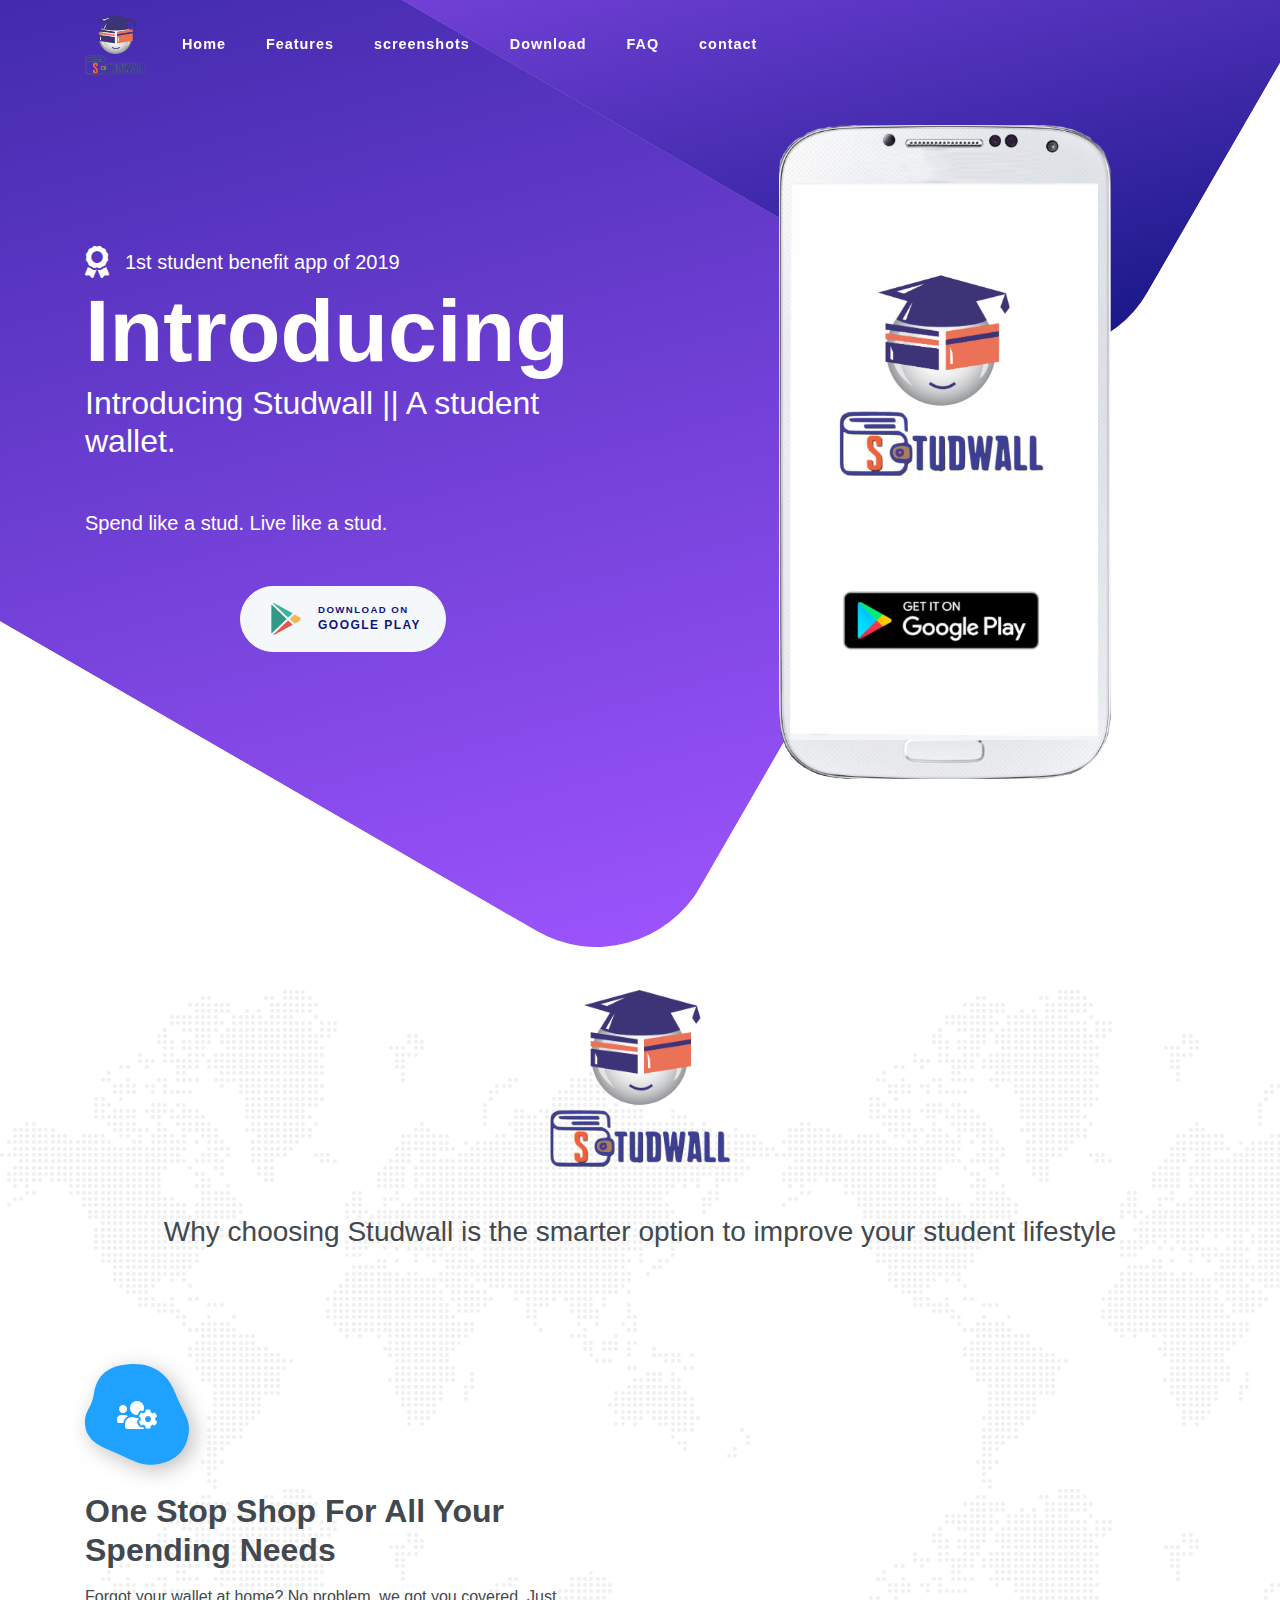
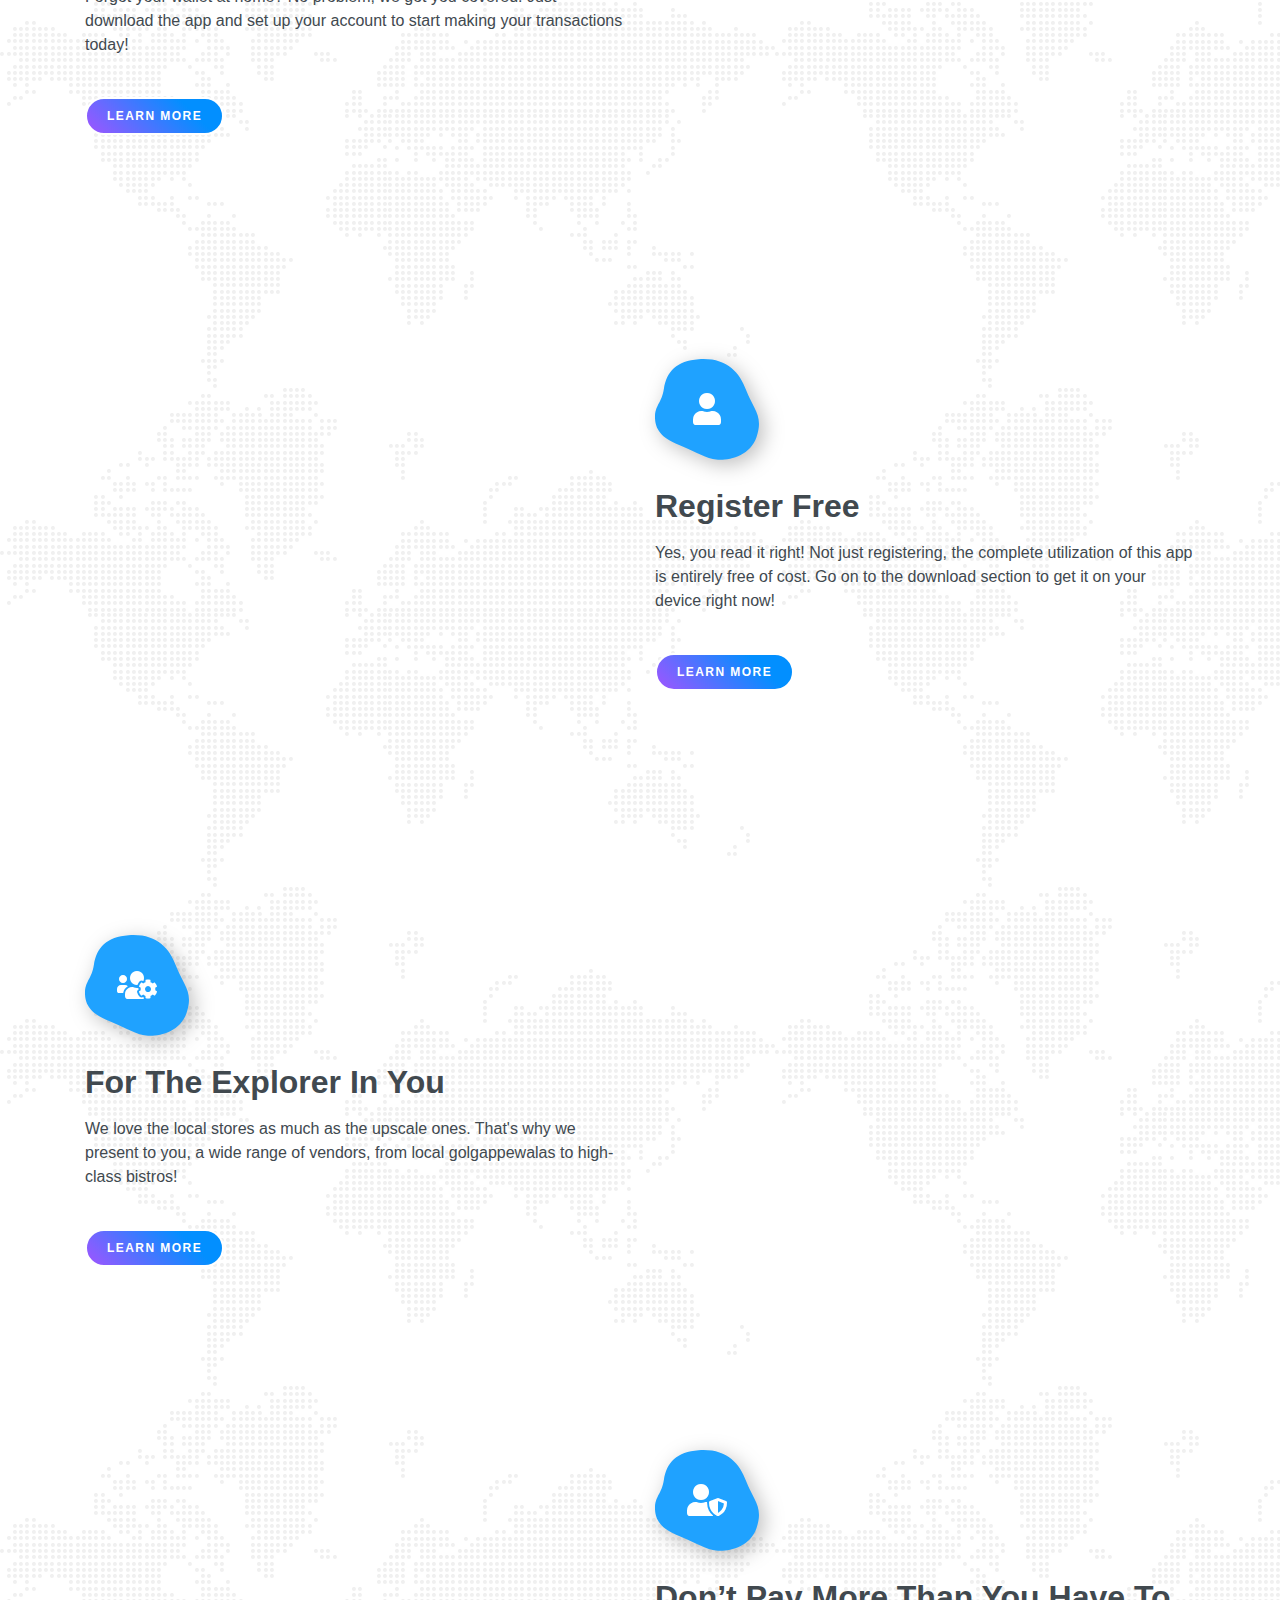
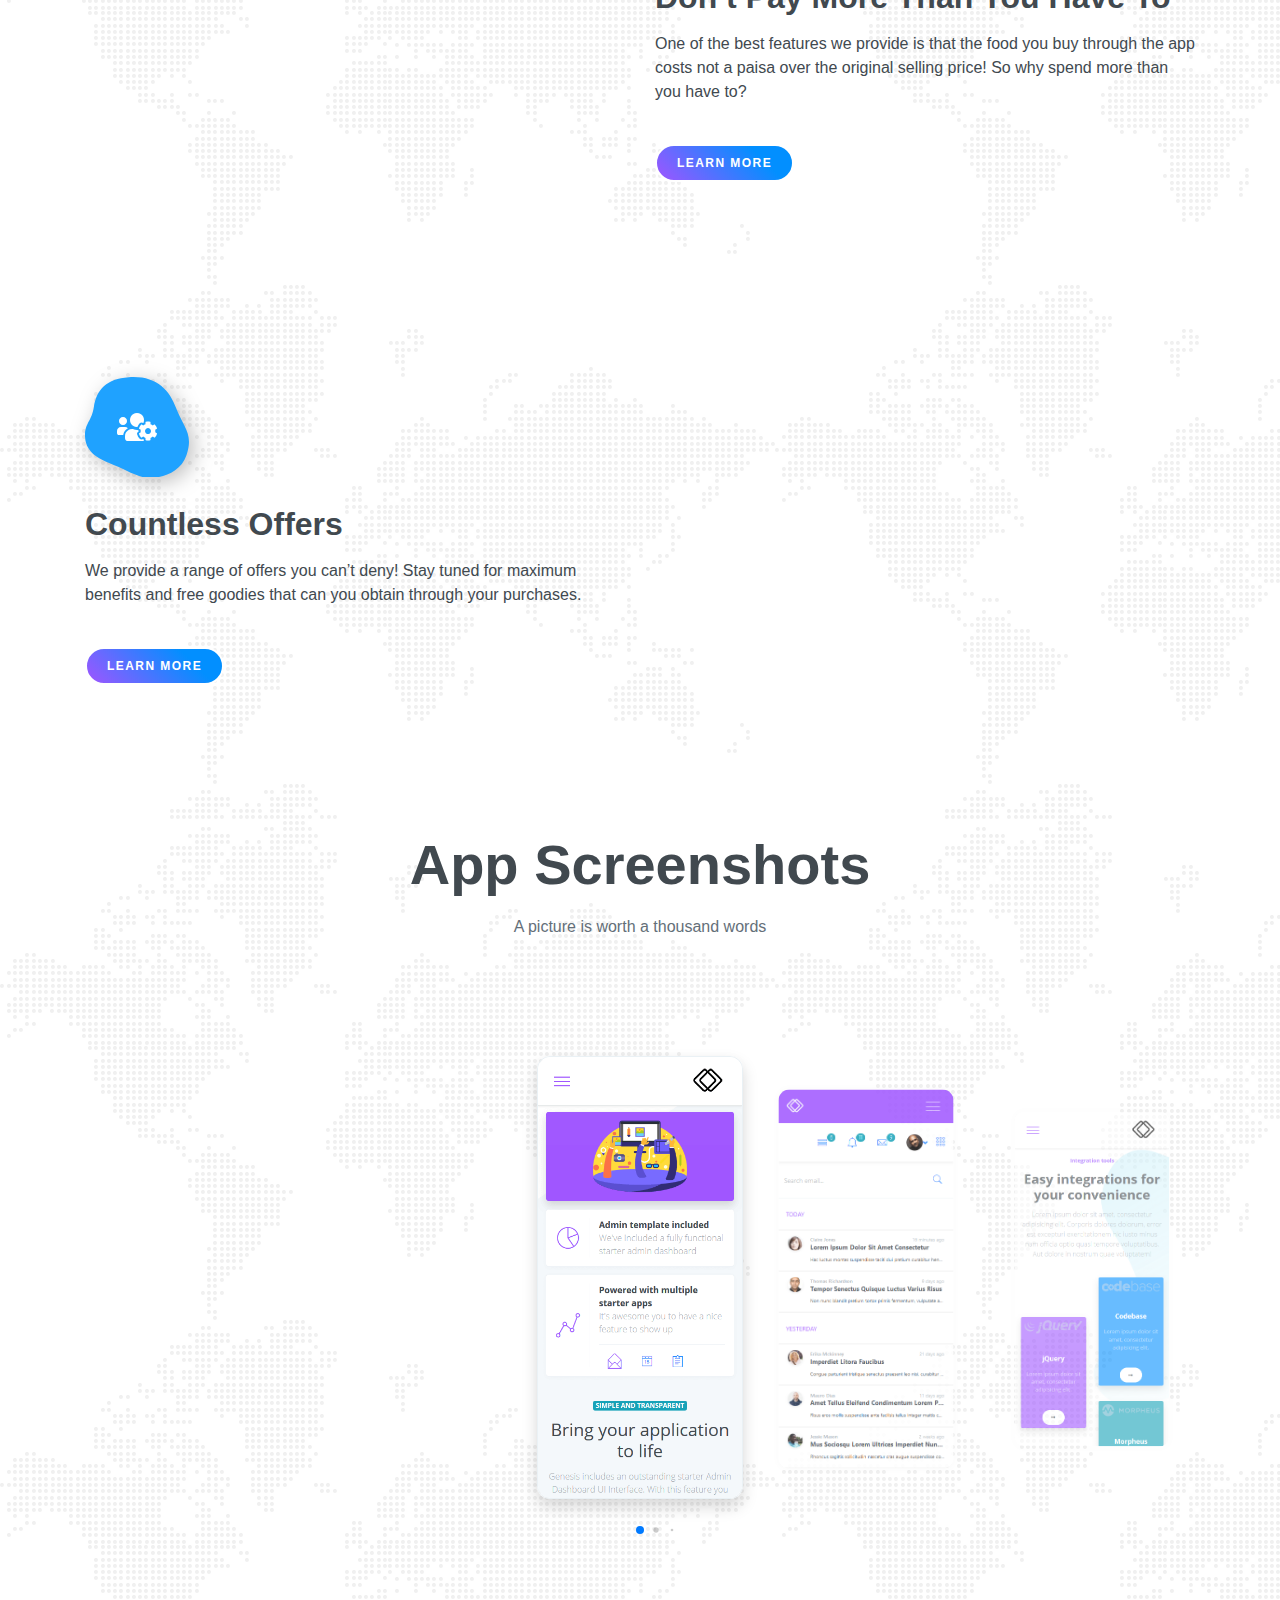
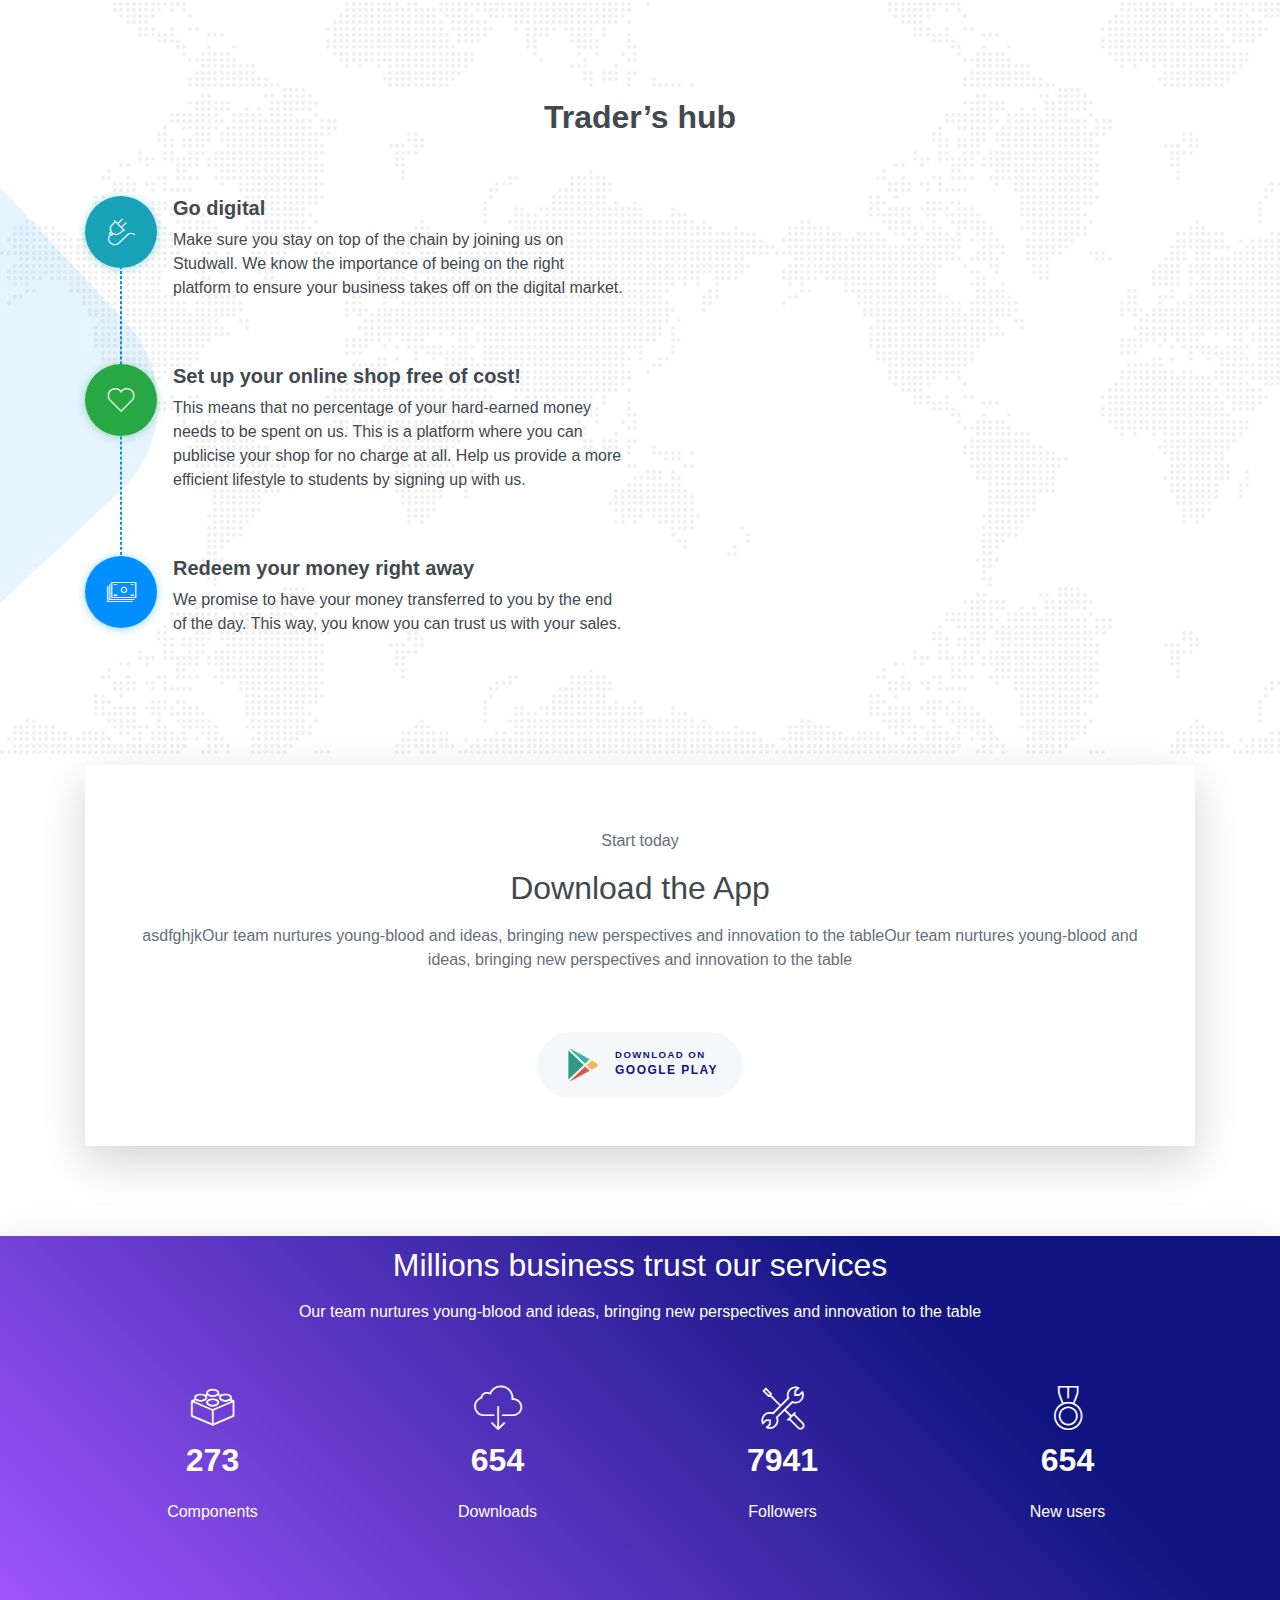
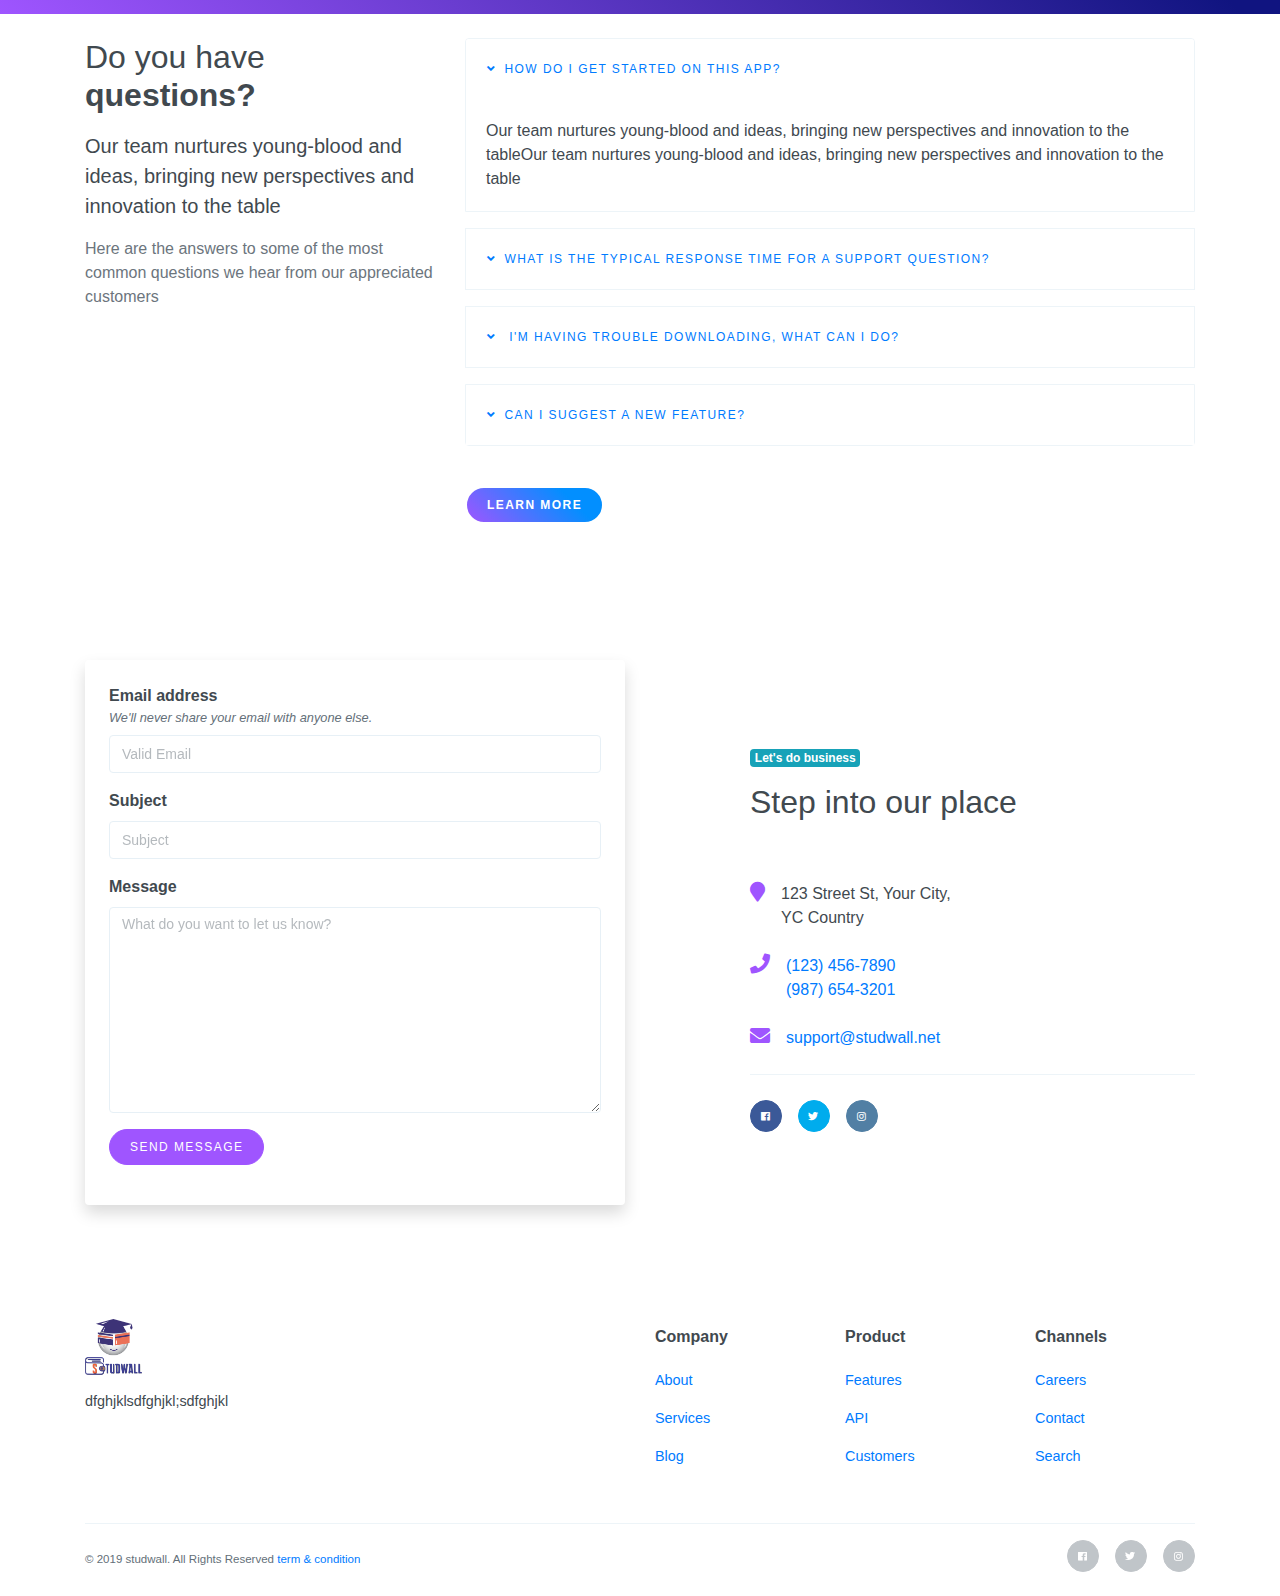
<file: app-landing.html>
<!DOCTYPE html>
<html lang="en">

<head>
    <!-- Global site tag (gtag.js) - Google Analytics -->
    <script async src="https://www.googletagmanager.com/gtag/js?id=UA-141657772-1"></script>
    <script>
        window.dataLayer = window.dataLayer || [];

        function gtag() {
            dataLayer.push(arguments);
        }
        gtag('js', new Date());

        gtag('config', 'UA-141657772-1');
    </script>

    <meta charset="utf-8">
    <title>Studwall||official Website</title>
    <meta name="description" content="">
    <meta name="viewport" content="width=device-width,initial-scale=1">
    <link rel="apple-touch-icon" href="apple.png">
    <link rel="icon" href="img/logo.png">

    <link rel="stylesheet" href="css/vendor.min.css">
    <link rel="stylesheet" href="css/dashcore.min.css">
    <link rel="stylesheet" href="assets/css/pe-icon-7-stroke.css">
    <script src="https://ajax.googleapis.com/ajax/libs/jquery/1.11.3/jquery.min.js"></script>
    <script>
        jQuery(window).load(function() {
            jQuery(".hameid-loader-overlay").fadeOut(500);
        });
    </script>
    <style type="text/css">
        .hameid-loader-overlay {
            width: 100%;
            height: 100%;
            background: url('img/loading.gif') center no-repeat #FFF;
            z-index: 99999;
            position: fixed;
        }
    </style>


</head>

<body>
    <div class="hameid-loader-overlay"></div>
    <nav class="navbar navbar-expand-md main-nav navigation fixed-top sidebar-left">
        <div class="container">
            <button class="navbar-toggler" type="button"><span class="icon-bar"></span>
                <span class="icon-bar"></span> <span class="icon-bar"></span></button>
            <a href="app-landing.html#main" class="navbar-brand">
                <img src="img/logo.png" alt="Studwall" class="logo logo-sticky d-block d-md-none">
                <img src="img/logo.png" alt="Studwall" class="logo d-none d-md-block"></a>
            <div class="collapse navbar-collapse ml-auto" id="main-navbar">
                <div class="sidebar-brand"><a href="app-landing.html">
                        <img src="img/logo.png" alt="Studwall" class="logo"></a></div>
                <ul class="nav navbar-nav mr-auto">
                    <li class="nav-item"><a class="nav-link" href="app-landing.html">Home</a></li>
                    <li class="nav-item"><a class="nav-link" href="#feature">Features</a></li>
                    <li class="nav-item"><a class="nav-link" href="#screen">screenshots</a></li>
                    <li class="nav-item"><a class="nav-link" href="#download">Download</a></li>
                    <li class="nav-item"><a class="nav-link" href="#faq">FAQ</a></li>
                    <li class="nav-item"><a class="nav-link" href="#contact">contact</a></li>
                </ul>

            </div>
        </div>
    </nav>
    <main>

 <!-- 1. /App Landing - page header -->
        <header class="section header color-1 app-landing-header">
            <div class="shape-wrapper">
                <div class="shape shape-background shape-main gradient gradient-53"></div>
                <div class="shape shape-background shape-top gradient gradient-35"></div>
            </div>
            <div class="container overflow-hidden">
                <div class="row gap-y align-items-center">
                    <div class="col-md-6 col-lg-6">
                        <p class="lead d-flex align-items-center my-0"><i class="fas fa-award font-md mr-3"></i>1st student benefit app of 2019</p>
                        <h1 class="bold display-lg-2 font-lg mb-5">Introducing <span class="d-block light font-md">Introducing Studwall || A student wallet. </span></h1>
                        <p class="lead">Spend like a stud. Live like a stud.</p>

                        <nav class="nav flex-column flex-md-row justify-content-center align-items-center mt-5">
                            <a href="app-landing.html#" class="nav-link py-3 px-4 btn btn-rounded btn-download btn-6 color-5 alpha-3 mr-0 mr-md-4 mb-4 mb-md-0">
                                <img src="img/svg/google-play.svg" class="icon icon-md" alt="...">

                                <p class="ml-2"><span class="small bold">Download on</span> <span class="d-block bold color-5">Google Play</span></p>

                            </a>

                        </nav>
                    </div>
                    <div class="col-md-6 col-lg-5 ml-lg-auto">
                        <div data-aos="fade-left">
                            <img class="headerimg" src="img/header-mobile.png">
                            <style type="text/css">
                                .headerimg {
                                    width: 45vh;
                                    height: auto;
                                }
                            </style>

                        </div>
                    </div>
                </div>
            </div>
        </header>


        <!-- ./2.  Features  -->

        <section class="section" style="background-image: url(img/shps/map-dots.svg);opacity: 1;">
            <div class="section-heading text-center" style=" margin: 0rem !important">
                <img src="img/logo.png" alt="Studwall" class="logo">
                <br><br><br>
                <h3>Why choosing Studwall is the smarter option to improve your student lifestyle</h3>
            </div>

            <div class="container pb-4">
                <div class="row gap-y align-items-center py-5">
                    <div class="col-md-6 order-md-2">
                        <figure data-aos="fade-left" class="aos-init aos-animate"><img src="img/shps/payments/configure.svg" class="img-responsive" alt=""></figure>
                    </div>
                    <div class="col-md-6">
                        <div class="icon-xxl mb-4">
                            <div class="icon-shape"><svg xmlns="http://www.w3.org/2000/svg" viewBox="0 0 219.98 213.35" class="shape shape-xxl drop-shadow">
                                    <defs>
                                        <style>
                                            .cls-shape {
                                                fill: #1fa2ff;
                                            }
                                        </style>
                                    </defs>
                                    <title>shape-4</title>
                                    <g id="layer_1" data-name="layer_1">
                                        <g id="OBJECTS">
                                            <path class="cls-shape" d="M92.2.36c58.51-4,85.65,25.71,100.68,65.52s37.29,53.51,21.92,99.33-70.9,51.88-92.59,46.52S78,192.49,51,182.07C10.79,166.56.86,146.16.06,126.06-1.07,97.63,13.92,94.45,18.73,63.28,24.51,25.93,46.43,3.47,92.2.36Z"></path>
                                        </g>
                                    </g>
                                </svg> <i class="icon fas fa-2x fa-users-cog center-xy color-1"></i></div>
                        </div>
                        <h2 class="bold text-capitalize"> One stop shop for all your spending needs</h2>
                        <p class="regular">Forgot your wallet at home? No problem, we got you covered. Just download the app and set up your account to start making your transactions today!</p><a href="javascript:;" class="btn gradient gradient-43 color-1 btn-rounded btn-outline-1 bw-2 bold mt-4">Learn More</a>
                    </div>
                </div>
                <div class="row gap-y align-items-center py-5">
                    <div class="col-md-6">
                        <figure data-aos="fade-right" class="aos-init aos-animate"><img src="img/shps/payments/register.svg" class="img-responsive w-50" alt=""> <img src="img/shps/payments/register-click.svg" class="img-responsive absolute w-50 aos-init aos-animate" alt="" style="bottom: 10%; left: 125px;" data-aos="fade-up"></figure>
                    </div>
                    <div class="col-md-6">
                        <div class="icon-xxl mb-4">
                            <div class="icon-shape"><svg xmlns="http://www.w3.org/2000/svg" viewBox="0 0 219.98 213.35" class="shape shape-xxl drop-shadow">
                                    <defs>
                                        <style>
                                            .cls-shape {
                                                fill: #1fa2ff;
                                            }
                                        </style>
                                    </defs>
                                    <title>shape-4</title>
                                    <g id="layer_1" data-name="layer_1">
                                        <g id="OBJECTS">
                                            <path class="cls-shape" d="M92.2.36c58.51-4,85.65,25.71,100.68,65.52s37.29,53.51,21.92,99.33-70.9,51.88-92.59,46.52S78,192.49,51,182.07C10.79,166.56.86,146.16.06,126.06-1.07,97.63,13.92,94.45,18.73,63.28,24.51,25.93,46.43,3.47,92.2.36Z"></path>
                                        </g>
                                    </g>
                                </svg> <i class="icon fas fa-2x fa-user center-xy color-1"></i></div>
                        </div>
                        <h2 class="bold text-capitalize">Register free </h2>
                        <p class="regular">Yes, you read it right! Not just registering, the complete utilization of this app is entirely free of cost. Go on to the download section to get it on your device right now!</p><a href="javascript:;" class="btn gradient gradient-43 color-1 btn-rounded btn-outline-1 bw-2 bold mt-4">Learn More</a>
                    </div>
                </div>
                <div class="row gap-y align-items-center py-5">
                    <div class="col-md-6 order-md-2">
                        <figure data-aos="fade-left" class="aos-init aos-animate"><img src="img/shps/payments/configure.svg" class="img-responsive" alt=""></figure>
                    </div>
                    <div class="col-md-6">
                        <div class="icon-xxl mb-4">
                            <div class="icon-shape"><svg xmlns="http://www.w3.org/2000/svg" viewBox="0 0 219.98 213.35" class="shape shape-xxl drop-shadow">
                                    <defs>
                                        <style>
                                            .cls-shape {
                                                fill: #1fa2ff;
                                            }
                                        </style>
                                    </defs>
                                    <title>shape-4</title>
                                    <g id="layer_1" data-name="layer_1">
                                        <g id="OBJECTS">
                                            <path class="cls-shape" d="M92.2.36c58.51-4,85.65,25.71,100.68,65.52s37.29,53.51,21.92,99.33-70.9,51.88-92.59,46.52S78,192.49,51,182.07C10.79,166.56.86,146.16.06,126.06-1.07,97.63,13.92,94.45,18.73,63.28,24.51,25.93,46.43,3.47,92.2.36Z"></path>
                                        </g>
                                    </g>
                                </svg> <i class="icon fas fa-2x fa-users-cog center-xy color-1"></i></div>
                        </div>
                        <h2 class="bold text-capitalize">For the explorer in you </h2>
                        <p class="regular">We love the local stores as much as the upscale ones. That's why we present to you, a wide range of vendors, from local golgappewalas to high-class bistros!</p><a href="javascript:;" class="btn gradient gradient-43 color-1 btn-rounded btn-outline-1 bw-2 bold mt-4">Learn More</a>
                    </div>
                </div>
                <div class="row gap-y align-items-center py-5">
                    <div class="col-md-6">
                        <figure data-aos="fade-right" class="aos-init aos-animate"><img src="img/shps/payments/receive.svg" class="img-responsive" alt=""></figure>
                    </div>
                    <div class="col-md-6">
                        <div class="icon-xxl mb-4">
                            <div class="icon-shape"><svg xmlns="http://www.w3.org/2000/svg" viewBox="0 0 219.98 213.35" class="shape shape-xxl drop-shadow">
                                    <defs>
                                        <style>
                                            .cls-shape {
                                                fill: #1fa2ff;
                                            }
                                        </style>
                                    </defs>
                                    <title>Studwall</title>
                                    <g id="layer_1" data-name="layer_1">
                                        <g id="OBJECTS">
                                            <path class="cls-shape" d="M92.2.36c58.51-4,85.65,25.71,100.68,65.52s37.29,53.51,21.92,99.33-70.9,51.88-92.59,46.52S78,192.49,51,182.07C10.79,166.56.86,146.16.06,126.06-1.07,97.63,13.92,94.45,18.73,63.28,24.51,25.93,46.43,3.47,92.2.36Z"></path>
                                        </g>
                                    </g>
                                </svg> <i class="icon fas fa-2x fa-user-shield center-xy color-1"></i></div>
                        </div>
                        <h2 class="bold text-capitalize">Don’t pay more than you have to </h2>
                        <p class="regular">One of the best features we provide is that the food you buy through the app costs not a paisa over the original selling price! So why spend more than you have to?</p>
                        <a href="javascript:;" class="btn gradient gradient-43 color-1 btn-rounded btn-outline-1 bw-2 bold mt-4">Learn More</a>
                    </div>
                </div>
                <div class="row gap-y align-items-center py-5">
                    <div class="col-md-6 order-md-2">
                        <figure data-aos="fade-left" class="aos-init aos-animate"><img src="img/shps/payments/configure.svg" class="img-responsive" alt=""></figure>
                    </div>
                    <div class="col-md-6">
                        <div class="icon-xxl mb-4">
                            <div class="icon-shape"><svg xmlns="http://www.w3.org/2000/svg" viewBox="0 0 219.98 213.35" class="shape shape-xxl drop-shadow">
                                    <defs>
                                        <style>
                                            .cls-shape {
                                                fill: #1fa2ff;
                                            }
                                        </style>
                                    </defs>
                                    <title>shape-4</title>
                                    <g id="layer_1" data-name="layer_1">
                                        <g id="OBJECTS">
                                            <path class="cls-shape" d="M92.2.36c58.51-4,85.65,25.71,100.68,65.52s37.29,53.51,21.92,99.33-70.9,51.88-92.59,46.52S78,192.49,51,182.07C10.79,166.56.86,146.16.06,126.06-1.07,97.63,13.92,94.45,18.73,63.28,24.51,25.93,46.43,3.47,92.2.36Z"></path>
                                        </g>
                                    </g>
                                </svg> <i class="icon fas fa-2x fa-users-cog center-xy color-1"></i></div>
                        </div>
                        <h2 class="bold text-capitalize">Countless offers </h2>
                        <p class="regular">We provide a range of offers you can’t deny! Stay tuned for maximum benefits and free goodies that can you obtain through your purchases.</p><a href="javascript:;" class="btn gradient gradient-43 color-1 btn-rounded btn-outline-1 bw-2 bold mt-4">Learn More</a>
                    </div>
                </div>
            </div>
        </section>
        <!--3.appscreen shots-->
        <section class="screenshots coverflow" id="screen" style="background-image: url(img/shps/map-dots.svg);">
            <div class="container">
                <div class="section-heading text-center">

                    <h2 class="bold display-4">App Screenshots</h2>
                    <p class="color-2 alpha-5">A picture is worth a thousand words</p>
                </div>
                <div class="swiper-container" data-sw-show-items="5" data-sw-space-between="20" data-sw-centered-slides="true" data-sw-autoplay="2500" data-sw-breakpoints='{"1200": {"slidesPerView": 5,"spaceBetween": 0},"992": {"slidesPerView": 3, "spaceBetween": 0},"576": {"slidesPerView": 2,"spaceBetween": 0}}'>
                    <div class="swiper-wrapper">
                        <div class="swiper-slide"><img class="img-responsive" src="img/screens/app/1.png" alt="..."></div>
                        <div class="swiper-slide"><img class="img-responsive" src="img/screens/app/2.png" alt="..."></div>
                        <div class="swiper-slide"><img class="img-responsive" src="img/screens/app/3.png" alt="..."></div>
                        <div class="swiper-slide"><img class="img-responsive" src="img/screens/app/4.png" alt="..."></div>
                        <div class="swiper-slide"><img class="img-responsive" src="img/screens/app/5.png" alt="..."></div>
                        <div class="swiper-slide"><img class="img-responsive" src="img/screens/app/6.png" alt="..."></div>
                    </div>
                    <div class="swiper-pagination"></div>
                </div>
            </div>
        </section>

        <!--4. ./Trader's hub -->


        <section class="section why-us" style="background-image: url(img/shps/map-dots.svg);">
            <div class="shape-wrapper">

                <div class="shape shape-background top shape-left bg-4 op-1"></div>
            </div>
            <div class="container">
                <div class="section-heading text-center">
                    <h2 class="bold">Trader’s hub </h2>

                </div>
                <div class="row gap-y">
                    <div class="col-md-6">
                        <ul class="list-unstyled why-icon-list">
                            <li class="list-item">
                                <div class="media">
                                    <div class="rounded-circle bg-info shadow-info color-1 p-3 icon-xl d-flex align-items-center justify-content-center mr-3"><i class="pe pe-7s-plug pe-2x"></i></div>
                                    <div class="media-body">
                                        <h5 class="bold">Go digital </h5>
                                        <p class="my-0">Make sure you stay on top of the chain by joining us on Studwall. We know the importance of being on the right platform to ensure your business takes off on the digital market.</p>
                                    </div>
                                </div>
                            </li>
                            <li class="list-item">
                                <div class="media">
                                    <div class="rounded-circle bg-success shadow-success color-1 p-3 icon-xl d-flex align-items-center justify-content-center mr-3"><i class="pe pe-7s-like pe-2x"></i></div>
                                    <div class="media-body">
                                        <h5 class="bold">Set up your online shop free of cost! </h5>
                                        <p class="my-0"> This means that no percentage of your hard-earned money needs to be spent on us. This is a platform where you can publicise your shop for no charge at all. Help us provide a more efficient lifestyle to students by signing up with us.</p>
                                    </div>
                                </div>
                            </li>
                            <li class="list-item">
                                <div class="media">
                                    <div class="rounded-circle bg-4 shadow-4 color-1 p-3 icon-xl d-flex align-items-center justify-content-center mr-3"><i class="pe pe-7s-cash pe-2x"></i></div>
                                    <div class="media-body">
                                        <h5 class="bold"> Redeem your money right away </h5>
                                        <p class="my-0">We promise to have your money transferred to you by the end of the day. This way, you know you can trust us with your sales.</p>
                                    </div>
                                </div>
                            </li>

                        </ul>
                    </div>
                    <div class="col-md-6">
                        <figure data-aos="fade-left" class="aos-init aos-animate"><img src="img/v8/configure.svg" class="img-responsive" alt=""><!-- <img src="img/v8/register-click.svg" class="img-responsive absolute w-50 aos-init aos-animate" alt="" style="bottom: 10%; left: 125px;" data-aos="fade-up"> -->
                        </figure>
                    </div>
                </div>

            </div>
        </section>

        <!--download-->

        <section class="section app-download" id="download">
            <div class="container bring-to-front">
                <div class="shadow-lg bg-1 p-5 rounded">
                    <div class="section-heading text-center">
                        <p class="color-2 regular">Start today</p>
                        <h2>Download the App</h2>
                        <p class="color-2">asdfghjkOur team nurtures young-blood and ideas, bringing new perspectives and innovation to the tableOur team nurtures young-blood and ideas, bringing new perspectives and innovation to the table</p>

                    </div>

                    <nav class="nav flex-column flex-md-row justify-content-center align-items-center mt-5">

                        <a href="app-landing.html#" class="nav-link py-3 px-4 btn btn-rounded btn-download btn-6 color-5 alpha-3"><img src="img/svg/google-play.svg" class="icon icon-md" alt="...">
                            <p class="ml-2"><span class="small bold">Download on</span> <span class="d-block bold color-5">Google Play</span></p>
                        </a>
                    </nav>
                </div>
            </div>
        </section>



        <section class="section counters gradient gradient-53  shadow-lg" style="color: #fff;">
            <div class="container">
                <div class="section-heading text-center">
                    <h2>Millions business trust our services</h2>
                    <p>Our team nurtures young-blood and ideas, bringing new perspectives and innovation to the table</p>
                </div>
                <div class="row">
                    <div class="col-xs-4 col-md-3 text-center"><i class="pe pe-7s-plugin pe-3x"></i>
                        <p class="counter bold font-md mt-0">273</p>
                        <p class="m-0">Components</p>
                    </div>
                    <div class="col-xs-4 col-md-3 text-center"><i class="pe pe-7s-cloud-download pe-3x"></i>
                        <p class="counter bold font-md mt-0">654</p>
                        <p class="m-0">Downloads</p>
                    </div>
                    <div class="col-xs-4 col-md-3 text-center"><i class="pe pe-7s-tools pe-3x"></i>
                        <p class="counter bold font-md mt-0">7941</p>
                        <p class="m-0">Followers</p>
                    </div>
                    <div class="col-xs-4 col-md-3 text-center"><i class="pe pe-7s-medal pe-3x"></i>
                        <p class="counter bold font-md mt-0">654</p>
                        <p class="m-0">New users</p>
                    </div>
                </div>
            </div>
        </section>

        <section class="section block bg-1" id="faq">
            <div class="container py-4">
                <div class="row">
                    <div class="col-md-4">
                        <h2>Do you have <span class="bold">questions?</span></h2>
                        <p class="lead">Our team nurtures young-blood and ideas, bringing new perspectives and innovation to the table</p>
                        <p class="text-muted">Here are the answers to some of the most common questions we hear from our appreciated customers</p>
                    </div>
                    <div class="col-md-8">
                        <div class="accordion accordion-clean" id="faqs-accordion">
                            <div class="card mb-3">
                                <div class="card-header"><a href="faqs.html#" class="card-title btn" data-toggle="collapse" data-target="#v1-q1">How do I get started on this app? </a></div>
                                <div id="v1-q1" class="collapse show" data-parent="#faqs-accordion">
                                    <div class="card-body">Our team nurtures young-blood and ideas, bringing new perspectives and innovation to the tableOur team nurtures young-blood and ideas, bringing new perspectives and innovation to the table</div>
                                </div>
                            </div>
                            <div class="card mb-3">
                                <div class="card-header"><a href="faqs.html#" class="card-title btn" data-toggle="collapse" data-target="#v1-q2">What is the typical response time for a support question? </a></div>
                                <div id="v1-q2" class="collapse" data-parent="#faqs-accordion">
                                    <div class="card-body">Our team nurtures young-blood and ideas, bringing new perspectives and innovation to the tableOur team nurtures young-blood and ideas, bringing new perspectives and innovation to the table</div>
                                </div>
                            </div>
                            <div class="card mb-3">
                                <div class="card-header"><a href="faqs.html#" class="card-title btn" data-toggle="collapse" data-target="#v1-q3"> I'm having trouble downloading, what can I do? </a></div>
                                <div id="v1-q3" class="collapse" data-parent="#faqs-accordion">
                                    <div class="card-body">Our team nurtures young-blood and ideas, bringing new perspectives and innovation to the tableOur team nurtures young-blood and ideas, bringing new perspectives and innovation to the table</div>
                                </div>
                            </div>
                            <div class="card mb-3">
                                <div class="card-header"><a href="faqs.html#" class="card-title btn" data-toggle="collapse" data-target="#v1-q4">Can I suggest a new feature?</a></div>
                                <div id="v1-q4" class="collapse" data-parent="#faqs-accordion">
                                    <div class="card-body">Definitely <span class="bold">Yes</span>,Our team nurtures young-blood and ideas, bringing new perspectives and innovation to the tableOur team nurtures young-blood and ideas, bringing new perspectives and innovation to the table</div>
                                </div>
                            </div>
                            <a href="faqs.html" class="btn gradient gradient-43 color-1 btn-rounded btn-outline-1 bw-2 bold mt-4">Learn More</a>
                            <!--
                            <div class="card mb-3">
                                <div class="card-header"><a href="faqs.html#" class="card-title btn" data-toggle="collapse" data-target="#v1-q4"> Can I make transactions through the website or is it restricted to the app? </a></div>
                                <div id="v1-q4" class="collapse" data-parent="#faqs-accordion">
                                    <div class="card-body">Definitely <span class="bold">Yes</span>,Our team nurtures young-blood and ideas, bringing new perspectives and innovation to the tableOur team nurtures young-blood and ideas, bringing new perspectives and innovation to the table</div>
                                </div>
                            </div>
                            <div class="card mb-3">
                                <div class="card-header"><a href="faqs.html#" class="card-title btn" data-toggle="collapse" data-target="#v1-q4"> Where do I access my profile information? </a></div>
                                <div id="v1-q4" class="collapse" data-parent="#faqs-accordion">
                                    <div class="card-body">Definitely <span class="bold">Yes</span>,Our team nurtures young-blood and ideas, bringing new perspectives and innovation to the tableOur team nurtures young-blood and ideas, bringing new perspectives and innovation to the table</div>
                                </div>
                            </div>
                            <div class="card mb-3">
                                <div class="card-header"><a href="faqs.html#" class="card-title btn" data-toggle="collapse" data-target="#v1-q4"> How does the gift offer work? </a></div>
                                <div id="v1-q4" class="collapse" data-parent="#faqg.    How does the gift offer work? s-accordion">
                                    <div class="card-body">Definitely <span class="bold">Yes</span>,Our team nurtures young-blood and ideas, bringing new perspectives and innovation to the tableOur team nurtures young-blood and ideas, bringing new perspectives and innovation to the table</div>
                                </div>
                            </div>
                            <div class="card mb-3">
                                <div class="card-header"><a href="faqs.html#" class="card-title btn" data-toggle="collapse" data-target="#v1-q4"> Is the information I submit here safe?</a></div>
                                <div id="v1-q4" class="collapse" data-parent="#faqs-accordion">
                                    <div class="card-body">Definitely <span class="bold">Yes</span>,Our team nurtures young-blood and ideas, bringing new perspectives and innovation to the tableOur team nurtures young-blood and ideas, bringing new perspectives and innovation to the table</div>
                                </div>
                            </div>
                            <div class="card mb-3">
                                <div class="card-header"><a href="faqs.html#" class="card-title btn" data-toggle="collapse" data-target="#v1-q4"> What are the advantages of using this app over other similar platforms? </a></div>
                                <div id="v1-q4" class="collapse" data-parent="#faqs-accordion">
                                    <div class="card-body">Definitely <span class="bold">Yes</span>,Our team nurtures young-blood and ideas, bringing new perspectives and innovation to the tableOur team nurtures young-blood and ideas, bringing new perspectives and innovation to the table</div>
                                </div>
                            </div>
                            <div class="card mb-3">
                                <div class="card-header"><a href="faqs.html#" class="card-title btn" data-toggle="collapse" data-target="#v1-q4"> Do I need KYC authentication to use this app? </a></div>
                                <div id="v1-q4" class="collapse" data-parent="#faqs-accordion">
                                    <div class="card-body">Definitely <span class="bold">Yes</span>,Our team nurtures young-blood and ideas, bringing new perspectives and innovation to the tableOur team nurtures young-blood and ideas, bringing new perspectives and innovation to the table</div>
                                </div>
                            </div>
                            <div class="card mb-3">
                                <div class="card-header"><a href="faqs.html#" class="card-title btn" data-toggle="collapse" data-target="#v1-q4"> Is it a necessity to connect my bank account to use these services? </a></div>
                                <div id="v1-q4" class="collapse" data-parent="#faqs-accordion">
                                    <div class="card-body">Definitely <span class="bold">Yes</span>,Our team nurtures young-blood and ideas, bringing new perspectives and innovation to the tableOur team nurtures young-blood and ideas, bringing new perspectives and innovation to the table</div>
                                </div>
                            </div>
                            <div class="card mb-3">
                                <div class="card-header"><a href="faqs.html#" class="card-title btn" data-toggle="collapse" data-target="#v1-q4"> How do I update my personal info? </a></div>
                                <div id="v1-q4" class="collapse" data-parent="#faqs-accordion">
                                    <div class="card-body">Definitely <span class="bold">Yes</span>,Our team nurtures young-blood and ideas, bringing new perspectives and innovation to the tableOur team nurtures young-blood and ideas, bringing new perspectives and innovation to the table</div>
                                </div>
                            </div>
                            <div class="card mb-3">
                                <div class="card-header"><a href="faqs.html#" class="card-title btn" data-toggle="collapse" data-target="#v1-q4"> s My e-mail ID/phone number changed, can I change it here as well? </a></div>
                                <div id="v1-q4" class="collapse" data-parent="#faqs-accordion">
                                    <div class="card-body">Definitely <span class="bold">Yes</span>,Our team nurtures young-blood and ideas, bringing new perspectives and innovation to the tableOur team nurtures young-blood and ideas, bringing new perspectives and innovation to the table</div>
                                </div>
                            </div>-->
                        </div>
                    </div>
                </div>
            </div>
        </section>

    </main>
    <section class="section mt-7">
        <div class="container bring-to-front pt-0">
            <div class="row align-items-center gap-y">
                <div class="col-md-6">
                    <div class="shadow bg-1 p-4 rounded">
                        <form action="https://5studios.net/themes/dashcore/srv/contact.php" method="post" class="form form-contact" name="form-contact" data-response-message-animation="slide-in-up" novalidate="novalidate">
                            <div class="form-group"><label for="contact_email" class="bold mb-0">Email address</label> <small id="emailHelp" class="form-text color-2 mt-0 mb-2 italic">We'll never share your email with anyone else.</small> <input type="email" name="Contact[email]" id="contact_email" class="form-control bg-1" placeholder="Valid Email" required=""></div>
                            <div class="form-group"><label for="contact_email" class="bold">Subject</label> <input type="text" name="Contact[subject]" id="contact_subject" class="form-control bg-1" placeholder="Subject" required=""></div>
                            <div class="form-group"><label for="contact_email" class="bold">Message</label> <textarea name="Contact[message]" id="contact_message" class="form-control bg-1" placeholder="What do you want to let us know?" rows="8" required=""></textarea></div>
                            <div class="form-group"><button id="contact-submit" data-loading-text="Sending..." name="submit" type="submit" class="btn btn-accent btn-rounded">Send Message</button></div>
                        </form>
                        <div class="response-message">
                            <div class="section-heading"><i class="fas fa-check font-lg"></i>
                                <p class="font-md m-0">Thank you!</p>
                                <p class="response">Your message has been send, we will contact you as soon as possible.</p>
                            </div>
                        </div>
                    </div>
                </div>
                <div class="col-md-5 ml-md-auto">
                    <div class="section-heading">
                        <p class="small bold badge badge-info">Let's do business</p>
                        <h2>Step into our place</h2>
                    </div>
                    <div class="media"><i class="fas fa-map-marker font-l color-3 mr-3"></i>
                        <div class="media-body">123 Street St, Your City,<span class="d-block">YC Country</span></div>
                    </div>
                    <div class="media my-4"><i class="fas fa-phone font-l color-3 mr-3"></i>
                        <div class="media-body"><span class="d-block"><a href="tel:+1-123-456-7890">(123) 456-7890</a></span> <span class="d-block"><a href="tel:+1-987-654-3201">(987) 654-3201</a></span></div>
                    </div>
                    <div class="media"><i class="fas fa-envelope font-l color-3 mr-3"></i>
                        <div class="media-body"><a href="mailto:support@5studios.net">support@studwall.net</a></div>
                    </div>
                    <hr class="my-4">
                    <nav class="nav justify-content-center justify-content-md-start"><a href="contact.html#" class="btn btn-circle btn-sm brand-facebook mr-3"><i class="fab fa-facebook"></i></a> <a href="contact.html#" class="btn btn-circle btn-sm brand-twitter mr-3"><i class="fab fa-twitter"></i></a> <a href="contact.html#" class="btn btn-circle btn-sm brand-instagram"><i class="fab fa-instagram"></i></a></nav>
                </div>
            </div>
        </div>
    </section>
    <footer class="site-footer section block bg-1">
        <div class="container py-4">
            <div class="row gap-y text-center text-md-left">
                <div class="col-md-4 mr-auto"><img src="img/logo.png" alt="" class="logo">
                     
                    <p>dfghjklsdfghjkl;sdfghjkl</p>
                </div>
                <div class="col-md-2">
                    <h6 class="py-2 bold">Company</h6>
                    <nav class="nav flex-column"><a class="nav-item py-2" href="../about.html">About</a> <a class="nav-item py-2" href="footer.html#">Services</a> <a class="nav-item py-2" href="../blog/blog-grid.html">Blog</a></nav>
                </div>
                <div class="col-md-2">
                    <h6 class="py-2 bold">Product</h6>
                    <nav class="nav flex-column"><a class="nav-item py-2" href="footer.html#">Features</a> <a class="nav-item py-2" href="footer.html#">API</a> <a class="nav-item py-2" href="footer.html#">Customers</a></nav>
                </div>
                <div class="col-md-2">
                    <h6 class="py-2 bold">Channels</h6>
                    <nav class="nav flex-column"><a class="nav-item py-2" href="footer.html#">Careers</a> <a class="nav-item py-2" href="footer.html#">Contact</a> <a class="nav-item py-2" href="footer.html#">Search</a></nav>
                </div>
            </div>
            <hr class="mt-5">
            <div class="row small align-items-center">
                <div class="col-md-4">
                    <p class="mt-2 mb-md-0 color-2 text-center text-md-left">© 2019 studwall. All Rights Reserved <a href="terms.html">term & condition</a></p>
                </div>
                <div class="col-md-8">
                    <nav class="nav justify-content-center justify-content-md-end"><a href="footer.html#" class="btn btn-circle btn-sm btn-2 mr-3 op-4"><i class="fab fa-facebook"></i></a> <a href="footer.html#" class="btn btn-circle btn-sm btn-2 mr-3 op-4"><i class="fab fa-twitter"></i></a> <a href="footer.html#" class="btn btn-circle btn-sm btn-2 op-4"><i class="fab fa-instagram"></i></a></nav>
                </div>
            </div>
        </div>
    </footer>
    <script src="js/lib.min.js"></script>
    <script src="js/dashcore.min.js"></script><!-- endinject -->
</body>

</html>
</file>
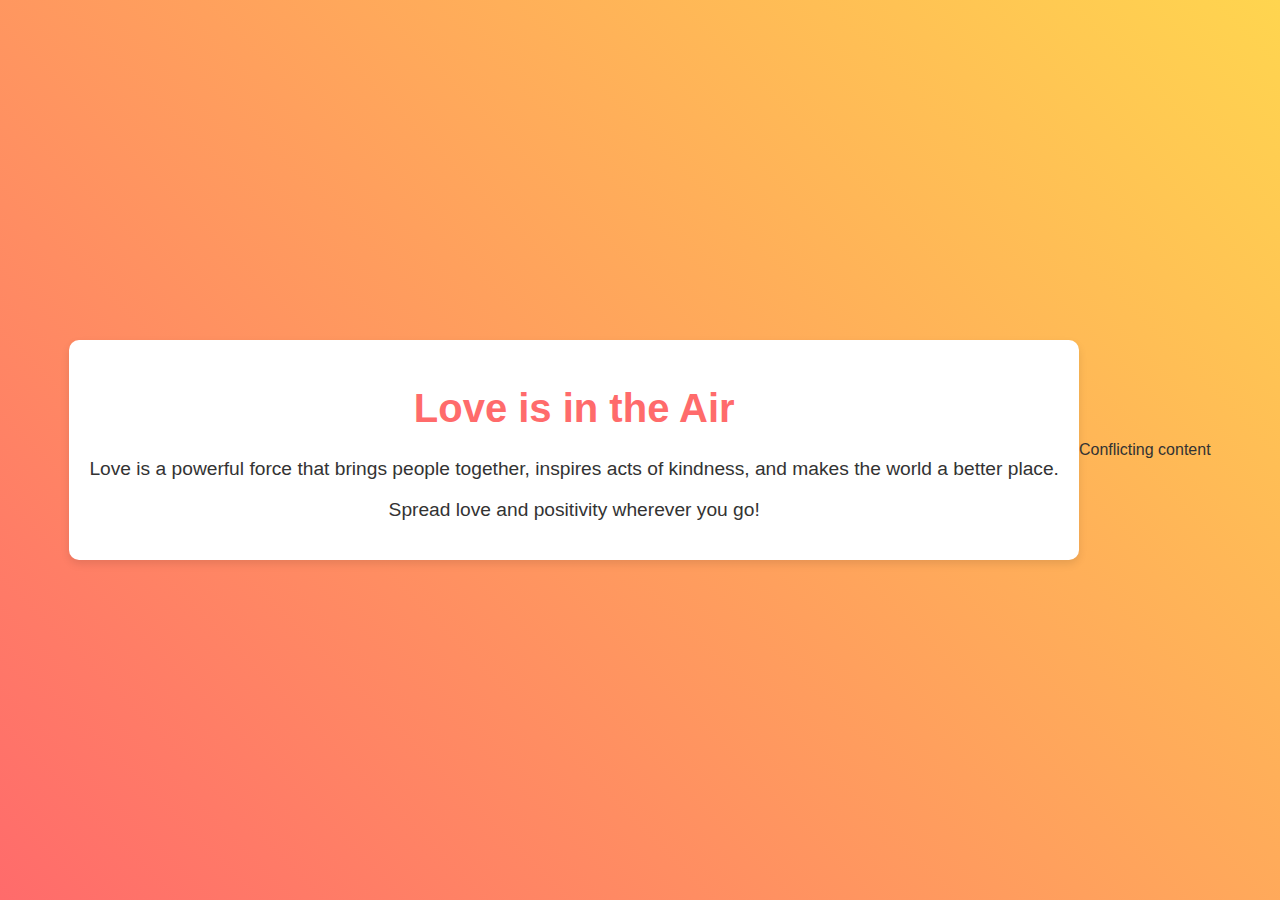
<file: love.html>
<!DOCTYPE html>
<html lang="en">
<head>
    <meta charset="UTF-8">
    <meta name="viewport" content="width=device-width, initial-scale=1.0">
    <title>Love Page</title>
    <style>
        body {
            font-family: Arial, sans-serif;
            background-color: #f9f9f9;
            color: #333;
            margin: 0;
            padding: 0;
            display: flex;
            justify-content: center;
            align-items: center;
            height: 100vh;
            background: linear-gradient(45deg, #ff6b6b, #ffd54f);
        }
        .container {
            text-align: center;
            background: white;
            padding: 20px;
            border-radius: 10px;
            box-shadow: 0 4px 8px rgba(0, 0, 0, 0.1);
        }
        h1 {
            font-size: 2.5em;
            color: #ff6b6b;
        }
        p {
            font-size: 1.2em;
        }
    </style>
</head>
<body>
    <div class="container">
        <h1>Love is in the Air</h1>
        <p>Love is a powerful force that brings people together, inspires acts of kindness, and makes the world a better place.</p>
        <p>Spread love and positivity wherever you go!</p>
    </div>
</body>
</html>
C o n f l i c t i n g   c o n t e n t  
 
</file>
<file: assets/css/pe-icon-7-stroke.css>
@font-face {
	font-family: 'Pe-icon-7-stroke';
	src:url('../fonts/Pe-icon-7-stroke.eot?d7yf1v');
	src:url('../fonts/Pe-icon-7-stroke.eot?#iefixd7yf1v') format('embedded-opentype'),
		url('../fonts/Pe-icon-7-stroke.woff?d7yf1v') format('woff'),
		url('../fonts/Pe-icon-7-stroke.ttf?d7yf1v') format('truetype'),
		url('../fonts/Pe-icon-7-stroke.svg?d7yf1v#Pe-icon-7-stroke') format('svg');
	font-weight: normal;
	font-style: normal;
}

[class^="pe-7s-"], [class*=" pe-7s-"] {
	display: inline-block;
	font-family: 'Pe-icon-7-stroke';
	speak: none;
	font-style: normal;
	font-weight: normal;
	font-variant: normal;
	text-transform: none;
	line-height: 1;

	/* Better Font Rendering =========== */
	-webkit-font-smoothing: antialiased;
	-moz-osx-font-smoothing: grayscale;
}

.pe-7s-album:before {
	content: "\e6aa";
}
.pe-7s-arc:before {
	content: "\e6ab";
}
.pe-7s-back-2:before {
	content: "\e6ac";
}
.pe-7s-bandaid:before {
	content: "\e6ad";
}
.pe-7s-car:before {
	content: "\e6ae";
}
.pe-7s-diamond:before {
	content: "\e6af";
}
.pe-7s-door-lock:before {
	content: "\e6b0";
}
.pe-7s-eyedropper:before {
	content: "\e6b1";
}
.pe-7s-female:before {
	content: "\e6b2";
}
.pe-7s-gym:before {
	content: "\e6b3";
}
.pe-7s-hammer:before {
	content: "\e6b4";
}
.pe-7s-headphones:before {
	content: "\e6b5";
}
.pe-7s-helm:before {
	content: "\e6b6";
}
.pe-7s-hourglass:before {
	content: "\e6b7";
}
.pe-7s-leaf:before {
	content: "\e6b8";
}
.pe-7s-magic-wand:before {
	content: "\e6b9";
}
.pe-7s-male:before {
	content: "\e6ba";
}
.pe-7s-map-2:before {
	content: "\e6bb";
}
.pe-7s-next-2:before {
	content: "\e6bc";
}
.pe-7s-paint-bucket:before {
	content: "\e6bd";
}
.pe-7s-pendrive:before {
	content: "\e6be";
}
.pe-7s-photo:before {
	content: "\e6bf";
}
.pe-7s-piggy:before {
	content: "\e6c0";
}
.pe-7s-plugin:before {
	content: "\e6c1";
}
.pe-7s-refresh-2:before {
	content: "\e6c2";
}
.pe-7s-rocket:before {
	content: "\e6c3";
}
.pe-7s-settings:before {
	content: "\e6c4";
}
.pe-7s-shield:before {
	content: "\e6c5";
}
.pe-7s-smile:before {
	content: "\e6c6";
}
.pe-7s-usb:before {
	content: "\e6c7";
}
.pe-7s-vector:before {
	content: "\e6c8";
}
.pe-7s-wine:before {
	content: "\e6c9";
}
.pe-7s-cloud-upload:before {
	content: "\e68a";
}
.pe-7s-cash:before {
	content: "\e68c";
}
.pe-7s-close:before {
	content: "\e680";
}
.pe-7s-bluetooth:before {
	content: "\e68d";
}
.pe-7s-cloud-download:before {
	content: "\e68b";
}
.pe-7s-way:before {
	content: "\e68e";
}
.pe-7s-close-circle:before {
	content: "\e681";
}
.pe-7s-id:before {
	content: "\e68f";
}
.pe-7s-angle-up:before {
	content: "\e682";
}
.pe-7s-wristwatch:before {
	content: "\e690";
}
.pe-7s-angle-up-circle:before {
	content: "\e683";
}
.pe-7s-world:before {
	content: "\e691";
}
.pe-7s-angle-right:before {
	content: "\e684";
}
.pe-7s-volume:before {
	content: "\e692";
}
.pe-7s-angle-right-circle:before {
	content: "\e685";
}
.pe-7s-users:before {
	content: "\e693";
}
.pe-7s-angle-left:before {
	content: "\e686";
}
.pe-7s-user-female:before {
	content: "\e694";
}
.pe-7s-angle-left-circle:before {
	content: "\e687";
}
.pe-7s-up-arrow:before {
	content: "\e695";
}
.pe-7s-angle-down:before {
	content: "\e688";
}
.pe-7s-switch:before {
	content: "\e696";
}
.pe-7s-angle-down-circle:before {
	content: "\e689";
}
.pe-7s-scissors:before {
	content: "\e697";
}
.pe-7s-wallet:before {
	content: "\e600";
}
.pe-7s-safe:before {
	content: "\e698";
}
.pe-7s-volume2:before {
	content: "\e601";
}
.pe-7s-volume1:before {
	content: "\e602";
}
.pe-7s-voicemail:before {
	content: "\e603";
}
.pe-7s-video:before {
	content: "\e604";
}
.pe-7s-user:before {
	content: "\e605";
}
.pe-7s-upload:before {
	content: "\e606";
}
.pe-7s-unlock:before {
	content: "\e607";
}
.pe-7s-umbrella:before {
	content: "\e608";
}
.pe-7s-trash:before {
	content: "\e609";
}
.pe-7s-tools:before {
	content: "\e60a";
}
.pe-7s-timer:before {
	content: "\e60b";
}
.pe-7s-ticket:before {
	content: "\e60c";
}
.pe-7s-target:before {
	content: "\e60d";
}
.pe-7s-sun:before {
	content: "\e60e";
}
.pe-7s-study:before {
	content: "\e60f";
}
.pe-7s-stopwatch:before {
	content: "\e610";
}
.pe-7s-star:before {
	content: "\e611";
}
.pe-7s-speaker:before {
	content: "\e612";
}
.pe-7s-signal:before {
	content: "\e613";
}
.pe-7s-shuffle:before {
	content: "\e614";
}
.pe-7s-shopbag:before {
	content: "\e615";
}
.pe-7s-share:before {
	content: "\e616";
}
.pe-7s-server:before {
	content: "\e617";
}
.pe-7s-search:before {
	content: "\e618";
}
.pe-7s-film:before {
	content: "\e6a5";
}
.pe-7s-science:before {
	content: "\e619";
}
.pe-7s-disk:before {
	content: "\e6a6";
}
.pe-7s-ribbon:before {
	content: "\e61a";
}
.pe-7s-repeat:before {
	content: "\e61b";
}
.pe-7s-refresh:before {
	content: "\e61c";
}
.pe-7s-add-user:before {
	content: "\e6a9";
}
.pe-7s-refresh-cloud:before {
	content: "\e61d";
}
.pe-7s-paperclip:before {
	content: "\e69c";
}
.pe-7s-radio:before {
	content: "\e61e";
}
.pe-7s-note2:before {
	content: "\e69d";
}
.pe-7s-print:before {
	content: "\e61f";
}
.pe-7s-network:before {
	content: "\e69e";
}
.pe-7s-prev:before {
	content: "\e620";
}
.pe-7s-mute:before {
	content: "\e69f";
}
.pe-7s-power:before {
	content: "\e621";
}
.pe-7s-medal:before {
	content: "\e6a0";
}
.pe-7s-portfolio:before {
	content: "\e622";
}
.pe-7s-like2:before {
	content: "\e6a1";
}
.pe-7s-plus:before {
	content: "\e623";
}
.pe-7s-left-arrow:before {
	content: "\e6a2";
}
.pe-7s-play:before {
	content: "\e624";
}
.pe-7s-key:before {
	content: "\e6a3";
}
.pe-7s-plane:before {
	content: "\e625";
}
.pe-7s-joy:before {
	content: "\e6a4";
}
.pe-7s-photo-gallery:before {
	content: "\e626";
}
.pe-7s-pin:before {
	content: "\e69b";
}
.pe-7s-phone:before {
	content: "\e627";
}
.pe-7s-plug:before {
	content: "\e69a";
}
.pe-7s-pen:before {
	content: "\e628";
}
.pe-7s-right-arrow:before {
	content: "\e699";
}
.pe-7s-paper-plane:before {
	content: "\e629";
}
.pe-7s-delete-user:before {
	content: "\e6a7";
}
.pe-7s-paint:before {
	content: "\e62a";
}
.pe-7s-bottom-arrow:before {
	content: "\e6a8";
}
.pe-7s-notebook:before {
	content: "\e62b";
}
.pe-7s-note:before {
	content: "\e62c";
}
.pe-7s-next:before {
	content: "\e62d";
}
.pe-7s-news-paper:before {
	content: "\e62e";
}
.pe-7s-musiclist:before {
	content: "\e62f";
}
.pe-7s-music:before {
	content: "\e630";
}
.pe-7s-mouse:before {
	content: "\e631";
}
.pe-7s-more:before {
	content: "\e632";
}
.pe-7s-moon:before {
	content: "\e633";
}
.pe-7s-monitor:before {
	content: "\e634";
}
.pe-7s-micro:before {
	content: "\e635";
}
.pe-7s-menu:before {
	content: "\e636";
}
.pe-7s-map:before {
	content: "\e637";
}
.pe-7s-map-marker:before {
	content: "\e638";
}
.pe-7s-mail:before {
	content: "\e639";
}
.pe-7s-mail-open:before {
	content: "\e63a";
}
.pe-7s-mail-open-file:before {
	content: "\e63b";
}
.pe-7s-magnet:before {
	content: "\e63c";
}
.pe-7s-loop:before {
	content: "\e63d";
}
.pe-7s-look:before {
	content: "\e63e";
}
.pe-7s-lock:before {
	content: "\e63f";
}
.pe-7s-lintern:before {
	content: "\e640";
}
.pe-7s-link:before {
	content: "\e641";
}
.pe-7s-like:before {
	content: "\e642";
}
.pe-7s-light:before {
	content: "\e643";
}
.pe-7s-less:before {
	content: "\e644";
}
.pe-7s-keypad:before {
	content: "\e645";
}
.pe-7s-junk:before {
	content: "\e646";
}
.pe-7s-info:before {
	content: "\e647";
}
.pe-7s-home:before {
	content: "\e648";
}
.pe-7s-help2:before {
	content: "\e649";
}
.pe-7s-help1:before {
	content: "\e64a";
}
.pe-7s-graph3:before {
	content: "\e64b";
}
.pe-7s-graph2:before {
	content: "\e64c";
}
.pe-7s-graph1:before {
	content: "\e64d";
}
.pe-7s-graph:before {
	content: "\e64e";
}
.pe-7s-global:before {
	content: "\e64f";
}
.pe-7s-gleam:before {
	content: "\e650";
}
.pe-7s-glasses:before {
	content: "\e651";
}
.pe-7s-gift:before {
	content: "\e652";
}
.pe-7s-folder:before {
	content: "\e653";
}
.pe-7s-flag:before {
	content: "\e654";
}
.pe-7s-filter:before {
	content: "\e655";
}
.pe-7s-file:before {
	content: "\e656";
}
.pe-7s-expand1:before {
	content: "\e657";
}
.pe-7s-exapnd2:before {
	content: "\e658";
}
.pe-7s-edit:before {
	content: "\e659";
}
.pe-7s-drop:before {
	content: "\e65a";
}
.pe-7s-drawer:before {
	content: "\e65b";
}
.pe-7s-download:before {
	content: "\e65c";
}
.pe-7s-display2:before {
	content: "\e65d";
}
.pe-7s-display1:before {
	content: "\e65e";
}
.pe-7s-diskette:before {
	content: "\e65f";
}
.pe-7s-date:before {
	content: "\e660";
}
.pe-7s-cup:before {
	content: "\e661";
}
.pe-7s-culture:before {
	content: "\e662";
}
.pe-7s-crop:before {
	content: "\e663";
}
.pe-7s-credit:before {
	content: "\e664";
}
.pe-7s-copy-file:before {
	content: "\e665";
}
.pe-7s-config:before {
	content: "\e666";
}
.pe-7s-compass:before {
	content: "\e667";
}
.pe-7s-comment:before {
	content: "\e668";
}
.pe-7s-coffee:before {
	content: "\e669";
}
.pe-7s-cloud:before {
	content: "\e66a";
}
.pe-7s-clock:before {
	content: "\e66b";
}
.pe-7s-check:before {
	content: "\e66c";
}
.pe-7s-chat:before {
	content: "\e66d";
}
.pe-7s-cart:before {
	content: "\e66e";
}
.pe-7s-camera:before {
	content: "\e66f";
}
.pe-7s-call:before {
	content: "\e670";
}
.pe-7s-calculator:before {
	content: "\e671";
}
.pe-7s-browser:before {
	content: "\e672";
}
.pe-7s-box2:before {
	content: "\e673";
}
.pe-7s-box1:before {
	content: "\e674";
}
.pe-7s-bookmarks:before {
	content: "\e675";
}
.pe-7s-bicycle:before {
	content: "\e676";
}
.pe-7s-bell:before {
	content: "\e677";
}
.pe-7s-battery:before {
	content: "\e678";
}
.pe-7s-ball:before {
	content: "\e679";
}
.pe-7s-back:before {
	content: "\e67a";
}
.pe-7s-attention:before {
	content: "\e67b";
}
.pe-7s-anchor:before {
	content: "\e67c";
}
.pe-7s-albums:before {
	content: "\e67d";
}
.pe-7s-alarm:before {
	content: "\e67e";
}
.pe-7s-airplay:before {
	content: "\e67f";
}
</file>
<file: css/dashcore.min.css>
[data-aos][data-aos][data-aos-duration="50"],
body[data-aos-duration="50"] [data-aos] {
    transition-duration: 50ms
}

[data-aos][data-aos][data-aos-delay="50"],
body[data-aos-delay="50"] [data-aos] {
    transition-delay: 0
}

[data-aos][data-aos][data-aos-delay="50"].aos-animate,
body[data-aos-delay="50"] [data-aos].aos-animate {
    transition-delay: 50ms
}

[data-aos][data-aos][data-aos-duration="100"],
body[data-aos-duration="100"] [data-aos] {
    transition-duration: .1s
}

[data-aos][data-aos][data-aos-delay="100"],
body[data-aos-delay="100"] [data-aos] {
    transition-delay: 0
}

[data-aos][data-aos][data-aos-delay="100"].aos-animate,
body[data-aos-delay="100"] [data-aos].aos-animate {
    transition-delay: .1s
}

[data-aos][data-aos][data-aos-duration="150"],
body[data-aos-duration="150"] [data-aos] {
    transition-duration: .15s
}

[data-aos][data-aos][data-aos-delay="150"],
body[data-aos-delay="150"] [data-aos] {
    transition-delay: 0
}

[data-aos][data-aos][data-aos-delay="150"].aos-animate,
body[data-aos-delay="150"] [data-aos].aos-animate {
    transition-delay: .15s
}

[data-aos][data-aos][data-aos-duration="200"],
body[data-aos-duration="200"] [data-aos] {
    transition-duration: .2s
}

[data-aos][data-aos][data-aos-delay="200"],
body[data-aos-delay="200"] [data-aos] {
    transition-delay: 0
}

[data-aos][data-aos][data-aos-delay="200"].aos-animate,
body[data-aos-delay="200"] [data-aos].aos-animate {
    transition-delay: .2s
}

[data-aos][data-aos][data-aos-duration="250"],
body[data-aos-duration="250"] [data-aos] {
    transition-duration: .25s
}

[data-aos][data-aos][data-aos-delay="250"],
body[data-aos-delay="250"] [data-aos] {
    transition-delay: 0
}

[data-aos][data-aos][data-aos-delay="250"].aos-animate,
body[data-aos-delay="250"] [data-aos].aos-animate {
    transition-delay: .25s
}

[data-aos][data-aos][data-aos-duration="300"],
body[data-aos-duration="300"] [data-aos] {
    transition-duration: .3s
}

[data-aos][data-aos][data-aos-delay="300"],
body[data-aos-delay="300"] [data-aos] {
    transition-delay: 0
}

[data-aos][data-aos][data-aos-delay="300"].aos-animate,
body[data-aos-delay="300"] [data-aos].aos-animate {
    transition-delay: .3s
}

[data-aos][data-aos][data-aos-duration="350"],
body[data-aos-duration="350"] [data-aos] {
    transition-duration: .35s
}

[data-aos][data-aos][data-aos-delay="350"],
body[data-aos-delay="350"] [data-aos] {
    transition-delay: 0
}

[data-aos][data-aos][data-aos-delay="350"].aos-animate,
body[data-aos-delay="350"] [data-aos].aos-animate {
    transition-delay: .35s
}

[data-aos][data-aos][data-aos-duration="400"],
body[data-aos-duration="400"] [data-aos] {
    transition-duration: .4s
}

[data-aos][data-aos][data-aos-delay="400"],
body[data-aos-delay="400"] [data-aos] {
    transition-delay: 0
}

[data-aos][data-aos][data-aos-delay="400"].aos-animate,
body[data-aos-delay="400"] [data-aos].aos-animate {
    transition-delay: .4s
}

[data-aos][data-aos][data-aos-duration="450"],
body[data-aos-duration="450"] [data-aos] {
    transition-duration: .45s
}

[data-aos][data-aos][data-aos-delay="450"],
body[data-aos-delay="450"] [data-aos] {
    transition-delay: 0
}

[data-aos][data-aos][data-aos-delay="450"].aos-animate,
body[data-aos-delay="450"] [data-aos].aos-animate {
    transition-delay: .45s
}

[data-aos][data-aos][data-aos-duration="500"],
body[data-aos-duration="500"] [data-aos] {
    transition-duration: .5s
}

[data-aos][data-aos][data-aos-delay="500"],
body[data-aos-delay="500"] [data-aos] {
    transition-delay: 0
}

[data-aos][data-aos][data-aos-delay="500"].aos-animate,
body[data-aos-delay="500"] [data-aos].aos-animate {
    transition-delay: .5s
}

[data-aos][data-aos][data-aos-duration="550"],
body[data-aos-duration="550"] [data-aos] {
    transition-duration: .55s
}

[data-aos][data-aos][data-aos-delay="550"],
body[data-aos-delay="550"] [data-aos] {
    transition-delay: 0
}

[data-aos][data-aos][data-aos-delay="550"].aos-animate,
body[data-aos-delay="550"] [data-aos].aos-animate {
    transition-delay: .55s
}

[data-aos][data-aos][data-aos-duration="600"],
body[data-aos-duration="600"] [data-aos] {
    transition-duration: .6s
}

[data-aos][data-aos][data-aos-delay="600"],
body[data-aos-delay="600"] [data-aos] {
    transition-delay: 0
}

[data-aos][data-aos][data-aos-delay="600"].aos-animate,
body[data-aos-delay="600"] [data-aos].aos-animate {
    transition-delay: .6s
}

[data-aos][data-aos][data-aos-duration="650"],
body[data-aos-duration="650"] [data-aos] {
    transition-duration: .65s
}

[data-aos][data-aos][data-aos-delay="650"],
body[data-aos-delay="650"] [data-aos] {
    transition-delay: 0
}

[data-aos][data-aos][data-aos-delay="650"].aos-animate,
body[data-aos-delay="650"] [data-aos].aos-animate {
    transition-delay: .65s
}

[data-aos][data-aos][data-aos-duration="700"],
body[data-aos-duration="700"] [data-aos] {
    transition-duration: .7s
}

[data-aos][data-aos][data-aos-delay="700"],
body[data-aos-delay="700"] [data-aos] {
    transition-delay: 0
}

[data-aos][data-aos][data-aos-delay="700"].aos-animate,
body[data-aos-delay="700"] [data-aos].aos-animate {
    transition-delay: .7s
}

[data-aos][data-aos][data-aos-duration="750"],
body[data-aos-duration="750"] [data-aos] {
    transition-duration: .75s
}

[data-aos][data-aos][data-aos-delay="750"],
body[data-aos-delay="750"] [data-aos] {
    transition-delay: 0
}

[data-aos][data-aos][data-aos-delay="750"].aos-animate,
body[data-aos-delay="750"] [data-aos].aos-animate {
    transition-delay: .75s
}

[data-aos][data-aos][data-aos-duration="800"],
body[data-aos-duration="800"] [data-aos] {
    transition-duration: .8s
}

[data-aos][data-aos][data-aos-delay="800"],
body[data-aos-delay="800"] [data-aos] {
    transition-delay: 0
}

[data-aos][data-aos][data-aos-delay="800"].aos-animate,
body[data-aos-delay="800"] [data-aos].aos-animate {
    transition-delay: .8s
}

[data-aos][data-aos][data-aos-duration="850"],
body[data-aos-duration="850"] [data-aos] {
    transition-duration: .85s
}

[data-aos][data-aos][data-aos-delay="850"],
body[data-aos-delay="850"] [data-aos] {
    transition-delay: 0
}

[data-aos][data-aos][data-aos-delay="850"].aos-animate,
body[data-aos-delay="850"] [data-aos].aos-animate {
    transition-delay: .85s
}

[data-aos][data-aos][data-aos-duration="900"],
body[data-aos-duration="900"] [data-aos] {
    transition-duration: .9s
}

[data-aos][data-aos][data-aos-delay="900"],
body[data-aos-delay="900"] [data-aos] {
    transition-delay: 0
}

[data-aos][data-aos][data-aos-delay="900"].aos-animate,
body[data-aos-delay="900"] [data-aos].aos-animate {
    transition-delay: .9s
}

[data-aos][data-aos][data-aos-duration="950"],
body[data-aos-duration="950"] [data-aos] {
    transition-duration: .95s
}

[data-aos][data-aos][data-aos-delay="950"],
body[data-aos-delay="950"] [data-aos] {
    transition-delay: 0
}

[data-aos][data-aos][data-aos-delay="950"].aos-animate,
body[data-aos-delay="950"] [data-aos].aos-animate {
    transition-delay: .95s
}

[data-aos][data-aos][data-aos-duration="1000"],
body[data-aos-duration="1000"] [data-aos] {
    transition-duration: 1s
}

[data-aos][data-aos][data-aos-delay="1000"],
body[data-aos-delay="1000"] [data-aos] {
    transition-delay: 0
}

[data-aos][data-aos][data-aos-delay="1000"].aos-animate,
body[data-aos-delay="1000"] [data-aos].aos-animate {
    transition-delay: 1s
}

[data-aos][data-aos][data-aos-duration="1050"],
body[data-aos-duration="1050"] [data-aos] {
    transition-duration: 1.05s
}

[data-aos][data-aos][data-aos-delay="1050"],
body[data-aos-delay="1050"] [data-aos] {
    transition-delay: 0
}

[data-aos][data-aos][data-aos-delay="1050"].aos-animate,
body[data-aos-delay="1050"] [data-aos].aos-animate {
    transition-delay: 1.05s
}

[data-aos][data-aos][data-aos-duration="1100"],
body[data-aos-duration="1100"] [data-aos] {
    transition-duration: 1.1s
}

[data-aos][data-aos][data-aos-delay="1100"],
body[data-aos-delay="1100"] [data-aos] {
    transition-delay: 0
}

[data-aos][data-aos][data-aos-delay="1100"].aos-animate,
body[data-aos-delay="1100"] [data-aos].aos-animate {
    transition-delay: 1.1s
}

[data-aos][data-aos][data-aos-duration="1150"],
body[data-aos-duration="1150"] [data-aos] {
    transition-duration: 1.15s
}

[data-aos][data-aos][data-aos-delay="1150"],
body[data-aos-delay="1150"] [data-aos] {
    transition-delay: 0
}

[data-aos][data-aos][data-aos-delay="1150"].aos-animate,
body[data-aos-delay="1150"] [data-aos].aos-animate {
    transition-delay: 1.15s
}

[data-aos][data-aos][data-aos-duration="1200"],
body[data-aos-duration="1200"] [data-aos] {
    transition-duration: 1.2s
}

[data-aos][data-aos][data-aos-delay="1200"],
body[data-aos-delay="1200"] [data-aos] {
    transition-delay: 0
}

[data-aos][data-aos][data-aos-delay="1200"].aos-animate,
body[data-aos-delay="1200"] [data-aos].aos-animate {
    transition-delay: 1.2s
}

[data-aos][data-aos][data-aos-duration="1250"],
body[data-aos-duration="1250"] [data-aos] {
    transition-duration: 1.25s
}

[data-aos][data-aos][data-aos-delay="1250"],
body[data-aos-delay="1250"] [data-aos] {
    transition-delay: 0
}

[data-aos][data-aos][data-aos-delay="1250"].aos-animate,
body[data-aos-delay="1250"] [data-aos].aos-animate {
    transition-delay: 1.25s
}

[data-aos][data-aos][data-aos-duration="1300"],
body[data-aos-duration="1300"] [data-aos] {
    transition-duration: 1.3s
}

[data-aos][data-aos][data-aos-delay="1300"],
body[data-aos-delay="1300"] [data-aos] {
    transition-delay: 0
}

[data-aos][data-aos][data-aos-delay="1300"].aos-animate,
body[data-aos-delay="1300"] [data-aos].aos-animate {
    transition-delay: 1.3s
}

[data-aos][data-aos][data-aos-duration="1350"],
body[data-aos-duration="1350"] [data-aos] {
    transition-duration: 1.35s
}

[data-aos][data-aos][data-aos-delay="1350"],
body[data-aos-delay="1350"] [data-aos] {
    transition-delay: 0
}

[data-aos][data-aos][data-aos-delay="1350"].aos-animate,
body[data-aos-delay="1350"] [data-aos].aos-animate {
    transition-delay: 1.35s
}

[data-aos][data-aos][data-aos-duration="1400"],
body[data-aos-duration="1400"] [data-aos] {
    transition-duration: 1.4s
}

[data-aos][data-aos][data-aos-delay="1400"],
body[data-aos-delay="1400"] [data-aos] {
    transition-delay: 0
}

[data-aos][data-aos][data-aos-delay="1400"].aos-animate,
body[data-aos-delay="1400"] [data-aos].aos-animate {
    transition-delay: 1.4s
}

[data-aos][data-aos][data-aos-duration="1450"],
body[data-aos-duration="1450"] [data-aos] {
    transition-duration: 1.45s
}

[data-aos][data-aos][data-aos-delay="1450"],
body[data-aos-delay="1450"] [data-aos] {
    transition-delay: 0
}

[data-aos][data-aos][data-aos-delay="1450"].aos-animate,
body[data-aos-delay="1450"] [data-aos].aos-animate {
    transition-delay: 1.45s
}

[data-aos][data-aos][data-aos-duration="1500"],
body[data-aos-duration="1500"] [data-aos] {
    transition-duration: 1.5s
}

[data-aos][data-aos][data-aos-delay="1500"],
body[data-aos-delay="1500"] [data-aos] {
    transition-delay: 0
}

[data-aos][data-aos][data-aos-delay="1500"].aos-animate,
body[data-aos-delay="1500"] [data-aos].aos-animate {
    transition-delay: 1.5s
}

[data-aos][data-aos][data-aos-duration="1550"],
body[data-aos-duration="1550"] [data-aos] {
    transition-duration: 1.55s
}

[data-aos][data-aos][data-aos-delay="1550"],
body[data-aos-delay="1550"] [data-aos] {
    transition-delay: 0
}

[data-aos][data-aos][data-aos-delay="1550"].aos-animate,
body[data-aos-delay="1550"] [data-aos].aos-animate {
    transition-delay: 1.55s
}

[data-aos][data-aos][data-aos-duration="1600"],
body[data-aos-duration="1600"] [data-aos] {
    transition-duration: 1.6s
}

[data-aos][data-aos][data-aos-delay="1600"],
body[data-aos-delay="1600"] [data-aos] {
    transition-delay: 0
}

[data-aos][data-aos][data-aos-delay="1600"].aos-animate,
body[data-aos-delay="1600"] [data-aos].aos-animate {
    transition-delay: 1.6s
}

[data-aos][data-aos][data-aos-duration="1650"],
body[data-aos-duration="1650"] [data-aos] {
    transition-duration: 1.65s
}

[data-aos][data-aos][data-aos-delay="1650"],
body[data-aos-delay="1650"] [data-aos] {
    transition-delay: 0
}

[data-aos][data-aos][data-aos-delay="1650"].aos-animate,
body[data-aos-delay="1650"] [data-aos].aos-animate {
    transition-delay: 1.65s
}

[data-aos][data-aos][data-aos-duration="1700"],
body[data-aos-duration="1700"] [data-aos] {
    transition-duration: 1.7s
}

[data-aos][data-aos][data-aos-delay="1700"],
body[data-aos-delay="1700"] [data-aos] {
    transition-delay: 0
}

[data-aos][data-aos][data-aos-delay="1700"].aos-animate,
body[data-aos-delay="1700"] [data-aos].aos-animate {
    transition-delay: 1.7s
}

[data-aos][data-aos][data-aos-duration="1750"],
body[data-aos-duration="1750"] [data-aos] {
    transition-duration: 1.75s
}

[data-aos][data-aos][data-aos-delay="1750"],
body[data-aos-delay="1750"] [data-aos] {
    transition-delay: 0
}

[data-aos][data-aos][data-aos-delay="1750"].aos-animate,
body[data-aos-delay="1750"] [data-aos].aos-animate {
    transition-delay: 1.75s
}

[data-aos][data-aos][data-aos-duration="1800"],
body[data-aos-duration="1800"] [data-aos] {
    transition-duration: 1.8s
}

[data-aos][data-aos][data-aos-delay="1800"],
body[data-aos-delay="1800"] [data-aos] {
    transition-delay: 0
}

[data-aos][data-aos][data-aos-delay="1800"].aos-animate,
body[data-aos-delay="1800"] [data-aos].aos-animate {
    transition-delay: 1.8s
}

[data-aos][data-aos][data-aos-duration="1850"],
body[data-aos-duration="1850"] [data-aos] {
    transition-duration: 1.85s
}

[data-aos][data-aos][data-aos-delay="1850"],
body[data-aos-delay="1850"] [data-aos] {
    transition-delay: 0
}

[data-aos][data-aos][data-aos-delay="1850"].aos-animate,
body[data-aos-delay="1850"] [data-aos].aos-animate {
    transition-delay: 1.85s
}

[data-aos][data-aos][data-aos-duration="1900"],
body[data-aos-duration="1900"] [data-aos] {
    transition-duration: 1.9s
}

[data-aos][data-aos][data-aos-delay="1900"],
body[data-aos-delay="1900"] [data-aos] {
    transition-delay: 0
}

[data-aos][data-aos][data-aos-delay="1900"].aos-animate,
body[data-aos-delay="1900"] [data-aos].aos-animate {
    transition-delay: 1.9s
}

[data-aos][data-aos][data-aos-duration="1950"],
body[data-aos-duration="1950"] [data-aos] {
    transition-duration: 1.95s
}

[data-aos][data-aos][data-aos-delay="1950"],
body[data-aos-delay="1950"] [data-aos] {
    transition-delay: 0
}

[data-aos][data-aos][data-aos-delay="1950"].aos-animate,
body[data-aos-delay="1950"] [data-aos].aos-animate {
    transition-delay: 1.95s
}

[data-aos][data-aos][data-aos-duration="2000"],
body[data-aos-duration="2000"] [data-aos] {
    transition-duration: 2s
}

[data-aos][data-aos][data-aos-delay="2000"],
body[data-aos-delay="2000"] [data-aos] {
    transition-delay: 0
}

[data-aos][data-aos][data-aos-delay="2000"].aos-animate,
body[data-aos-delay="2000"] [data-aos].aos-animate {
    transition-delay: 2s
}

[data-aos][data-aos][data-aos-duration="2050"],
body[data-aos-duration="2050"] [data-aos] {
    transition-duration: 2.05s
}

[data-aos][data-aos][data-aos-delay="2050"],
body[data-aos-delay="2050"] [data-aos] {
    transition-delay: 0
}

[data-aos][data-aos][data-aos-delay="2050"].aos-animate,
body[data-aos-delay="2050"] [data-aos].aos-animate {
    transition-delay: 2.05s
}

[data-aos][data-aos][data-aos-duration="2100"],
body[data-aos-duration="2100"] [data-aos] {
    transition-duration: 2.1s
}

[data-aos][data-aos][data-aos-delay="2100"],
body[data-aos-delay="2100"] [data-aos] {
    transition-delay: 0
}

[data-aos][data-aos][data-aos-delay="2100"].aos-animate,
body[data-aos-delay="2100"] [data-aos].aos-animate {
    transition-delay: 2.1s
}

[data-aos][data-aos][data-aos-duration="2150"],
body[data-aos-duration="2150"] [data-aos] {
    transition-duration: 2.15s
}

[data-aos][data-aos][data-aos-delay="2150"],
body[data-aos-delay="2150"] [data-aos] {
    transition-delay: 0
}

[data-aos][data-aos][data-aos-delay="2150"].aos-animate,
body[data-aos-delay="2150"] [data-aos].aos-animate {
    transition-delay: 2.15s
}

[data-aos][data-aos][data-aos-duration="2200"],
body[data-aos-duration="2200"] [data-aos] {
    transition-duration: 2.2s
}

[data-aos][data-aos][data-aos-delay="2200"],
body[data-aos-delay="2200"] [data-aos] {
    transition-delay: 0
}

[data-aos][data-aos][data-aos-delay="2200"].aos-animate,
body[data-aos-delay="2200"] [data-aos].aos-animate {
    transition-delay: 2.2s
}

[data-aos][data-aos][data-aos-duration="2250"],
body[data-aos-duration="2250"] [data-aos] {
    transition-duration: 2.25s
}

[data-aos][data-aos][data-aos-delay="2250"],
body[data-aos-delay="2250"] [data-aos] {
    transition-delay: 0
}

[data-aos][data-aos][data-aos-delay="2250"].aos-animate,
body[data-aos-delay="2250"] [data-aos].aos-animate {
    transition-delay: 2.25s
}

[data-aos][data-aos][data-aos-duration="2300"],
body[data-aos-duration="2300"] [data-aos] {
    transition-duration: 2.3s
}

[data-aos][data-aos][data-aos-delay="2300"],
body[data-aos-delay="2300"] [data-aos] {
    transition-delay: 0
}

[data-aos][data-aos][data-aos-delay="2300"].aos-animate,
body[data-aos-delay="2300"] [data-aos].aos-animate {
    transition-delay: 2.3s
}

[data-aos][data-aos][data-aos-duration="2350"],
body[data-aos-duration="2350"] [data-aos] {
    transition-duration: 2.35s
}

[data-aos][data-aos][data-aos-delay="2350"],
body[data-aos-delay="2350"] [data-aos] {
    transition-delay: 0
}

[data-aos][data-aos][data-aos-delay="2350"].aos-animate,
body[data-aos-delay="2350"] [data-aos].aos-animate {
    transition-delay: 2.35s
}

[data-aos][data-aos][data-aos-duration="2400"],
body[data-aos-duration="2400"] [data-aos] {
    transition-duration: 2.4s
}

[data-aos][data-aos][data-aos-delay="2400"],
body[data-aos-delay="2400"] [data-aos] {
    transition-delay: 0
}

[data-aos][data-aos][data-aos-delay="2400"].aos-animate,
body[data-aos-delay="2400"] [data-aos].aos-animate {
    transition-delay: 2.4s
}

[data-aos][data-aos][data-aos-duration="2450"],
body[data-aos-duration="2450"] [data-aos] {
    transition-duration: 2.45s
}

[data-aos][data-aos][data-aos-delay="2450"],
body[data-aos-delay="2450"] [data-aos] {
    transition-delay: 0
}

[data-aos][data-aos][data-aos-delay="2450"].aos-animate,
body[data-aos-delay="2450"] [data-aos].aos-animate {
    transition-delay: 2.45s
}

[data-aos][data-aos][data-aos-duration="2500"],
body[data-aos-duration="2500"] [data-aos] {
    transition-duration: 2.5s
}

[data-aos][data-aos][data-aos-delay="2500"],
body[data-aos-delay="2500"] [data-aos] {
    transition-delay: 0
}

[data-aos][data-aos][data-aos-delay="2500"].aos-animate,
body[data-aos-delay="2500"] [data-aos].aos-animate {
    transition-delay: 2.5s
}

[data-aos][data-aos][data-aos-duration="2550"],
body[data-aos-duration="2550"] [data-aos] {
    transition-duration: 2.55s
}

[data-aos][data-aos][data-aos-delay="2550"],
body[data-aos-delay="2550"] [data-aos] {
    transition-delay: 0
}

[data-aos][data-aos][data-aos-delay="2550"].aos-animate,
body[data-aos-delay="2550"] [data-aos].aos-animate {
    transition-delay: 2.55s
}

[data-aos][data-aos][data-aos-duration="2600"],
body[data-aos-duration="2600"] [data-aos] {
    transition-duration: 2.6s
}

[data-aos][data-aos][data-aos-delay="2600"],
body[data-aos-delay="2600"] [data-aos] {
    transition-delay: 0
}

[data-aos][data-aos][data-aos-delay="2600"].aos-animate,
body[data-aos-delay="2600"] [data-aos].aos-animate {
    transition-delay: 2.6s
}

[data-aos][data-aos][data-aos-duration="2650"],
body[data-aos-duration="2650"] [data-aos] {
    transition-duration: 2.65s
}

[data-aos][data-aos][data-aos-delay="2650"],
body[data-aos-delay="2650"] [data-aos] {
    transition-delay: 0
}

[data-aos][data-aos][data-aos-delay="2650"].aos-animate,
body[data-aos-delay="2650"] [data-aos].aos-animate {
    transition-delay: 2.65s
}

[data-aos][data-aos][data-aos-duration="2700"],
body[data-aos-duration="2700"] [data-aos] {
    transition-duration: 2.7s
}

[data-aos][data-aos][data-aos-delay="2700"],
body[data-aos-delay="2700"] [data-aos] {
    transition-delay: 0
}

[data-aos][data-aos][data-aos-delay="2700"].aos-animate,
body[data-aos-delay="2700"] [data-aos].aos-animate {
    transition-delay: 2.7s
}

[data-aos][data-aos][data-aos-duration="2750"],
body[data-aos-duration="2750"] [data-aos] {
    transition-duration: 2.75s
}

[data-aos][data-aos][data-aos-delay="2750"],
body[data-aos-delay="2750"] [data-aos] {
    transition-delay: 0
}

[data-aos][data-aos][data-aos-delay="2750"].aos-animate,
body[data-aos-delay="2750"] [data-aos].aos-animate {
    transition-delay: 2.75s
}

[data-aos][data-aos][data-aos-duration="2800"],
body[data-aos-duration="2800"] [data-aos] {
    transition-duration: 2.8s
}

[data-aos][data-aos][data-aos-delay="2800"],
body[data-aos-delay="2800"] [data-aos] {
    transition-delay: 0
}

[data-aos][data-aos][data-aos-delay="2800"].aos-animate,
body[data-aos-delay="2800"] [data-aos].aos-animate {
    transition-delay: 2.8s
}

[data-aos][data-aos][data-aos-duration="2850"],
body[data-aos-duration="2850"] [data-aos] {
    transition-duration: 2.85s
}

[data-aos][data-aos][data-aos-delay="2850"],
body[data-aos-delay="2850"] [data-aos] {
    transition-delay: 0
}

[data-aos][data-aos][data-aos-delay="2850"].aos-animate,
body[data-aos-delay="2850"] [data-aos].aos-animate {
    transition-delay: 2.85s
}

[data-aos][data-aos][data-aos-duration="2900"],
body[data-aos-duration="2900"] [data-aos] {
    transition-duration: 2.9s
}

[data-aos][data-aos][data-aos-delay="2900"],
body[data-aos-delay="2900"] [data-aos] {
    transition-delay: 0
}

[data-aos][data-aos][data-aos-delay="2900"].aos-animate,
body[data-aos-delay="2900"] [data-aos].aos-animate {
    transition-delay: 2.9s
}

[data-aos][data-aos][data-aos-duration="2950"],
body[data-aos-duration="2950"] [data-aos] {
    transition-duration: 2.95s
}

[data-aos][data-aos][data-aos-delay="2950"],
body[data-aos-delay="2950"] [data-aos] {
    transition-delay: 0
}

[data-aos][data-aos][data-aos-delay="2950"].aos-animate,
body[data-aos-delay="2950"] [data-aos].aos-animate {
    transition-delay: 2.95s
}

[data-aos][data-aos][data-aos-duration="3000"],
body[data-aos-duration="3000"] [data-aos] {
    transition-duration: 3s
}

[data-aos][data-aos][data-aos-delay="3000"],
body[data-aos-delay="3000"] [data-aos] {
    transition-delay: 0
}

[data-aos][data-aos][data-aos-delay="3000"].aos-animate,
body[data-aos-delay="3000"] [data-aos].aos-animate {
    transition-delay: 3s
}

[data-aos][data-aos][data-aos-easing=linear],
body[data-aos-easing=linear] [data-aos] {
    transition-timing-function: cubic-bezier(.25, .25, .75, .75)
}

[data-aos][data-aos][data-aos-easing=ease],
body[data-aos-easing=ease] [data-aos] {
    transition-timing-function: ease
}

[data-aos][data-aos][data-aos-easing=ease-in],
body[data-aos-easing=ease-in] [data-aos] {
    transition-timing-function: ease-in
}

[data-aos][data-aos][data-aos-easing=ease-out],
body[data-aos-easing=ease-out] [data-aos] {
    transition-timing-function: ease-out
}

[data-aos][data-aos][data-aos-easing=ease-in-out],
body[data-aos-easing=ease-in-out] [data-aos] {
    transition-timing-function: ease-in-out
}

[data-aos][data-aos][data-aos-easing=ease-in-back],
body[data-aos-easing=ease-in-back] [data-aos] {
    transition-timing-function: cubic-bezier(.6, -.28, .735, .045)
}

[data-aos][data-aos][data-aos-easing=ease-out-back],
body[data-aos-easing=ease-out-back] [data-aos] {
    transition-timing-function: cubic-bezier(.175, .885, .32, 1.275)
}

[data-aos][data-aos][data-aos-easing=ease-in-out-back],
body[data-aos-easing=ease-in-out-back] [data-aos] {
    transition-timing-function: cubic-bezier(.68, -.55, .265, 1.55)
}

[data-aos][data-aos][data-aos-easing=ease-in-sine],
body[data-aos-easing=ease-in-sine] [data-aos] {
    transition-timing-function: cubic-bezier(.47, 0, .745, .715)
}

[data-aos][data-aos][data-aos-easing=ease-out-sine],
body[data-aos-easing=ease-out-sine] [data-aos] {
    transition-timing-function: cubic-bezier(.39, .575, .565, 1)
}

[data-aos][data-aos][data-aos-easing=ease-in-out-sine],
body[data-aos-easing=ease-in-out-sine] [data-aos] {
    transition-timing-function: cubic-bezier(.445, .05, .55, .95)
}

[data-aos][data-aos][data-aos-easing=ease-in-quad],
body[data-aos-easing=ease-in-quad] [data-aos] {
    transition-timing-function: cubic-bezier(.55, .085, .68, .53)
}

[data-aos][data-aos][data-aos-easing=ease-out-quad],
body[data-aos-easing=ease-out-quad] [data-aos] {
    transition-timing-function: cubic-bezier(.25, .46, .45, .94)
}

[data-aos][data-aos][data-aos-easing=ease-in-out-quad],
body[data-aos-easing=ease-in-out-quad] [data-aos] {
    transition-timing-function: cubic-bezier(.455, .03, .515, .955)
}

[data-aos][data-aos][data-aos-easing=ease-in-cubic],
body[data-aos-easing=ease-in-cubic] [data-aos] {
    transition-timing-function: cubic-bezier(.55, .085, .68, .53)
}

[data-aos][data-aos][data-aos-easing=ease-out-cubic],
body[data-aos-easing=ease-out-cubic] [data-aos] {
    transition-timing-function: cubic-bezier(.25, .46, .45, .94)
}

[data-aos][data-aos][data-aos-easing=ease-in-out-cubic],
body[data-aos-easing=ease-in-out-cubic] [data-aos] {
    transition-timing-function: cubic-bezier(.455, .03, .515, .955)
}

[data-aos][data-aos][data-aos-easing=ease-in-quart],
body[data-aos-easing=ease-in-quart] [data-aos] {
    transition-timing-function: cubic-bezier(.55, .085, .68, .53)
}

[data-aos][data-aos][data-aos-easing=ease-out-quart],
body[data-aos-easing=ease-out-quart] [data-aos] {
    transition-timing-function: cubic-bezier(.25, .46, .45, .94)
}

[data-aos][data-aos][data-aos-easing=ease-in-out-quart],
body[data-aos-easing=ease-in-out-quart] [data-aos] {
    transition-timing-function: cubic-bezier(.455, .03, .515, .955)
}

[data-aos^=fade][data-aos^=fade] {
    opacity: 0;
    transition-property: opacity, transform
}

[data-aos^=fade][data-aos^=fade].aos-animate {
    opacity: 1;
    transform: translateZ(0)
}

[data-aos=fade-up] {
    transform: translate3d(0, 100px, 0)
}

[data-aos=fade-down] {
    transform: translate3d(0, -100px, 0)
}

[data-aos=fade-right] {
    transform: translate3d(-100px, 0, 0)
}

[data-aos=fade-left] {
    transform: translate3d(100px, 0, 0)
}

[data-aos=fade-up-right] {
    transform: translate3d(-100px, 100px, 0)
}

[data-aos=fade-up-left] {
    transform: translate3d(100px, 100px, 0)
}

[data-aos=fade-down-right] {
    transform: translate3d(-100px, -100px, 0)
}

[data-aos=fade-down-left] {
    transform: translate3d(100px, -100px, 0)
}

[data-aos^=zoom][data-aos^=zoom] {
    opacity: 0;
    transition-property: opacity, transform
}

[data-aos^=zoom][data-aos^=zoom].aos-animate {
    opacity: 1;
    transform: translateZ(0) scale(1)
}

[data-aos=zoom-in] {
    transform: scale(.6)
}

[data-aos=zoom-in-up] {
    transform: translate3d(0, 100px, 0) scale(.6)
}

[data-aos=zoom-in-down] {
    transform: translate3d(0, -100px, 0) scale(.6)
}

[data-aos=zoom-in-right] {
    transform: translate3d(-100px, 0, 0) scale(.6)
}

[data-aos=zoom-in-left] {
    transform: translate3d(100px, 0, 0) scale(.6)
}

[data-aos=zoom-out] {
    transform: scale(1.2)
}

[data-aos=zoom-out-up] {
    transform: translate3d(0, 100px, 0) scale(1.2)
}

[data-aos=zoom-out-down] {
    transform: translate3d(0, -100px, 0) scale(1.2)
}

[data-aos=zoom-out-right] {
    transform: translate3d(-100px, 0, 0) scale(1.2)
}

[data-aos=zoom-out-left] {
    transform: translate3d(100px, 0, 0) scale(1.2)
}

[data-aos^=slide][data-aos^=slide] {
    transition-property: transform
}

[data-aos^=slide][data-aos^=slide].aos-animate {
    transform: translateZ(0)
}

[data-aos=slide-up] {
    transform: translate3d(0, 100%, 0)
}

[data-aos=slide-down] {
    transform: translate3d(0, -100%, 0)
}

[data-aos=slide-right] {
    transform: translate3d(-100%, 0, 0)
}

[data-aos=slide-left] {
    transform: translate3d(100%, 0, 0)
}

[data-aos^=flip][data-aos^=flip] {
    backface-visibility: hidden;
    transition-property: transform
}

[data-aos=flip-left] {
    transform: perspective(2500px) rotateY(-100deg)
}

[data-aos=flip-left].aos-animate {
    transform: perspective(2500px) rotateY(0)
}

[data-aos=flip-right] {
    transform: perspective(2500px) rotateY(100deg)
}

[data-aos=flip-right].aos-animate {
    transform: perspective(2500px) rotateY(0)
}

[data-aos=flip-up] {
    transform: perspective(2500px) rotateX(-100deg)
}

[data-aos=flip-up].aos-animate {
    transform: perspective(2500px) rotateX(0)
}

[data-aos=flip-down] {
    transform: perspective(2500px) rotateX(100deg)
}

[data-aos=flip-down].aos-animate {
    transform: perspective(2500px) rotateX(0)
}

.pln {
    color: #000
}

@media screen {
    .str {
        color: #080
    }

    .kwd {
        color: #008
    }

    .com {
        color: #800
    }

    .typ {
        color: #606
    }

    .lit {
        color: #066
    }

    .clo,
    .opn,
    .pun {
        color: #660
    }

    .tag {
        color: #008
    }

    .atn {
        color: #606
    }

    .atv {
        color: #080
    }

    .dec,
    .var {
        color: #606
    }

    .fun {
        color: red
    }
}

@media print,
projection {
    .str {
        color: #060
    }

    .kwd {
        color: #006;
        font-weight: 700
    }

    .com {
        color: #600;
        font-style: italic
    }

    .typ {
        color: #404;
        font-weight: 700
    }

    .lit {
        color: #044
    }

    .clo,
    .opn,
    .pun {
        color: #440
    }

    .tag {
        color: #006;
        font-weight: 700
    }

    .atn {
        color: #404
    }

    .atv {
        color: #060
    }
}

pre.prettyprint {
    padding: 2px;
    border: 1px solid #888
}

ol.linenums {
    margin-top: 0;
    margin-bottom: 0
}

li.L0,
li.L1,
li.L2,
li.L3,
li.L5,
li.L6,
li.L7,
li.L8 {
    list-style-type: none
}

li.L1,
li.L3,
li.L5,
li.L7,
li.L9 {
    background: #eee
}

.mfp-bg {
    top: 0;
    left: 0;
    width: 100%;
    height: 100%;
    z-index: 1042;
    overflow: hidden;
    position: fixed;
    background: #0b0b0b;
    opacity: .8
}

.mfp-wrap {
    top: 0;
    left: 0;
    width: 100%;
    height: 100%;
    z-index: 1043;
    position: fixed;
    outline: 0 !important;
    -webkit-backface-visibility: hidden
}

.mfp-container {
    text-align: center;
    position: absolute;
    width: 100%;
    height: 100%;
    left: 0;
    top: 0;
    padding: 0 8px;
    box-sizing: border-box
}

.mfp-container:before {
    content: '';
    display: inline-block;
    height: 100%;
    vertical-align: middle
}

.mfp-align-top .mfp-container:before {
    display: none
}

.mfp-content {
    position: relative;
    display: inline-block;
    vertical-align: middle;
    margin: 0 auto;
    text-align: left;
    z-index: 1045
}

.mfp-ajax-holder .mfp-content,
.mfp-inline-holder .mfp-content {
    width: 100%;
    cursor: auto
}

.mfp-ajax-cur {
    cursor: progress
}

.mfp-zoom-out-cur,
.mfp-zoom-out-cur .mfp-image-holder .mfp-close {
    cursor: -moz-zoom-out;
    cursor: -webkit-zoom-out;
    cursor: zoom-out
}

.mfp-zoom {
    cursor: pointer;
    cursor: -webkit-zoom-in;
    cursor: -moz-zoom-in;
    cursor: zoom-in
}

.mfp-auto-cursor .mfp-content {
    cursor: auto
}

.mfp-arrow,
.mfp-close,
.mfp-counter,
.mfp-preloader {
    -webkit-user-select: none;
    -moz-user-select: none;
    user-select: none
}

.mfp-loading.mfp-figure {
    display: none
}

.mfp-hide {
    display: none !important
}

.mfp-preloader {
    color: #ccc;
    position: absolute;
    top: 50%;
    width: auto;
    text-align: center;
    margin-top: -.8em;
    left: 8px;
    right: 8px;
    z-index: 1044
}

.mfp-preloader a {
    color: #ccc
}

.mfp-preloader a:hover {
    color: #fff
}

.mfp-s-ready .mfp-preloader {
    display: none
}

.mfp-s-error .mfp-content {
    display: none
}

button.mfp-arrow,
button.mfp-close {
    overflow: visible;
    cursor: pointer;
    background: 0 0;
    border: 0;
    -webkit-appearance: none;
    display: block;
    outline: 0;
    padding: 0;
    z-index: 1046;
    box-shadow: none;
    touch-action: manipulation
}

button::-moz-focus-inner {
    padding: 0;
    border: 0
}

.mfp-close {
    width: 44px;
    height: 44px;
    line-height: 44px;
    position: absolute;
    right: 0;
    top: 0;
    text-decoration: none;
    text-align: center;
    opacity: .65;
    padding: 0 0 18px 10px;
    color: #fff;
    font-style: normal;
    font-size: 28px;
    font-family: Arial, Baskerville, monospace
}

.mfp-close:focus,
.mfp-close:hover {
    opacity: 1
}

.mfp-close:active {
    top: 1px
}

.mfp-close-btn-in .mfp-close {
    color: #333
}

.mfp-iframe-holder .mfp-close,
.mfp-image-holder .mfp-close {
    color: #fff;
    right: -6px;
    text-align: right;
    padding-right: 6px;
    width: 100%
}

.mfp-counter {
    position: absolute;
    top: 0;
    right: 0;
    color: #ccc;
    font-size: 12px;
    line-height: 18px;
    white-space: nowrap
}

.mfp-arrow {
    position: absolute;
    opacity: .65;
    margin: 0;
    top: 50%;
    margin-top: -55px;
    padding: 0;
    width: 90px;
    height: 110px;
    -webkit-tap-highlight-color: transparent
}

.mfp-arrow:active {
    margin-top: -54px
}

.mfp-arrow:focus,
.mfp-arrow:hover {
    opacity: 1
}

.mfp-arrow:after,
.mfp-arrow:before {
    content: '';
    display: block;
    width: 0;
    height: 0;
    position: absolute;
    left: 0;
    top: 0;
    margin-top: 35px;
    margin-left: 35px;
    border: medium inset transparent
}

.mfp-arrow:after {
    border-top-width: 13px;
    border-bottom-width: 13px;
    top: 8px
}

.mfp-arrow:before {
    border-top-width: 21px;
    border-bottom-width: 21px;
    opacity: .7
}

.mfp-arrow-left {
    left: 0
}

.mfp-arrow-left:after {
    border-right: 17px solid #fff;
    margin-left: 31px
}

.mfp-arrow-left:before {
    margin-left: 25px;
    border-right: 27px solid #3f3f3f
}

.mfp-arrow-right {
    right: 0
}

.mfp-arrow-right:after {
    border-left: 17px solid #fff;
    margin-left: 39px
}

.mfp-arrow-right:before {
    border-left: 27px solid #3f3f3f
}

.mfp-iframe-holder {
    padding-top: 40px;
    padding-bottom: 40px
}

.mfp-iframe-holder .mfp-content {
    line-height: 0;
    width: 100%;
    max-width: 900px
}

.mfp-iframe-holder .mfp-close {
    top: -40px
}

.mfp-iframe-scaler {
    width: 100%;
    height: 0;
    overflow: hidden;
    padding-top: 56.25%
}

.mfp-iframe-scaler iframe {
    position: absolute;
    display: block;
    top: 0;
    left: 0;
    width: 100%;
    height: 100%;
    box-shadow: 0 0 8px rgba(0, 0, 0, .6);
    background: #000
}

img.mfp-img {
    width: auto;
    max-width: 100%;
    height: auto;
    display: block;
    line-height: 0;
    box-sizing: border-box;
    padding: 40px 0 40px;
    margin: 0 auto
}

.mfp-figure {
    line-height: 0
}

.mfp-figure:after {
    content: '';
    position: absolute;
    left: 0;
    top: 40px;
    bottom: 40px;
    display: block;
    right: 0;
    width: auto;
    height: auto;
    z-index: -1;
    box-shadow: 0 0 8px rgba(0, 0, 0, .6);
    background: #444
}

.mfp-figure small {
    color: #bdbdbd;
    display: block;
    font-size: 12px;
    line-height: 14px
}

.mfp-figure figure {
    margin: 0
}

.mfp-bottom-bar {
    margin-top: -36px;
    position: absolute;
    top: 100%;
    left: 0;
    width: 100%;
    cursor: auto
}

.mfp-title {
    text-align: left;
    line-height: 18px;
    color: #f3f3f3;
    word-wrap: break-word;
    padding-right: 36px
}

.mfp-image-holder .mfp-content {
    max-width: 100%
}

.mfp-gallery .mfp-image-holder .mfp-figure {
    cursor: pointer
}

@media screen and (max-width:800px) and (orientation:landscape),
screen and (max-height:300px) {
    .mfp-img-mobile .mfp-image-holder {
        padding-left: 0;
        padding-right: 0
    }

    .mfp-img-mobile img.mfp-img {
        padding: 0
    }

    .mfp-img-mobile .mfp-figure:after {
        top: 0;
        bottom: 0
    }

    .mfp-img-mobile .mfp-figure small {
        display: inline;
        margin-left: 5px
    }

    .mfp-img-mobile .mfp-bottom-bar {
        background: rgba(0, 0, 0, .6);
        bottom: 0;
        margin: 0;
        top: auto;
        padding: 3px 5px;
        position: fixed;
        box-sizing: border-box
    }

    .mfp-img-mobile .mfp-bottom-bar:empty {
        padding: 0
    }

    .mfp-img-mobile .mfp-counter {
        right: 5px;
        top: 3px
    }

    .mfp-img-mobile .mfp-close {
        top: 0;
        right: 0;
        width: 35px;
        height: 35px;
        line-height: 35px;
        background: rgba(0, 0, 0, .6);
        position: fixed;
        text-align: center;
        padding: 0
    }
}

@media all and (max-width:900px) {
    .mfp-arrow {
        -webkit-transform: scale(.75);
        transform: scale(.75)
    }

    .mfp-arrow-left {
        -webkit-transform-origin: 0;
        transform-origin: 0
    }

    .mfp-arrow-right {
        -webkit-transform-origin: 100%;
        transform-origin: 100%
    }

    .mfp-container {
        padding-left: 6px;
        padding-right: 6px
    }
}

.odometer.odometer-auto-theme,
.odometer.odometer-theme-minimal {
    display: inline-block;
    vertical-align: middle;
    position: relative
}

.odometer.odometer-auto-theme .odometer-digit,
.odometer.odometer-theme-minimal .odometer-digit {
    display: inline-block;
    vertical-align: middle;
    position: relative
}

.odometer.odometer-auto-theme .odometer-digit .odometer-digit-spacer,
.odometer.odometer-theme-minimal .odometer-digit .odometer-digit-spacer {
    display: inline-block;
    vertical-align: middle;
    visibility: hidden
}

.odometer.odometer-auto-theme .odometer-digit .odometer-digit-inner,
.odometer.odometer-theme-minimal .odometer-digit .odometer-digit-inner {
    text-align: left;
    display: block;
    position: absolute;
    top: 0;
    left: 0;
    right: 0;
    bottom: 0;
    overflow: hidden
}

.odometer.odometer-auto-theme .odometer-digit .odometer-ribbon,
.odometer.odometer-theme-minimal .odometer-digit .odometer-ribbon {
    display: block
}

.odometer.odometer-auto-theme .odometer-digit .odometer-ribbon-inner,
.odometer.odometer-theme-minimal .odometer-digit .odometer-ribbon-inner {
    display: block;
    -webkit-backface-visibility: hidden
}

.odometer.odometer-auto-theme .odometer-digit .odometer-value,
.odometer.odometer-theme-minimal .odometer-digit .odometer-value {
    display: block;
    -webkit-transform: translateZ(0)
}

.odometer.odometer-auto-theme .odometer-digit .odometer-value.odometer-last-value,
.odometer.odometer-theme-minimal .odometer-digit .odometer-value.odometer-last-value {
    position: absolute
}

.odometer.odometer-auto-theme.odometer-animating-up .odometer-ribbon-inner,
.odometer.odometer-theme-minimal.odometer-animating-up .odometer-ribbon-inner {
    -webkit-transition: -webkit-transform 2s;
    -moz-transition: -moz-transform 2s;
    -ms-transition: -ms-transform 2s;
    -o-transition: -o-transform 2s;
    transition: transform 2s
}

.odometer.odometer-auto-theme.odometer-animating-up.odometer-animating .odometer-ribbon-inner,
.odometer.odometer-theme-minimal.odometer-animating-up.odometer-animating .odometer-ribbon-inner {
    -webkit-transform: translateY(-100%);
    -moz-transform: translateY(-100%);
    -ms-transform: translateY(-100%);
    -o-transform: translateY(-100%);
    transform: translateY(-100%)
}

.odometer.odometer-auto-theme.odometer-animating-down .odometer-ribbon-inner,
.odometer.odometer-theme-minimal.odometer-animating-down .odometer-ribbon-inner {
    -webkit-transform: translateY(-100%);
    -moz-transform: translateY(-100%);
    -ms-transform: translateY(-100%);
    -o-transform: translateY(-100%);
    transform: translateY(-100%)
}

.odometer.odometer-auto-theme.odometer-animating-down.odometer-animating .odometer-ribbon-inner,
.odometer.odometer-theme-minimal.odometer-animating-down.odometer-animating .odometer-ribbon-inner {
    -webkit-transition: -webkit-transform 2s;
    -moz-transition: -moz-transform 2s;
    -ms-transition: -ms-transform 2s;
    -o-transition: -o-transform 2s;
    transition: transform 2s;
    -webkit-transform: translateY(0);
    -moz-transform: translateY(0);
    -ms-transform: translateY(0);
    -o-transform: translateY(0);
    transform: translateY(0)
}

.cc-window {
    opacity: 1;
    transition: opacity 1s ease
}

.cc-window.cc-invisible {
    opacity: 0
}

.cc-animate.cc-revoke {
    transition: transform 1s ease
}

.cc-animate.cc-revoke.cc-top {
    transform: translateY(-2em)
}

.cc-animate.cc-revoke.cc-bottom {
    transform: translateY(2em)
}

.cc-animate.cc-revoke.cc-active.cc-bottom,
.cc-animate.cc-revoke.cc-active.cc-top,
.cc-revoke:hover {
    transform: translateY(0)
}

.cc-grower {
    max-height: 0;
    overflow: hidden;
    transition: max-height 1s
}

.cc-link,
.cc-revoke:hover {
    text-decoration: underline
}

.cc-revoke,
.cc-window {
    position: fixed;
    overflow: hidden;
    box-sizing: border-box;
    font-family: Helvetica, Calibri, Arial, sans-serif;
    font-size: 16px;
    line-height: 1.5em;
    display: -ms-flexbox;
    display: flex;
    -ms-flex-wrap: nowrap;
    flex-wrap: nowrap;
    z-index: 9999
}

.cc-window.cc-static {
    position: static
}

.cc-window.cc-floating {
    padding: 2em;
    max-width: 24em;
    -ms-flex-direction: column;
    flex-direction: column
}

.cc-window.cc-banner {
    padding: 1em 1.8em;
    width: 100%;
    -ms-flex-direction: row;
    flex-direction: row
}

.cc-revoke {
    padding: .5em
}

.cc-header {
    font-size: 18px;
    font-weight: 700
}

.cc-btn,
.cc-close,
.cc-link,
.cc-revoke {
    cursor: pointer
}

.cc-link {
    opacity: .8;
    display: inline-block;
    padding: .2em
}

.cc-link:hover {
    opacity: 1
}

.cc-link:active,
.cc-link:visited {
    color: initial
}

.cc-btn {
    display: block;
    padding: .4em .8em;
    font-size: .9em;
    font-weight: 700;
    border-width: 2px;
    border-style: solid;
    text-align: center;
    white-space: nowrap
}

.cc-highlight .cc-btn:first-child {
    background-color: transparent;
    border-color: transparent
}

.cc-highlight .cc-btn:first-child:focus,
.cc-highlight .cc-btn:first-child:hover {
    background-color: transparent;
    text-decoration: underline
}

.cc-close {
    display: block;
    position: absolute;
    top: .5em;
    right: .5em;
    font-size: 1.6em;
    opacity: .9;
    line-height: .75
}

.cc-close:focus,
.cc-close:hover {
    opacity: 1
}

.cc-revoke.cc-top {
    top: 0;
    left: 3em;
    border-bottom-left-radius: .5em;
    border-bottom-right-radius: .5em
}

.cc-revoke.cc-bottom {
    bottom: 0;
    left: 3em;
    border-top-left-radius: .5em;
    border-top-right-radius: .5em
}

.cc-revoke.cc-left {
    left: 3em;
    right: unset
}

.cc-revoke.cc-right {
    right: 3em;
    left: unset
}

.cc-top {
    top: 1em
}

.cc-left {
    left: 1em
}

.cc-right {
    right: 1em
}

.cc-bottom {
    bottom: 1em
}

.cc-floating>.cc-link {
    margin-bottom: 1em
}

.cc-floating .cc-message {
    display: block;
    margin-bottom: 1em
}

.cc-window.cc-floating .cc-compliance {
    -ms-flex: 1 0 auto;
    flex: 1 0 auto
}

.cc-window.cc-banner {
    -ms-flex-align: center;
    align-items: center
}

.cc-banner.cc-top {
    left: 0;
    right: 0;
    top: 0
}

.cc-banner.cc-bottom {
    left: 0;
    right: 0;
    bottom: 0
}

.cc-banner .cc-message {
    display: block;
    -ms-flex: 1 1 auto;
    flex: 1 1 auto;
    max-width: 100%;
    margin-right: 1em
}

.cc-compliance {
    display: -ms-flexbox;
    display: flex;
    -ms-flex-align: center;
    align-items: center;
    -ms-flex-line-pack: justify;
    align-content: space-between
}

.cc-floating .cc-compliance>.cc-btn {
    -ms-flex: 1;
    flex: 1
}

.cc-btn+.cc-btn {
    margin-left: .5em
}

@media print {

    .cc-revoke,
    .cc-window {
        display: none
    }
}

@media screen and (max-width:900px) {
    .cc-btn {
        white-space: normal
    }
}

@media screen and (max-width:414px) and (orientation:portrait),
screen and (max-width:736px) and (orientation:landscape) {
    .cc-window.cc-top {
        top: 0
    }

    .cc-window.cc-bottom {
        bottom: 0
    }

    .cc-window.cc-banner,
    .cc-window.cc-floating,
    .cc-window.cc-left,
    .cc-window.cc-right {
        left: 0;
        right: 0
    }

    .cc-window.cc-banner {
        -ms-flex-direction: column;
        flex-direction: column
    }

    .cc-window.cc-banner .cc-compliance {
        -ms-flex: 1 1 auto;
        flex: 1 1 auto
    }

    .cc-window.cc-floating {
        max-width: none
    }

    .cc-window .cc-message {
        margin-bottom: 1em
    }

    .cc-window.cc-banner {
        -ms-flex-align: unset;
        align-items: unset
    }

    .cc-window.cc-banner .cc-message {
        margin-right: 0
    }
}

.cc-floating.cc-theme-classic {
    padding: 1.2em;
    border-radius: 5px
}

.cc-floating.cc-type-info.cc-theme-classic .cc-compliance {
    text-align: center;
    display: inline;
    -ms-flex: none;
    flex: none
}

.cc-theme-classic .cc-btn {
    border-radius: 5px
}

.cc-theme-classic .cc-btn:last-child {
    min-width: 140px
}

.cc-floating.cc-type-info.cc-theme-classic .cc-btn {
    display: inline-block
}

.cc-theme-edgeless.cc-window {
    padding: 0
}

.cc-floating.cc-theme-edgeless .cc-message {
    margin: 2em 2em 1.5em
}

.cc-banner.cc-theme-edgeless .cc-btn {
    margin: 0;
    padding: .8em 1.8em;
    height: 100%
}

.cc-banner.cc-theme-edgeless .cc-message {
    margin-left: 1em
}

.cc-floating.cc-theme-edgeless .cc-btn+.cc-btn {
    margin-left: 0
}

html {
    font-size: 1rem
}

body {
    font-family: Poppins, sans-serif;
    font-weight: 300;
    color: #41494f;
    background-color: #fff;
    overflow-x: hidden;
    text-rendering: optimizeLegibility !important;
    -webkit-font-smoothing: antialiased !important
}

a {
    -webkit-transition: all .3s ease-in;
    transition: all .3s ease-in
}

a,
a:active,
a:focus,
a:hover {
    outline: 0 !important;
    text-decoration: none
}

hr {
    display: block;
    height: 1px;
    border: 0;
    border-top: 1px solid #edf4f8;
    margin: 1em 0;
    padding: 0
}

audio,
canvas,
iframe,
img,
svg,
video {
    vertical-align: middle
}

fieldset {
    min-width: 0;
    border: 0;
    margin: 0;
    padding: 0
}

textarea {
    resize: vertical
}

.browserupgrade {
    margin: .2em 0;
    background: #ccc;
    color: #000;
    padding: .2em 0
}

*,
::after,
::before {
    -webkit-box-sizing: border-box;
    box-sizing: border-box
}

.prettyprint .linenums {
    padding-left: 0;
    list-style-type: none !important;
    color: #ccc
}

.prettyprint .linenums>li {
    counter-increment: step-counter
}

.prettyprint .linenums>li:before {
    content: counter(step-counter);
    color: #d5b5ff;
    background-color: #9f55ff;
    min-width: 3rem;
    display: inline-block;
    padding: 0 10px;
    text-align: right;
    margin-right: 10px
}

.prettyprint .linenums>li:first-child:before {
    border-radius: 5px 0 0
}

.prettyprint .linenums>li:last-child:before {
    border-radius: 0 0 0 5px
}

.prettyprint .linenums>li.L4,
.prettyprint .linenums>li.L9 {
    color: #000
}

pre.prettyprint {
    border: none;
    -webkit-box-shadow: 0 0 1px 1px #e1ecf4, 0 0 5px 2px rgba(225, 236, 244, .5);
    box-shadow: 0 0 1px 1px #e1ecf4, 0 0 5px 2px rgba(225, 236, 244, .5);
    background-color: #fff;
    margin: 0 5px;
    border-radius: 5px
}

li.L1,
li.L3,
li.L5,
li.L7,
li.L9 {
    background: #f5f5f5
}

.icon {
    margin-left: 5px;
    margin-right: 15px;
    padding: 0;
    display: inline-block;
    text-align: center;
    -webkit-transition: all .3s ease-in-out;
    transition: all .3s ease-in-out
}

.icon.logo {
    max-width: 80px
}

.icon i {
    margin: 0
}

img.icon {
    max-width: 54px
}

.icon-sm {
    width: .85rem;
    height: .85rem
}

.icon-md {
    width: 2rem;
    height: 2rem
}

.icon-lg {
    width: 3.25rem;
    height: 3.25rem
}

.icon-xl {
    width: 4.5rem;
    height: 4.5rem
}

.icon-xxl {
    width: 6.5rem;
    height: 6.5rem
}

.icon-l {
    width: 1.25rem;
    height: 1.25rem
}

.icon-2l {
    width: 2.5rem;
    height: 2.5rem
}

.icon-2xl {
    width: 9rem;
    height: 9rem
}

.icon-2xxl {
    width: 13rem;
    height: 13rem
}

.icon-1 {
    color: #41494f;
    background-color: #fff;
    border-color: #f2f2f2
}

.icon-1:hover {
    color: #41494f;
    background-color: #e6e6e6;
    border-color: #d4d4d4
}

.icon-2 {
    color: #fff;
    background-color: #646f79;
    border-color: #58626b
}

.icon-2:hover {
    color: #fff;
    background-color: #4d555d;
    border-color: #3d434a
}

.icon-3,
.icon-accent {
    color: #fff;
    background-color: #9f55ff;
    border-color: #913cff
}

.icon-3:hover,
.icon-accent:hover {
    color: #fff;
    background-color: #8222ff;
    border-color: #6e00fd
}

.icon-4 {
    color: #fff;
    background-color: #028fff;
    border-color: #0081e8
}

.icon-4:hover {
    color: #fff;
    background-color: #0073ce;
    border-color: #005faa
}

.icon-5 {
    color: #fff;
    background-color: #101480;
    border-color: #0d1069
}

.icon-5:hover {
    color: #fff;
    background-color: #0a0d53;
    border-color: #060833
}

.anim {
    position: absolute
}

.floating {
    -webkit-animation: floating 4s ease-in-out infinite;
    animation: floating 4s ease-in-out infinite;
    -webkit-filter: none;
    filter: none
}

@-webkit-keyframes floating {
    from {
        -webkit-transform: translate(0, 0);
        transform: translate(0, 0)
    }

    65% {
        -webkit-transform: translate(0, 10px);
        transform: translate(0, 10px)
    }

    to {
        -webkit-transform: translate(0, 0);
        transform: translate(0, 0)
    }
}

@keyframes floating {
    from {
        -webkit-transform: translate(0, 0);
        transform: translate(0, 0)
    }

    65% {
        -webkit-transform: translate(0, 10px);
        transform: translate(0, 10px)
    }

    to {
        -webkit-transform: translate(0, 0);
        transform: translate(0, 0)
    }
}

.mfp-zoom-in .mfp-with-anim {
    opacity: 0;
    -webkit-transition: all .2s ease-in-out;
    transition: all .2s ease-in-out;
    -webkit-transform: scale(.8);
    transform: scale(.8)
}

.mfp-zoom-in.mfp-bg {
    opacity: 0;
    -webkit-transition: all .3s ease-out;
    transition: all .3s ease-out
}

.mfp-zoom-in.mfp-ready .mfp-with-anim {
    opacity: 1;
    -webkit-transform: scale(1);
    transform: scale(1)
}

.mfp-zoom-in.mfp-ready.mfp-bg {
    opacity: .8
}

.mfp-zoom-in.mfp-removing .mfp-with-anim {
    -webkit-transform: scale(.8);
    transform: scale(.8);
    opacity: 0
}

.mfp-zoom-in.mfp-removing.mfp-bg {
    opacity: 0
}

.mfp-newspaper .mfp-with-anim {
    opacity: 0;
    -webkit-transition: all .2s ease-in-out;
    -webkit-transition: all .5s;
    transition: all .5s;
    -webkit-transform: scale(0) rotate(500deg);
    transform: scale(0) rotate(500deg)
}

.mfp-newspaper.mfp-bg {
    opacity: 0;
    -webkit-transition: all .5s;
    transition: all .5s
}

.mfp-newspaper.mfp-ready .mfp-with-anim {
    opacity: 1;
    -webkit-transform: scale(1) rotate(0);
    transform: scale(1) rotate(0)
}

.mfp-newspaper.mfp-ready.mfp-bg {
    opacity: .8
}

.mfp-newspaper.mfp-removing .mfp-with-anim {
    -webkit-transform: scale(0) rotate(500deg);
    transform: scale(0) rotate(500deg);
    opacity: 0
}

.mfp-newspaper.mfp-removing.mfp-bg {
    opacity: 0
}

.mfp-move-horizontal .mfp-with-anim {
    opacity: 0;
    -webkit-transition: all .3s;
    transition: all .3s;
    -webkit-transform: translateX(-50px);
    transform: translateX(-50px)
}

.mfp-move-horizontal.mfp-bg {
    opacity: 0;
    -webkit-transition: all .3s;
    transition: all .3s
}

.mfp-move-horizontal.mfp-ready .mfp-with-anim {
    opacity: 1;
    -webkit-transform: translateX(0);
    transform: translateX(0)
}

.mfp-move-horizontal.mfp-ready.mfp-bg {
    opacity: .8
}

.mfp-move-horizontal.mfp-removing .mfp-with-anim {
    -webkit-transform: translateX(50px);
    transform: translateX(50px);
    opacity: 0
}

.mfp-move-horizontal.mfp-removing.mfp-bg {
    opacity: 0
}

.mfp-move-from-top .mfp-content {
    vertical-align: top
}

.mfp-move-from-top .mfp-with-anim {
    opacity: 0;
    -webkit-transition: all .2s;
    transition: all .2s;
    -webkit-transform: translateY(-100px);
    transform: translateY(-100px)
}

.mfp-move-from-top.mfp-bg {
    opacity: 0;
    -webkit-transition: all .2s;
    transition: all .2s
}

.mfp-move-from-top.mfp-ready .mfp-with-anim {
    opacity: 1;
    -webkit-transform: translateY(0);
    transform: translateY(0)
}

.mfp-move-from-top.mfp-ready.mfp-bg {
    opacity: .8
}

.mfp-move-from-top.mfp-removing .mfp-with-anim {
    -webkit-transform: translateY(-50px);
    transform: translateY(-50px);
    opacity: 0
}

.mfp-move-from-top.mfp-removing.mfp-bg {
    opacity: 0
}

.mfp-3d-unfold .mfp-content {
    -webkit-perspective: 2000px;
    perspective: 2000px
}

.mfp-3d-unfold .mfp-with-anim {
    opacity: 0;
    -webkit-transition: all .3s ease-in-out;
    transition: all .3s ease-in-out;
    -webkit-transform-style: preserve-3d;
    transform-style: preserve-3d;
    -webkit-transform: rotateY(-60deg);
    transform: rotateY(-60deg)
}

.mfp-3d-unfold.mfp-bg {
    opacity: 0;
    -webkit-transition: all .5s;
    transition: all .5s
}

.mfp-3d-unfold.mfp-ready .mfp-with-anim {
    opacity: 1;
    -webkit-transform: rotateY(0);
    transform: rotateY(0)
}

.mfp-3d-unfold.mfp-ready.mfp-bg {
    opacity: .8
}

.mfp-3d-unfold.mfp-removing .mfp-with-anim {
    -webkit-transform: rotateY(60deg);
    transform: rotateY(60deg);
    opacity: 0
}

.mfp-3d-unfold.mfp-removing.mfp-bg {
    opacity: 0
}

.mfp-zoom-out .mfp-with-anim {
    opacity: 0;
    -webkit-transition: all .3s ease-in-out;
    transition: all .3s ease-in-out;
    -webkit-transform: scale(1.3);
    transform: scale(1.3)
}

.mfp-zoom-out.mfp-bg {
    opacity: 0;
    -webkit-transition: all .3s ease-out;
    transition: all .3s ease-out
}

.mfp-zoom-out.mfp-ready .mfp-with-anim {
    opacity: 1;
    -webkit-transform: scale(1);
    transform: scale(1)
}

.mfp-zoom-out.mfp-ready.mfp-bg {
    opacity: .8
}

.mfp-zoom-out.mfp-removing .mfp-with-anim {
    -webkit-transform: scale(1.3);
    transform: scale(1.3);
    opacity: 0
}

.mfp-zoom-out.mfp-removing.mfp-bg {
    opacity: 0
}

.mfp-with-zoom .mfp-container,
.mfp-with-zoom.mfp-bg {
    opacity: 0;
    -webkit-transition: all .3s ease-out;
    transition: all .3s ease-out
}

.mfp-with-zoom.mfp-ready .mfp-container {
    opacity: 1
}

.mfp-with-zoom.mfp-ready.mfp-bg {
    opacity: .8
}

.mfp-with-zoom.mfp-removing .mfp-container,
.mfp-with-zoom.mfp-removing.mfp-bg {
    opacity: 0
}

.mfp-no-margins img.mfp-img {
    padding: 0
}

.mfp-no-margins .mfp-figure:after {
    top: 0;
    bottom: 0
}

.mfp-no-margins .mfp-container {
    padding: 0
}

.form[data-response-message-animation],
.form[data-response-message-animation]+.response-message,
form[data-response-message-animation],
form[data-response-message-animation]+.response-message {
    -webkit-transition: opacity .3s ease-out, -webkit-transform .3s ease-in;
    transition: opacity .3s ease-out, -webkit-transform .3s ease-in;
    transition: transform .3s ease-in, opacity .3s ease-out;
    transition: transform .3s ease-in, opacity .3s ease-out, -webkit-transform .3s ease-in
}

.form[data-response-message-animation].submitted+.response-message,
form[data-response-message-animation].submitted+.response-message {
    z-index: 1;
    opacity: 1;
    position: relative
}

.form[data-response-message-animation]+.response-message,
.form[data-response-message-animation].submitted,
form[data-response-message-animation]+.response-message,
form[data-response-message-animation].submitted {
    opacity: 0;
    position: absolute;
    top: 0
}

.form[data-response-message-animation]+.response-message,
form[data-response-message-animation]+.response-message {
    z-index: -1
}

.form[data-response-message-animation=slide-in-up].submitted+.response-message,
form[data-response-message-animation=slide-in-up].submitted+.response-message {
    -webkit-transform: translateY(0);
    transform: translateY(0)
}

.form[data-response-message-animation=slide-in-up]+.response-message,
.form[data-response-message-animation=slide-in-up].submitted,
form[data-response-message-animation=slide-in-up]+.response-message,
form[data-response-message-animation=slide-in-up].submitted {
    -webkit-transform: translateY(100%);
    transform: translateY(100%)
}

.form[data-response-message-animation=slide-in-left].submitted+.response-message,
form[data-response-message-animation=slide-in-left].submitted+.response-message {
    -webkit-transform: translateX(0);
    transform: translateX(0)
}

.form[data-response-message-animation=slide-in-left]+.response-message,
.form[data-response-message-animation=slide-in-left].submitted,
form[data-response-message-animation=slide-in-left]+.response-message,
form[data-response-message-animation=slide-in-left].submitted {
    -webkit-transform: translateX(100%);
    transform: translateX(100%)
}

.form.cozy .form-group,
form.cozy .form-group {
    margin-bottom: 30px
}

.form .form-group label.error,
form .form-group label.error {
    color: #dc3545;
    font-size: .85rem
}

.form .form-group.has-icon,
form .form-group.has-icon {
    display: -webkit-box;
    display: -ms-flexbox;
    display: flex;
    -webkit-box-align: center;
    -ms-flex-align: center;
    align-items: center;
    position: relative
}

.form .form-group.has-icon .form-control,
form .form-group.has-icon .form-control {
    -webkit-box-ordinal-group: 2;
    -ms-flex-order: 1;
    order: 1;
    padding-right: 2.5rem;
    -webkit-box-flex: 0;
    -ms-flex: 0 0 100%;
    flex: 0 0 100%
}

.form .form-group.has-icon .form-control.is-valid+.icon,
form .form-group.has-icon .form-control.is-valid+.icon {
    color: #28a745
}

.form .form-group.has-icon .form-control.is-invalid+.icon,
form .form-group.has-icon .form-control.is-invalid+.icon {
    color: #dc3545
}

.form .form-group.has-icon .icon,
form .form-group.has-icon .icon {
    -webkit-box-ordinal-group: 3;
    -ms-flex-order: 2;
    order: 2;
    margin-right: 15px;
    margin-left: 12px;
    position: absolute;
    right: 0
}

.form .form-group.has-icon.icon-left .form-control,
form .form-group.has-icon.icon-left .form-control {
    -webkit-box-ordinal-group: 3;
    -ms-flex-order: 2;
    order: 2;
    padding-left: 2.5rem;
    padding-right: 0
}

.form .form-group.has-icon.icon-left .icon,
form .form-group.has-icon.icon-left .icon {
    -webkit-box-ordinal-group: 2;
    -ms-flex-order: 1;
    order: 1;
    left: 5px;
    right: auto
}

.form .error,
form .error {
    font-size: .85rem;
    color: #dc3545
}

button:focus {
    outline: 0
}

.btn {
    -webkit-transition: all .3s ease;
    transition: all .3s ease;
    text-decoration: none;
    letter-spacing: 1.45px;
    font-family: Poppins, sans-serif;
    font-weight: 400;
    text-transform: uppercase;
    padding: .5rem 1.25rem;
    font-size: .75rem;
    line-height: 1.5;
    border-radius: .25rem;
    white-space: normal;
    text-align: left
}

.btn .icon {
    margin-right: 8px
}

.btn-link {
    -webkit-box-shadow: none;
    box-shadow: none;
    cursor: pointer
}

.btn-xs {
    padding: .125rem .25rem;
    font-size: .25rem;
    line-height: 1.5;
    border-radius: .25rem
}

.btn-sm {
    padding: .25rem .5rem;
    font-size: .5rem;
    line-height: 1.5;
    border-radius: .25rem
}

.btn-md {
    padding: .375rem .75rem;
    font-size: .75rem;
    line-height: 1.5;
    border-radius: .25rem
}

.btn-lg {
    padding: .5rem 1rem;
    font-size: 1rem;
    line-height: 1.5;
    border-radius: .25rem
}

.btn-xl {
    padding: .625rem 1.25rem;
    font-size: 1.25rem;
    line-height: 1.5;
    border-radius: .25rem
}

.btn-rounded {
    border-radius: 10rem
}

.btn-circle {
    width: 3rem;
    height: 3rem;
    padding: 0;
    border-radius: 50%;
    display: -webkit-inline-box;
    display: -ms-inline-flexbox;
    display: inline-flex;
    -webkit-box-align: center;
    -ms-flex-align: center;
    align-items: center;
    -webkit-box-pack: center;
    -ms-flex-pack: center;
    justify-content: center;
    font-size: 1rem
}

.btn-circle.btn-xs {
    width: 1rem;
    height: 1rem;
    font-size: .25rem
}

.btn-circle.btn-sm {
    width: 2rem;
    height: 2rem;
    font-size: .625rem
}

.btn-circle.btn-md {
    width: 3rem;
    height: 3rem;
    font-size: 1rem
}

.btn-circle.btn-lg {
    width: 4rem;
    height: 4rem;
    font-size: 1.375rem
}

.btn-circle.btn-xl {
    width: 5rem;
    height: 5rem;
    font-size: 1.75rem
}

.btn-download {
    min-width: 200px;
    text-align: left;
    display: -webkit-box !important;
    display: -ms-flexbox !important;
    display: flex !important;
    -webkit-box-align: center;
    -ms-flex-align: center;
    align-items: center
}

.btn-download p {
    margin-top: 0;
    margin-bottom: 0;
    line-height: 1.45
}

.btn-download .small {
    margin-top: -2px;
    display: block
}

.input-group .btn:not(:first-child) {
    margin-left: -1px;
    border-top-left-radius: 0;
    border-bottom-left-radius: 0
}

.btn-primary:hover {
    -webkit-box-shadow: 0 1px 10px rgba(0, 123, 255, .4) !important;
    box-shadow: 0 1px 10px rgba(0, 123, 255, .4) !important
}

.btn-secondary:hover {
    -webkit-box-shadow: 0 1px 10px rgba(108, 117, 125, .4) !important;
    box-shadow: 0 1px 10px rgba(108, 117, 125, .4) !important
}

.btn-success:hover {
    -webkit-box-shadow: 0 1px 10px rgba(40, 167, 69, .4) !important;
    box-shadow: 0 1px 10px rgba(40, 167, 69, .4) !important
}

.btn-info:hover {
    -webkit-box-shadow: 0 1px 10px rgba(23, 162, 184, .4) !important;
    box-shadow: 0 1px 10px rgba(23, 162, 184, .4) !important
}

.btn-warning:hover {
    -webkit-box-shadow: 0 1px 10px rgba(255, 193, 7, .4) !important;
    box-shadow: 0 1px 10px rgba(255, 193, 7, .4) !important
}

.btn-danger:hover {
    -webkit-box-shadow: 0 1px 10px rgba(220, 53, 69, .4) !important;
    box-shadow: 0 1px 10px rgba(220, 53, 69, .4) !important
}

.btn-light:hover {
    -webkit-box-shadow: 0 1px 10px rgba(248, 249, 250, .4) !important;
    box-shadow: 0 1px 10px rgba(248, 249, 250, .4) !important
}

.btn-dark:hover {
    -webkit-box-shadow: 0 1px 10px rgba(52, 58, 64, .4) !important;
    box-shadow: 0 1px 10px rgba(52, 58, 64, .4) !important
}

.btn-1 {
    color: #212529;
    background-color: #fff;
    border-color: #fff
}

.btn-1:hover {
    color: #212529;
    background-color: #ececec;
    border-color: #e6e6e6
}

.btn-1.focus,
.btn-1:focus {
    -webkit-box-shadow: 0 0 0 .2rem rgba(255, 255, 255, .5);
    box-shadow: 0 0 0 .2rem rgba(255, 255, 255, .5)
}

.btn-1.disabled,
.btn-1:disabled {
    color: #212529;
    background-color: #fff;
    border-color: #fff
}

.btn-1:not(:disabled):not(.disabled).active,
.btn-1:not(:disabled):not(.disabled):active,
.show>.btn-1.dropdown-toggle {
    color: #212529;
    background-color: #e6e6e6;
    border-color: #dfdfdf
}

.btn-1:not(:disabled):not(.disabled).active:focus,
.btn-1:not(:disabled):not(.disabled):active:focus,
.show>.btn-1.dropdown-toggle:focus {
    -webkit-box-shadow: 0 0 0 .2rem rgba(255, 255, 255, .5);
    box-shadow: 0 0 0 .2rem rgba(255, 255, 255, .5)
}

.btn-1:hover {
    -webkit-box-shadow: 0 1px 10px rgba(255, 255, 255, .4) !important;
    box-shadow: 0 1px 10px rgba(255, 255, 255, .4) !important
}

.btn-outline-1 {
    color: #fff;
    background-color: transparent;
    background-image: none;
    border-color: #fff
}

.btn-outline-1:hover {
    color: #212529;
    background-color: #fff;
    border-color: #fff
}

.btn-outline-1.focus,
.btn-outline-1:focus {
    -webkit-box-shadow: 0 0 0 .2rem rgba(255, 255, 255, .5);
    box-shadow: 0 0 0 .2rem rgba(255, 255, 255, .5)
}

.btn-outline-1.disabled,
.btn-outline-1:disabled {
    color: #fff;
    background-color: transparent
}

.btn-outline-1:not(:disabled):not(.disabled).active,
.btn-outline-1:not(:disabled):not(.disabled):active,
.show>.btn-outline-1.dropdown-toggle {
    color: #212529;
    background-color: #fff;
    border-color: #fff
}

.btn-outline-1:not(:disabled):not(.disabled).active:focus,
.btn-outline-1:not(:disabled):not(.disabled):active:focus,
.show>.btn-outline-1.dropdown-toggle:focus {
    -webkit-box-shadow: 0 0 0 .2rem rgba(255, 255, 255, .5);
    box-shadow: 0 0 0 .2rem rgba(255, 255, 255, .5)
}

.btn-outline-1:hover {
    -webkit-box-shadow: 0 1px 10px rgba(255, 255, 255, .4) !important;
    box-shadow: 0 1px 10px rgba(255, 255, 255, .4) !important
}

.btn-2 {
    color: #fff;
    background-color: #646f79;
    border-color: #646f79
}

.btn-2:hover {
    color: #fff;
    background-color: #535c64;
    border-color: #4d555d
}

.btn-2.focus,
.btn-2:focus {
    -webkit-box-shadow: 0 0 0 .2rem rgba(100, 111, 121, .5);
    box-shadow: 0 0 0 .2rem rgba(100, 111, 121, .5)
}

.btn-2.disabled,
.btn-2:disabled {
    color: #fff;
    background-color: #646f79;
    border-color: #646f79
}

.btn-2:not(:disabled):not(.disabled).active,
.btn-2:not(:disabled):not(.disabled):active,
.show>.btn-2.dropdown-toggle {
    color: #fff;
    background-color: #4d555d;
    border-color: #474f56
}

.btn-2:not(:disabled):not(.disabled).active:focus,
.btn-2:not(:disabled):not(.disabled):active:focus,
.show>.btn-2.dropdown-toggle:focus {
    -webkit-box-shadow: 0 0 0 .2rem rgba(100, 111, 121, .5);
    box-shadow: 0 0 0 .2rem rgba(100, 111, 121, .5)
}

.btn-2:hover {
    -webkit-box-shadow: 0 1px 10px rgba(100, 111, 121, .4) !important;
    box-shadow: 0 1px 10px rgba(100, 111, 121, .4) !important
}

.btn-outline-2 {
    color: #646f79;
    background-color: transparent;
    background-image: none;
    border-color: #646f79
}

.btn-outline-2:hover {
    color: #fff;
    background-color: #646f79;
    border-color: #646f79
}

.btn-outline-2.focus,
.btn-outline-2:focus {
    -webkit-box-shadow: 0 0 0 .2rem rgba(100, 111, 121, .5);
    box-shadow: 0 0 0 .2rem rgba(100, 111, 121, .5)
}

.btn-outline-2.disabled,
.btn-outline-2:disabled {
    color: #646f79;
    background-color: transparent
}

.btn-outline-2:not(:disabled):not(.disabled).active,
.btn-outline-2:not(:disabled):not(.disabled):active,
.show>.btn-outline-2.dropdown-toggle {
    color: #fff;
    background-color: #646f79;
    border-color: #646f79
}

.btn-outline-2:not(:disabled):not(.disabled).active:focus,
.btn-outline-2:not(:disabled):not(.disabled):active:focus,
.show>.btn-outline-2.dropdown-toggle:focus {
    -webkit-box-shadow: 0 0 0 .2rem rgba(100, 111, 121, .5);
    box-shadow: 0 0 0 .2rem rgba(100, 111, 121, .5)
}

.btn-outline-2:hover {
    -webkit-box-shadow: 0 1px 10px rgba(100, 111, 121, .4) !important;
    box-shadow: 0 1px 10px rgba(100, 111, 121, .4) !important
}

.btn-3 {
    color: #fff;
    background-color: #9f55ff;
    border-color: #9f55ff
}

.btn-3:hover {
    color: #fff;
    background-color: #892fff;
    border-color: #8222ff
}

.btn-3.focus,
.btn-3:focus {
    -webkit-box-shadow: 0 0 0 .2rem rgba(159, 85, 255, .5);
    box-shadow: 0 0 0 .2rem rgba(159, 85, 255, .5)
}

.btn-3.disabled,
.btn-3:disabled {
    color: #fff;
    background-color: #9f55ff;
    border-color: #9f55ff
}

.btn-3:not(:disabled):not(.disabled).active,
.btn-3:not(:disabled):not(.disabled):active,
.show>.btn-3.dropdown-toggle {
    color: #fff;
    background-color: #8222ff;
    border-color: #7b15ff
}

.btn-3:not(:disabled):not(.disabled).active:focus,
.btn-3:not(:disabled):not(.disabled):active:focus,
.show>.btn-3.dropdown-toggle:focus {
    -webkit-box-shadow: 0 0 0 .2rem rgba(159, 85, 255, .5);
    box-shadow: 0 0 0 .2rem rgba(159, 85, 255, .5)
}

.btn-3:hover {
    -webkit-box-shadow: 0 1px 10px rgba(159, 85, 255, .4) !important;
    box-shadow: 0 1px 10px rgba(159, 85, 255, .4) !important
}

.btn-outline-3 {
    color: #9f55ff;
    background-color: transparent;
    background-image: none;
    border-color: #9f55ff
}

.btn-outline-3:hover {
    color: #fff;
    background-color: #9f55ff;
    border-color: #9f55ff
}

.btn-outline-3.focus,
.btn-outline-3:focus {
    -webkit-box-shadow: 0 0 0 .2rem rgba(159, 85, 255, .5);
    box-shadow: 0 0 0 .2rem rgba(159, 85, 255, .5)
}

.btn-outline-3.disabled,
.btn-outline-3:disabled {
    color: #9f55ff;
    background-color: transparent
}

.btn-outline-3:not(:disabled):not(.disabled).active,
.btn-outline-3:not(:disabled):not(.disabled):active,
.show>.btn-outline-3.dropdown-toggle {
    color: #fff;
    background-color: #9f55ff;
    border-color: #9f55ff
}

.btn-outline-3:not(:disabled):not(.disabled).active:focus,
.btn-outline-3:not(:disabled):not(.disabled):active:focus,
.show>.btn-outline-3.dropdown-toggle:focus {
    -webkit-box-shadow: 0 0 0 .2rem rgba(159, 85, 255, .5);
    box-shadow: 0 0 0 .2rem rgba(159, 85, 255, .5)
}

.btn-outline-3:hover {
    -webkit-box-shadow: 0 1px 10px rgba(159, 85, 255, .4) !important;
    box-shadow: 0 1px 10px rgba(159, 85, 255, .4) !important
}

.btn-4 {
    color: #fff;
    background-color: #028fff;
    border-color: #028fff
}

.btn-4:hover {
    color: #fff;
    background-color: #007adb;
    border-color: #0073ce
}

.btn-4.focus,
.btn-4:focus {
    -webkit-box-shadow: 0 0 0 .2rem rgba(2, 143, 255, .5);
    box-shadow: 0 0 0 .2rem rgba(2, 143, 255, .5)
}

.btn-4.disabled,
.btn-4:disabled {
    color: #fff;
    background-color: #028fff;
    border-color: #028fff
}

.btn-4:not(:disabled):not(.disabled).active,
.btn-4:not(:disabled):not(.disabled):active,
.show>.btn-4.dropdown-toggle {
    color: #fff;
    background-color: #0073ce;
    border-color: #006cc1
}

.btn-4:not(:disabled):not(.disabled).active:focus,
.btn-4:not(:disabled):not(.disabled):active:focus,
.show>.btn-4.dropdown-toggle:focus {
    -webkit-box-shadow: 0 0 0 .2rem rgba(2, 143, 255, .5);
    box-shadow: 0 0 0 .2rem rgba(2, 143, 255, .5)
}

.btn-4:hover {
    -webkit-box-shadow: 0 1px 10px rgba(2, 143, 255, .4) !important;
    box-shadow: 0 1px 10px rgba(2, 143, 255, .4) !important
}

.btn-outline-4 {
    color: #028fff;
    background-color: transparent;
    background-image: none;
    border-color: #028fff
}

.btn-outline-4:hover {
    color: #fff;
    background-color: #028fff;
    border-color: #028fff
}

.btn-outline-4.focus,
.btn-outline-4:focus {
    -webkit-box-shadow: 0 0 0 .2rem rgba(2, 143, 255, .5);
    box-shadow: 0 0 0 .2rem rgba(2, 143, 255, .5)
}

.btn-outline-4.disabled,
.btn-outline-4:disabled {
    color: #028fff;
    background-color: transparent
}

.btn-outline-4:not(:disabled):not(.disabled).active,
.btn-outline-4:not(:disabled):not(.disabled):active,
.show>.btn-outline-4.dropdown-toggle {
    color: #fff;
    background-color: #028fff;
    border-color: #028fff
}

.btn-outline-4:not(:disabled):not(.disabled).active:focus,
.btn-outline-4:not(:disabled):not(.disabled):active:focus,
.show>.btn-outline-4.dropdown-toggle:focus {
    -webkit-box-shadow: 0 0 0 .2rem rgba(2, 143, 255, .5);
    box-shadow: 0 0 0 .2rem rgba(2, 143, 255, .5)
}

.btn-outline-4:hover {
    -webkit-box-shadow: 0 1px 10px rgba(2, 143, 255, .4) !important;
    box-shadow: 0 1px 10px rgba(2, 143, 255, .4) !important
}

.btn-5 {
    color: #fff;
    background-color: #101480;
    border-color: #101480
}

.btn-5:hover {
    color: #fff;
    background-color: #0c0f5e;
    border-color: #0a0d53
}

.btn-5.focus,
.btn-5:focus {
    -webkit-box-shadow: 0 0 0 .2rem rgba(16, 20, 128, .5);
    box-shadow: 0 0 0 .2rem rgba(16, 20, 128, .5)
}

.btn-5.disabled,
.btn-5:disabled {
    color: #fff;
    background-color: #101480;
    border-color: #101480
}

.btn-5:not(:disabled):not(.disabled).active,
.btn-5:not(:disabled):not(.disabled):active,
.show>.btn-5.dropdown-toggle {
    color: #fff;
    background-color: #0a0d53;
    border-color: #090b47
}

.btn-5:not(:disabled):not(.disabled).active:focus,
.btn-5:not(:disabled):not(.disabled):active:focus,
.show>.btn-5.dropdown-toggle:focus {
    -webkit-box-shadow: 0 0 0 .2rem rgba(16, 20, 128, .5);
    box-shadow: 0 0 0 .2rem rgba(16, 20, 128, .5)
}

.btn-5:hover {
    -webkit-box-shadow: 0 1px 10px rgba(16, 20, 128, .4) !important;
    box-shadow: 0 1px 10px rgba(16, 20, 128, .4) !important
}

.btn-outline-5 {
    color: #101480;
    background-color: transparent;
    background-image: none;
    border-color: #101480
}

.btn-outline-5:hover {
    color: #fff;
    background-color: #101480;
    border-color: #101480
}

.btn-outline-5.focus,
.btn-outline-5:focus {
    -webkit-box-shadow: 0 0 0 .2rem rgba(16, 20, 128, .5);
    box-shadow: 0 0 0 .2rem rgba(16, 20, 128, .5)
}

.btn-outline-5.disabled,
.btn-outline-5:disabled {
    color: #101480;
    background-color: transparent
}

.btn-outline-5:not(:disabled):not(.disabled).active,
.btn-outline-5:not(:disabled):not(.disabled):active,
.show>.btn-outline-5.dropdown-toggle {
    color: #fff;
    background-color: #101480;
    border-color: #101480
}

.btn-outline-5:not(:disabled):not(.disabled).active:focus,
.btn-outline-5:not(:disabled):not(.disabled):active:focus,
.show>.btn-outline-5.dropdown-toggle:focus {
    -webkit-box-shadow: 0 0 0 .2rem rgba(16, 20, 128, .5);
    box-shadow: 0 0 0 .2rem rgba(16, 20, 128, .5)
}

.btn-outline-5:hover {
    -webkit-box-shadow: 0 1px 10px rgba(16, 20, 128, .4) !important;
    box-shadow: 0 1px 10px rgba(16, 20, 128, .4) !important
}

.btn-6 {
    color: #212529;
    background-color: #f4f8fb;
    border-color: #f4f8fb
}

.btn-6:hover {
    color: #212529;
    background-color: #d8e6f1;
    border-color: #cfe0ed
}

.btn-6.focus,
.btn-6:focus {
    -webkit-box-shadow: 0 0 0 .2rem rgba(244, 248, 251, .5);
    box-shadow: 0 0 0 .2rem rgba(244, 248, 251, .5)
}

.btn-6.disabled,
.btn-6:disabled {
    color: #212529;
    background-color: #f4f8fb;
    border-color: #f4f8fb
}

.btn-6:not(:disabled):not(.disabled).active,
.btn-6:not(:disabled):not(.disabled):active,
.show>.btn-6.dropdown-toggle {
    color: #212529;
    background-color: #cfe0ed;
    border-color: #c5daea
}

.btn-6:not(:disabled):not(.disabled).active:focus,
.btn-6:not(:disabled):not(.disabled):active:focus,
.show>.btn-6.dropdown-toggle:focus {
    -webkit-box-shadow: 0 0 0 .2rem rgba(244, 248, 251, .5);
    box-shadow: 0 0 0 .2rem rgba(244, 248, 251, .5)
}

.btn-6:hover {
    -webkit-box-shadow: 0 1px 10px rgba(244, 248, 251, .4) !important;
    box-shadow: 0 1px 10px rgba(244, 248, 251, .4) !important
}

.btn-outline-6 {
    color: #f4f8fb;
    background-color: transparent;
    background-image: none;
    border-color: #f4f8fb
}

.btn-outline-6:hover {
    color: #212529;
    background-color: #f4f8fb;
    border-color: #f4f8fb
}

.btn-outline-6.focus,
.btn-outline-6:focus {
    -webkit-box-shadow: 0 0 0 .2rem rgba(244, 248, 251, .5);
    box-shadow: 0 0 0 .2rem rgba(244, 248, 251, .5)
}

.btn-outline-6.disabled,
.btn-outline-6:disabled {
    color: #f4f8fb;
    background-color: transparent
}

.btn-outline-6:not(:disabled):not(.disabled).active,
.btn-outline-6:not(:disabled):not(.disabled):active,
.show>.btn-outline-6.dropdown-toggle {
    color: #212529;
    background-color: #f4f8fb;
    border-color: #f4f8fb
}

.btn-outline-6:not(:disabled):not(.disabled).active:focus,
.btn-outline-6:not(:disabled):not(.disabled):active:focus,
.show>.btn-outline-6.dropdown-toggle:focus {
    -webkit-box-shadow: 0 0 0 .2rem rgba(244, 248, 251, .5);
    box-shadow: 0 0 0 .2rem rgba(244, 248, 251, .5)
}

.btn-outline-6:hover {
    -webkit-box-shadow: 0 1px 10px rgba(244, 248, 251, .4) !important;
    box-shadow: 0 1px 10px rgba(244, 248, 251, .4) !important
}

.btn-accent {
    color: #fff;
    background-color: #9f55ff;
    border-color: #9f55ff
}

.btn-accent:hover {
    color: #fff;
    background-color: #892fff;
    border-color: #8222ff
}

.btn-accent.focus,
.btn-accent:focus {
    -webkit-box-shadow: 0 0 0 .2rem rgba(159, 85, 255, .5);
    box-shadow: 0 0 0 .2rem rgba(159, 85, 255, .5)
}

.btn-accent.disabled,
.btn-accent:disabled {
    color: #fff;
    background-color: #9f55ff;
    border-color: #9f55ff
}

.btn-accent:not(:disabled):not(.disabled).active,
.btn-accent:not(:disabled):not(.disabled):active,
.show>.btn-accent.dropdown-toggle {
    color: #fff;
    background-color: #8222ff;
    border-color: #7b15ff
}

.btn-accent:not(:disabled):not(.disabled).active:focus,
.btn-accent:not(:disabled):not(.disabled):active:focus,
.show>.btn-accent.dropdown-toggle:focus {
    -webkit-box-shadow: 0 0 0 .2rem rgba(159, 85, 255, .5);
    box-shadow: 0 0 0 .2rem rgba(159, 85, 255, .5)
}

.btn-accent:hover {
    -webkit-box-shadow: 0 1px 10px rgba(159, 85, 255, .4) !important;
    box-shadow: 0 1px 10px rgba(159, 85, 255, .4) !important
}

.btn-outline-accent {
    color: #9f55ff;
    background-color: transparent;
    background-image: none;
    border-color: #9f55ff
}

.btn-outline-accent:hover {
    color: #fff;
    background-color: #9f55ff;
    border-color: #9f55ff
}

.btn-outline-accent.focus,
.btn-outline-accent:focus {
    -webkit-box-shadow: 0 0 0 .2rem rgba(159, 85, 255, .5);
    box-shadow: 0 0 0 .2rem rgba(159, 85, 255, .5)
}

.btn-outline-accent.disabled,
.btn-outline-accent:disabled {
    color: #9f55ff;
    background-color: transparent
}

.btn-outline-accent:not(:disabled):not(.disabled).active,
.btn-outline-accent:not(:disabled):not(.disabled):active,
.show>.btn-outline-accent.dropdown-toggle {
    color: #fff;
    background-color: #9f55ff;
    border-color: #9f55ff
}

.btn-outline-accent:not(:disabled):not(.disabled).active:focus,
.btn-outline-accent:not(:disabled):not(.disabled):active:focus,
.show>.btn-outline-accent.dropdown-toggle:focus {
    -webkit-box-shadow: 0 0 0 .2rem rgba(159, 85, 255, .5);
    box-shadow: 0 0 0 .2rem rgba(159, 85, 255, .5)
}

.btn-outline-accent:hover {
    -webkit-box-shadow: 0 1px 10px rgba(159, 85, 255, .4) !important;
    box-shadow: 0 1px 10px rgba(159, 85, 255, .4) !important
}

.btn-outline-1,
.btn-outline-1:hover {
    color: #101480
}

.ajax-button {
    position: relative;
    text-align: center;
    display: -webkit-box;
    display: -ms-flexbox;
    display: flex;
    -webkit-box-align: center;
    -ms-flex-align: center;
    align-items: center;
    -webkit-box-pack: center;
    -ms-flex-pack: center;
    justify-content: center
}

.ajax-button .btn-status {
    -webkit-transition: -webkit-transform .3s ease;
    transition: -webkit-transform .3s ease;
    transition: transform .3s ease;
    transition: transform .3s ease, -webkit-transform .3s ease;
    position: absolute;
    -webkit-transform: scaleX(0);
    transform: scaleX(0)
}

.ajax-button .loading {
    font-size: 0;
    width: 30px;
    height: 30px;
    border-radius: 15px;
    padding: 0;
    border-bottom-color: transparent;
    border-left-color: transparent;
    background-color: transparent !important;
    -webkit-animation: fa-spin 2s infinite linear;
    animation: fa-spin 2s infinite linear;
    -webkit-box-shadow: none;
    box-shadow: none;
    outline: 0
}

.ajax-button .loading.btn-1 {
    border-top: 1px solid #fff;
    border-right: 1px solid #fff
}

.ajax-button .loading.btn-2 {
    border-top: 1px solid #646f79;
    border-right: 1px solid #646f79
}

.ajax-button .loading.btn-3 {
    border-top: 1px solid #9f55ff;
    border-right: 1px solid #9f55ff
}

.ajax-button .loading.btn-4 {
    border-top: 1px solid #028fff;
    border-right: 1px solid #028fff
}

.ajax-button .loading.btn-5 {
    border-top: 1px solid #101480;
    border-right: 1px solid #101480
}

.ajax-button .loading.btn-6 {
    border-top: 1px solid #f4f8fb;
    border-right: 1px solid #f4f8fb
}

.ajax-button .loading.loading-end {
    opacity: 0;
    -webkit-transform: rotate(0) scale(0) !important;
    transform: rotate(0) scale(0) !important
}

.ajax-button .done {
    -webkit-transform: scaleX(1);
    transform: scaleX(1)
}

.form-control {
    color: #41494f;
    border-color: #e7f0f6
}

.form-control.form-control-rounded {
    border-radius: 10rem
}

.form-control::-webkit-input-placeholder {
    opacity: .5;
    font-size: .875rem
}

.form-control:-ms-input-placeholder {
    opacity: .5;
    font-size: .875rem
}

.form-control::-ms-input-placeholder {
    opacity: .5;
    font-size: .875rem
}

.form-control::placeholder {
    opacity: .5;
    font-size: .875rem
}

select[multiple].form-control.form-control-rounded,
textarea.form-control.form-control-rounded {
    padding-left: 1rem;
    border-radius: 1rem
}

.control-label {
    color: #6c757d
}

.control {
    position: relative;
    z-index: 1;
    vertical-align: top
}

.control .form-control {
    position: relative;
    display: block
}

.control .form-control:focus {
    outline: 0
}

.control .control-label {
    display: inline-block;
    -webkit-user-select: none;
    -moz-user-select: none;
    -ms-user-select: none;
    user-select: none;
    -webkit-transition: all .3s ease-in-out;
    transition: all .3s ease-in-out;
    font-weight: 400
}

.control select {
    -webkit-appearance: none;
    -moz-appearance: none;
    appearance: none
}

.control .toggler {
    position: absolute;
    top: 50%;
    margin-top: -4px;
    right: 10px;
    line-height: 1;
    z-index: 1
}

.label-content {
    position: relative;
    display: block;
    padding: 1.6em 0;
    width: 100%
}

.checkbox label,
.radio label {
    cursor: pointer;
    padding-left: 0;
    position: relative;
    margin-bottom: 0;
    display: -webkit-box;
    display: -ms-flexbox;
    display: flex;
    -webkit-box-align: center;
    -ms-flex-align: center;
    align-items: center
}

.checkbox label:after,
.checkbox label:before,
.radio label:after,
.radio label:before {
    content: ''
}

.checkbox label:before,
.radio label:before {
    padding: .5rem;
    -webkit-transition: all .3s ease-in-out;
    transition: all .3s ease-in-out;
    vertical-align: middle;
    height: 18px;
    width: 18px;
    margin: 0 .5em 0 0;
    border: 1px solid #e7f0f6;
    display: inline-block
}

.checkbox label:after,
.radio label:after {
    font-size: .7rem;
    position: absolute;
    top: 50%;
    -webkit-transform: translateY(-50%);
    transform: translateY(-50%);
    font-family: "Font Awesome 5 Free";
    -moz-osx-font-smoothing: grayscale;
    -webkit-font-smoothing: antialiased;
    display: inline-block;
    font-style: normal;
    font-variant: normal;
    text-rendering: auto;
    line-height: 1;
    font-weight: 900;
    left: 3.75px
}

.checkbox.bw-2 label:before,
.radio.bw-2 label:before {
    border-width: 2px
}

.checkbox input,
.radio input {
    display: none
}

.checkbox input:checked+label,
.radio input:checked+label {
    font-weight: 400
}

.checkbox input:checked+label:before,
.radio input:checked+label:before {
    text-align: center;
    border-color: #9f55ff
}

.checkbox-inline+.checkbox-inline,
.radio-inline+.radio-inline {
    margin-left: 0
}

.radio label:before {
    border-radius: 50%
}

.radio label:after {
    font-size: .5rem;
    left: 5.15px
}

.radio.bw-2 label:after {
    left: 6.2px
}

.radio input:checked+label:after {
    content: "\f111";
    color: #9f55ff
}

.radio.radio-1 input:checked+label:before {
    border-color: #fff
}

.radio.radio-1 input:checked+label:after {
    color: #fff
}

.radio.radio-1.radio-outlined label:before {
    border-color: #fff
}

.radio.radio-2 input:checked+label:before {
    border-color: #646f79
}

.radio.radio-2 input:checked+label:after {
    color: #646f79
}

.radio.radio-2.radio-outlined label:before {
    border-color: #646f79
}

.radio.radio-3 input:checked+label:before {
    border-color: #9f55ff
}

.radio.radio-3 input:checked+label:after {
    color: #9f55ff
}

.radio.radio-3.radio-outlined label:before {
    border-color: #9f55ff
}

.radio.radio-4 input:checked+label:before {
    border-color: #028fff
}

.radio.radio-4 input:checked+label:after {
    color: #028fff
}

.radio.radio-4.radio-outlined label:before {
    border-color: #028fff
}

.radio.radio-5 input:checked+label:before {
    border-color: #101480
}

.radio.radio-5 input:checked+label:after {
    color: #101480
}

.radio.radio-5.radio-outlined label:before {
    border-color: #101480
}

.radio.radio-6 input:checked+label:before {
    border-color: #f4f8fb
}

.radio.radio-6 input:checked+label:after {
    color: #f4f8fb
}

.radio.radio-6.radio-outlined label:before {
    border-color: #f4f8fb
}

.radio.radio-primary input:checked+label:before {
    border-color: #007bff
}

.radio.radio-primary input:checked+label:after {
    color: #007bff
}

.radio.radio-primary.radio-outlined label:before {
    border-color: #007bff
}

.radio.radio-secondary input:checked+label:before {
    border-color: #6c757d
}

.radio.radio-secondary input:checked+label:after {
    color: #6c757d
}

.radio.radio-secondary.radio-outlined label:before {
    border-color: #6c757d
}

.radio.radio-success input:checked+label:before {
    border-color: #28a745
}

.radio.radio-success input:checked+label:after {
    color: #28a745
}

.radio.radio-success.radio-outlined label:before {
    border-color: #28a745
}

.radio.radio-info input:checked+label:before {
    border-color: #17a2b8
}

.radio.radio-info input:checked+label:after {
    color: #17a2b8
}

.radio.radio-info.radio-outlined label:before {
    border-color: #17a2b8
}

.radio.radio-warning input:checked+label:before {
    border-color: #ffc107
}

.radio.radio-warning input:checked+label:after {
    color: #ffc107
}

.radio.radio-warning.radio-outlined label:before {
    border-color: #ffc107
}

.radio.radio-danger input:checked+label:before {
    border-color: #dc3545
}

.radio.radio-danger input:checked+label:after {
    color: #dc3545
}

.radio.radio-danger.radio-outlined label:before {
    border-color: #dc3545
}

.radio.radio-light input:checked+label:before {
    border-color: #f8f9fa
}

.radio.radio-light input:checked+label:after {
    color: #f8f9fa
}

.radio.radio-light.radio-outlined label:before {
    border-color: #f8f9fa
}

.radio.radio-dark input:checked+label:before {
    border-color: #343a40
}

.radio.radio-dark input:checked+label:after {
    color: #343a40
}

.radio.radio-dark.radio-outlined label:before {
    border-color: #343a40
}

.checkbox label:before {
    border-radius: .15rem
}

.checkbox input:checked+label:before {
    background: #9f55ff
}

.checkbox input:checked+label:after {
    content: "\f00c";
    color: #fff
}

.checkbox.inverted input:checked+label:before {
    background: #fff !important
}

.checkbox.inverted input:checked+label:after {
    color: #9f55ff
}

.checkbox.circle label:before {
    border-radius: 50%
}

.checkbox.checkbox-1 input:checked+label:before {
    border-color: #fff;
    background: #fff
}

.checkbox.checkbox-1.checkbox-outlined label:before {
    border-color: #fff
}

.checkbox.checkbox-1.checkbox-solid label:before {
    border-color: #fff;
    background: #fff
}

.checkbox.checkbox-1.inverted input:checked+label:after {
    color: #fff
}

.checkbox.checkbox-2 input:checked+label:before {
    border-color: #646f79;
    background: #646f79
}

.checkbox.checkbox-2.checkbox-outlined label:before {
    border-color: #646f79
}

.checkbox.checkbox-2.checkbox-solid label:before {
    border-color: #646f79;
    background: #646f79
}

.checkbox.checkbox-2.inverted input:checked+label:after {
    color: #646f79
}

.checkbox.checkbox-3 input:checked+label:before {
    border-color: #9f55ff;
    background: #9f55ff
}

.checkbox.checkbox-3.checkbox-outlined label:before {
    border-color: #9f55ff
}

.checkbox.checkbox-3.checkbox-solid label:before {
    border-color: #9f55ff;
    background: #9f55ff
}

.checkbox.checkbox-3.inverted input:checked+label:after {
    color: #9f55ff
}

.checkbox.checkbox-4 input:checked+label:before {
    border-color: #028fff;
    background: #028fff
}

.checkbox.checkbox-4.checkbox-outlined label:before {
    border-color: #028fff
}

.checkbox.checkbox-4.checkbox-solid label:before {
    border-color: #028fff;
    background: #028fff
}

.checkbox.checkbox-4.inverted input:checked+label:after {
    color: #028fff
}

.checkbox.checkbox-5 input:checked+label:before {
    border-color: #101480;
    background: #101480
}

.checkbox.checkbox-5.checkbox-outlined label:before {
    border-color: #101480
}

.checkbox.checkbox-5.checkbox-solid label:before {
    border-color: #101480;
    background: #101480
}

.checkbox.checkbox-5.inverted input:checked+label:after {
    color: #101480
}

.checkbox.checkbox-6 input:checked+label:before {
    border-color: #f4f8fb;
    background: #f4f8fb
}

.checkbox.checkbox-6.checkbox-outlined label:before {
    border-color: #f4f8fb
}

.checkbox.checkbox-6.checkbox-solid label:before {
    border-color: #f4f8fb;
    background: #f4f8fb
}

.checkbox.checkbox-6.inverted input:checked+label:after {
    color: #f4f8fb
}

.checkbox.checkbox-primary input:checked+label:before {
    border-color: #007bff;
    background: #007bff
}

.checkbox.checkbox-primary.checkbox-outlined label:before {
    border-color: #007bff
}

.checkbox.checkbox-primary.checkbox-solid label:before {
    border-color: #007bff;
    background: #007bff
}

.checkbox.checkbox-primary.inverted input:checked+label:after {
    color: #007bff
}

.checkbox.checkbox-secondary input:checked+label:before {
    border-color: #6c757d;
    background: #6c757d
}

.checkbox.checkbox-secondary.checkbox-outlined label:before {
    border-color: #6c757d
}

.checkbox.checkbox-secondary.checkbox-solid label:before {
    border-color: #6c757d;
    background: #6c757d
}

.checkbox.checkbox-secondary.inverted input:checked+label:after {
    color: #6c757d
}

.checkbox.checkbox-success input:checked+label:before {
    border-color: #28a745;
    background: #28a745
}

.checkbox.checkbox-success.checkbox-outlined label:before {
    border-color: #28a745
}

.checkbox.checkbox-success.checkbox-solid label:before {
    border-color: #28a745;
    background: #28a745
}

.checkbox.checkbox-success.inverted input:checked+label:after {
    color: #28a745
}

.checkbox.checkbox-info input:checked+label:before {
    border-color: #17a2b8;
    background: #17a2b8
}

.checkbox.checkbox-info.checkbox-outlined label:before {
    border-color: #17a2b8
}

.checkbox.checkbox-info.checkbox-solid label:before {
    border-color: #17a2b8;
    background: #17a2b8
}

.checkbox.checkbox-info.inverted input:checked+label:after {
    color: #17a2b8
}

.checkbox.checkbox-warning input:checked+label:before {
    border-color: #ffc107;
    background: #ffc107
}

.checkbox.checkbox-warning.checkbox-outlined label:before {
    border-color: #ffc107
}

.checkbox.checkbox-warning.checkbox-solid label:before {
    border-color: #ffc107;
    background: #ffc107
}

.checkbox.checkbox-warning.inverted input:checked+label:after {
    color: #ffc107
}

.checkbox.checkbox-danger input:checked+label:before {
    border-color: #dc3545;
    background: #dc3545
}

.checkbox.checkbox-danger.checkbox-outlined label:before {
    border-color: #dc3545
}

.checkbox.checkbox-danger.checkbox-solid label:before {
    border-color: #dc3545;
    background: #dc3545
}

.checkbox.checkbox-danger.inverted input:checked+label:after {
    color: #dc3545
}

.checkbox.checkbox-light input:checked+label:before {
    border-color: #f8f9fa;
    background: #f8f9fa
}

.checkbox.checkbox-light.checkbox-outlined label:before {
    border-color: #f8f9fa
}

.checkbox.checkbox-light.checkbox-solid label:before {
    border-color: #f8f9fa;
    background: #f8f9fa
}

.checkbox.checkbox-light.inverted input:checked+label:after {
    color: #f8f9fa
}

.checkbox.checkbox-dark input:checked+label:before {
    border-color: #343a40;
    background: #343a40
}

.checkbox.checkbox-dark.checkbox-outlined label:before {
    border-color: #343a40
}

.checkbox.checkbox-dark.checkbox-solid label:before {
    border-color: #343a40;
    background: #343a40
}

.checkbox.checkbox-dark.inverted input:checked+label:after {
    color: #343a40
}

.checkbox-inline,
.radio-inline {
    padding-left: 0
}

.input-group .checkbox label:before,
.input-group .radio label:before {
    margin-right: 0
}

.input-group+.input-group {
    margin-top: 10px
}

.image-background {
    position: relative;
    background-attachment: scroll;
    background-position: center center;
    background-repeat: no-repeat
}

.image-background.cover {
    background-size: cover
}

.image-background.contain {
    background-size: contain
}

.image-background.left-bottom {
    background-position: 0 bottom
}

.image-background.center-top {
    background-position: center top
}

.image-background.center-bottom {
    background-position: center bottom
}

.image-background.p100-top {
    background-position: 100% top
}

.image-background.p100-bottom {
    background-position: 100% bottom
}

.parallax {
    position: static
}

.parallax,
.parallax.blurred:before {
    background-attachment: fixed
}

.parallax.blurred:before {
    position: absolute
}

.bg-1 {
    background-color: #fff !important
}

.bg-1.edge.bottom-right {
    position: relative
}

.bg-1.edge.bottom-right::after {
    background-image: url("data:image/svg+xml,%3Csvg xmlns='http://www.w3.org/2000/svg' preserveAspectRatio='none' viewBox='0 0 100 250' fill='rgb(255,255,255)' fill-opacity='1'%3E%3Cpolygon points='0,0 100,0 0,250'%3E%3C/polygon%3E%3C/svg%3E");
    background-position: center center;
    background-repeat: no-repeat;
    background-size: 100% 100%;
    content: '';
    height: 250px;
    left: 0;
    position: absolute;
    right: 0;
    width: 100%;
    z-index: 1;
    bottom: -250px
}

.bg-1.edge.top-left {
    position: relative
}

.bg-1.edge.top-left::before {
    background-image: url("data:image/svg+xml,%3Csvg xmlns='http://www.w3.org/2000/svg' preserveAspectRatio='none' viewBox='0 0 100 250' fill='rgb(255,255,255)' fill-opacity='1'%3E%3Cpolygon points='0,250 100,250 100,0'%3E%3C/polygon%3E%3C/svg%3E");
    background-position: center center;
    background-repeat: no-repeat;
    background-size: 100% 100%;
    content: '';
    height: 250px;
    left: 0;
    position: absolute;
    right: 0;
    width: 100%;
    z-index: 1;
    top: -250px
}

.bg-1.arrow:after {
    background-color: #fff
}

.bg-1.alpha-1 {
    background-color: rgba(255, 255, 255, .1) !important
}

.bg-1.alpha-2 {
    background-color: rgba(255, 255, 255, .2) !important
}

.bg-1.alpha-3 {
    background-color: rgba(255, 255, 255, .3) !important
}

.bg-1.alpha-4 {
    background-color: rgba(255, 255, 255, .4) !important
}

.bg-1.alpha-5 {
    background-color: rgba(255, 255, 255, .5) !important
}

.bg-1.alpha-6 {
    background-color: rgba(255, 255, 255, .6) !important
}

.bg-1.alpha-7 {
    background-color: rgba(255, 255, 255, .7) !important
}

.bg-1.alpha-8 {
    background-color: rgba(255, 255, 255, .8) !important
}

.bg-1.alpha-9 {
    background-color: rgba(255, 255, 255, .9) !important
}

.bg-1-gradient {
    background: -webkit-gradient(linear, left top, left bottom, from(white), to(#fff));
    background: linear-gradient(white, #fff)
}

.bg-1-gradient-start {
    background: #fff
}

.bg-2 {
    background-color: #646f79 !important
}

.bg-2.edge.bottom-right {
    position: relative
}

.bg-2.edge.bottom-right::after {
    background-image: url("data:image/svg+xml,%3Csvg xmlns='http://www.w3.org/2000/svg' preserveAspectRatio='none' viewBox='0 0 100 250' fill='rgb(100,111,121)' fill-opacity='1'%3E%3Cpolygon points='0,0 100,0 0,250'%3E%3C/polygon%3E%3C/svg%3E");
    background-position: center center;
    background-repeat: no-repeat;
    background-size: 100% 100%;
    content: '';
    height: 250px;
    left: 0;
    position: absolute;
    right: 0;
    width: 100%;
    z-index: 1;
    bottom: -250px
}

.bg-2.edge.top-left {
    position: relative
}

.bg-2.edge.top-left::before {
    background-image: url("data:image/svg+xml,%3Csvg xmlns='http://www.w3.org/2000/svg' preserveAspectRatio='none' viewBox='0 0 100 250' fill='rgb(100,111,121)' fill-opacity='1'%3E%3Cpolygon points='0,250 100,250 100,0'%3E%3C/polygon%3E%3C/svg%3E");
    background-position: center center;
    background-repeat: no-repeat;
    background-size: 100% 100%;
    content: '';
    height: 250px;
    left: 0;
    position: absolute;
    right: 0;
    width: 100%;
    z-index: 1;
    top: -250px
}

.bg-2.arrow:after {
    background-color: #646f79
}

.bg-2.alpha-1 {
    background-color: rgba(100, 111, 121, .1) !important
}

.bg-2.alpha-2 {
    background-color: rgba(100, 111, 121, .2) !important
}

.bg-2.alpha-3 {
    background-color: rgba(100, 111, 121, .3) !important
}

.bg-2.alpha-4 {
    background-color: rgba(100, 111, 121, .4) !important
}

.bg-2.alpha-5 {
    background-color: rgba(100, 111, 121, .5) !important
}

.bg-2.alpha-6 {
    background-color: rgba(100, 111, 121, .6) !important
}

.bg-2.alpha-7 {
    background-color: rgba(100, 111, 121, .7) !important
}

.bg-2.alpha-8 {
    background-color: rgba(100, 111, 121, .8) !important
}

.bg-2.alpha-9 {
    background-color: rgba(100, 111, 121, .9) !important
}

.bg-2-gradient {
    background: -webkit-gradient(linear, left top, left bottom, from(#66717b), to(#646f79));
    background: linear-gradient(#66717b, #646f79)
}

.bg-2-gradient-start {
    background: #66717b
}

.bg-3 {
    background-color: #9f55ff !important
}

.bg-3.edge.bottom-right {
    position: relative
}

.bg-3.edge.bottom-right::after {
    background-image: url("data:image/svg+xml,%3Csvg xmlns='http://www.w3.org/2000/svg' preserveAspectRatio='none' viewBox='0 0 100 250' fill='rgb(159,85,255)' fill-opacity='1'%3E%3Cpolygon points='0,0 100,0 0,250'%3E%3C/polygon%3E%3C/svg%3E");
    background-position: center center;
    background-repeat: no-repeat;
    background-size: 100% 100%;
    content: '';
    height: 250px;
    left: 0;
    position: absolute;
    right: 0;
    width: 100%;
    z-index: 1;
    bottom: -250px
}

.bg-3.edge.top-left {
    position: relative
}

.bg-3.edge.top-left::before {
    background-image: url("data:image/svg+xml,%3Csvg xmlns='http://www.w3.org/2000/svg' preserveAspectRatio='none' viewBox='0 0 100 250' fill='rgb(159,85,255)' fill-opacity='1'%3E%3Cpolygon points='0,250 100,250 100,0'%3E%3C/polygon%3E%3C/svg%3E");
    background-position: center center;
    background-repeat: no-repeat;
    background-size: 100% 100%;
    content: '';
    height: 250px;
    left: 0;
    position: absolute;
    right: 0;
    width: 100%;
    z-index: 1;
    top: -250px
}

.bg-3.arrow:after {
    background-color: #9f55ff
}

.bg-3.alpha-1 {
    background-color: rgba(159, 85, 255, .1) !important
}

.bg-3.alpha-2 {
    background-color: rgba(159, 85, 255, .2) !important
}

.bg-3.alpha-3 {
    background-color: rgba(159, 85, 255, .3) !important
}

.bg-3.alpha-4 {
    background-color: rgba(159, 85, 255, .4) !important
}

.bg-3.alpha-5 {
    background-color: rgba(159, 85, 255, .5) !important
}

.bg-3.alpha-6 {
    background-color: rgba(159, 85, 255, .6) !important
}

.bg-3.alpha-7 {
    background-color: rgba(159, 85, 255, .7) !important
}

.bg-3.alpha-8 {
    background-color: rgba(159, 85, 255, .8) !important
}

.bg-3.alpha-9 {
    background-color: rgba(159, 85, 255, .9) !important
}

.bg-3-gradient {
    background: -webkit-gradient(linear, left top, left bottom, from(#a159ff), to(#9f55ff));
    background: linear-gradient(#a159ff, #9f55ff)
}

.bg-3-gradient-start {
    background: #a159ff
}

.bg-4 {
    background-color: #028fff !important
}

.bg-4.edge.bottom-right {
    position: relative
}

.bg-4.edge.bottom-right::after {
    background-image: url("data:image/svg+xml,%3Csvg xmlns='http://www.w3.org/2000/svg' preserveAspectRatio='none' viewBox='0 0 100 250' fill='rgb(2,143,255)' fill-opacity='1'%3E%3Cpolygon points='0,0 100,0 0,250'%3E%3C/polygon%3E%3C/svg%3E");
    background-position: center center;
    background-repeat: no-repeat;
    background-size: 100% 100%;
    content: '';
    height: 250px;
    left: 0;
    position: absolute;
    right: 0;
    width: 100%;
    z-index: 1;
    bottom: -250px
}

.bg-4.edge.top-left {
    position: relative
}

.bg-4.edge.top-left::before {
    background-image: url("data:image/svg+xml,%3Csvg xmlns='http://www.w3.org/2000/svg' preserveAspectRatio='none' viewBox='0 0 100 250' fill='rgb(2,143,255)' fill-opacity='1'%3E%3Cpolygon points='0,250 100,250 100,0'%3E%3C/polygon%3E%3C/svg%3E");
    background-position: center center;
    background-repeat: no-repeat;
    background-size: 100% 100%;
    content: '';
    height: 250px;
    left: 0;
    position: absolute;
    right: 0;
    width: 100%;
    z-index: 1;
    top: -250px
}

.bg-4.arrow:after {
    background-color: #028fff
}

.bg-4.alpha-1 {
    background-color: rgba(2, 143, 255, .1) !important
}

.bg-4.alpha-2 {
    background-color: rgba(2, 143, 255, .2) !important
}

.bg-4.alpha-3 {
    background-color: rgba(2, 143, 255, .3) !important
}

.bg-4.alpha-4 {
    background-color: rgba(2, 143, 255, .4) !important
}

.bg-4.alpha-5 {
    background-color: rgba(2, 143, 255, .5) !important
}

.bg-4.alpha-6 {
    background-color: rgba(2, 143, 255, .6) !important
}

.bg-4.alpha-7 {
    background-color: rgba(2, 143, 255, .7) !important
}

.bg-4.alpha-8 {
    background-color: rgba(2, 143, 255, .8) !important
}

.bg-4.alpha-9 {
    background-color: rgba(2, 143, 255, .9) !important
}

.bg-4-gradient {
    background: -webkit-gradient(linear, left top, left bottom, from(#0691ff), to(#028fff));
    background: linear-gradient(#0691ff, #028fff)
}

.bg-4-gradient-start {
    background: #0691ff
}

.bg-5 {
    background-color: #101480 !important
}

.bg-5.edge.bottom-right {
    position: relative
}

.bg-5.edge.bottom-right::after {
    background-image: url("data:image/svg+xml,%3Csvg xmlns='http://www.w3.org/2000/svg' preserveAspectRatio='none' viewBox='0 0 100 250' fill='rgb(16,20,128)' fill-opacity='1'%3E%3Cpolygon points='0,0 100,0 0,250'%3E%3C/polygon%3E%3C/svg%3E");
    background-position: center center;
    background-repeat: no-repeat;
    background-size: 100% 100%;
    content: '';
    height: 250px;
    left: 0;
    position: absolute;
    right: 0;
    width: 100%;
    z-index: 1;
    bottom: -250px
}

.bg-5.edge.top-left {
    position: relative
}

.bg-5.edge.top-left::before {
    background-image: url("data:image/svg+xml,%3Csvg xmlns='http://www.w3.org/2000/svg' preserveAspectRatio='none' viewBox='0 0 100 250' fill='rgb(16,20,128)' fill-opacity='1'%3E%3Cpolygon points='0,250 100,250 100,0'%3E%3C/polygon%3E%3C/svg%3E");
    background-position: center center;
    background-repeat: no-repeat;
    background-size: 100% 100%;
    content: '';
    height: 250px;
    left: 0;
    position: absolute;
    right: 0;
    width: 100%;
    z-index: 1;
    top: -250px
}

.bg-5.arrow:after {
    background-color: #101480
}

.bg-5.alpha-1 {
    background-color: rgba(16, 20, 128, .1) !important
}

.bg-5.alpha-2 {
    background-color: rgba(16, 20, 128, .2) !important
}

.bg-5.alpha-3 {
    background-color: rgba(16, 20, 128, .3) !important
}

.bg-5.alpha-4 {
    background-color: rgba(16, 20, 128, .4) !important
}

.bg-5.alpha-5 {
    background-color: rgba(16, 20, 128, .5) !important
}

.bg-5.alpha-6 {
    background-color: rgba(16, 20, 128, .6) !important
}

.bg-5.alpha-7 {
    background-color: rgba(16, 20, 128, .7) !important
}

.bg-5.alpha-8 {
    background-color: rgba(16, 20, 128, .8) !important
}

.bg-5.alpha-9 {
    background-color: rgba(16, 20, 128, .9) !important
}

.bg-5-gradient {
    background: -webkit-gradient(linear, left top, left bottom, from(#101583), to(#101480));
    background: linear-gradient(#101583, #101480)
}

.bg-5-gradient-start {
    background: #101583
}

.bg-6 {
    background-color: #f4f8fb !important
}

.bg-6.edge.bottom-right {
    position: relative
}

.bg-6.edge.bottom-right::after {
    background-image: url("data:image/svg+xml,%3Csvg xmlns='http://www.w3.org/2000/svg' preserveAspectRatio='none' viewBox='0 0 100 250' fill='rgb(244,248,251)' fill-opacity='1'%3E%3Cpolygon points='0,0 100,0 0,250'%3E%3C/polygon%3E%3C/svg%3E");
    background-position: center center;
    background-repeat: no-repeat;
    background-size: 100% 100%;
    content: '';
    height: 250px;
    left: 0;
    position: absolute;
    right: 0;
    width: 100%;
    z-index: 1;
    bottom: -250px
}

.bg-6.edge.top-left {
    position: relative
}

.bg-6.edge.top-left::before {
    background-image: url("data:image/svg+xml,%3Csvg xmlns='http://www.w3.org/2000/svg' preserveAspectRatio='none' viewBox='0 0 100 250' fill='rgb(244,248,251)' fill-opacity='1'%3E%3Cpolygon points='0,250 100,250 100,0'%3E%3C/polygon%3E%3C/svg%3E");
    background-position: center center;
    background-repeat: no-repeat;
    background-size: 100% 100%;
    content: '';
    height: 250px;
    left: 0;
    position: absolute;
    right: 0;
    width: 100%;
    z-index: 1;
    top: -250px
}

.bg-6.arrow:after {
    background-color: #f4f8fb
}

.bg-6.alpha-1 {
    background-color: rgba(244, 248, 251, .1) !important
}

.bg-6.alpha-2 {
    background-color: rgba(244, 248, 251, .2) !important
}

.bg-6.alpha-3 {
    background-color: rgba(244, 248, 251, .3) !important
}

.bg-6.alpha-4 {
    background-color: rgba(244, 248, 251, .4) !important
}

.bg-6.alpha-5 {
    background-color: rgba(244, 248, 251, .5) !important
}

.bg-6.alpha-6 {
    background-color: rgba(244, 248, 251, .6) !important
}

.bg-6.alpha-7 {
    background-color: rgba(244, 248, 251, .7) !important
}

.bg-6.alpha-8 {
    background-color: rgba(244, 248, 251, .8) !important
}

.bg-6.alpha-9 {
    background-color: rgba(244, 248, 251, .9) !important
}

.bg-6-gradient {
    background: -webkit-gradient(linear, left top, left bottom, from(#f7fafc), to(#f4f8fb));
    background: linear-gradient(#f7fafc, #f4f8fb)
}

.bg-6-gradient-start {
    background: #f7fafc
}

.arrow {
    position: relative
}

.arrow:after {
    pointer-events: none;
    position: absolute;
    content: "";
    height: 30px;
    width: 30px;
    -webkit-transform: rotate(45deg);
    transform: rotate(45deg)
}

.arrow.bottom:after,
.arrow.top:after {
    margin-left: -15px;
    left: 50%;
    border-radius: 10px 5px
}

.arrow.left:after,
.arrow.right:after {
    top: 50%;
    margin-top: -15px;
    border-radius: 5px 10px
}

.arrow.top:after {
    top: -13px
}

.arrow.right:after {
    right: -13px
}

.arrow.bottom:after {
    bottom: -13px
}

.arrow.left:after {
    left: -13px
}

.b-t {
    border-top: 1px solid #edf4f8
}

.b-r {
    border-right: 1px solid #edf4f8
}

.b-b {
    border-bottom: 1px solid #edf4f8
}

.b-l {
    border-left: 1px solid #edf4f8
}

@media (min-width:576px) {
    .b-sm-t {
        border-top: 1px solid #edf4f8
    }

    .b-sm-r {
        border-right: 1px solid #edf4f8
    }

    .b-sm-b {
        border-bottom: 1px solid #edf4f8
    }

    .b-sm-l {
        border-left: 1px solid #edf4f8
    }
}

@media (min-width:768px) {
    .b-md-t {
        border-top: 1px solid #edf4f8
    }

    .b-md-r {
        border-right: 1px solid #edf4f8
    }

    .b-md-b {
        border-bottom: 1px solid #edf4f8
    }

    .b-md-l {
        border-left: 1px solid #edf4f8
    }
}

@media (min-width:992px) {
    .b-lg-t {
        border-top: 1px solid #edf4f8
    }

    .b-lg-r {
        border-right: 1px solid #edf4f8
    }

    .b-lg-b {
        border-bottom: 1px solid #edf4f8
    }

    .b-lg-l {
        border-left: 1px solid #edf4f8
    }
}

@media (min-width:1200px) {
    .b-xl-t {
        border-top: 1px solid #edf4f8
    }

    .b-xl-r {
        border-right: 1px solid #edf4f8
    }

    .b-xl-b {
        border-bottom: 1px solid #edf4f8
    }

    .b-xl-l {
        border-left: 1px solid #edf4f8
    }
}

.b-1 {
    border-color: #fff !important
}

.shadow-1 {
    -webkit-box-shadow: 0 1px 10px rgba(255, 255, 255, .4) !important;
    box-shadow: 0 1px 10px rgba(255, 255, 255, .4) !important
}

.b-2 {
    border-color: #646f79 !important
}

.shadow-2 {
    -webkit-box-shadow: 0 1px 10px rgba(100, 111, 121, .4) !important;
    box-shadow: 0 1px 10px rgba(100, 111, 121, .4) !important
}

.b-3 {
    border-color: #9f55ff !important
}

.shadow-3 {
    -webkit-box-shadow: 0 1px 10px rgba(159, 85, 255, .4) !important;
    box-shadow: 0 1px 10px rgba(159, 85, 255, .4) !important
}

.b-4 {
    border-color: #028fff !important
}

.shadow-4 {
    -webkit-box-shadow: 0 1px 10px rgba(2, 143, 255, .4) !important;
    box-shadow: 0 1px 10px rgba(2, 143, 255, .4) !important
}

.b-5 {
    border-color: #101480 !important
}

.shadow-5 {
    -webkit-box-shadow: 0 1px 10px rgba(16, 20, 128, .4) !important;
    box-shadow: 0 1px 10px rgba(16, 20, 128, .4) !important
}

.b-6 {
    border-color: #f4f8fb !important
}

.shadow-6 {
    -webkit-box-shadow: 0 1px 10px rgba(244, 248, 251, .4) !important;
    box-shadow: 0 1px 10px rgba(244, 248, 251, .4) !important
}

.b-primary {
    border-color: #007bff !important
}

.shadow-primary {
    -webkit-box-shadow: 0 1px 10px rgba(0, 123, 255, .4) !important;
    box-shadow: 0 1px 10px rgba(0, 123, 255, .4) !important
}

.b-secondary {
    border-color: #6c757d !important
}

.shadow-secondary {
    -webkit-box-shadow: 0 1px 10px rgba(108, 117, 125, .4) !important;
    box-shadow: 0 1px 10px rgba(108, 117, 125, .4) !important
}

.b-success {
    border-color: #28a745 !important
}

.shadow-success {
    -webkit-box-shadow: 0 1px 10px rgba(40, 167, 69, .4) !important;
    box-shadow: 0 1px 10px rgba(40, 167, 69, .4) !important
}

.b-info {
    border-color: #17a2b8 !important
}

.shadow-info {
    -webkit-box-shadow: 0 1px 10px rgba(23, 162, 184, .4) !important;
    box-shadow: 0 1px 10px rgba(23, 162, 184, .4) !important
}

.b-warning {
    border-color: #ffc107 !important
}

.shadow-warning {
    -webkit-box-shadow: 0 1px 10px rgba(255, 193, 7, .4) !important;
    box-shadow: 0 1px 10px rgba(255, 193, 7, .4) !important
}

.b-danger {
    border-color: #dc3545 !important
}

.shadow-danger {
    -webkit-box-shadow: 0 1px 10px rgba(220, 53, 69, .4) !important;
    box-shadow: 0 1px 10px rgba(220, 53, 69, .4) !important
}

.b-light {
    border-color: #f8f9fa !important
}

.shadow-light {
    -webkit-box-shadow: 0 1px 10px rgba(248, 249, 250, .4) !important;
    box-shadow: 0 1px 10px rgba(248, 249, 250, .4) !important
}

.b-dark {
    border-color: #343a40 !important
}

.shadow-dark {
    -webkit-box-shadow: 0 1px 10px rgba(52, 58, 64, .4) !important;
    box-shadow: 0 1px 10px rgba(52, 58, 64, .4) !important
}

.shadow {
    -webkit-box-shadow: 0 1px 9px 1px rgba(0, 0, 0, .15);
    box-shadow: 0 1px 9px 1px rgba(0, 0, 0, .15)
}

.drop-shadow {
    -webkit-filter: drop-shadow(5px 5px 10px rgba(0, 0, 0, .25));
    filter: drop-shadow(5px 5px 10px rgba(0, 0, 0, .25))
}

.shadow-box {
    -webkit-box-shadow: 0 0 1px rgba(0, 0, 0, .1), 0 2px 6px rgba(0, 0, 0, .03);
    box-shadow: 0 0 1px rgba(0, 0, 0, .1), 0 2px 6px rgba(0, 0, 0, .03)
}

.shadow-hover {
    -webkit-transition: -webkit-box-shadow .3s ease;
    transition: -webkit-box-shadow .3s ease;
    transition: box-shadow .3s ease;
    transition: box-shadow .3s ease, -webkit-box-shadow .3s ease
}

.shadow-hover:hover {
    -webkit-box-shadow: 0 1px 15px rgba(0, 0, 0, .15) !important;
    box-shadow: 0 1px 15px rgba(0, 0, 0, .15) !important
}

.rounded-circle-left {
    border-top-left-radius: 5rem;
    border-bottom-left-radius: 5rem
}

.rounded-circle-right {
    border-top-right-radius: 5rem;
    border-bottom-right-radius: 5rem
}

.border-input {
    border: 1px solid #e7f0f6
}

.bw-2 {
    border-width: 2px
}

.brand-facebook {
    color: #fff;
    background-color: #3b5998;
    border-color: #3b5998
}

.brand-facebook:hover {
    color: #fff;
    background-color: #30497c;
    border-color: #2d4373
}

.brand-facebook.focus,
.brand-facebook:focus {
    -webkit-box-shadow: 0 0 0 .2rem rgba(59, 89, 152, .5);
    box-shadow: 0 0 0 .2rem rgba(59, 89, 152, .5)
}

.brand-facebook.disabled,
.brand-facebook:disabled {
    color: #fff;
    background-color: #3b5998;
    border-color: #3b5998
}

.brand-facebook:not(:disabled):not(.disabled).active,
.brand-facebook:not(:disabled):not(.disabled):active,
.show>.brand-facebook.dropdown-toggle {
    color: #fff;
    background-color: #2d4373;
    border-color: #293e6a
}

.brand-facebook:not(:disabled):not(.disabled).active:focus,
.brand-facebook:not(:disabled):not(.disabled):active:focus,
.show>.brand-facebook.dropdown-toggle:focus {
    -webkit-box-shadow: 0 0 0 .2rem rgba(59, 89, 152, .5);
    box-shadow: 0 0 0 .2rem rgba(59, 89, 152, .5)
}

.brand-facebook:hover {
    -webkit-box-shadow: 0 1px 10px rgba(59, 89, 152, .4) !important;
    box-shadow: 0 1px 10px rgba(59, 89, 152, .4) !important
}

.brand-google {
    color: #fff;
    background-color: #dd4b39;
    border-color: #dd4b39
}

.brand-google:hover {
    color: #fff;
    background-color: #cd3623;
    border-color: #c23321
}

.brand-google.focus,
.brand-google:focus {
    -webkit-box-shadow: 0 0 0 .2rem rgba(221, 75, 57, .5);
    box-shadow: 0 0 0 .2rem rgba(221, 75, 57, .5)
}

.brand-google.disabled,
.brand-google:disabled {
    color: #fff;
    background-color: #dd4b39;
    border-color: #dd4b39
}

.brand-google:not(:disabled):not(.disabled).active,
.brand-google:not(:disabled):not(.disabled):active,
.show>.brand-google.dropdown-toggle {
    color: #fff;
    background-color: #c23321;
    border-color: #b7301f
}

.brand-google:not(:disabled):not(.disabled).active:focus,
.brand-google:not(:disabled):not(.disabled):active:focus,
.show>.brand-google.dropdown-toggle:focus {
    -webkit-box-shadow: 0 0 0 .2rem rgba(221, 75, 57, .5);
    box-shadow: 0 0 0 .2rem rgba(221, 75, 57, .5)
}

.brand-google:hover {
    -webkit-box-shadow: 0 1px 10px rgba(221, 75, 57, .4) !important;
    box-shadow: 0 1px 10px rgba(221, 75, 57, .4) !important
}

.brand-gplus {
    color: #fff;
    background-color: #dd4b39;
    border-color: #dd4b39
}

.brand-gplus:hover {
    color: #fff;
    background-color: #cd3623;
    border-color: #c23321
}

.brand-gplus.focus,
.brand-gplus:focus {
    -webkit-box-shadow: 0 0 0 .2rem rgba(221, 75, 57, .5);
    box-shadow: 0 0 0 .2rem rgba(221, 75, 57, .5)
}

.brand-gplus.disabled,
.brand-gplus:disabled {
    color: #fff;
    background-color: #dd4b39;
    border-color: #dd4b39
}

.brand-gplus:not(:disabled):not(.disabled).active,
.brand-gplus:not(:disabled):not(.disabled):active,
.show>.brand-gplus.dropdown-toggle {
    color: #fff;
    background-color: #c23321;
    border-color: #b7301f
}

.brand-gplus:not(:disabled):not(.disabled).active:focus,
.brand-gplus:not(:disabled):not(.disabled):active:focus,
.show>.brand-gplus.dropdown-toggle:focus {
    -webkit-box-shadow: 0 0 0 .2rem rgba(221, 75, 57, .5);
    box-shadow: 0 0 0 .2rem rgba(221, 75, 57, .5)
}

.brand-gplus:hover {
    -webkit-box-shadow: 0 1px 10px rgba(221, 75, 57, .4) !important;
    box-shadow: 0 1px 10px rgba(221, 75, 57, .4) !important
}

.brand-twitter {
    color: #fff;
    background-color: #00aced;
    border-color: #00aced
}

.brand-twitter:hover {
    color: #fff;
    background-color: #0090c7;
    border-color: #0087ba
}

.brand-twitter.focus,
.brand-twitter:focus {
    -webkit-box-shadow: 0 0 0 .2rem rgba(0, 172, 237, .5);
    box-shadow: 0 0 0 .2rem rgba(0, 172, 237, .5)
}

.brand-twitter.disabled,
.brand-twitter:disabled {
    color: #fff;
    background-color: #00aced;
    border-color: #00aced
}

.brand-twitter:not(:disabled):not(.disabled).active,
.brand-twitter:not(:disabled):not(.disabled):active,
.show>.brand-twitter.dropdown-toggle {
    color: #fff;
    background-color: #0087ba;
    border-color: #007ead
}

.brand-twitter:not(:disabled):not(.disabled).active:focus,
.brand-twitter:not(:disabled):not(.disabled):active:focus,
.show>.brand-twitter.dropdown-toggle:focus {
    -webkit-box-shadow: 0 0 0 .2rem rgba(0, 172, 237, .5);
    box-shadow: 0 0 0 .2rem rgba(0, 172, 237, .5)
}

.brand-twitter:hover {
    -webkit-box-shadow: 0 1px 10px rgba(0, 172, 237, .4) !important;
    box-shadow: 0 1px 10px rgba(0, 172, 237, .4) !important
}

.brand-linkedin {
    color: #fff;
    background-color: #007bb6;
    border-color: #007bb6
}

.brand-linkedin:hover {
    color: #fff;
    background-color: #006190;
    border-color: #005983
}

.brand-linkedin.focus,
.brand-linkedin:focus {
    -webkit-box-shadow: 0 0 0 .2rem rgba(0, 123, 182, .5);
    box-shadow: 0 0 0 .2rem rgba(0, 123, 182, .5)
}

.brand-linkedin.disabled,
.brand-linkedin:disabled {
    color: #fff;
    background-color: #007bb6;
    border-color: #007bb6
}

.brand-linkedin:not(:disabled):not(.disabled).active,
.brand-linkedin:not(:disabled):not(.disabled):active,
.show>.brand-linkedin.dropdown-toggle {
    color: #fff;
    background-color: #005983;
    border-color: #005076
}

.brand-linkedin:not(:disabled):not(.disabled).active:focus,
.brand-linkedin:not(:disabled):not(.disabled):active:focus,
.show>.brand-linkedin.dropdown-toggle:focus {
    -webkit-box-shadow: 0 0 0 .2rem rgba(0, 123, 182, .5);
    box-shadow: 0 0 0 .2rem rgba(0, 123, 182, .5)
}

.brand-linkedin:hover {
    -webkit-box-shadow: 0 1px 10px rgba(0, 123, 182, .4) !important;
    box-shadow: 0 1px 10px rgba(0, 123, 182, .4) !important
}

.brand-pinterest {
    color: #fff;
    background-color: #cb2027;
    border-color: #cb2027
}

.brand-pinterest:hover {
    color: #fff;
    background-color: #aa1b21;
    border-color: #9f191f
}

.brand-pinterest.focus,
.brand-pinterest:focus {
    -webkit-box-shadow: 0 0 0 .2rem rgba(203, 32, 39, .5);
    box-shadow: 0 0 0 .2rem rgba(203, 32, 39, .5)
}

.brand-pinterest.disabled,
.brand-pinterest:disabled {
    color: #fff;
    background-color: #cb2027;
    border-color: #cb2027
}

.brand-pinterest:not(:disabled):not(.disabled).active,
.brand-pinterest:not(:disabled):not(.disabled):active,
.show>.brand-pinterest.dropdown-toggle {
    color: #fff;
    background-color: #9f191f;
    border-color: #94171c
}

.brand-pinterest:not(:disabled):not(.disabled).active:focus,
.brand-pinterest:not(:disabled):not(.disabled):active:focus,
.show>.brand-pinterest.dropdown-toggle:focus {
    -webkit-box-shadow: 0 0 0 .2rem rgba(203, 32, 39, .5);
    box-shadow: 0 0 0 .2rem rgba(203, 32, 39, .5)
}

.brand-pinterest:hover {
    -webkit-box-shadow: 0 1px 10px rgba(203, 32, 39, .4) !important;
    box-shadow: 0 1px 10px rgba(203, 32, 39, .4) !important
}

.brand-git {
    color: #fff;
    background-color: #666;
    border-color: #666
}

.brand-git:hover {
    color: #fff;
    background-color: #535353;
    border-color: #4d4d4d
}

.brand-git.focus,
.brand-git:focus {
    -webkit-box-shadow: 0 0 0 .2rem rgba(102, 102, 102, .5);
    box-shadow: 0 0 0 .2rem rgba(102, 102, 102, .5)
}

.brand-git.disabled,
.brand-git:disabled {
    color: #fff;
    background-color: #666;
    border-color: #666
}

.brand-git:not(:disabled):not(.disabled).active,
.brand-git:not(:disabled):not(.disabled):active,
.show>.brand-git.dropdown-toggle {
    color: #fff;
    background-color: #4d4d4d;
    border-color: #464646
}

.brand-git:not(:disabled):not(.disabled).active:focus,
.brand-git:not(:disabled):not(.disabled):active:focus,
.show>.brand-git.dropdown-toggle:focus {
    -webkit-box-shadow: 0 0 0 .2rem rgba(102, 102, 102, .5);
    box-shadow: 0 0 0 .2rem rgba(102, 102, 102, .5)
}

.brand-git:hover {
    -webkit-box-shadow: 0 1px 10px rgba(102, 102, 102, .4) !important;
    box-shadow: 0 1px 10px rgba(102, 102, 102, .4) !important
}

.brand-tumblr {
    color: #fff;
    background-color: #32506d;
    border-color: #32506d
}

.brand-tumblr:hover {
    color: #fff;
    background-color: #263d53;
    border-color: #22364a
}

.brand-tumblr.focus,
.brand-tumblr:focus {
    -webkit-box-shadow: 0 0 0 .2rem rgba(50, 80, 109, .5);
    box-shadow: 0 0 0 .2rem rgba(50, 80, 109, .5)
}

.brand-tumblr.disabled,
.brand-tumblr:disabled {
    color: #fff;
    background-color: #32506d;
    border-color: #32506d
}

.brand-tumblr:not(:disabled):not(.disabled).active,
.brand-tumblr:not(:disabled):not(.disabled):active,
.show>.brand-tumblr.dropdown-toggle {
    color: #fff;
    background-color: #22364a;
    border-color: #1e3041
}

.brand-tumblr:not(:disabled):not(.disabled).active:focus,
.brand-tumblr:not(:disabled):not(.disabled):active:focus,
.show>.brand-tumblr.dropdown-toggle:focus {
    -webkit-box-shadow: 0 0 0 .2rem rgba(50, 80, 109, .5);
    box-shadow: 0 0 0 .2rem rgba(50, 80, 109, .5)
}

.brand-tumblr:hover {
    -webkit-box-shadow: 0 1px 10px rgba(50, 80, 109, .4) !important;
    box-shadow: 0 1px 10px rgba(50, 80, 109, .4) !important
}

.brand-vimeo {
    color: #212529;
    background-color: #aad450;
    border-color: #aad450
}

.brand-vimeo:hover {
    color: #212529;
    background-color: #9bcc32;
    border-color: #93c130
}

.brand-vimeo.focus,
.brand-vimeo:focus {
    -webkit-box-shadow: 0 0 0 .2rem rgba(170, 212, 80, .5);
    box-shadow: 0 0 0 .2rem rgba(170, 212, 80, .5)
}

.brand-vimeo.disabled,
.brand-vimeo:disabled {
    color: #212529;
    background-color: #aad450;
    border-color: #aad450
}

.brand-vimeo:not(:disabled):not(.disabled).active,
.brand-vimeo:not(:disabled):not(.disabled):active,
.show>.brand-vimeo.dropdown-toggle {
    color: #212529;
    background-color: #93c130;
    border-color: #8bb72d
}

.brand-vimeo:not(:disabled):not(.disabled).active:focus,
.brand-vimeo:not(:disabled):not(.disabled):active:focus,
.show>.brand-vimeo.dropdown-toggle:focus {
    -webkit-box-shadow: 0 0 0 .2rem rgba(170, 212, 80, .5);
    box-shadow: 0 0 0 .2rem rgba(170, 212, 80, .5)
}

.brand-vimeo:hover {
    -webkit-box-shadow: 0 1px 10px rgba(170, 212, 80, .4) !important;
    box-shadow: 0 1px 10px rgba(170, 212, 80, .4) !important
}

.brand-youtube {
    color: #fff;
    background-color: #b00;
    border-color: #b00
}

.brand-youtube:hover {
    color: #fff;
    background-color: #950000;
    border-color: #800
}

.brand-youtube.focus,
.brand-youtube:focus {
    -webkit-box-shadow: 0 0 0 .2rem rgba(187, 0, 0, .5);
    box-shadow: 0 0 0 .2rem rgba(187, 0, 0, .5)
}

.brand-youtube.disabled,
.brand-youtube:disabled {
    color: #fff;
    background-color: #b00;
    border-color: #b00
}

.brand-youtube:not(:disabled):not(.disabled).active,
.brand-youtube:not(:disabled):not(.disabled):active,
.show>.brand-youtube.dropdown-toggle {
    color: #fff;
    background-color: #800;
    border-color: #7b0000
}

.brand-youtube:not(:disabled):not(.disabled).active:focus,
.brand-youtube:not(:disabled):not(.disabled):active:focus,
.show>.brand-youtube.dropdown-toggle:focus {
    -webkit-box-shadow: 0 0 0 .2rem rgba(187, 0, 0, .5);
    box-shadow: 0 0 0 .2rem rgba(187, 0, 0, .5)
}

.brand-youtube:hover {
    -webkit-box-shadow: 0 1px 10px rgba(187, 0, 0, .4) !important;
    box-shadow: 0 1px 10px rgba(187, 0, 0, .4) !important
}

.brand-flickr {
    color: #fff;
    background-color: #ff0084;
    border-color: #ff0084
}

.brand-flickr:hover {
    color: #fff;
    background-color: #d90070;
    border-color: #cc006a
}

.brand-flickr.focus,
.brand-flickr:focus {
    -webkit-box-shadow: 0 0 0 .2rem rgba(255, 0, 132, .5);
    box-shadow: 0 0 0 .2rem rgba(255, 0, 132, .5)
}

.brand-flickr.disabled,
.brand-flickr:disabled {
    color: #fff;
    background-color: #ff0084;
    border-color: #ff0084
}

.brand-flickr:not(:disabled):not(.disabled).active,
.brand-flickr:not(:disabled):not(.disabled):active,
.show>.brand-flickr.dropdown-toggle {
    color: #fff;
    background-color: #cc006a;
    border-color: #bf0063
}

.brand-flickr:not(:disabled):not(.disabled).active:focus,
.brand-flickr:not(:disabled):not(.disabled):active:focus,
.show>.brand-flickr.dropdown-toggle:focus {
    -webkit-box-shadow: 0 0 0 .2rem rgba(255, 0, 132, .5);
    box-shadow: 0 0 0 .2rem rgba(255, 0, 132, .5)
}

.brand-flickr:hover {
    -webkit-box-shadow: 0 1px 10px rgba(255, 0, 132, .4) !important;
    box-shadow: 0 1px 10px rgba(255, 0, 132, .4) !important
}

.brand-reddit {
    color: #fff;
    background-color: #ff4500;
    border-color: #ff4500
}

.brand-reddit:hover {
    color: #fff;
    background-color: #d93b00;
    border-color: #cc3700
}

.brand-reddit.focus,
.brand-reddit:focus {
    -webkit-box-shadow: 0 0 0 .2rem rgba(255, 69, 0, .5);
    box-shadow: 0 0 0 .2rem rgba(255, 69, 0, .5)
}

.brand-reddit.disabled,
.brand-reddit:disabled {
    color: #fff;
    background-color: #ff4500;
    border-color: #ff4500
}

.brand-reddit:not(:disabled):not(.disabled).active,
.brand-reddit:not(:disabled):not(.disabled):active,
.show>.brand-reddit.dropdown-toggle {
    color: #fff;
    background-color: #cc3700;
    border-color: #bf3400
}

.brand-reddit:not(:disabled):not(.disabled).active:focus,
.brand-reddit:not(:disabled):not(.disabled):active:focus,
.show>.brand-reddit.dropdown-toggle:focus {
    -webkit-box-shadow: 0 0 0 .2rem rgba(255, 69, 0, .5);
    box-shadow: 0 0 0 .2rem rgba(255, 69, 0, .5)
}

.brand-reddit:hover {
    -webkit-box-shadow: 0 1px 10px rgba(255, 69, 0, .4) !important;
    box-shadow: 0 1px 10px rgba(255, 69, 0, .4) !important
}

.brand-dribbble {
    color: #fff;
    background-color: #ea4c89;
    border-color: #ea4c89
}

.brand-dribbble:hover {
    color: #fff;
    background-color: #e62a72;
    border-color: #e51e6b
}

.brand-dribbble.focus,
.brand-dribbble:focus {
    -webkit-box-shadow: 0 0 0 .2rem rgba(234, 76, 137, .5);
    box-shadow: 0 0 0 .2rem rgba(234, 76, 137, .5)
}

.brand-dribbble.disabled,
.brand-dribbble:disabled {
    color: #fff;
    background-color: #ea4c89;
    border-color: #ea4c89
}

.brand-dribbble:not(:disabled):not(.disabled).active,
.brand-dribbble:not(:disabled):not(.disabled):active,
.show>.brand-dribbble.dropdown-toggle {
    color: #fff;
    background-color: #e51e6b;
    border-color: #dc1a65
}

.brand-dribbble:not(:disabled):not(.disabled).active:focus,
.brand-dribbble:not(:disabled):not(.disabled):active:focus,
.show>.brand-dribbble.dropdown-toggle:focus {
    -webkit-box-shadow: 0 0 0 .2rem rgba(234, 76, 137, .5);
    box-shadow: 0 0 0 .2rem rgba(234, 76, 137, .5)
}

.brand-dribbble:hover {
    -webkit-box-shadow: 0 1px 10px rgba(234, 76, 137, .4) !important;
    box-shadow: 0 1px 10px rgba(234, 76, 137, .4) !important
}

.brand-skype {
    color: #fff;
    background-color: #00aff0;
    border-color: #00aff0
}

.brand-skype:hover {
    color: #fff;
    background-color: #0093ca;
    border-color: #008abd
}

.brand-skype.focus,
.brand-skype:focus {
    -webkit-box-shadow: 0 0 0 .2rem rgba(0, 175, 240, .5);
    box-shadow: 0 0 0 .2rem rgba(0, 175, 240, .5)
}

.brand-skype.disabled,
.brand-skype:disabled {
    color: #fff;
    background-color: #00aff0;
    border-color: #00aff0
}

.brand-skype:not(:disabled):not(.disabled).active,
.brand-skype:not(:disabled):not(.disabled):active,
.show>.brand-skype.dropdown-toggle {
    color: #fff;
    background-color: #008abd;
    border-color: #0081b0
}

.brand-skype:not(:disabled):not(.disabled).active:focus,
.brand-skype:not(:disabled):not(.disabled):active:focus,
.show>.brand-skype.dropdown-toggle:focus {
    -webkit-box-shadow: 0 0 0 .2rem rgba(0, 175, 240, .5);
    box-shadow: 0 0 0 .2rem rgba(0, 175, 240, .5)
}

.brand-skype:hover {
    -webkit-box-shadow: 0 1px 10px rgba(0, 175, 240, .4) !important;
    box-shadow: 0 1px 10px rgba(0, 175, 240, .4) !important
}

.brand-instagram {
    color: #fff;
    background-color: #517fa4;
    border-color: #517fa4
}

.brand-instagram:hover {
    color: #fff;
    background-color: #446b8a;
    border-color: #406582
}

.brand-instagram.focus,
.brand-instagram:focus {
    -webkit-box-shadow: 0 0 0 .2rem rgba(81, 127, 164, .5);
    box-shadow: 0 0 0 .2rem rgba(81, 127, 164, .5)
}

.brand-instagram.disabled,
.brand-instagram:disabled {
    color: #fff;
    background-color: #517fa4;
    border-color: #517fa4
}

.brand-instagram:not(:disabled):not(.disabled).active,
.brand-instagram:not(:disabled):not(.disabled):active,
.show>.brand-instagram.dropdown-toggle {
    color: #fff;
    background-color: #406582;
    border-color: #3c5e79
}

.brand-instagram:not(:disabled):not(.disabled).active:focus,
.brand-instagram:not(:disabled):not(.disabled):active:focus,
.show>.brand-instagram.dropdown-toggle:focus {
    -webkit-box-shadow: 0 0 0 .2rem rgba(81, 127, 164, .5);
    box-shadow: 0 0 0 .2rem rgba(81, 127, 164, .5)
}

.brand-instagram:hover {
    -webkit-box-shadow: 0 1px 10px rgba(81, 127, 164, .4) !important;
    box-shadow: 0 1px 10px rgba(81, 127, 164, .4) !important
}

.brand-lastfm {
    color: #fff;
    background-color: #c3000d;
    border-color: #c3000d
}

.brand-lastfm:hover {
    color: #fff;
    background-color: #9d000a;
    border-color: #90000a
}

.brand-lastfm.focus,
.brand-lastfm:focus {
    -webkit-box-shadow: 0 0 0 .2rem rgba(195, 0, 13, .5);
    box-shadow: 0 0 0 .2rem rgba(195, 0, 13, .5)
}

.brand-lastfm.disabled,
.brand-lastfm:disabled {
    color: #fff;
    background-color: #c3000d;
    border-color: #c3000d
}

.brand-lastfm:not(:disabled):not(.disabled).active,
.brand-lastfm:not(:disabled):not(.disabled):active,
.show>.brand-lastfm.dropdown-toggle {
    color: #fff;
    background-color: #90000a;
    border-color: #830009
}

.brand-lastfm:not(:disabled):not(.disabled).active:focus,
.brand-lastfm:not(:disabled):not(.disabled):active:focus,
.show>.brand-lastfm.dropdown-toggle:focus {
    -webkit-box-shadow: 0 0 0 .2rem rgba(195, 0, 13, .5);
    box-shadow: 0 0 0 .2rem rgba(195, 0, 13, .5)
}

.brand-lastfm:hover {
    -webkit-box-shadow: 0 1px 10px rgba(195, 0, 13, .4) !important;
    box-shadow: 0 1px 10px rgba(195, 0, 13, .4) !important
}

.brand-soundcloud {
    color: #212529;
    background-color: #f80;
    border-color: #f80
}

.brand-soundcloud:hover {
    color: #fff;
    background-color: #d97400;
    border-color: #cc6d00
}

.brand-soundcloud.focus,
.brand-soundcloud:focus {
    -webkit-box-shadow: 0 0 0 .2rem rgba(255, 136, 0, .5);
    box-shadow: 0 0 0 .2rem rgba(255, 136, 0, .5)
}

.brand-soundcloud.disabled,
.brand-soundcloud:disabled {
    color: #212529;
    background-color: #f80;
    border-color: #f80
}

.brand-soundcloud:not(:disabled):not(.disabled).active,
.brand-soundcloud:not(:disabled):not(.disabled):active,
.show>.brand-soundcloud.dropdown-toggle {
    color: #fff;
    background-color: #cc6d00;
    border-color: #bf6600
}

.brand-soundcloud:not(:disabled):not(.disabled).active:focus,
.brand-soundcloud:not(:disabled):not(.disabled):active:focus,
.show>.brand-soundcloud.dropdown-toggle:focus {
    -webkit-box-shadow: 0 0 0 .2rem rgba(255, 136, 0, .5);
    box-shadow: 0 0 0 .2rem rgba(255, 136, 0, .5)
}

.brand-soundcloud:hover {
    -webkit-box-shadow: 0 1px 10px rgba(255, 136, 0, .4) !important;
    box-shadow: 0 1px 10px rgba(255, 136, 0, .4) !important
}

.brand-behance {
    color: #fff;
    background-color: #1769ff;
    border-color: #1769ff
}

.brand-behance:hover {
    color: #fff;
    background-color: #0055f0;
    border-color: #0050e3
}

.brand-behance.focus,
.brand-behance:focus {
    -webkit-box-shadow: 0 0 0 .2rem rgba(23, 105, 255, .5);
    box-shadow: 0 0 0 .2rem rgba(23, 105, 255, .5)
}

.brand-behance.disabled,
.brand-behance:disabled {
    color: #fff;
    background-color: #1769ff;
    border-color: #1769ff
}

.brand-behance:not(:disabled):not(.disabled).active,
.brand-behance:not(:disabled):not(.disabled):active,
.show>.brand-behance.dropdown-toggle {
    color: #fff;
    background-color: #0050e3;
    border-color: #004cd6
}

.brand-behance:not(:disabled):not(.disabled).active:focus,
.brand-behance:not(:disabled):not(.disabled):active:focus,
.show>.brand-behance.dropdown-toggle:focus {
    -webkit-box-shadow: 0 0 0 .2rem rgba(23, 105, 255, .5);
    box-shadow: 0 0 0 .2rem rgba(23, 105, 255, .5)
}

.brand-behance:hover {
    -webkit-box-shadow: 0 1px 10px rgba(23, 105, 255, .4) !important;
    box-shadow: 0 1px 10px rgba(23, 105, 255, .4) !important
}

.brand-envato {
    color: #212529;
    background-color: #82b541;
    border-color: #82b541
}

.brand-envato:hover {
    color: #fff;
    background-color: #6e9937;
    border-color: #678f34
}

.brand-envato.focus,
.brand-envato:focus {
    -webkit-box-shadow: 0 0 0 .2rem rgba(130, 181, 65, .5);
    box-shadow: 0 0 0 .2rem rgba(130, 181, 65, .5)
}

.brand-envato.disabled,
.brand-envato:disabled {
    color: #212529;
    background-color: #82b541;
    border-color: #82b541
}

.brand-envato:not(:disabled):not(.disabled).active,
.brand-envato:not(:disabled):not(.disabled):active,
.show>.brand-envato.dropdown-toggle {
    color: #fff;
    background-color: #678f34;
    border-color: #608630
}

.brand-envato:not(:disabled):not(.disabled).active:focus,
.brand-envato:not(:disabled):not(.disabled):active:focus,
.show>.brand-envato.dropdown-toggle:focus {
    -webkit-box-shadow: 0 0 0 .2rem rgba(130, 181, 65, .5);
    box-shadow: 0 0 0 .2rem rgba(130, 181, 65, .5)
}

.brand-envato:hover {
    -webkit-box-shadow: 0 1px 10px rgba(130, 181, 65, .4) !important;
    box-shadow: 0 1px 10px rgba(130, 181, 65, .4) !important
}

.brand-medium {
    color: #fff;
    background-color: #00ab6c;
    border-color: #00ab6c
}

.brand-medium:hover {
    color: #fff;
    background-color: #008554;
    border-color: #00784c
}

.brand-medium.focus,
.brand-medium:focus {
    -webkit-box-shadow: 0 0 0 .2rem rgba(0, 171, 108, .5);
    box-shadow: 0 0 0 .2rem rgba(0, 171, 108, .5)
}

.brand-medium.disabled,
.brand-medium:disabled {
    color: #fff;
    background-color: #00ab6c;
    border-color: #00ab6c
}

.brand-medium:not(:disabled):not(.disabled).active,
.brand-medium:not(:disabled):not(.disabled):active,
.show>.brand-medium.dropdown-toggle {
    color: #fff;
    background-color: #00784c;
    border-color: #006b44
}

.brand-medium:not(:disabled):not(.disabled).active:focus,
.brand-medium:not(:disabled):not(.disabled):active:focus,
.show>.brand-medium.dropdown-toggle:focus {
    -webkit-box-shadow: 0 0 0 .2rem rgba(0, 171, 108, .5);
    box-shadow: 0 0 0 .2rem rgba(0, 171, 108, .5)
}

.brand-medium:hover {
    -webkit-box-shadow: 0 1px 10px rgba(0, 171, 108, .4) !important;
    box-shadow: 0 1px 10px rgba(0, 171, 108, .4) !important
}

.brand-spotify {
    color: #fff;
    background-color: #1db954;
    border-color: #1db954
}

.brand-spotify:hover {
    color: #fff;
    background-color: #189845;
    border-color: #168d40
}

.brand-spotify.focus,
.brand-spotify:focus {
    -webkit-box-shadow: 0 0 0 .2rem rgba(29, 185, 84, .5);
    box-shadow: 0 0 0 .2rem rgba(29, 185, 84, .5)
}

.brand-spotify.disabled,
.brand-spotify:disabled {
    color: #fff;
    background-color: #1db954;
    border-color: #1db954
}

.brand-spotify:not(:disabled):not(.disabled).active,
.brand-spotify:not(:disabled):not(.disabled):active,
.show>.brand-spotify.dropdown-toggle {
    color: #fff;
    background-color: #168d40;
    border-color: #14823b
}

.brand-spotify:not(:disabled):not(.disabled).active:focus,
.brand-spotify:not(:disabled):not(.disabled):active:focus,
.show>.brand-spotify.dropdown-toggle:focus {
    -webkit-box-shadow: 0 0 0 .2rem rgba(29, 185, 84, .5);
    box-shadow: 0 0 0 .2rem rgba(29, 185, 84, .5)
}

.brand-spotify:hover {
    -webkit-box-shadow: 0 1px 10px rgba(29, 185, 84, .4) !important;
    box-shadow: 0 1px 10px rgba(29, 185, 84, .4) !important
}

.brand-quora {
    color: #fff;
    background-color: #a82400;
    border-color: #a82400
}

.brand-quora:hover {
    color: #fff;
    background-color: #821c00;
    border-color: #751900
}

.brand-quora.focus,
.brand-quora:focus {
    -webkit-box-shadow: 0 0 0 .2rem rgba(168, 36, 0, .5);
    box-shadow: 0 0 0 .2rem rgba(168, 36, 0, .5)
}

.brand-quora.disabled,
.brand-quora:disabled {
    color: #fff;
    background-color: #a82400;
    border-color: #a82400
}

.brand-quora:not(:disabled):not(.disabled).active,
.brand-quora:not(:disabled):not(.disabled):active,
.show>.brand-quora.dropdown-toggle {
    color: #fff;
    background-color: #751900;
    border-color: #681600
}

.brand-quora:not(:disabled):not(.disabled).active:focus,
.brand-quora:not(:disabled):not(.disabled):active:focus,
.show>.brand-quora.dropdown-toggle:focus {
    -webkit-box-shadow: 0 0 0 .2rem rgba(168, 36, 0, .5);
    box-shadow: 0 0 0 .2rem rgba(168, 36, 0, .5)
}

.brand-quora:hover {
    -webkit-box-shadow: 0 1px 10px rgba(168, 36, 0, .4) !important;
    box-shadow: 0 1px 10px rgba(168, 36, 0, .4) !important
}

.brand-xing {
    color: #fff;
    background-color: #026466;
    border-color: #026466
}

.brand-xing:hover {
    color: #fff;
    background-color: #013f40;
    border-color: #013334
}

.brand-xing.focus,
.brand-xing:focus {
    -webkit-box-shadow: 0 0 0 .2rem rgba(2, 100, 102, .5);
    box-shadow: 0 0 0 .2rem rgba(2, 100, 102, .5)
}

.brand-xing.disabled,
.brand-xing:disabled {
    color: #fff;
    background-color: #026466;
    border-color: #026466
}

.brand-xing:not(:disabled):not(.disabled).active,
.brand-xing:not(:disabled):not(.disabled):active,
.show>.brand-xing.dropdown-toggle {
    color: #fff;
    background-color: #013334;
    border-color: #012727
}

.brand-xing:not(:disabled):not(.disabled).active:focus,
.brand-xing:not(:disabled):not(.disabled):active:focus,
.show>.brand-xing.dropdown-toggle:focus {
    -webkit-box-shadow: 0 0 0 .2rem rgba(2, 100, 102, .5);
    box-shadow: 0 0 0 .2rem rgba(2, 100, 102, .5)
}

.brand-xing:hover {
    -webkit-box-shadow: 0 1px 10px rgba(2, 100, 102, .4) !important;
    box-shadow: 0 1px 10px rgba(2, 100, 102, .4) !important
}

.brand-snapchat {
    color: #212529;
    background-color: #fffc00;
    border-color: #fffc00
}

.brand-snapchat:hover {
    color: #212529;
    background-color: #d9d600;
    border-color: #ccca00
}

.brand-snapchat.focus,
.brand-snapchat:focus {
    -webkit-box-shadow: 0 0 0 .2rem rgba(255, 252, 0, .5);
    box-shadow: 0 0 0 .2rem rgba(255, 252, 0, .5)
}

.brand-snapchat.disabled,
.brand-snapchat:disabled {
    color: #212529;
    background-color: #fffc00;
    border-color: #fffc00
}

.brand-snapchat:not(:disabled):not(.disabled).active,
.brand-snapchat:not(:disabled):not(.disabled):active,
.show>.brand-snapchat.dropdown-toggle {
    color: #212529;
    background-color: #ccca00;
    border-color: #bfbd00
}

.brand-snapchat:not(:disabled):not(.disabled).active:focus,
.brand-snapchat:not(:disabled):not(.disabled):active:focus,
.show>.brand-snapchat.dropdown-toggle:focus {
    -webkit-box-shadow: 0 0 0 .2rem rgba(255, 252, 0, .5);
    box-shadow: 0 0 0 .2rem rgba(255, 252, 0, .5)
}

.brand-snapchat:hover {
    -webkit-box-shadow: 0 1px 10px rgba(255, 252, 0, .4) !important;
    box-shadow: 0 1px 10px rgba(255, 252, 0, .4) !important
}

.brand-telegram {
    color: #fff;
    background-color: #08c;
    border-color: #08c
}

.brand-telegram:hover {
    color: #fff;
    background-color: #006fa6;
    border-color: #069
}

.brand-telegram.focus,
.brand-telegram:focus {
    -webkit-box-shadow: 0 0 0 .2rem rgba(0, 136, 204, .5);
    box-shadow: 0 0 0 .2rem rgba(0, 136, 204, .5)
}

.brand-telegram.disabled,
.brand-telegram:disabled {
    color: #fff;
    background-color: #08c;
    border-color: #08c
}

.brand-telegram:not(:disabled):not(.disabled).active,
.brand-telegram:not(:disabled):not(.disabled):active,
.show>.brand-telegram.dropdown-toggle {
    color: #fff;
    background-color: #069;
    border-color: #005e8c
}

.brand-telegram:not(:disabled):not(.disabled).active:focus,
.brand-telegram:not(:disabled):not(.disabled):active:focus,
.show>.brand-telegram.dropdown-toggle:focus {
    -webkit-box-shadow: 0 0 0 .2rem rgba(0, 136, 204, .5);
    box-shadow: 0 0 0 .2rem rgba(0, 136, 204, .5)
}

.brand-telegram:hover {
    -webkit-box-shadow: 0 1px 10px rgba(0, 136, 204, .4) !important;
    box-shadow: 0 1px 10px rgba(0, 136, 204, .4) !important
}

.brand-whatsapp {
    color: #fff;
    background-color: #075e54;
    border-color: #075e54
}

.brand-whatsapp:hover {
    color: #fff;
    background-color: #043a34;
    border-color: #032f2a
}

.brand-whatsapp.focus,
.brand-whatsapp:focus {
    -webkit-box-shadow: 0 0 0 .2rem rgba(7, 94, 84, .5);
    box-shadow: 0 0 0 .2rem rgba(7, 94, 84, .5)
}

.brand-whatsapp.disabled,
.brand-whatsapp:disabled {
    color: #fff;
    background-color: #075e54;
    border-color: #075e54
}

.brand-whatsapp:not(:disabled):not(.disabled).active,
.brand-whatsapp:not(:disabled):not(.disabled):active,
.show>.brand-whatsapp.dropdown-toggle {
    color: #fff;
    background-color: #032f2a;
    border-color: #03231f
}

.brand-whatsapp:not(:disabled):not(.disabled).active:focus,
.brand-whatsapp:not(:disabled):not(.disabled):active:focus,
.show>.brand-whatsapp.dropdown-toggle:focus {
    -webkit-box-shadow: 0 0 0 .2rem rgba(7, 94, 84, .5);
    box-shadow: 0 0 0 .2rem rgba(7, 94, 84, .5)
}

.brand-whatsapp:hover {
    -webkit-box-shadow: 0 1px 10px rgba(7, 94, 84, .4) !important;
    box-shadow: 0 1px 10px rgba(7, 94, 84, .4) !important
}

.brand-rss {
    color: #fff;
    background-color: #f26522;
    border-color: #f26522
}

.brand-rss:hover {
    color: #fff;
    background-color: #e1510d;
    border-color: #d54d0d
}

.brand-rss.focus,
.brand-rss:focus {
    -webkit-box-shadow: 0 0 0 .2rem rgba(242, 101, 34, .5);
    box-shadow: 0 0 0 .2rem rgba(242, 101, 34, .5)
}

.brand-rss.disabled,
.brand-rss:disabled {
    color: #fff;
    background-color: #f26522;
    border-color: #f26522
}

.brand-rss:not(:disabled):not(.disabled).active,
.brand-rss:not(:disabled):not(.disabled):active,
.show>.brand-rss.dropdown-toggle {
    color: #fff;
    background-color: #d54d0d;
    border-color: #c8490c
}

.brand-rss:not(:disabled):not(.disabled).active:focus,
.brand-rss:not(:disabled):not(.disabled):active:focus,
.show>.brand-rss.dropdown-toggle:focus {
    -webkit-box-shadow: 0 0 0 .2rem rgba(242, 101, 34, .5);
    box-shadow: 0 0 0 .2rem rgba(242, 101, 34, .5)
}

.brand-rss:hover {
    -webkit-box-shadow: 0 1px 10px rgba(242, 101, 34, .4) !important;
    box-shadow: 0 1px 10px rgba(242, 101, 34, .4) !important
}

.ipad,
.iphone,
.iphone-x {
    border: 1px solid #edf4f8;
    margin: 0 auto;
    position: relative
}

.ipad:after,
.ipad:before,
.iphone-x:after,
.iphone-x:before,
.iphone:after,
.iphone:before {
    content: '';
    position: absolute
}

.ipad:before,
.iphone-x:before,
.iphone:before {
    width: 45px;
    height: 4px;
    left: 0;
    right: 0;
    -webkit-box-shadow: inset 0 1px 1px rgba(0, 0, 0, .05);
    box-shadow: inset 0 1px 1px rgba(0, 0, 0, .05);
    border-radius: 30px
}

.ipad:after,
.iphone-x:after,
.iphone:after {
    left: 50%;
    width: 8px;
    height: 8px;
    -webkit-box-shadow: 0 0 0 2px rgba(0, 0, 0, .03);
    box-shadow: 0 0 0 2px rgba(0, 0, 0, .03);
    display: block;
    border-radius: 50%
}

.ipad .screen,
.iphone .screen,
.iphone-x .screen {
    margin: 0 auto
}

.ipad .screen img,
.iphone .screen img,
.iphone-x .screen img {
    max-width: 100%
}

.ipad,
.iphone {
    background: #fff;
    max-width: 255px;
    border-radius: 36px;
    padding: 55px 0;
    -webkit-box-shadow: inset 0 4px 10px 1px #fff, inset 0 0 6px 0 rgba(66, 77, 86, .5), 0 2px 0 #aeb5bb, 0 20px 50px -25px rgba(0, 0, 0, .5);
    box-shadow: inset 0 4px 10px 1px #fff, inset 0 0 6px 0 rgba(66, 77, 86, .5), 0 2px 0 #aeb5bb, 0 20px 50px -25px rgba(0, 0, 0, .5)
}

.ipad:before,
.iphone:before {
    background: #e3e8eb;
    margin: -25px auto 0
}

.ipad:after,
.iphone:after {
    top: 30px;
    margin-left: -45px;
    background: #e3e8eb
}

.ipad .screen,
.iphone .screen {
    width: 90%
}

.ipad .screen img,
.iphone .screen img {
    -webkit-box-shadow: 0 0 0 1px rgba(0, 17, 53, .16);
    box-shadow: 0 0 0 1px rgba(0, 17, 53, .16)
}

.ipad .button,
.iphone .button {
    -webkit-box-shadow: 0 0 1px 2px #e3e8eb inset;
    box-shadow: 0 0 1px 2px #e3e8eb inset;
    border: 1px solid #edf4f8;
    border-radius: 50%;
    bottom: 1.75%;
    height: 0;
    padding-top: 36px;
    width: 36px;
    position: absolute;
    left: 50%;
    -webkit-transform: translateX(-50%);
    transform: translateX(-50%)
}

.ipad.small,
.iphone.small {
    max-width: 185px;
    border-radius: 26px;
    padding: 45px 0
}

.ipad.small:before,
.iphone.small:before {
    width: 35px
}

.ipad.small:after,
.iphone.small:after {
    top: 20px
}

.ipad.small .button,
.iphone.small .button {
    width: 28px;
    padding-top: 28px;
    margin-left: -8px
}

.ipad.landscape,
.iphone.landscape {
    padding: 1rem 3rem
}

.ipad.landscape:after,
.ipad.landscape:before,
.iphone.landscape:after,
.iphone.landscape:before {
    left: 16%;
    position: absolute;
    top: 50%;
    -webkit-transform: translateY(-50%);
    transform: translateY(-50%)
}

.ipad.landscape .button,
.iphone.landscape .button {
    left: 100%;
    margin-left: -50px;
    position: absolute;
    top: 50%;
    -webkit-transform: translateY(-50%);
    transform: translateY(-50%)
}

.ipad:before {
    content: none
}

.ipad.portrait:after {
    margin-left: 0;
    position: absolute;
    left: 50%;
    -webkit-transform: translateX(-50%);
    transform: translateX(-50%)
}

.iphone-x {
    background: #152975;
    max-width: 243.75px;
    border-radius: 26px;
    padding: 9.75px;
    -webkit-box-shadow: 0 1px 0 #aeb5bb, 0 20px 50px -25px rgba(0, 0, 0, .5);
    box-shadow: 0 1px 0 #aeb5bb, 0 20px 50px -25px rgba(0, 0, 0, .5)
}

.iphone-x:after,
.iphone-x:before {
    background-color: #1a3290;
    z-index: 1
}

.iphone-x:before {
    margin: 0 auto
}

.iphone-x:after {
    top: 8px;
    margin-left: 33px
}

.iphone-x .screen img {
    border-radius: 13px;
    -webkit-box-shadow: 0 0 1px 1px rgba(0, 0, 0, .015);
    box-shadow: 0 0 1px 1px rgba(0, 0, 0, .015)
}

.iphone-x .notch {
    position: absolute;
    border-radius: 13px;
    width: 135.85px;
    height: 22.75px;
    -webkit-transform: translateX(-50%);
    transform: translateX(-50%);
    background-color: #152975;
    top: 0;
    left: 50%
}

.iphone-x.light {
    background-color: #f2f2f5
}

.iphone-x.light .notch {
    background-color: #f2f2f5
}

.iphone-x.light:after,
.iphone-x.light:before {
    background-color: #e3e8eb
}

.device-twin {
    width: 100%;
    display: -webkit-box;
    display: -ms-flexbox;
    display: flex;
    position: relative
}

.device-twin .mockup {
    -webkit-box-shadow: inset 0 4px 10px 1px #fff, inset 0 0 6px 0 rgba(66, 77, 86, .5), 0 20px 50px -25px rgba(0, 0, 0, .5), 0 0 1px rgba(0, 0, 0, .1);
    box-shadow: inset 0 4px 10px 1px #fff, inset 0 0 6px 0 rgba(66, 77, 86, .5), 0 20px 50px -25px rgba(0, 0, 0, .5), 0 0 1px rgba(0, 0, 0, .1);
    max-width: 210px
}

@media (min-width:768px) {
    .device-twin .phone {
        -webkit-transition: all .4s ease;
        transition: all .4s ease
    }

    .device-twin .phone.front:hover {
        -webkit-transform: rotate(2deg) translate3d(0, -8px, 0);
        transform: rotate(2deg) translate3d(0, -8px, 0)
    }

    .device-twin .phone.absolute {
        margin-top: -30px
    }

    .device-twin .phone.absolute:hover {
        -webkit-transform: rotate(-2deg) translate3d(-10px, 0, 0);
        transform: rotate(-2deg) translate3d(-10px, 0, 0)
    }
}

.browser {
    background: -webkit-gradient(linear, left top, left bottom, color-stop(1%, #fff), color-stop(10%, #eef1f3));
    background: linear-gradient(#fff 1%, #eef1f3 10%);
    position: relative;
    padding-top: 2em;
    border-radius: .4em
}

.browser:before {
    display: block;
    position: absolute;
    content: '';
    top: .75em;
    left: 1em;
    width: .5em;
    height: .5em;
    border-radius: 50%;
    background: #f44;
    -webkit-box-shadow: 0 0 0 1px #f44, 1.5em 0 0 1px #9b3, 3em 0 0 1px #fb5;
    box-shadow: 0 0 0 1px #f44, 1.5em 0 0 1px #9b3, 3em 0 0 1px #fb5
}

.browser img {
    max-width: 100%
}

.browser.shadow {
    -webkit-box-shadow: 0 0 1px rgba(0, 0, 0, .3), 0 2px 4px rgba(0, 0, 0, .09);
    box-shadow: 0 0 1px rgba(0, 0, 0, .3), 0 2px 4px rgba(0, 0, 0, .09)
}

.browser.border {
    border: 1px solid #edf4f8
}

.fade-bottom:after {
    background: -webkit-gradient(linear, left top, left bottom, from(rgba(255, 255, 255, 0)), color-stop(70%, #fff), to(#fff));
    background: linear-gradient(rgba(255, 255, 255, 0), #fff 70%, #fff);
    bottom: -25px;
    content: "";
    display: block;
    height: 85px;
    left: 0;
    position: absolute;
    right: 0
}

.gradient {
    background-color: transparent
}

.gradient.gradient-12 {
    background-image: linear-gradient(-135deg, #fff 25%, #646f79 100%)
}

.gradient.gradient-13 {
    background-image: linear-gradient(-135deg, #fff 25%, #9f55ff 100%)
}

.gradient.gradient-14 {
    background-image: linear-gradient(-135deg, #fff 25%, #028fff 100%)
}

.gradient.gradient-15 {
    background-image: linear-gradient(-135deg, #fff 25%, #101480 100%)
}

.gradient.gradient-16 {
    background-image: linear-gradient(-135deg, #fff 25%, #f4f8fb 100%)
}

.gradient.gradient-21 {
    background-image: linear-gradient(-135deg, #646f79 25%, #fff 100%)
}

.gradient.gradient-23 {
    background-image: linear-gradient(-135deg, #646f79 25%, #9f55ff 100%)
}

.gradient.gradient-24 {
    background-image: linear-gradient(-135deg, #646f79 25%, #028fff 100%)
}

.gradient.gradient-25 {
    background-image: linear-gradient(-135deg, #646f79 25%, #101480 100%)
}

.gradient.gradient-26 {
    background-image: linear-gradient(-135deg, #646f79 25%, #f4f8fb 100%)
}

.gradient.gradient-31 {
    background-image: linear-gradient(-135deg, #9f55ff 25%, #fff 100%)
}

.gradient.gradient-32 {
    background-image: linear-gradient(-135deg, #9f55ff 25%, #646f79 100%)
}

.gradient.gradient-34 {
    background-image: linear-gradient(-135deg, #9f55ff 25%, #028fff 100%)
}

.gradient.gradient-35 {
    background-image: linear-gradient(-135deg, #9f55ff 25%, #101480 100%)
}

.gradient.gradient-36 {
    background-image: linear-gradient(-135deg, #9f55ff 25%, #f4f8fb 100%)
}

.gradient.gradient-41 {
    background-image: linear-gradient(-135deg, #028fff 25%, #fff 100%)
}

.gradient.gradient-42 {
    background-image: linear-gradient(-135deg, #028fff 25%, #646f79 100%)
}

.gradient.gradient-43 {
    background-image: linear-gradient(-135deg, #028fff 25%, #9f55ff 100%)
}

.gradient.gradient-45 {
    background-image: linear-gradient(-135deg, #028fff 25%, #101480 100%)
}

.gradient.gradient-46 {
    background-image: linear-gradient(-135deg, #028fff 25%, #f4f8fb 100%)
}

.gradient.gradient-51 {
    background-image: linear-gradient(-135deg, #101480 25%, #fff 100%)
}

.gradient.gradient-52 {
    background-image: linear-gradient(-135deg, #101480 25%, #646f79 100%)
}

.gradient.gradient-53 {
    background-image: linear-gradient(-135deg, #101480 25%, #9f55ff 100%)
}

.gradient.gradient-54 {
    background-image: linear-gradient(-135deg, #101480 25%, #028fff 100%)
}

.gradient.gradient-56 {
    background-image: linear-gradient(-135deg, #101480 25%, #f4f8fb 100%)
}

.gradient.gradient-61 {
    background-image: linear-gradient(-135deg, #f4f8fb 25%, #fff 100%)
}

.gradient.gradient-62 {
    background-image: linear-gradient(-135deg, #f4f8fb 25%, #646f79 100%)
}

.gradient.gradient-63 {
    background-image: linear-gradient(-135deg, #f4f8fb 25%, #9f55ff 100%)
}

.gradient.gradient-64 {
    background-image: linear-gradient(-135deg, #f4f8fb 25%, #028fff 100%)
}

.gradient.gradient-65 {
    background-image: linear-gradient(-135deg, #f4f8fb 25%, #101480 100%)
}

.list li+li {
    padding-top: 10px
}

.list.list-striped li:nth-of-type(2n+1) {
    background-color: rgba(64, 64, 64, .075)
}

.list.list-bordered li {
    border-top: 1px solid #edf4f8
}

.list.list-bordered li:last-child {
    border-bottom: 1px solid #edf4f8
}

.list.list-inline li {
    display: inline-block
}

.grid-of-images a {
    cursor: -webkit-zoom-in;
    cursor: zoom-in;
    border-bottom: 0;
    margin: 0 5px 5px 0
}

blockquote {
    position: relative
}

blockquote:before {
    font-family: "Font Awesome 5 Free";
    -moz-osx-font-smoothing: grayscale;
    -webkit-font-smoothing: antialiased;
    display: inline-block;
    font-style: normal;
    font-variant: normal;
    text-rendering: auto;
    line-height: 1;
    font-weight: 900;
    content: "\f10d";
    opacity: .5;
    font-size: 2rem;
    position: absolute;
    left: -16px;
    top: -16px
}

blockquote.team-quote:before {
    left: 0;
    top: -8px
}

.fullscreen {
    min-height: 100vh
}

@media (min-width:576px) {
    .fullscreen-sm {
        min-height: 100vh
    }
}

@media (min-width:768px) {
    .fullscreen-md {
        min-height: 100vh
    }
}

@media (min-width:992px) {
    .fullscreen-lg {
        min-height: 100vh
    }
}

@media (min-width:1200px) {
    .fullscreen-xl {
        min-height: 100vh
    }
}

.rounded-split {
    overflow: hidden
}

.rounded-split:after {
    content: '';
    position: absolute;
    background-color: #fff;
    z-index: 0;
    border-radius: 50%;
    -webkit-transform: translate3d(90%, -25%, 0);
    transform: translate3d(90%, -25%, 0);
    height: 200%;
    width: 100%;
    -webkit-box-shadow: 0 0 25px 3px rgba(16, 20, 128, .05);
    box-shadow: 0 0 25px 3px rgba(16, 20, 128, .05)
}

.overflow-hidden {
    overflow: hidden
}

.overflow-x {
    overflow-x: auto
}

.overflow-x-hidden {
    overflow-x: hidden
}

.overflow-y {
    overflow-y: auto
}

.overflow-y-hidden {
    overflow-y: hidden
}

.top {
    top: 0
}

.right {
    right: 0
}

.bottom {
    bottom: 0
}

.left {
    left: 0
}

.op-1 {
    opacity: .1
}

.w-10 {
    width: 10%
}

.op-2 {
    opacity: .2
}

.w-20 {
    width: 20%
}

.op-3 {
    opacity: .3
}

.w-30 {
    width: 30%
}

.op-4 {
    opacity: .4
}

.w-40 {
    width: 40%
}

.op-5 {
    opacity: .5
}

.w-50 {
    width: 50%
}

.op-6 {
    opacity: .6
}

.w-60 {
    width: 60%
}

.op-7 {
    opacity: .7
}

.w-70 {
    width: 70%
}

.op-8 {
    opacity: .8
}

.w-80 {
    width: 80%
}

.op-9 {
    opacity: .9
}

.w-90 {
    width: 90%
}

.arrow-down {
    position: relative;
    margin: 0 auto;
    text-align: center;
    -webkit-animation: jump 5s infinite;
    animation: jump 5s infinite
}

.overlay {
    position: relative
}

.overlay:after {
    content: '';
    position: absolute;
    left: 0;
    right: 0;
    top: 0;
    bottom: 0;
    background-color: rgba(39, 51, 62, .6);
    opacity: 1;
    z-index: 0
}

.overlay [class^=container],
.overlay>.content {
    position: relative;
    z-index: 1
}

.overlay>.content {
    position: relative
}

.overlay.gradient.gradient-12:after {
    background-image: linear-gradient(-135deg, rgba(255, 255, 255, .6) 25%, rgba(100, 111, 121, .6) 100%)
}

.overlay.gradient.gradient-13:after {
    background-image: linear-gradient(-135deg, rgba(255, 255, 255, .6) 25%, rgba(159, 85, 255, .6) 100%)
}

.overlay.gradient.gradient-14:after {
    background-image: linear-gradient(-135deg, rgba(255, 255, 255, .6) 25%, rgba(2, 143, 255, .6) 100%)
}

.overlay.gradient.gradient-15:after {
    background-image: linear-gradient(-135deg, rgba(255, 255, 255, .6) 25%, rgba(16, 20, 128, .6) 100%)
}

.overlay.gradient.gradient-16:after {
    background-image: linear-gradient(-135deg, rgba(255, 255, 255, .6) 25%, rgba(244, 248, 251, .6) 100%)
}

.overlay.gradient.gradient-21:after {
    background-image: linear-gradient(-135deg, rgba(100, 111, 121, .6) 25%, rgba(255, 255, 255, .6) 100%)
}

.overlay.gradient.gradient-23:after {
    background-image: linear-gradient(-135deg, rgba(100, 111, 121, .6) 25%, rgba(159, 85, 255, .6) 100%)
}

.overlay.gradient.gradient-24:after {
    background-image: linear-gradient(-135deg, rgba(100, 111, 121, .6) 25%, rgba(2, 143, 255, .6) 100%)
}

.overlay.gradient.gradient-25:after {
    background-image: linear-gradient(-135deg, rgba(100, 111, 121, .6) 25%, rgba(16, 20, 128, .6) 100%)
}

.overlay.gradient.gradient-26:after {
    background-image: linear-gradient(-135deg, rgba(100, 111, 121, .6) 25%, rgba(244, 248, 251, .6) 100%)
}

.overlay.gradient.gradient-31:after {
    background-image: linear-gradient(-135deg, rgba(159, 85, 255, .6) 25%, rgba(255, 255, 255, .6) 100%)
}

.overlay.gradient.gradient-32:after {
    background-image: linear-gradient(-135deg, rgba(159, 85, 255, .6) 25%, rgba(100, 111, 121, .6) 100%)
}

.overlay.gradient.gradient-34:after {
    background-image: linear-gradient(-135deg, rgba(159, 85, 255, .6) 25%, rgba(2, 143, 255, .6) 100%)
}

.overlay.gradient.gradient-35:after {
    background-image: linear-gradient(-135deg, rgba(159, 85, 255, .6) 25%, rgba(16, 20, 128, .6) 100%)
}

.overlay.gradient.gradient-36:after {
    background-image: linear-gradient(-135deg, rgba(159, 85, 255, .6) 25%, rgba(244, 248, 251, .6) 100%)
}

.overlay.gradient.gradient-41:after {
    background-image: linear-gradient(-135deg, rgba(2, 143, 255, .6) 25%, rgba(255, 255, 255, .6) 100%)
}

.overlay.gradient.gradient-42:after {
    background-image: linear-gradient(-135deg, rgba(2, 143, 255, .6) 25%, rgba(100, 111, 121, .6) 100%)
}

.overlay.gradient.gradient-43:after {
    background-image: linear-gradient(-135deg, rgba(2, 143, 255, .6) 25%, rgba(159, 85, 255, .6) 100%)
}

.overlay.gradient.gradient-45:after {
    background-image: linear-gradient(-135deg, rgba(2, 143, 255, .6) 25%, rgba(16, 20, 128, .6) 100%)
}

.overlay.gradient.gradient-46:after {
    background-image: linear-gradient(-135deg, rgba(2, 143, 255, .6) 25%, rgba(244, 248, 251, .6) 100%)
}

.overlay.gradient.gradient-51:after {
    background-image: linear-gradient(-135deg, rgba(16, 20, 128, .6) 25%, rgba(255, 255, 255, .6) 100%)
}

.overlay.gradient.gradient-52:after {
    background-image: linear-gradient(-135deg, rgba(16, 20, 128, .6) 25%, rgba(100, 111, 121, .6) 100%)
}

.overlay.gradient.gradient-53:after {
    background-image: linear-gradient(-135deg, rgba(16, 20, 128, .6) 25%, rgba(159, 85, 255, .6) 100%)
}

.overlay.gradient.gradient-54:after {
    background-image: linear-gradient(-135deg, rgba(16, 20, 128, .6) 25%, rgba(2, 143, 255, .6) 100%)
}

.overlay.gradient.gradient-56:after {
    background-image: linear-gradient(-135deg, rgba(16, 20, 128, .6) 25%, rgba(244, 248, 251, .6) 100%)
}

.overlay.gradient.gradient-61:after {
    background-image: linear-gradient(-135deg, rgba(244, 248, 251, .6) 25%, rgba(255, 255, 255, .6) 100%)
}

.overlay.gradient.gradient-62:after {
    background-image: linear-gradient(-135deg, rgba(244, 248, 251, .6) 25%, rgba(100, 111, 121, .6) 100%)
}

.overlay.gradient.gradient-63:after {
    background-image: linear-gradient(-135deg, rgba(244, 248, 251, .6) 25%, rgba(159, 85, 255, .6) 100%)
}

.overlay.gradient.gradient-64:after {
    background-image: linear-gradient(-135deg, rgba(244, 248, 251, .6) 25%, rgba(2, 143, 255, .6) 100%)
}

.overlay.gradient.gradient-65:after {
    background-image: linear-gradient(-135deg, rgba(244, 248, 251, .6) 25%, rgba(16, 20, 128, .6) 100%)
}

.overlay.gradient.alpha-1.gradient-12:after {
    background-image: linear-gradient(-135deg, rgba(255, 255, 255, .1) 25%, rgba(100, 111, 121, .1) 100%)
}

.overlay.gradient.alpha-1.gradient-13:after {
    background-image: linear-gradient(-135deg, rgba(255, 255, 255, .1) 25%, rgba(159, 85, 255, .1) 100%)
}

.overlay.gradient.alpha-1.gradient-14:after {
    background-image: linear-gradient(-135deg, rgba(255, 255, 255, .1) 25%, rgba(2, 143, 255, .1) 100%)
}

.overlay.gradient.alpha-1.gradient-15:after {
    background-image: linear-gradient(-135deg, rgba(255, 255, 255, .1) 25%, rgba(16, 20, 128, .1) 100%)
}

.overlay.gradient.alpha-1.gradient-16:after {
    background-image: linear-gradient(-135deg, rgba(255, 255, 255, .1) 25%, rgba(244, 248, 251, .1) 100%)
}

.overlay.gradient.alpha-1.gradient-21:after {
    background-image: linear-gradient(-135deg, rgba(100, 111, 121, .1) 25%, rgba(255, 255, 255, .1) 100%)
}

.overlay.gradient.alpha-1.gradient-23:after {
    background-image: linear-gradient(-135deg, rgba(100, 111, 121, .1) 25%, rgba(159, 85, 255, .1) 100%)
}

.overlay.gradient.alpha-1.gradient-24:after {
    background-image: linear-gradient(-135deg, rgba(100, 111, 121, .1) 25%, rgba(2, 143, 255, .1) 100%)
}

.overlay.gradient.alpha-1.gradient-25:after {
    background-image: linear-gradient(-135deg, rgba(100, 111, 121, .1) 25%, rgba(16, 20, 128, .1) 100%)
}

.overlay.gradient.alpha-1.gradient-26:after {
    background-image: linear-gradient(-135deg, rgba(100, 111, 121, .1) 25%, rgba(244, 248, 251, .1) 100%)
}

.overlay.gradient.alpha-1.gradient-31:after {
    background-image: linear-gradient(-135deg, rgba(159, 85, 255, .1) 25%, rgba(255, 255, 255, .1) 100%)
}

.overlay.gradient.alpha-1.gradient-32:after {
    background-image: linear-gradient(-135deg, rgba(159, 85, 255, .1) 25%, rgba(100, 111, 121, .1) 100%)
}

.overlay.gradient.alpha-1.gradient-34:after {
    background-image: linear-gradient(-135deg, rgba(159, 85, 255, .1) 25%, rgba(2, 143, 255, .1) 100%)
}

.overlay.gradient.alpha-1.gradient-35:after {
    background-image: linear-gradient(-135deg, rgba(159, 85, 255, .1) 25%, rgba(16, 20, 128, .1) 100%)
}

.overlay.gradient.alpha-1.gradient-36:after {
    background-image: linear-gradient(-135deg, rgba(159, 85, 255, .1) 25%, rgba(244, 248, 251, .1) 100%)
}

.overlay.gradient.alpha-1.gradient-41:after {
    background-image: linear-gradient(-135deg, rgba(2, 143, 255, .1) 25%, rgba(255, 255, 255, .1) 100%)
}

.overlay.gradient.alpha-1.gradient-42:after {
    background-image: linear-gradient(-135deg, rgba(2, 143, 255, .1) 25%, rgba(100, 111, 121, .1) 100%)
}

.overlay.gradient.alpha-1.gradient-43:after {
    background-image: linear-gradient(-135deg, rgba(2, 143, 255, .1) 25%, rgba(159, 85, 255, .1) 100%)
}

.overlay.gradient.alpha-1.gradient-45:after {
    background-image: linear-gradient(-135deg, rgba(2, 143, 255, .1) 25%, rgba(16, 20, 128, .1) 100%)
}

.overlay.gradient.alpha-1.gradient-46:after {
    background-image: linear-gradient(-135deg, rgba(2, 143, 255, .1) 25%, rgba(244, 248, 251, .1) 100%)
}

.overlay.gradient.alpha-1.gradient-51:after {
    background-image: linear-gradient(-135deg, rgba(16, 20, 128, .1) 25%, rgba(255, 255, 255, .1) 100%)
}

.overlay.gradient.alpha-1.gradient-52:after {
    background-image: linear-gradient(-135deg, rgba(16, 20, 128, .1) 25%, rgba(100, 111, 121, .1) 100%)
}

.overlay.gradient.alpha-1.gradient-53:after {
    background-image: linear-gradient(-135deg, rgba(16, 20, 128, .1) 25%, rgba(159, 85, 255, .1) 100%)
}

.overlay.gradient.alpha-1.gradient-54:after {
    background-image: linear-gradient(-135deg, rgba(16, 20, 128, .1) 25%, rgba(2, 143, 255, .1) 100%)
}

.overlay.gradient.alpha-1.gradient-56:after {
    background-image: linear-gradient(-135deg, rgba(16, 20, 128, .1) 25%, rgba(244, 248, 251, .1) 100%)
}

.overlay.gradient.alpha-1.gradient-61:after {
    background-image: linear-gradient(-135deg, rgba(244, 248, 251, .1) 25%, rgba(255, 255, 255, .1) 100%)
}

.overlay.gradient.alpha-1.gradient-62:after {
    background-image: linear-gradient(-135deg, rgba(244, 248, 251, .1) 25%, rgba(100, 111, 121, .1) 100%)
}

.overlay.gradient.alpha-1.gradient-63:after {
    background-image: linear-gradient(-135deg, rgba(244, 248, 251, .1) 25%, rgba(159, 85, 255, .1) 100%)
}

.overlay.gradient.alpha-1.gradient-64:after {
    background-image: linear-gradient(-135deg, rgba(244, 248, 251, .1) 25%, rgba(2, 143, 255, .1) 100%)
}

.overlay.gradient.alpha-1.gradient-65:after {
    background-image: linear-gradient(-135deg, rgba(244, 248, 251, .1) 25%, rgba(16, 20, 128, .1) 100%)
}

.overlay.gradient.alpha-2.gradient-12:after {
    background-image: linear-gradient(-135deg, rgba(255, 255, 255, .2) 25%, rgba(100, 111, 121, .2) 100%)
}

.overlay.gradient.alpha-2.gradient-13:after {
    background-image: linear-gradient(-135deg, rgba(255, 255, 255, .2) 25%, rgba(159, 85, 255, .2) 100%)
}

.overlay.gradient.alpha-2.gradient-14:after {
    background-image: linear-gradient(-135deg, rgba(255, 255, 255, .2) 25%, rgba(2, 143, 255, .2) 100%)
}

.overlay.gradient.alpha-2.gradient-15:after {
    background-image: linear-gradient(-135deg, rgba(255, 255, 255, .2) 25%, rgba(16, 20, 128, .2) 100%)
}

.overlay.gradient.alpha-2.gradient-16:after {
    background-image: linear-gradient(-135deg, rgba(255, 255, 255, .2) 25%, rgba(244, 248, 251, .2) 100%)
}

.overlay.gradient.alpha-2.gradient-21:after {
    background-image: linear-gradient(-135deg, rgba(100, 111, 121, .2) 25%, rgba(255, 255, 255, .2) 100%)
}

.overlay.gradient.alpha-2.gradient-23:after {
    background-image: linear-gradient(-135deg, rgba(100, 111, 121, .2) 25%, rgba(159, 85, 255, .2) 100%)
}

.overlay.gradient.alpha-2.gradient-24:after {
    background-image: linear-gradient(-135deg, rgba(100, 111, 121, .2) 25%, rgba(2, 143, 255, .2) 100%)
}

.overlay.gradient.alpha-2.gradient-25:after {
    background-image: linear-gradient(-135deg, rgba(100, 111, 121, .2) 25%, rgba(16, 20, 128, .2) 100%)
}

.overlay.gradient.alpha-2.gradient-26:after {
    background-image: linear-gradient(-135deg, rgba(100, 111, 121, .2) 25%, rgba(244, 248, 251, .2) 100%)
}

.overlay.gradient.alpha-2.gradient-31:after {
    background-image: linear-gradient(-135deg, rgba(159, 85, 255, .2) 25%, rgba(255, 255, 255, .2) 100%)
}

.overlay.gradient.alpha-2.gradient-32:after {
    background-image: linear-gradient(-135deg, rgba(159, 85, 255, .2) 25%, rgba(100, 111, 121, .2) 100%)
}

.overlay.gradient.alpha-2.gradient-34:after {
    background-image: linear-gradient(-135deg, rgba(159, 85, 255, .2) 25%, rgba(2, 143, 255, .2) 100%)
}

.overlay.gradient.alpha-2.gradient-35:after {
    background-image: linear-gradient(-135deg, rgba(159, 85, 255, .2) 25%, rgba(16, 20, 128, .2) 100%)
}

.overlay.gradient.alpha-2.gradient-36:after {
    background-image: linear-gradient(-135deg, rgba(159, 85, 255, .2) 25%, rgba(244, 248, 251, .2) 100%)
}

.overlay.gradient.alpha-2.gradient-41:after {
    background-image: linear-gradient(-135deg, rgba(2, 143, 255, .2) 25%, rgba(255, 255, 255, .2) 100%)
}

.overlay.gradient.alpha-2.gradient-42:after {
    background-image: linear-gradient(-135deg, rgba(2, 143, 255, .2) 25%, rgba(100, 111, 121, .2) 100%)
}

.overlay.gradient.alpha-2.gradient-43:after {
    background-image: linear-gradient(-135deg, rgba(2, 143, 255, .2) 25%, rgba(159, 85, 255, .2) 100%)
}

.overlay.gradient.alpha-2.gradient-45:after {
    background-image: linear-gradient(-135deg, rgba(2, 143, 255, .2) 25%, rgba(16, 20, 128, .2) 100%)
}

.overlay.gradient.alpha-2.gradient-46:after {
    background-image: linear-gradient(-135deg, rgba(2, 143, 255, .2) 25%, rgba(244, 248, 251, .2) 100%)
}

.overlay.gradient.alpha-2.gradient-51:after {
    background-image: linear-gradient(-135deg, rgba(16, 20, 128, .2) 25%, rgba(255, 255, 255, .2) 100%)
}

.overlay.gradient.alpha-2.gradient-52:after {
    background-image: linear-gradient(-135deg, rgba(16, 20, 128, .2) 25%, rgba(100, 111, 121, .2) 100%)
}

.overlay.gradient.alpha-2.gradient-53:after {
    background-image: linear-gradient(-135deg, rgba(16, 20, 128, .2) 25%, rgba(159, 85, 255, .2) 100%)
}

.overlay.gradient.alpha-2.gradient-54:after {
    background-image: linear-gradient(-135deg, rgba(16, 20, 128, .2) 25%, rgba(2, 143, 255, .2) 100%)
}

.overlay.gradient.alpha-2.gradient-56:after {
    background-image: linear-gradient(-135deg, rgba(16, 20, 128, .2) 25%, rgba(244, 248, 251, .2) 100%)
}

.overlay.gradient.alpha-2.gradient-61:after {
    background-image: linear-gradient(-135deg, rgba(244, 248, 251, .2) 25%, rgba(255, 255, 255, .2) 100%)
}

.overlay.gradient.alpha-2.gradient-62:after {
    background-image: linear-gradient(-135deg, rgba(244, 248, 251, .2) 25%, rgba(100, 111, 121, .2) 100%)
}

.overlay.gradient.alpha-2.gradient-63:after {
    background-image: linear-gradient(-135deg, rgba(244, 248, 251, .2) 25%, rgba(159, 85, 255, .2) 100%)
}

.overlay.gradient.alpha-2.gradient-64:after {
    background-image: linear-gradient(-135deg, rgba(244, 248, 251, .2) 25%, rgba(2, 143, 255, .2) 100%)
}

.overlay.gradient.alpha-2.gradient-65:after {
    background-image: linear-gradient(-135deg, rgba(244, 248, 251, .2) 25%, rgba(16, 20, 128, .2) 100%)
}

.overlay.gradient.alpha-3.gradient-12:after {
    background-image: linear-gradient(-135deg, rgba(255, 255, 255, .3) 25%, rgba(100, 111, 121, .3) 100%)
}

.overlay.gradient.alpha-3.gradient-13:after {
    background-image: linear-gradient(-135deg, rgba(255, 255, 255, .3) 25%, rgba(159, 85, 255, .3) 100%)
}

.overlay.gradient.alpha-3.gradient-14:after {
    background-image: linear-gradient(-135deg, rgba(255, 255, 255, .3) 25%, rgba(2, 143, 255, .3) 100%)
}

.overlay.gradient.alpha-3.gradient-15:after {
    background-image: linear-gradient(-135deg, rgba(255, 255, 255, .3) 25%, rgba(16, 20, 128, .3) 100%)
}

.overlay.gradient.alpha-3.gradient-16:after {
    background-image: linear-gradient(-135deg, rgba(255, 255, 255, .3) 25%, rgba(244, 248, 251, .3) 100%)
}

.overlay.gradient.alpha-3.gradient-21:after {
    background-image: linear-gradient(-135deg, rgba(100, 111, 121, .3) 25%, rgba(255, 255, 255, .3) 100%)
}

.overlay.gradient.alpha-3.gradient-23:after {
    background-image: linear-gradient(-135deg, rgba(100, 111, 121, .3) 25%, rgba(159, 85, 255, .3) 100%)
}

.overlay.gradient.alpha-3.gradient-24:after {
    background-image: linear-gradient(-135deg, rgba(100, 111, 121, .3) 25%, rgba(2, 143, 255, .3) 100%)
}

.overlay.gradient.alpha-3.gradient-25:after {
    background-image: linear-gradient(-135deg, rgba(100, 111, 121, .3) 25%, rgba(16, 20, 128, .3) 100%)
}

.overlay.gradient.alpha-3.gradient-26:after {
    background-image: linear-gradient(-135deg, rgba(100, 111, 121, .3) 25%, rgba(244, 248, 251, .3) 100%)
}

.overlay.gradient.alpha-3.gradient-31:after {
    background-image: linear-gradient(-135deg, rgba(159, 85, 255, .3) 25%, rgba(255, 255, 255, .3) 100%)
}

.overlay.gradient.alpha-3.gradient-32:after {
    background-image: linear-gradient(-135deg, rgba(159, 85, 255, .3) 25%, rgba(100, 111, 121, .3) 100%)
}

.overlay.gradient.alpha-3.gradient-34:after {
    background-image: linear-gradient(-135deg, rgba(159, 85, 255, .3) 25%, rgba(2, 143, 255, .3) 100%)
}

.overlay.gradient.alpha-3.gradient-35:after {
    background-image: linear-gradient(-135deg, rgba(159, 85, 255, .3) 25%, rgba(16, 20, 128, .3) 100%)
}

.overlay.gradient.alpha-3.gradient-36:after {
    background-image: linear-gradient(-135deg, rgba(159, 85, 255, .3) 25%, rgba(244, 248, 251, .3) 100%)
}

.overlay.gradient.alpha-3.gradient-41:after {
    background-image: linear-gradient(-135deg, rgba(2, 143, 255, .3) 25%, rgba(255, 255, 255, .3) 100%)
}

.overlay.gradient.alpha-3.gradient-42:after {
    background-image: linear-gradient(-135deg, rgba(2, 143, 255, .3) 25%, rgba(100, 111, 121, .3) 100%)
}

.overlay.gradient.alpha-3.gradient-43:after {
    background-image: linear-gradient(-135deg, rgba(2, 143, 255, .3) 25%, rgba(159, 85, 255, .3) 100%)
}

.overlay.gradient.alpha-3.gradient-45:after {
    background-image: linear-gradient(-135deg, rgba(2, 143, 255, .3) 25%, rgba(16, 20, 128, .3) 100%)
}

.overlay.gradient.alpha-3.gradient-46:after {
    background-image: linear-gradient(-135deg, rgba(2, 143, 255, .3) 25%, rgba(244, 248, 251, .3) 100%)
}

.overlay.gradient.alpha-3.gradient-51:after {
    background-image: linear-gradient(-135deg, rgba(16, 20, 128, .3) 25%, rgba(255, 255, 255, .3) 100%)
}

.overlay.gradient.alpha-3.gradient-52:after {
    background-image: linear-gradient(-135deg, rgba(16, 20, 128, .3) 25%, rgba(100, 111, 121, .3) 100%)
}

.overlay.gradient.alpha-3.gradient-53:after {
    background-image: linear-gradient(-135deg, rgba(16, 20, 128, .3) 25%, rgba(159, 85, 255, .3) 100%)
}

.overlay.gradient.alpha-3.gradient-54:after {
    background-image: linear-gradient(-135deg, rgba(16, 20, 128, .3) 25%, rgba(2, 143, 255, .3) 100%)
}

.overlay.gradient.alpha-3.gradient-56:after {
    background-image: linear-gradient(-135deg, rgba(16, 20, 128, .3) 25%, rgba(244, 248, 251, .3) 100%)
}

.overlay.gradient.alpha-3.gradient-61:after {
    background-image: linear-gradient(-135deg, rgba(244, 248, 251, .3) 25%, rgba(255, 255, 255, .3) 100%)
}

.overlay.gradient.alpha-3.gradient-62:after {
    background-image: linear-gradient(-135deg, rgba(244, 248, 251, .3) 25%, rgba(100, 111, 121, .3) 100%)
}

.overlay.gradient.alpha-3.gradient-63:after {
    background-image: linear-gradient(-135deg, rgba(244, 248, 251, .3) 25%, rgba(159, 85, 255, .3) 100%)
}

.overlay.gradient.alpha-3.gradient-64:after {
    background-image: linear-gradient(-135deg, rgba(244, 248, 251, .3) 25%, rgba(2, 143, 255, .3) 100%)
}

.overlay.gradient.alpha-3.gradient-65:after {
    background-image: linear-gradient(-135deg, rgba(244, 248, 251, .3) 25%, rgba(16, 20, 128, .3) 100%)
}

.overlay.gradient.alpha-4.gradient-12:after {
    background-image: linear-gradient(-135deg, rgba(255, 255, 255, .4) 25%, rgba(100, 111, 121, .4) 100%)
}

.overlay.gradient.alpha-4.gradient-13:after {
    background-image: linear-gradient(-135deg, rgba(255, 255, 255, .4) 25%, rgba(159, 85, 255, .4) 100%)
}

.overlay.gradient.alpha-4.gradient-14:after {
    background-image: linear-gradient(-135deg, rgba(255, 255, 255, .4) 25%, rgba(2, 143, 255, .4) 100%)
}

.overlay.gradient.alpha-4.gradient-15:after {
    background-image: linear-gradient(-135deg, rgba(255, 255, 255, .4) 25%, rgba(16, 20, 128, .4) 100%)
}

.overlay.gradient.alpha-4.gradient-16:after {
    background-image: linear-gradient(-135deg, rgba(255, 255, 255, .4) 25%, rgba(244, 248, 251, .4) 100%)
}

.overlay.gradient.alpha-4.gradient-21:after {
    background-image: linear-gradient(-135deg, rgba(100, 111, 121, .4) 25%, rgba(255, 255, 255, .4) 100%)
}

.overlay.gradient.alpha-4.gradient-23:after {
    background-image: linear-gradient(-135deg, rgba(100, 111, 121, .4) 25%, rgba(159, 85, 255, .4) 100%)
}

.overlay.gradient.alpha-4.gradient-24:after {
    background-image: linear-gradient(-135deg, rgba(100, 111, 121, .4) 25%, rgba(2, 143, 255, .4) 100%)
}

.overlay.gradient.alpha-4.gradient-25:after {
    background-image: linear-gradient(-135deg, rgba(100, 111, 121, .4) 25%, rgba(16, 20, 128, .4) 100%)
}

.overlay.gradient.alpha-4.gradient-26:after {
    background-image: linear-gradient(-135deg, rgba(100, 111, 121, .4) 25%, rgba(244, 248, 251, .4) 100%)
}

.overlay.gradient.alpha-4.gradient-31:after {
    background-image: linear-gradient(-135deg, rgba(159, 85, 255, .4) 25%, rgba(255, 255, 255, .4) 100%)
}

.overlay.gradient.alpha-4.gradient-32:after {
    background-image: linear-gradient(-135deg, rgba(159, 85, 255, .4) 25%, rgba(100, 111, 121, .4) 100%)
}

.overlay.gradient.alpha-4.gradient-34:after {
    background-image: linear-gradient(-135deg, rgba(159, 85, 255, .4) 25%, rgba(2, 143, 255, .4) 100%)
}

.overlay.gradient.alpha-4.gradient-35:after {
    background-image: linear-gradient(-135deg, rgba(159, 85, 255, .4) 25%, rgba(16, 20, 128, .4) 100%)
}

.overlay.gradient.alpha-4.gradient-36:after {
    background-image: linear-gradient(-135deg, rgba(159, 85, 255, .4) 25%, rgba(244, 248, 251, .4) 100%)
}

.overlay.gradient.alpha-4.gradient-41:after {
    background-image: linear-gradient(-135deg, rgba(2, 143, 255, .4) 25%, rgba(255, 255, 255, .4) 100%)
}

.overlay.gradient.alpha-4.gradient-42:after {
    background-image: linear-gradient(-135deg, rgba(2, 143, 255, .4) 25%, rgba(100, 111, 121, .4) 100%)
}

.overlay.gradient.alpha-4.gradient-43:after {
    background-image: linear-gradient(-135deg, rgba(2, 143, 255, .4) 25%, rgba(159, 85, 255, .4) 100%)
}

.overlay.gradient.alpha-4.gradient-45:after {
    background-image: linear-gradient(-135deg, rgba(2, 143, 255, .4) 25%, rgba(16, 20, 128, .4) 100%)
}

.overlay.gradient.alpha-4.gradient-46:after {
    background-image: linear-gradient(-135deg, rgba(2, 143, 255, .4) 25%, rgba(244, 248, 251, .4) 100%)
}

.overlay.gradient.alpha-4.gradient-51:after {
    background-image: linear-gradient(-135deg, rgba(16, 20, 128, .4) 25%, rgba(255, 255, 255, .4) 100%)
}

.overlay.gradient.alpha-4.gradient-52:after {
    background-image: linear-gradient(-135deg, rgba(16, 20, 128, .4) 25%, rgba(100, 111, 121, .4) 100%)
}

.overlay.gradient.alpha-4.gradient-53:after {
    background-image: linear-gradient(-135deg, rgba(16, 20, 128, .4) 25%, rgba(159, 85, 255, .4) 100%)
}

.overlay.gradient.alpha-4.gradient-54:after {
    background-image: linear-gradient(-135deg, rgba(16, 20, 128, .4) 25%, rgba(2, 143, 255, .4) 100%)
}

.overlay.gradient.alpha-4.gradient-56:after {
    background-image: linear-gradient(-135deg, rgba(16, 20, 128, .4) 25%, rgba(244, 248, 251, .4) 100%)
}

.overlay.gradient.alpha-4.gradient-61:after {
    background-image: linear-gradient(-135deg, rgba(244, 248, 251, .4) 25%, rgba(255, 255, 255, .4) 100%)
}

.overlay.gradient.alpha-4.gradient-62:after {
    background-image: linear-gradient(-135deg, rgba(244, 248, 251, .4) 25%, rgba(100, 111, 121, .4) 100%)
}

.overlay.gradient.alpha-4.gradient-63:after {
    background-image: linear-gradient(-135deg, rgba(244, 248, 251, .4) 25%, rgba(159, 85, 255, .4) 100%)
}

.overlay.gradient.alpha-4.gradient-64:after {
    background-image: linear-gradient(-135deg, rgba(244, 248, 251, .4) 25%, rgba(2, 143, 255, .4) 100%)
}

.overlay.gradient.alpha-4.gradient-65:after {
    background-image: linear-gradient(-135deg, rgba(244, 248, 251, .4) 25%, rgba(16, 20, 128, .4) 100%)
}

.overlay.gradient.alpha-5.gradient-12:after {
    background-image: linear-gradient(-135deg, rgba(255, 255, 255, .5) 25%, rgba(100, 111, 121, .5) 100%)
}

.overlay.gradient.alpha-5.gradient-13:after {
    background-image: linear-gradient(-135deg, rgba(255, 255, 255, .5) 25%, rgba(159, 85, 255, .5) 100%)
}

.overlay.gradient.alpha-5.gradient-14:after {
    background-image: linear-gradient(-135deg, rgba(255, 255, 255, .5) 25%, rgba(2, 143, 255, .5) 100%)
}

.overlay.gradient.alpha-5.gradient-15:after {
    background-image: linear-gradient(-135deg, rgba(255, 255, 255, .5) 25%, rgba(16, 20, 128, .5) 100%)
}

.overlay.gradient.alpha-5.gradient-16:after {
    background-image: linear-gradient(-135deg, rgba(255, 255, 255, .5) 25%, rgba(244, 248, 251, .5) 100%)
}

.overlay.gradient.alpha-5.gradient-21:after {
    background-image: linear-gradient(-135deg, rgba(100, 111, 121, .5) 25%, rgba(255, 255, 255, .5) 100%)
}

.overlay.gradient.alpha-5.gradient-23:after {
    background-image: linear-gradient(-135deg, rgba(100, 111, 121, .5) 25%, rgba(159, 85, 255, .5) 100%)
}

.overlay.gradient.alpha-5.gradient-24:after {
    background-image: linear-gradient(-135deg, rgba(100, 111, 121, .5) 25%, rgba(2, 143, 255, .5) 100%)
}

.overlay.gradient.alpha-5.gradient-25:after {
    background-image: linear-gradient(-135deg, rgba(100, 111, 121, .5) 25%, rgba(16, 20, 128, .5) 100%)
}

.overlay.gradient.alpha-5.gradient-26:after {
    background-image: linear-gradient(-135deg, rgba(100, 111, 121, .5) 25%, rgba(244, 248, 251, .5) 100%)
}

.overlay.gradient.alpha-5.gradient-31:after {
    background-image: linear-gradient(-135deg, rgba(159, 85, 255, .5) 25%, rgba(255, 255, 255, .5) 100%)
}

.overlay.gradient.alpha-5.gradient-32:after {
    background-image: linear-gradient(-135deg, rgba(159, 85, 255, .5) 25%, rgba(100, 111, 121, .5) 100%)
}

.overlay.gradient.alpha-5.gradient-34:after {
    background-image: linear-gradient(-135deg, rgba(159, 85, 255, .5) 25%, rgba(2, 143, 255, .5) 100%)
}

.overlay.gradient.alpha-5.gradient-35:after {
    background-image: linear-gradient(-135deg, rgba(159, 85, 255, .5) 25%, rgba(16, 20, 128, .5) 100%)
}

.overlay.gradient.alpha-5.gradient-36:after {
    background-image: linear-gradient(-135deg, rgba(159, 85, 255, .5) 25%, rgba(244, 248, 251, .5) 100%)
}

.overlay.gradient.alpha-5.gradient-41:after {
    background-image: linear-gradient(-135deg, rgba(2, 143, 255, .5) 25%, rgba(255, 255, 255, .5) 100%)
}

.overlay.gradient.alpha-5.gradient-42:after {
    background-image: linear-gradient(-135deg, rgba(2, 143, 255, .5) 25%, rgba(100, 111, 121, .5) 100%)
}

.overlay.gradient.alpha-5.gradient-43:after {
    background-image: linear-gradient(-135deg, rgba(2, 143, 255, .5) 25%, rgba(159, 85, 255, .5) 100%)
}

.overlay.gradient.alpha-5.gradient-45:after {
    background-image: linear-gradient(-135deg, rgba(2, 143, 255, .5) 25%, rgba(16, 20, 128, .5) 100%)
}

.overlay.gradient.alpha-5.gradient-46:after {
    background-image: linear-gradient(-135deg, rgba(2, 143, 255, .5) 25%, rgba(244, 248, 251, .5) 100%)
}

.overlay.gradient.alpha-5.gradient-51:after {
    background-image: linear-gradient(-135deg, rgba(16, 20, 128, .5) 25%, rgba(255, 255, 255, .5) 100%)
}

.overlay.gradient.alpha-5.gradient-52:after {
    background-image: linear-gradient(-135deg, rgba(16, 20, 128, .5) 25%, rgba(100, 111, 121, .5) 100%)
}

.overlay.gradient.alpha-5.gradient-53:after {
    background-image: linear-gradient(-135deg, rgba(16, 20, 128, .5) 25%, rgba(159, 85, 255, .5) 100%)
}

.overlay.gradient.alpha-5.gradient-54:after {
    background-image: linear-gradient(-135deg, rgba(16, 20, 128, .5) 25%, rgba(2, 143, 255, .5) 100%)
}

.overlay.gradient.alpha-5.gradient-56:after {
    background-image: linear-gradient(-135deg, rgba(16, 20, 128, .5) 25%, rgba(244, 248, 251, .5) 100%)
}

.overlay.gradient.alpha-5.gradient-61:after {
    background-image: linear-gradient(-135deg, rgba(244, 248, 251, .5) 25%, rgba(255, 255, 255, .5) 100%)
}

.overlay.gradient.alpha-5.gradient-62:after {
    background-image: linear-gradient(-135deg, rgba(244, 248, 251, .5) 25%, rgba(100, 111, 121, .5) 100%)
}

.overlay.gradient.alpha-5.gradient-63:after {
    background-image: linear-gradient(-135deg, rgba(244, 248, 251, .5) 25%, rgba(159, 85, 255, .5) 100%)
}

.overlay.gradient.alpha-5.gradient-64:after {
    background-image: linear-gradient(-135deg, rgba(244, 248, 251, .5) 25%, rgba(2, 143, 255, .5) 100%)
}

.overlay.gradient.alpha-5.gradient-65:after {
    background-image: linear-gradient(-135deg, rgba(244, 248, 251, .5) 25%, rgba(16, 20, 128, .5) 100%)
}

.overlay.gradient.alpha-6.gradient-12:after {
    background-image: linear-gradient(-135deg, rgba(255, 255, 255, .6) 25%, rgba(100, 111, 121, .6) 100%)
}

.overlay.gradient.alpha-6.gradient-13:after {
    background-image: linear-gradient(-135deg, rgba(255, 255, 255, .6) 25%, rgba(159, 85, 255, .6) 100%)
}

.overlay.gradient.alpha-6.gradient-14:after {
    background-image: linear-gradient(-135deg, rgba(255, 255, 255, .6) 25%, rgba(2, 143, 255, .6) 100%)
}

.overlay.gradient.alpha-6.gradient-15:after {
    background-image: linear-gradient(-135deg, rgba(255, 255, 255, .6) 25%, rgba(16, 20, 128, .6) 100%)
}

.overlay.gradient.alpha-6.gradient-16:after {
    background-image: linear-gradient(-135deg, rgba(255, 255, 255, .6) 25%, rgba(244, 248, 251, .6) 100%)
}

.overlay.gradient.alpha-6.gradient-21:after {
    background-image: linear-gradient(-135deg, rgba(100, 111, 121, .6) 25%, rgba(255, 255, 255, .6) 100%)
}

.overlay.gradient.alpha-6.gradient-23:after {
    background-image: linear-gradient(-135deg, rgba(100, 111, 121, .6) 25%, rgba(159, 85, 255, .6) 100%)
}

.overlay.gradient.alpha-6.gradient-24:after {
    background-image: linear-gradient(-135deg, rgba(100, 111, 121, .6) 25%, rgba(2, 143, 255, .6) 100%)
}

.overlay.gradient.alpha-6.gradient-25:after {
    background-image: linear-gradient(-135deg, rgba(100, 111, 121, .6) 25%, rgba(16, 20, 128, .6) 100%)
}

.overlay.gradient.alpha-6.gradient-26:after {
    background-image: linear-gradient(-135deg, rgba(100, 111, 121, .6) 25%, rgba(244, 248, 251, .6) 100%)
}

.overlay.gradient.alpha-6.gradient-31:after {
    background-image: linear-gradient(-135deg, rgba(159, 85, 255, .6) 25%, rgba(255, 255, 255, .6) 100%)
}

.overlay.gradient.alpha-6.gradient-32:after {
    background-image: linear-gradient(-135deg, rgba(159, 85, 255, .6) 25%, rgba(100, 111, 121, .6) 100%)
}

.overlay.gradient.alpha-6.gradient-34:after {
    background-image: linear-gradient(-135deg, rgba(159, 85, 255, .6) 25%, rgba(2, 143, 255, .6) 100%)
}

.overlay.gradient.alpha-6.gradient-35:after {
    background-image: linear-gradient(-135deg, rgba(159, 85, 255, .6) 25%, rgba(16, 20, 128, .6) 100%)
}

.overlay.gradient.alpha-6.gradient-36:after {
    background-image: linear-gradient(-135deg, rgba(159, 85, 255, .6) 25%, rgba(244, 248, 251, .6) 100%)
}

.overlay.gradient.alpha-6.gradient-41:after {
    background-image: linear-gradient(-135deg, rgba(2, 143, 255, .6) 25%, rgba(255, 255, 255, .6) 100%)
}

.overlay.gradient.alpha-6.gradient-42:after {
    background-image: linear-gradient(-135deg, rgba(2, 143, 255, .6) 25%, rgba(100, 111, 121, .6) 100%)
}

.overlay.gradient.alpha-6.gradient-43:after {
    background-image: linear-gradient(-135deg, rgba(2, 143, 255, .6) 25%, rgba(159, 85, 255, .6) 100%)
}

.overlay.gradient.alpha-6.gradient-45:after {
    background-image: linear-gradient(-135deg, rgba(2, 143, 255, .6) 25%, rgba(16, 20, 128, .6) 100%)
}

.overlay.gradient.alpha-6.gradient-46:after {
    background-image: linear-gradient(-135deg, rgba(2, 143, 255, .6) 25%, rgba(244, 248, 251, .6) 100%)
}

.overlay.gradient.alpha-6.gradient-51:after {
    background-image: linear-gradient(-135deg, rgba(16, 20, 128, .6) 25%, rgba(255, 255, 255, .6) 100%)
}

.overlay.gradient.alpha-6.gradient-52:after {
    background-image: linear-gradient(-135deg, rgba(16, 20, 128, .6) 25%, rgba(100, 111, 121, .6) 100%)
}

.overlay.gradient.alpha-6.gradient-53:after {
    background-image: linear-gradient(-135deg, rgba(16, 20, 128, .6) 25%, rgba(159, 85, 255, .6) 100%)
}

.overlay.gradient.alpha-6.gradient-54:after {
    background-image: linear-gradient(-135deg, rgba(16, 20, 128, .6) 25%, rgba(2, 143, 255, .6) 100%)
}

.overlay.gradient.alpha-6.gradient-56:after {
    background-image: linear-gradient(-135deg, rgba(16, 20, 128, .6) 25%, rgba(244, 248, 251, .6) 100%)
}

.overlay.gradient.alpha-6.gradient-61:after {
    background-image: linear-gradient(-135deg, rgba(244, 248, 251, .6) 25%, rgba(255, 255, 255, .6) 100%)
}

.overlay.gradient.alpha-6.gradient-62:after {
    background-image: linear-gradient(-135deg, rgba(244, 248, 251, .6) 25%, rgba(100, 111, 121, .6) 100%)
}

.overlay.gradient.alpha-6.gradient-63:after {
    background-image: linear-gradient(-135deg, rgba(244, 248, 251, .6) 25%, rgba(159, 85, 255, .6) 100%)
}

.overlay.gradient.alpha-6.gradient-64:after {
    background-image: linear-gradient(-135deg, rgba(244, 248, 251, .6) 25%, rgba(2, 143, 255, .6) 100%)
}

.overlay.gradient.alpha-6.gradient-65:after {
    background-image: linear-gradient(-135deg, rgba(244, 248, 251, .6) 25%, rgba(16, 20, 128, .6) 100%)
}

.overlay.gradient.alpha-7.gradient-12:after {
    background-image: linear-gradient(-135deg, rgba(255, 255, 255, .7) 25%, rgba(100, 111, 121, .7) 100%)
}

.overlay.gradient.alpha-7.gradient-13:after {
    background-image: linear-gradient(-135deg, rgba(255, 255, 255, .7) 25%, rgba(159, 85, 255, .7) 100%)
}

.overlay.gradient.alpha-7.gradient-14:after {
    background-image: linear-gradient(-135deg, rgba(255, 255, 255, .7) 25%, rgba(2, 143, 255, .7) 100%)
}

.overlay.gradient.alpha-7.gradient-15:after {
    background-image: linear-gradient(-135deg, rgba(255, 255, 255, .7) 25%, rgba(16, 20, 128, .7) 100%)
}

.overlay.gradient.alpha-7.gradient-16:after {
    background-image: linear-gradient(-135deg, rgba(255, 255, 255, .7) 25%, rgba(244, 248, 251, .7) 100%)
}

.overlay.gradient.alpha-7.gradient-21:after {
    background-image: linear-gradient(-135deg, rgba(100, 111, 121, .7) 25%, rgba(255, 255, 255, .7) 100%)
}

.overlay.gradient.alpha-7.gradient-23:after {
    background-image: linear-gradient(-135deg, rgba(100, 111, 121, .7) 25%, rgba(159, 85, 255, .7) 100%)
}

.overlay.gradient.alpha-7.gradient-24:after {
    background-image: linear-gradient(-135deg, rgba(100, 111, 121, .7) 25%, rgba(2, 143, 255, .7) 100%)
}

.overlay.gradient.alpha-7.gradient-25:after {
    background-image: linear-gradient(-135deg, rgba(100, 111, 121, .7) 25%, rgba(16, 20, 128, .7) 100%)
}

.overlay.gradient.alpha-7.gradient-26:after {
    background-image: linear-gradient(-135deg, rgba(100, 111, 121, .7) 25%, rgba(244, 248, 251, .7) 100%)
}

.overlay.gradient.alpha-7.gradient-31:after {
    background-image: linear-gradient(-135deg, rgba(159, 85, 255, .7) 25%, rgba(255, 255, 255, .7) 100%)
}

.overlay.gradient.alpha-7.gradient-32:after {
    background-image: linear-gradient(-135deg, rgba(159, 85, 255, .7) 25%, rgba(100, 111, 121, .7) 100%)
}

.overlay.gradient.alpha-7.gradient-34:after {
    background-image: linear-gradient(-135deg, rgba(159, 85, 255, .7) 25%, rgba(2, 143, 255, .7) 100%)
}

.overlay.gradient.alpha-7.gradient-35:after {
    background-image: linear-gradient(-135deg, rgba(159, 85, 255, .7) 25%, rgba(16, 20, 128, .7) 100%)
}

.overlay.gradient.alpha-7.gradient-36:after {
    background-image: linear-gradient(-135deg, rgba(159, 85, 255, .7) 25%, rgba(244, 248, 251, .7) 100%)
}

.overlay.gradient.alpha-7.gradient-41:after {
    background-image: linear-gradient(-135deg, rgba(2, 143, 255, .7) 25%, rgba(255, 255, 255, .7) 100%)
}

.overlay.gradient.alpha-7.gradient-42:after {
    background-image: linear-gradient(-135deg, rgba(2, 143, 255, .7) 25%, rgba(100, 111, 121, .7) 100%)
}

.overlay.gradient.alpha-7.gradient-43:after {
    background-image: linear-gradient(-135deg, rgba(2, 143, 255, .7) 25%, rgba(159, 85, 255, .7) 100%)
}

.overlay.gradient.alpha-7.gradient-45:after {
    background-image: linear-gradient(-135deg, rgba(2, 143, 255, .7) 25%, rgba(16, 20, 128, .7) 100%)
}

.overlay.gradient.alpha-7.gradient-46:after {
    background-image: linear-gradient(-135deg, rgba(2, 143, 255, .7) 25%, rgba(244, 248, 251, .7) 100%)
}

.overlay.gradient.alpha-7.gradient-51:after {
    background-image: linear-gradient(-135deg, rgba(16, 20, 128, .7) 25%, rgba(255, 255, 255, .7) 100%)
}

.overlay.gradient.alpha-7.gradient-52:after {
    background-image: linear-gradient(-135deg, rgba(16, 20, 128, .7) 25%, rgba(100, 111, 121, .7) 100%)
}

.overlay.gradient.alpha-7.gradient-53:after {
    background-image: linear-gradient(-135deg, rgba(16, 20, 128, .7) 25%, rgba(159, 85, 255, .7) 100%)
}

.overlay.gradient.alpha-7.gradient-54:after {
    background-image: linear-gradient(-135deg, rgba(16, 20, 128, .7) 25%, rgba(2, 143, 255, .7) 100%)
}

.overlay.gradient.alpha-7.gradient-56:after {
    background-image: linear-gradient(-135deg, rgba(16, 20, 128, .7) 25%, rgba(244, 248, 251, .7) 100%)
}

.overlay.gradient.alpha-7.gradient-61:after {
    background-image: linear-gradient(-135deg, rgba(244, 248, 251, .7) 25%, rgba(255, 255, 255, .7) 100%)
}

.overlay.gradient.alpha-7.gradient-62:after {
    background-image: linear-gradient(-135deg, rgba(244, 248, 251, .7) 25%, rgba(100, 111, 121, .7) 100%)
}

.overlay.gradient.alpha-7.gradient-63:after {
    background-image: linear-gradient(-135deg, rgba(244, 248, 251, .7) 25%, rgba(159, 85, 255, .7) 100%)
}

.overlay.gradient.alpha-7.gradient-64:after {
    background-image: linear-gradient(-135deg, rgba(244, 248, 251, .7) 25%, rgba(2, 143, 255, .7) 100%)
}

.overlay.gradient.alpha-7.gradient-65:after {
    background-image: linear-gradient(-135deg, rgba(244, 248, 251, .7) 25%, rgba(16, 20, 128, .7) 100%)
}

.overlay.gradient.alpha-8.gradient-12:after {
    background-image: linear-gradient(-135deg, rgba(255, 255, 255, .8) 25%, rgba(100, 111, 121, .8) 100%)
}

.overlay.gradient.alpha-8.gradient-13:after {
    background-image: linear-gradient(-135deg, rgba(255, 255, 255, .8) 25%, rgba(159, 85, 255, .8) 100%)
}

.overlay.gradient.alpha-8.gradient-14:after {
    background-image: linear-gradient(-135deg, rgba(255, 255, 255, .8) 25%, rgba(2, 143, 255, .8) 100%)
}

.overlay.gradient.alpha-8.gradient-15:after {
    background-image: linear-gradient(-135deg, rgba(255, 255, 255, .8) 25%, rgba(16, 20, 128, .8) 100%)
}

.overlay.gradient.alpha-8.gradient-16:after {
    background-image: linear-gradient(-135deg, rgba(255, 255, 255, .8) 25%, rgba(244, 248, 251, .8) 100%)
}

.overlay.gradient.alpha-8.gradient-21:after {
    background-image: linear-gradient(-135deg, rgba(100, 111, 121, .8) 25%, rgba(255, 255, 255, .8) 100%)
}

.overlay.gradient.alpha-8.gradient-23:after {
    background-image: linear-gradient(-135deg, rgba(100, 111, 121, .8) 25%, rgba(159, 85, 255, .8) 100%)
}

.overlay.gradient.alpha-8.gradient-24:after {
    background-image: linear-gradient(-135deg, rgba(100, 111, 121, .8) 25%, rgba(2, 143, 255, .8) 100%)
}

.overlay.gradient.alpha-8.gradient-25:after {
    background-image: linear-gradient(-135deg, rgba(100, 111, 121, .8) 25%, rgba(16, 20, 128, .8) 100%)
}

.overlay.gradient.alpha-8.gradient-26:after {
    background-image: linear-gradient(-135deg, rgba(100, 111, 121, .8) 25%, rgba(244, 248, 251, .8) 100%)
}

.overlay.gradient.alpha-8.gradient-31:after {
    background-image: linear-gradient(-135deg, rgba(159, 85, 255, .8) 25%, rgba(255, 255, 255, .8) 100%)
}

.overlay.gradient.alpha-8.gradient-32:after {
    background-image: linear-gradient(-135deg, rgba(159, 85, 255, .8) 25%, rgba(100, 111, 121, .8) 100%)
}

.overlay.gradient.alpha-8.gradient-34:after {
    background-image: linear-gradient(-135deg, rgba(159, 85, 255, .8) 25%, rgba(2, 143, 255, .8) 100%)
}

.overlay.gradient.alpha-8.gradient-35:after {
    background-image: linear-gradient(-135deg, rgba(159, 85, 255, .8) 25%, rgba(16, 20, 128, .8) 100%)
}

.overlay.gradient.alpha-8.gradient-36:after {
    background-image: linear-gradient(-135deg, rgba(159, 85, 255, .8) 25%, rgba(244, 248, 251, .8) 100%)
}

.overlay.gradient.alpha-8.gradient-41:after {
    background-image: linear-gradient(-135deg, rgba(2, 143, 255, .8) 25%, rgba(255, 255, 255, .8) 100%)
}

.overlay.gradient.alpha-8.gradient-42:after {
    background-image: linear-gradient(-135deg, rgba(2, 143, 255, .8) 25%, rgba(100, 111, 121, .8) 100%)
}

.overlay.gradient.alpha-8.gradient-43:after {
    background-image: linear-gradient(-135deg, rgba(2, 143, 255, .8) 25%, rgba(159, 85, 255, .8) 100%)
}

.overlay.gradient.alpha-8.gradient-45:after {
    background-image: linear-gradient(-135deg, rgba(2, 143, 255, .8) 25%, rgba(16, 20, 128, .8) 100%)
}

.overlay.gradient.alpha-8.gradient-46:after {
    background-image: linear-gradient(-135deg, rgba(2, 143, 255, .8) 25%, rgba(244, 248, 251, .8) 100%)
}

.overlay.gradient.alpha-8.gradient-51:after {
    background-image: linear-gradient(-135deg, rgba(16, 20, 128, .8) 25%, rgba(255, 255, 255, .8) 100%)
}

.overlay.gradient.alpha-8.gradient-52:after {
    background-image: linear-gradient(-135deg, rgba(16, 20, 128, .8) 25%, rgba(100, 111, 121, .8) 100%)
}

.overlay.gradient.alpha-8.gradient-53:after {
    background-image: linear-gradient(-135deg, rgba(16, 20, 128, .8) 25%, rgba(159, 85, 255, .8) 100%)
}

.overlay.gradient.alpha-8.gradient-54:after {
    background-image: linear-gradient(-135deg, rgba(16, 20, 128, .8) 25%, rgba(2, 143, 255, .8) 100%)
}

.overlay.gradient.alpha-8.gradient-56:after {
    background-image: linear-gradient(-135deg, rgba(16, 20, 128, .8) 25%, rgba(244, 248, 251, .8) 100%)
}

.overlay.gradient.alpha-8.gradient-61:after {
    background-image: linear-gradient(-135deg, rgba(244, 248, 251, .8) 25%, rgba(255, 255, 255, .8) 100%)
}

.overlay.gradient.alpha-8.gradient-62:after {
    background-image: linear-gradient(-135deg, rgba(244, 248, 251, .8) 25%, rgba(100, 111, 121, .8) 100%)
}

.overlay.gradient.alpha-8.gradient-63:after {
    background-image: linear-gradient(-135deg, rgba(244, 248, 251, .8) 25%, rgba(159, 85, 255, .8) 100%)
}

.overlay.gradient.alpha-8.gradient-64:after {
    background-image: linear-gradient(-135deg, rgba(244, 248, 251, .8) 25%, rgba(2, 143, 255, .8) 100%)
}

.overlay.gradient.alpha-8.gradient-65:after {
    background-image: linear-gradient(-135deg, rgba(244, 248, 251, .8) 25%, rgba(16, 20, 128, .8) 100%)
}

.overlay.gradient.alpha-9.gradient-12:after {
    background-image: linear-gradient(-135deg, rgba(255, 255, 255, .9) 25%, rgba(100, 111, 121, .9) 100%)
}

.overlay.gradient.alpha-9.gradient-13:after {
    background-image: linear-gradient(-135deg, rgba(255, 255, 255, .9) 25%, rgba(159, 85, 255, .9) 100%)
}

.overlay.gradient.alpha-9.gradient-14:after {
    background-image: linear-gradient(-135deg, rgba(255, 255, 255, .9) 25%, rgba(2, 143, 255, .9) 100%)
}

.overlay.gradient.alpha-9.gradient-15:after {
    background-image: linear-gradient(-135deg, rgba(255, 255, 255, .9) 25%, rgba(16, 20, 128, .9) 100%)
}

.overlay.gradient.alpha-9.gradient-16:after {
    background-image: linear-gradient(-135deg, rgba(255, 255, 255, .9) 25%, rgba(244, 248, 251, .9) 100%)
}

.overlay.gradient.alpha-9.gradient-21:after {
    background-image: linear-gradient(-135deg, rgba(100, 111, 121, .9) 25%, rgba(255, 255, 255, .9) 100%)
}

.overlay.gradient.alpha-9.gradient-23:after {
    background-image: linear-gradient(-135deg, rgba(100, 111, 121, .9) 25%, rgba(159, 85, 255, .9) 100%)
}

.overlay.gradient.alpha-9.gradient-24:after {
    background-image: linear-gradient(-135deg, rgba(100, 111, 121, .9) 25%, rgba(2, 143, 255, .9) 100%)
}

.overlay.gradient.alpha-9.gradient-25:after {
    background-image: linear-gradient(-135deg, rgba(100, 111, 121, .9) 25%, rgba(16, 20, 128, .9) 100%)
}

.overlay.gradient.alpha-9.gradient-26:after {
    background-image: linear-gradient(-135deg, rgba(100, 111, 121, .9) 25%, rgba(244, 248, 251, .9) 100%)
}

.overlay.gradient.alpha-9.gradient-31:after {
    background-image: linear-gradient(-135deg, rgba(159, 85, 255, .9) 25%, rgba(255, 255, 255, .9) 100%)
}

.overlay.gradient.alpha-9.gradient-32:after {
    background-image: linear-gradient(-135deg, rgba(159, 85, 255, .9) 25%, rgba(100, 111, 121, .9) 100%)
}

.overlay.gradient.alpha-9.gradient-34:after {
    background-image: linear-gradient(-135deg, rgba(159, 85, 255, .9) 25%, rgba(2, 143, 255, .9) 100%)
}

.overlay.gradient.alpha-9.gradient-35:after {
    background-image: linear-gradient(-135deg, rgba(159, 85, 255, .9) 25%, rgba(16, 20, 128, .9) 100%)
}

.overlay.gradient.alpha-9.gradient-36:after {
    background-image: linear-gradient(-135deg, rgba(159, 85, 255, .9) 25%, rgba(244, 248, 251, .9) 100%)
}

.overlay.gradient.alpha-9.gradient-41:after {
    background-image: linear-gradient(-135deg, rgba(2, 143, 255, .9) 25%, rgba(255, 255, 255, .9) 100%)
}

.overlay.gradient.alpha-9.gradient-42:after {
    background-image: linear-gradient(-135deg, rgba(2, 143, 255, .9) 25%, rgba(100, 111, 121, .9) 100%)
}

.overlay.gradient.alpha-9.gradient-43:after {
    background-image: linear-gradient(-135deg, rgba(2, 143, 255, .9) 25%, rgba(159, 85, 255, .9) 100%)
}

.overlay.gradient.alpha-9.gradient-45:after {
    background-image: linear-gradient(-135deg, rgba(2, 143, 255, .9) 25%, rgba(16, 20, 128, .9) 100%)
}

.overlay.gradient.alpha-9.gradient-46:after {
    background-image: linear-gradient(-135deg, rgba(2, 143, 255, .9) 25%, rgba(244, 248, 251, .9) 100%)
}

.overlay.gradient.alpha-9.gradient-51:after {
    background-image: linear-gradient(-135deg, rgba(16, 20, 128, .9) 25%, rgba(255, 255, 255, .9) 100%)
}

.overlay.gradient.alpha-9.gradient-52:after {
    background-image: linear-gradient(-135deg, rgba(16, 20, 128, .9) 25%, rgba(100, 111, 121, .9) 100%)
}

.overlay.gradient.alpha-9.gradient-53:after {
    background-image: linear-gradient(-135deg, rgba(16, 20, 128, .9) 25%, rgba(159, 85, 255, .9) 100%)
}

.overlay.gradient.alpha-9.gradient-54:after {
    background-image: linear-gradient(-135deg, rgba(16, 20, 128, .9) 25%, rgba(2, 143, 255, .9) 100%)
}

.overlay.gradient.alpha-9.gradient-56:after {
    background-image: linear-gradient(-135deg, rgba(16, 20, 128, .9) 25%, rgba(244, 248, 251, .9) 100%)
}

.overlay.gradient.alpha-9.gradient-61:after {
    background-image: linear-gradient(-135deg, rgba(244, 248, 251, .9) 25%, rgba(255, 255, 255, .9) 100%)
}

.overlay.gradient.alpha-9.gradient-62:after {
    background-image: linear-gradient(-135deg, rgba(244, 248, 251, .9) 25%, rgba(100, 111, 121, .9) 100%)
}

.overlay.gradient.alpha-9.gradient-63:after {
    background-image: linear-gradient(-135deg, rgba(244, 248, 251, .9) 25%, rgba(159, 85, 255, .9) 100%)
}

.overlay.gradient.alpha-9.gradient-64:after {
    background-image: linear-gradient(-135deg, rgba(244, 248, 251, .9) 25%, rgba(2, 143, 255, .9) 100%)
}

.overlay.gradient.alpha-9.gradient-65:after {
    background-image: linear-gradient(-135deg, rgba(244, 248, 251, .9) 25%, rgba(16, 20, 128, .9) 100%)
}

.overlay.overlay-1:after {
    background-color: rgba(255, 255, 255, .6)
}

.overlay.overlay-1.alpha-1:after {
    background-color: rgba(255, 255, 255, .1)
}

.overlay.overlay-1.alpha-2:after {
    background-color: rgba(255, 255, 255, .2)
}

.overlay.overlay-1.alpha-3:after {
    background-color: rgba(255, 255, 255, .3)
}

.overlay.overlay-1.alpha-4:after {
    background-color: rgba(255, 255, 255, .4)
}

.overlay.overlay-1.alpha-5:after {
    background-color: rgba(255, 255, 255, .5)
}

.overlay.overlay-1.alpha-6:after {
    background-color: rgba(255, 255, 255, .6)
}

.overlay.overlay-1.alpha-7:after {
    background-color: rgba(255, 255, 255, .7)
}

.overlay.overlay-1.alpha-8:after {
    background-color: rgba(255, 255, 255, .8)
}

.overlay.overlay-1.alpha-9:after {
    background-color: rgba(255, 255, 255, .9)
}

.overlay.overlay-2:after {
    background-color: rgba(100, 111, 121, .6)
}

.overlay.overlay-2.alpha-1:after {
    background-color: rgba(100, 111, 121, .1)
}

.overlay.overlay-2.alpha-2:after {
    background-color: rgba(100, 111, 121, .2)
}

.overlay.overlay-2.alpha-3:after {
    background-color: rgba(100, 111, 121, .3)
}

.overlay.overlay-2.alpha-4:after {
    background-color: rgba(100, 111, 121, .4)
}

.overlay.overlay-2.alpha-5:after {
    background-color: rgba(100, 111, 121, .5)
}

.overlay.overlay-2.alpha-6:after {
    background-color: rgba(100, 111, 121, .6)
}

.overlay.overlay-2.alpha-7:after {
    background-color: rgba(100, 111, 121, .7)
}

.overlay.overlay-2.alpha-8:after {
    background-color: rgba(100, 111, 121, .8)
}

.overlay.overlay-2.alpha-9:after {
    background-color: rgba(100, 111, 121, .9)
}

.overlay.overlay-3:after {
    background-color: rgba(159, 85, 255, .6)
}

.overlay.overlay-3.alpha-1:after {
    background-color: rgba(159, 85, 255, .1)
}

.overlay.overlay-3.alpha-2:after {
    background-color: rgba(159, 85, 255, .2)
}

.overlay.overlay-3.alpha-3:after {
    background-color: rgba(159, 85, 255, .3)
}

.overlay.overlay-3.alpha-4:after {
    background-color: rgba(159, 85, 255, .4)
}

.overlay.overlay-3.alpha-5:after {
    background-color: rgba(159, 85, 255, .5)
}

.overlay.overlay-3.alpha-6:after {
    background-color: rgba(159, 85, 255, .6)
}

.overlay.overlay-3.alpha-7:after {
    background-color: rgba(159, 85, 255, .7)
}

.overlay.overlay-3.alpha-8:after {
    background-color: rgba(159, 85, 255, .8)
}

.overlay.overlay-3.alpha-9:after {
    background-color: rgba(159, 85, 255, .9)
}

.overlay.overlay-4:after {
    background-color: rgba(2, 143, 255, .6)
}

.overlay.overlay-4.alpha-1:after {
    background-color: rgba(2, 143, 255, .1)
}

.overlay.overlay-4.alpha-2:after {
    background-color: rgba(2, 143, 255, .2)
}

.overlay.overlay-4.alpha-3:after {
    background-color: rgba(2, 143, 255, .3)
}

.overlay.overlay-4.alpha-4:after {
    background-color: rgba(2, 143, 255, .4)
}

.overlay.overlay-4.alpha-5:after {
    background-color: rgba(2, 143, 255, .5)
}

.overlay.overlay-4.alpha-6:after {
    background-color: rgba(2, 143, 255, .6)
}

.overlay.overlay-4.alpha-7:after {
    background-color: rgba(2, 143, 255, .7)
}

.overlay.overlay-4.alpha-8:after {
    background-color: rgba(2, 143, 255, .8)
}

.overlay.overlay-4.alpha-9:after {
    background-color: rgba(2, 143, 255, .9)
}

.overlay.overlay-5:after {
    background-color: rgba(16, 20, 128, .6)
}

.overlay.overlay-5.alpha-1:after {
    background-color: rgba(16, 20, 128, .1)
}

.overlay.overlay-5.alpha-2:after {
    background-color: rgba(16, 20, 128, .2)
}

.overlay.overlay-5.alpha-3:after {
    background-color: rgba(16, 20, 128, .3)
}

.overlay.overlay-5.alpha-4:after {
    background-color: rgba(16, 20, 128, .4)
}

.overlay.overlay-5.alpha-5:after {
    background-color: rgba(16, 20, 128, .5)
}

.overlay.overlay-5.alpha-6:after {
    background-color: rgba(16, 20, 128, .6)
}

.overlay.overlay-5.alpha-7:after {
    background-color: rgba(16, 20, 128, .7)
}

.overlay.overlay-5.alpha-8:after {
    background-color: rgba(16, 20, 128, .8)
}

.overlay.overlay-5.alpha-9:after {
    background-color: rgba(16, 20, 128, .9)
}

.overlay.overlay-6:after {
    background-color: rgba(244, 248, 251, .6)
}

.overlay.overlay-6.alpha-1:after {
    background-color: rgba(244, 248, 251, .1)
}

.overlay.overlay-6.alpha-2:after {
    background-color: rgba(244, 248, 251, .2)
}

.overlay.overlay-6.alpha-3:after {
    background-color: rgba(244, 248, 251, .3)
}

.overlay.overlay-6.alpha-4:after {
    background-color: rgba(244, 248, 251, .4)
}

.overlay.overlay-6.alpha-5:after {
    background-color: rgba(244, 248, 251, .5)
}

.overlay.overlay-6.alpha-6:after {
    background-color: rgba(244, 248, 251, .6)
}

.overlay.overlay-6.alpha-7:after {
    background-color: rgba(244, 248, 251, .7)
}

.overlay.overlay-6.alpha-8:after {
    background-color: rgba(244, 248, 251, .8)
}

.overlay.overlay-6.alpha-9:after {
    background-color: rgba(244, 248, 251, .9)
}

.inner-overlay {
    position: absolute;
    top: -100px;
    left: 0;
    right: 0;
    bottom: 0;
    overflow: hidden;
    z-index: -1
}

.inner-overlay.gradient {
    background-image: linear-gradient(-48deg, #b67eff 25%, #028fff 100%)
}

.relative {
    position: relative !important
}

.absolute {
    position: absolute !important
}

.center-x {
    position: absolute;
    left: 50%;
    -webkit-transform: translateX(-50%);
    transform: translateX(-50%)
}

.center-y {
    position: absolute;
    top: 50%;
    -webkit-transform: translateY(-50%);
    transform: translateY(-50%)
}

.center-xy {
    position: absolute;
    left: 50%;
    top: 50%;
    -webkit-transform: translate3d(-50%, -50%, 0);
    transform: translate3d(-50%, -50%, 0)
}

@media (min-width:576px) {
    .absolute-sm {
        position: absolute !important
    }
}

@media (min-width:576px) {
    .center-x-sm {
        position: absolute;
        left: 50%;
        -webkit-transform: translateX(-50%);
        transform: translateX(-50%)
    }
}

@media (min-width:576px) {
    .center-y-sm {
        position: absolute;
        top: 50%;
        -webkit-transform: translateY(-50%);
        transform: translateY(-50%)
    }
}

@media (min-width:576px) {
    .center-xy-sm {
        position: absolute;
        left: 50%;
        top: 50%;
        -webkit-transform: translate3d(-50%, -50%, 0);
        transform: translate3d(-50%, -50%, 0)
    }
}

@media (min-width:768px) {
    .absolute-md {
        position: absolute !important
    }
}

@media (min-width:768px) {
    .center-x-md {
        position: absolute;
        left: 50%;
        -webkit-transform: translateX(-50%);
        transform: translateX(-50%)
    }
}

@media (min-width:768px) {
    .center-y-md {
        position: absolute;
        top: 50%;
        -webkit-transform: translateY(-50%);
        transform: translateY(-50%)
    }
}

@media (min-width:768px) {
    .center-xy-md {
        position: absolute;
        left: 50%;
        top: 50%;
        -webkit-transform: translate3d(-50%, -50%, 0);
        transform: translate3d(-50%, -50%, 0)
    }
}

@media (min-width:992px) {
    .absolute-lg {
        position: absolute !important
    }
}

@media (min-width:992px) {
    .center-x-lg {
        position: absolute;
        left: 50%;
        -webkit-transform: translateX(-50%);
        transform: translateX(-50%)
    }
}

@media (min-width:992px) {
    .center-y-lg {
        position: absolute;
        top: 50%;
        -webkit-transform: translateY(-50%);
        transform: translateY(-50%)
    }
}

@media (min-width:992px) {
    .center-xy-lg {
        position: absolute;
        left: 50%;
        top: 50%;
        -webkit-transform: translate3d(-50%, -50%, 0);
        transform: translate3d(-50%, -50%, 0)
    }
}

@media (min-width:1200px) {
    .absolute-xl {
        position: absolute !important
    }
}

@media (min-width:1200px) {
    .center-x-xl {
        position: absolute;
        left: 50%;
        -webkit-transform: translateX(-50%);
        transform: translateX(-50%)
    }
}

@media (min-width:1200px) {
    .center-y-xl {
        position: absolute;
        top: 50%;
        -webkit-transform: translateY(-50%);
        transform: translateY(-50%)
    }
}

@media (min-width:1200px) {
    .center-xy-xl {
        position: absolute;
        left: 50%;
        top: 50%;
        -webkit-transform: translate3d(-50%, -50%, 0);
        transform: translate3d(-50%, -50%, 0)
    }
}

.top {
    top: 0 !important
}

.right {
    right: 0 !important
}

.bottom {
    bottom: 0 !important
}

.left {
    left: 0 !important
}

.img-responsive {
    display: block;
    max-width: 100%;
    height: auto
}

.row.gap-y {
    margin-top: -15px;
    margin-bottom: -15px
}

.row.gap-y>.col,
.row.gap-y>[class*=col-] {
    padding-top: 15px;
    padding-bottom: 15px
}

.row.gap-2x {
    margin: -30px;
    margin: -30px
}

.row.gap-2x>.col,
.row.gap-2x>[class*=col-] {
    padding: 30px;
    padding: 30px
}

.shape-wrapper {
    position: absolute;
    overflow: hidden;
    top: 0;
    left: 0;
    right: 0;
    bottom: 0
}

.main-shape-wrapper {
    position: relative
}

.shape-center,
.shape-left,
.shape-right,
.shape-top {
    position: absolute;
    max-width: 560px
}

.transparentize {
    opacity: .035
}

.shape-left {
    left: 0;
    top: 200px
}

.shape-left.shape-rounded {
    top: 0;
    -webkit-transform: translate3d(-15%, -1%, 0) rotate(28deg) scale(1.4);
    transform: translate3d(-15%, -1%, 0) rotate(28deg) scale(1.4)
}

.shape-right {
    right: 0;
    left: 51vw;
    top: 90px
}

.shape-right.w-50 {
    max-width: 50%;
    left: 47vw
}

.shape-center {
    position: absolute;
    left: 50%;
    -webkit-transform: translateX(-50%);
    transform: translateX(-50%)
}

.shape-ring {
    border-radius: 50%;
    height: 920px;
    width: 920px;
    border: 100px solid #f4f8fb;
    max-width: none;
    margin-right: -25%
}

@media (min-width:1200px) {
    .shape-ring {
        margin-right: 0
    }
}

.shape-fill {
    fill: #000
}

.shape-fill.shape-fill-1 {
    fill: #fff
}

.shape-fill.shape-fill-2 {
    fill: #646f79
}

.shape-fill.shape-fill-3 {
    fill: #9f55ff
}

.shape-fill.shape-fill-4 {
    fill: #028fff
}

.shape-fill.shape-fill-5 {
    fill: #101480
}

.shape-fill.shape-fill-6 {
    fill: #f4f8fb
}

.shape-stroke {
    fill: none;
    stroke: #6146d7;
    stroke-width: 2px
}

.shape-stroke.shape-stroke-1 {
    stroke: #e6e6e6
}

.shape-stroke.shape-stroke-2 {
    stroke: #4d555d
}

.shape-stroke.shape-stroke-3 {
    stroke: #8222ff
}

.shape-stroke.shape-stroke-4 {
    stroke: #0073ce
}

.shape-stroke.shape-stroke-5 {
    stroke: #0a0d53
}

.shape-stroke.shape-stroke-6 {
    stroke: #cfe0ed
}

.divider-shape svg.shape-waves {
    height: 100px
}

@media (min-width:768px) {
    .divider-shape svg.shape-waves {
        height: 133px
    }
}

.shape-background {
    background-color: #f9fbfd;
    width: 100%;
    height: 100%;
    display: block;
    border-radius: 120px;
    z-index: -1
}

.shape-background.shape-right {
    -webkit-transform: rotate(-45deg);
    transform: rotate(-45deg);
    top: 0;
    left: 180%
}

@media (min-width:768px) {
    .shape-background.shape-right {
        left: 120%
    }
}

@media (min-width:992px) {
    .shape-background.shape-right {
        left: 88%
    }
}

.shape-background.shape-left {
    -webkit-transform: rotate(-43deg);
    transform: rotate(-43deg);
    left: -669px;
    max-width: 750px;
    top: -182px
}

.m-6 {
    margin: 6rem !important
}

.mt-6 {
    margin-top: 6rem !important
}

.mr-6 {
    margin-right: 6rem !important
}

.mb-6 {
    margin-bottom: 6rem !important
}

.ml-6 {
    margin-left: 6rem !important
}

.mx-6 {
    margin-right: 6rem !important;
    margin-left: 6rem !important
}

.my-6 {
    margin-top: 6rem !important;
    margin-bottom: 6rem !important
}

.m-7 {
    margin: 7rem !important
}

.mt-7 {
    margin-top: 7rem !important
}

.mr-7 {
    margin-right: 7rem !important
}

.mb-7 {
    margin-bottom: 7rem !important
}

.ml-7 {
    margin-left: 7rem !important
}

.mx-7 {
    margin-right: 7rem !important;
    margin-left: 7rem !important
}

.my-7 {
    margin-top: 7rem !important;
    margin-bottom: 7rem !important
}

.m-8 {
    margin: 8rem !important
}

.mt-8 {
    margin-top: 8rem !important
}

.mr-8 {
    margin-right: 8rem !important
}

.mb-8 {
    margin-bottom: 8rem !important
}

.ml-8 {
    margin-left: 8rem !important
}

.mx-8 {
    margin-right: 8rem !important;
    margin-left: 8rem !important
}

.my-8 {
    margin-top: 8rem !important;
    margin-bottom: 8rem !important
}

.m-9 {
    margin: 9rem !important
}

.mt-9 {
    margin-top: 9rem !important
}

.mr-9 {
    margin-right: 9rem !important
}

.mb-9 {
    margin-bottom: 9rem !important
}

.ml-9 {
    margin-left: 9rem !important
}

.mx-9 {
    margin-right: 9rem !important;
    margin-left: 9rem !important
}

.my-9 {
    margin-top: 9rem !important;
    margin-bottom: 9rem !important
}

.p-6 {
    padding: 6rem !important
}

.pt-6 {
    padding-top: 6rem !important
}

.pr-6 {
    padding-right: 6rem !important
}

.pb-6 {
    padding-bottom: 6rem !important
}

.pl-6 {
    padding-left: 6rem !important
}

.px-6 {
    padding-right: 6rem !important;
    padding-left: 6rem !important
}

.py-6 {
    padding-top: 6rem !important;
    padding-bottom: 6rem !important
}

.p-7 {
    padding: 7rem !important
}

.pt-7 {
    padding-top: 7rem !important
}

.pr-7 {
    padding-right: 7rem !important
}

.pb-7 {
    padding-bottom: 7rem !important
}

.pl-7 {
    padding-left: 7rem !important
}

.px-7 {
    padding-right: 7rem !important;
    padding-left: 7rem !important
}

.py-7 {
    padding-top: 7rem !important;
    padding-bottom: 7rem !important
}

.p-8 {
    padding: 8rem !important
}

.pt-8 {
    padding-top: 8rem !important
}

.pr-8 {
    padding-right: 8rem !important
}

.pb-8 {
    padding-bottom: 8rem !important
}

.pl-8 {
    padding-left: 8rem !important
}

.px-8 {
    padding-right: 8rem !important;
    padding-left: 8rem !important
}

.py-8 {
    padding-top: 8rem !important;
    padding-bottom: 8rem !important
}

.p-9 {
    padding: 9rem !important
}

.pt-9 {
    padding-top: 9rem !important
}

.pr-9 {
    padding-right: 9rem !important
}

.pb-9 {
    padding-bottom: 9rem !important
}

.pl-9 {
    padding-left: 9rem !important
}

.px-9 {
    padding-right: 9rem !important;
    padding-left: 9rem !important
}

.py-9 {
    padding-top: 9rem !important;
    padding-bottom: 9rem !important
}

@media (min-width:576px) {
    .m-sm-6 {
        margin: 6rem !important
    }

    .mt-sm-6 {
        margin-top: 6rem !important
    }

    .mr-sm-6 {
        margin-right: 6rem !important
    }

    .mb-sm-6 {
        margin-bottom: 6rem !important
    }

    .ml-sm-6 {
        margin-left: 6rem !important
    }

    .mx-sm-6 {
        margin-right: 6rem !important;
        margin-left: 6rem !important
    }

    .my-sm-6 {
        margin-top: 6rem !important;
        margin-bottom: 6rem !important
    }

    .m-sm-7 {
        margin: 7rem !important
    }

    .mt-sm-7 {
        margin-top: 7rem !important
    }

    .mr-sm-7 {
        margin-right: 7rem !important
    }

    .mb-sm-7 {
        margin-bottom: 7rem !important
    }

    .ml-sm-7 {
        margin-left: 7rem !important
    }

    .mx-sm-7 {
        margin-right: 7rem !important;
        margin-left: 7rem !important
    }

    .my-sm-7 {
        margin-top: 7rem !important;
        margin-bottom: 7rem !important
    }

    .m-sm-8 {
        margin: 8rem !important
    }

    .mt-sm-8 {
        margin-top: 8rem !important
    }

    .mr-sm-8 {
        margin-right: 8rem !important
    }

    .mb-sm-8 {
        margin-bottom: 8rem !important
    }

    .ml-sm-8 {
        margin-left: 8rem !important
    }

    .mx-sm-8 {
        margin-right: 8rem !important;
        margin-left: 8rem !important
    }

    .my-sm-8 {
        margin-top: 8rem !important;
        margin-bottom: 8rem !important
    }

    .m-sm-9 {
        margin: 9rem !important
    }

    .mt-sm-9 {
        margin-top: 9rem !important
    }

    .mr-sm-9 {
        margin-right: 9rem !important
    }

    .mb-sm-9 {
        margin-bottom: 9rem !important
    }

    .ml-sm-9 {
        margin-left: 9rem !important
    }

    .mx-sm-9 {
        margin-right: 9rem !important;
        margin-left: 9rem !important
    }

    .my-sm-9 {
        margin-top: 9rem !important;
        margin-bottom: 9rem !important
    }

    .p-sm-6 {
        padding: 6rem !important
    }

    .pt-sm-6 {
        padding-top: 6rem !important
    }

    .pr-sm-6 {
        padding-right: 6rem !important
    }

    .pb-sm-6 {
        padding-bottom: 6rem !important
    }

    .pl-sm-6 {
        padding-left: 6rem !important
    }

    .px-sm-6 {
        padding-right: 6rem !important;
        padding-left: 6rem !important
    }

    .py-sm-6 {
        padding-top: 6rem !important;
        padding-bottom: 6rem !important
    }

    .p-sm-7 {
        padding: 7rem !important
    }

    .pt-sm-7 {
        padding-top: 7rem !important
    }

    .pr-sm-7 {
        padding-right: 7rem !important
    }

    .pb-sm-7 {
        padding-bottom: 7rem !important
    }

    .pl-sm-7 {
        padding-left: 7rem !important
    }

    .px-sm-7 {
        padding-right: 7rem !important;
        padding-left: 7rem !important
    }

    .py-sm-7 {
        padding-top: 7rem !important;
        padding-bottom: 7rem !important
    }

    .p-sm-8 {
        padding: 8rem !important
    }

    .pt-sm-8 {
        padding-top: 8rem !important
    }

    .pr-sm-8 {
        padding-right: 8rem !important
    }

    .pb-sm-8 {
        padding-bottom: 8rem !important
    }

    .pl-sm-8 {
        padding-left: 8rem !important
    }

    .px-sm-8 {
        padding-right: 8rem !important;
        padding-left: 8rem !important
    }

    .py-sm-8 {
        padding-top: 8rem !important;
        padding-bottom: 8rem !important
    }

    .p-sm-9 {
        padding: 9rem !important
    }

    .pt-sm-9 {
        padding-top: 9rem !important
    }

    .pr-sm-9 {
        padding-right: 9rem !important
    }

    .pb-sm-9 {
        padding-bottom: 9rem !important
    }

    .pl-sm-9 {
        padding-left: 9rem !important
    }

    .px-sm-9 {
        padding-right: 9rem !important;
        padding-left: 9rem !important
    }

    .py-sm-9 {
        padding-top: 9rem !important;
        padding-bottom: 9rem !important
    }
}

@media (min-width:768px) {
    .m-md-6 {
        margin: 6rem !important
    }

    .mt-md-6 {
        margin-top: 6rem !important
    }

    .mr-md-6 {
        margin-right: 6rem !important
    }

    .mb-md-6 {
        margin-bottom: 6rem !important
    }

    .ml-md-6 {
        margin-left: 6rem !important
    }

    .mx-md-6 {
        margin-right: 6rem !important;
        margin-left: 6rem !important
    }

    .my-md-6 {
        margin-top: 6rem !important;
        margin-bottom: 6rem !important
    }

    .m-md-7 {
        margin: 7rem !important
    }

    .mt-md-7 {
        margin-top: 7rem !important
    }

    .mr-md-7 {
        margin-right: 7rem !important
    }

    .mb-md-7 {
        margin-bottom: 7rem !important
    }

    .ml-md-7 {
        margin-left: 7rem !important
    }

    .mx-md-7 {
        margin-right: 7rem !important;
        margin-left: 7rem !important
    }

    .my-md-7 {
        margin-top: 7rem !important;
        margin-bottom: 7rem !important
    }

    .m-md-8 {
        margin: 8rem !important
    }

    .mt-md-8 {
        margin-top: 8rem !important
    }

    .mr-md-8 {
        margin-right: 8rem !important
    }

    .mb-md-8 {
        margin-bottom: 8rem !important
    }

    .ml-md-8 {
        margin-left: 8rem !important
    }

    .mx-md-8 {
        margin-right: 8rem !important;
        margin-left: 8rem !important
    }

    .my-md-8 {
        margin-top: 8rem !important;
        margin-bottom: 8rem !important
    }

    .m-md-9 {
        margin: 9rem !important
    }

    .mt-md-9 {
        margin-top: 9rem !important
    }

    .mr-md-9 {
        margin-right: 9rem !important
    }

    .mb-md-9 {
        margin-bottom: 9rem !important
    }

    .ml-md-9 {
        margin-left: 9rem !important
    }

    .mx-md-9 {
        margin-right: 9rem !important;
        margin-left: 9rem !important
    }

    .my-md-9 {
        margin-top: 9rem !important;
        margin-bottom: 9rem !important
    }

    .p-md-6 {
        padding: 6rem !important
    }

    .pt-md-6 {
        padding-top: 6rem !important
    }

    .pr-md-6 {
        padding-right: 6rem !important
    }

    .pb-md-6 {
        padding-bottom: 6rem !important
    }

    .pl-md-6 {
        padding-left: 6rem !important
    }

    .px-md-6 {
        padding-right: 6rem !important;
        padding-left: 6rem !important
    }

    .py-md-6 {
        padding-top: 6rem !important;
        padding-bottom: 6rem !important
    }

    .p-md-7 {
        padding: 7rem !important
    }

    .pt-md-7 {
        padding-top: 7rem !important
    }

    .pr-md-7 {
        padding-right: 7rem !important
    }

    .pb-md-7 {
        padding-bottom: 7rem !important
    }

    .pl-md-7 {
        padding-left: 7rem !important
    }

    .px-md-7 {
        padding-right: 7rem !important;
        padding-left: 7rem !important
    }

    .py-md-7 {
        padding-top: 7rem !important;
        padding-bottom: 7rem !important
    }

    .p-md-8 {
        padding: 8rem !important
    }

    .pt-md-8 {
        padding-top: 8rem !important
    }

    .pr-md-8 {
        padding-right: 8rem !important
    }

    .pb-md-8 {
        padding-bottom: 8rem !important
    }

    .pl-md-8 {
        padding-left: 8rem !important
    }

    .px-md-8 {
        padding-right: 8rem !important;
        padding-left: 8rem !important
    }

    .py-md-8 {
        padding-top: 8rem !important;
        padding-bottom: 8rem !important
    }

    .p-md-9 {
        padding: 9rem !important
    }

    .pt-md-9 {
        padding-top: 9rem !important
    }

    .pr-md-9 {
        padding-right: 9rem !important
    }

    .pb-md-9 {
        padding-bottom: 9rem !important
    }

    .pl-md-9 {
        padding-left: 9rem !important
    }

    .px-md-9 {
        padding-right: 9rem !important;
        padding-left: 9rem !important
    }

    .py-md-9 {
        padding-top: 9rem !important;
        padding-bottom: 9rem !important
    }
}

@media (min-width:992px) {
    .m-lg-6 {
        margin: 6rem !important
    }

    .mt-lg-6 {
        margin-top: 6rem !important
    }

    .mr-lg-6 {
        margin-right: 6rem !important
    }

    .mb-lg-6 {
        margin-bottom: 6rem !important
    }

    .ml-lg-6 {
        margin-left: 6rem !important
    }

    .mx-lg-6 {
        margin-right: 6rem !important;
        margin-left: 6rem !important
    }

    .my-lg-6 {
        margin-top: 6rem !important;
        margin-bottom: 6rem !important
    }

    .m-lg-7 {
        margin: 7rem !important
    }

    .mt-lg-7 {
        margin-top: 7rem !important
    }

    .mr-lg-7 {
        margin-right: 7rem !important
    }

    .mb-lg-7 {
        margin-bottom: 7rem !important
    }

    .ml-lg-7 {
        margin-left: 7rem !important
    }

    .mx-lg-7 {
        margin-right: 7rem !important;
        margin-left: 7rem !important
    }

    .my-lg-7 {
        margin-top: 7rem !important;
        margin-bottom: 7rem !important
    }

    .m-lg-8 {
        margin: 8rem !important
    }

    .mt-lg-8 {
        margin-top: 8rem !important
    }

    .mr-lg-8 {
        margin-right: 8rem !important
    }

    .mb-lg-8 {
        margin-bottom: 8rem !important
    }

    .ml-lg-8 {
        margin-left: 8rem !important
    }

    .mx-lg-8 {
        margin-right: 8rem !important;
        margin-left: 8rem !important
    }

    .my-lg-8 {
        margin-top: 8rem !important;
        margin-bottom: 8rem !important
    }

    .m-lg-9 {
        margin: 9rem !important
    }

    .mt-lg-9 {
        margin-top: 9rem !important
    }

    .mr-lg-9 {
        margin-right: 9rem !important
    }

    .mb-lg-9 {
        margin-bottom: 9rem !important
    }

    .ml-lg-9 {
        margin-left: 9rem !important
    }

    .mx-lg-9 {
        margin-right: 9rem !important;
        margin-left: 9rem !important
    }

    .my-lg-9 {
        margin-top: 9rem !important;
        margin-bottom: 9rem !important
    }

    .p-lg-6 {
        padding: 6rem !important
    }

    .pt-lg-6 {
        padding-top: 6rem !important
    }

    .pr-lg-6 {
        padding-right: 6rem !important
    }

    .pb-lg-6 {
        padding-bottom: 6rem !important
    }

    .pl-lg-6 {
        padding-left: 6rem !important
    }

    .px-lg-6 {
        padding-right: 6rem !important;
        padding-left: 6rem !important
    }

    .py-lg-6 {
        padding-top: 6rem !important;
        padding-bottom: 6rem !important
    }

    .p-lg-7 {
        padding: 7rem !important
    }

    .pt-lg-7 {
        padding-top: 7rem !important
    }

    .pr-lg-7 {
        padding-right: 7rem !important
    }

    .pb-lg-7 {
        padding-bottom: 7rem !important
    }

    .pl-lg-7 {
        padding-left: 7rem !important
    }

    .px-lg-7 {
        padding-right: 7rem !important;
        padding-left: 7rem !important
    }

    .py-lg-7 {
        padding-top: 7rem !important;
        padding-bottom: 7rem !important
    }

    .p-lg-8 {
        padding: 8rem !important
    }

    .pt-lg-8 {
        padding-top: 8rem !important
    }

    .pr-lg-8 {
        padding-right: 8rem !important
    }

    .pb-lg-8 {
        padding-bottom: 8rem !important
    }

    .pl-lg-8 {
        padding-left: 8rem !important
    }

    .px-lg-8 {
        padding-right: 8rem !important;
        padding-left: 8rem !important
    }

    .py-lg-8 {
        padding-top: 8rem !important;
        padding-bottom: 8rem !important
    }

    .p-lg-9 {
        padding: 9rem !important
    }

    .pt-lg-9 {
        padding-top: 9rem !important
    }

    .pr-lg-9 {
        padding-right: 9rem !important
    }

    .pb-lg-9 {
        padding-bottom: 9rem !important
    }

    .pl-lg-9 {
        padding-left: 9rem !important
    }

    .px-lg-9 {
        padding-right: 9rem !important;
        padding-left: 9rem !important
    }

    .py-lg-9 {
        padding-top: 9rem !important;
        padding-bottom: 9rem !important
    }
}

@media (min-width:1200px) {
    .m-xl-6 {
        margin: 6rem !important
    }

    .mt-xl-6 {
        margin-top: 6rem !important
    }

    .mr-xl-6 {
        margin-right: 6rem !important
    }

    .mb-xl-6 {
        margin-bottom: 6rem !important
    }

    .ml-xl-6 {
        margin-left: 6rem !important
    }

    .mx-xl-6 {
        margin-right: 6rem !important;
        margin-left: 6rem !important
    }

    .my-xl-6 {
        margin-top: 6rem !important;
        margin-bottom: 6rem !important
    }

    .m-xl-7 {
        margin: 7rem !important
    }

    .mt-xl-7 {
        margin-top: 7rem !important
    }

    .mr-xl-7 {
        margin-right: 7rem !important
    }

    .mb-xl-7 {
        margin-bottom: 7rem !important
    }

    .ml-xl-7 {
        margin-left: 7rem !important
    }

    .mx-xl-7 {
        margin-right: 7rem !important;
        margin-left: 7rem !important
    }

    .my-xl-7 {
        margin-top: 7rem !important;
        margin-bottom: 7rem !important
    }

    .m-xl-8 {
        margin: 8rem !important
    }

    .mt-xl-8 {
        margin-top: 8rem !important
    }

    .mr-xl-8 {
        margin-right: 8rem !important
    }

    .mb-xl-8 {
        margin-bottom: 8rem !important
    }

    .ml-xl-8 {
        margin-left: 8rem !important
    }

    .mx-xl-8 {
        margin-right: 8rem !important;
        margin-left: 8rem !important
    }

    .my-xl-8 {
        margin-top: 8rem !important;
        margin-bottom: 8rem !important
    }

    .m-xl-9 {
        margin: 9rem !important
    }

    .mt-xl-9 {
        margin-top: 9rem !important
    }

    .mr-xl-9 {
        margin-right: 9rem !important
    }

    .mb-xl-9 {
        margin-bottom: 9rem !important
    }

    .ml-xl-9 {
        margin-left: 9rem !important
    }

    .mx-xl-9 {
        margin-right: 9rem !important;
        margin-left: 9rem !important
    }

    .my-xl-9 {
        margin-top: 9rem !important;
        margin-bottom: 9rem !important
    }

    .p-xl-6 {
        padding: 6rem !important
    }

    .pt-xl-6 {
        padding-top: 6rem !important
    }

    .pr-xl-6 {
        padding-right: 6rem !important
    }

    .pb-xl-6 {
        padding-bottom: 6rem !important
    }

    .pl-xl-6 {
        padding-left: 6rem !important
    }

    .px-xl-6 {
        padding-right: 6rem !important;
        padding-left: 6rem !important
    }

    .py-xl-6 {
        padding-top: 6rem !important;
        padding-bottom: 6rem !important
    }

    .p-xl-7 {
        padding: 7rem !important
    }

    .pt-xl-7 {
        padding-top: 7rem !important
    }

    .pr-xl-7 {
        padding-right: 7rem !important
    }

    .pb-xl-7 {
        padding-bottom: 7rem !important
    }

    .pl-xl-7 {
        padding-left: 7rem !important
    }

    .px-xl-7 {
        padding-right: 7rem !important;
        padding-left: 7rem !important
    }

    .py-xl-7 {
        padding-top: 7rem !important;
        padding-bottom: 7rem !important
    }

    .p-xl-8 {
        padding: 8rem !important
    }

    .pt-xl-8 {
        padding-top: 8rem !important
    }

    .pr-xl-8 {
        padding-right: 8rem !important
    }

    .pb-xl-8 {
        padding-bottom: 8rem !important
    }

    .pl-xl-8 {
        padding-left: 8rem !important
    }

    .px-xl-8 {
        padding-right: 8rem !important;
        padding-left: 8rem !important
    }

    .py-xl-8 {
        padding-top: 8rem !important;
        padding-bottom: 8rem !important
    }

    .p-xl-9 {
        padding: 9rem !important
    }

    .pt-xl-9 {
        padding-top: 9rem !important
    }

    .pr-xl-9 {
        padding-right: 9rem !important
    }

    .pb-xl-9 {
        padding-bottom: 9rem !important
    }

    .pl-xl-9 {
        padding-left: 9rem !important
    }

    .px-xl-9 {
        padding-right: 9rem !important;
        padding-left: 9rem !important
    }

    .py-xl-9 {
        padding-top: 9rem !important;
        padding-bottom: 9rem !important
    }
}

.mt-0n {
    margin-top: 0 !important
}

.mb-0n {
    margin-bottom: 0 !important
}

.mt-1n {
    margin-top: -.25rem !important
}

.mb-1n {
    margin-bottom: -.25rem !important
}

.mt-2n {
    margin-top: -.5rem !important
}

.mb-2n {
    margin-bottom: -.5rem !important
}

.mt-3n {
    margin-top: -1rem !important
}

.mb-3n {
    margin-bottom: -1rem !important
}

.mt-4n {
    margin-top: -1.5rem !important
}

.mb-4n {
    margin-bottom: -1.5rem !important
}

.mt-5n {
    margin-top: -3rem !important
}

.mb-5n {
    margin-bottom: -3rem !important
}

.mt-6n {
    margin-top: -6rem !important
}

.mb-6n {
    margin-bottom: -6rem !important
}

.mt-7n {
    margin-top: -7rem !important
}

.mb-7n {
    margin-bottom: -7rem !important
}

.mt-8n {
    margin-top: -8rem !important
}

.mb-8n {
    margin-bottom: -8rem !important
}

.mt-9n {
    margin-top: -9rem !important
}

.mb-9n {
    margin-bottom: -9rem !important
}

.pt-0n {
    padding-top: 0 !important
}

.pb-0n {
    padding-bottom: 0 !important
}

@media (min-width:576px) {
    .mt-sm-0n {
        margin-top: 0 !important
    }

    .mb-sm-0n {
        margin-bottom: 0 !important
    }

    .mt-sm-1n {
        margin-top: -.25rem !important
    }

    .mb-sm-1n {
        margin-bottom: -.25rem !important
    }

    .mt-sm-2n {
        margin-top: -.5rem !important
    }

    .mb-sm-2n {
        margin-bottom: -.5rem !important
    }

    .mt-sm-3n {
        margin-top: -1rem !important
    }

    .mb-sm-3n {
        margin-bottom: -1rem !important
    }

    .mt-sm-4n {
        margin-top: -1.5rem !important
    }

    .mb-sm-4n {
        margin-bottom: -1.5rem !important
    }

    .mt-sm-5n {
        margin-top: -3rem !important
    }

    .mb-sm-5n {
        margin-bottom: -3rem !important
    }

    .mt-sm-6n {
        margin-top: -6rem !important
    }

    .mb-sm-6n {
        margin-bottom: -6rem !important
    }

    .mt-sm-7n {
        margin-top: -7rem !important
    }

    .mb-sm-7n {
        margin-bottom: -7rem !important
    }

    .mt-sm-8n {
        margin-top: -8rem !important
    }

    .mb-sm-8n {
        margin-bottom: -8rem !important
    }

    .mt-sm-9n {
        margin-top: -9rem !important
    }

    .mb-sm-9n {
        margin-bottom: -9rem !important
    }

    .pt-sm-0n {
        padding-top: 0 !important
    }

    .pb-sm-0n {
        padding-bottom: 0 !important
    }
}

@media (min-width:768px) {
    .mt-md-0n {
        margin-top: 0 !important
    }

    .mb-md-0n {
        margin-bottom: 0 !important
    }

    .mt-md-1n {
        margin-top: -.25rem !important
    }

    .mb-md-1n {
        margin-bottom: -.25rem !important
    }

    .mt-md-2n {
        margin-top: -.5rem !important
    }

    .mb-md-2n {
        margin-bottom: -.5rem !important
    }

    .mt-md-3n {
        margin-top: -1rem !important
    }

    .mb-md-3n {
        margin-bottom: -1rem !important
    }

    .mt-md-4n {
        margin-top: -1.5rem !important
    }

    .mb-md-4n {
        margin-bottom: -1.5rem !important
    }

    .mt-md-5n {
        margin-top: -3rem !important
    }

    .mb-md-5n {
        margin-bottom: -3rem !important
    }

    .mt-md-6n {
        margin-top: -6rem !important
    }

    .mb-md-6n {
        margin-bottom: -6rem !important
    }

    .mt-md-7n {
        margin-top: -7rem !important
    }

    .mb-md-7n {
        margin-bottom: -7rem !important
    }

    .mt-md-8n {
        margin-top: -8rem !important
    }

    .mb-md-8n {
        margin-bottom: -8rem !important
    }

    .mt-md-9n {
        margin-top: -9rem !important
    }

    .mb-md-9n {
        margin-bottom: -9rem !important
    }

    .pt-md-0n {
        padding-top: 0 !important
    }

    .pb-md-0n {
        padding-bottom: 0 !important
    }
}

@media (min-width:992px) {
    .mt-lg-0n {
        margin-top: 0 !important
    }

    .mb-lg-0n {
        margin-bottom: 0 !important
    }

    .mt-lg-1n {
        margin-top: -.25rem !important
    }

    .mb-lg-1n {
        margin-bottom: -.25rem !important
    }

    .mt-lg-2n {
        margin-top: -.5rem !important
    }

    .mb-lg-2n {
        margin-bottom: -.5rem !important
    }

    .mt-lg-3n {
        margin-top: -1rem !important
    }

    .mb-lg-3n {
        margin-bottom: -1rem !important
    }

    .mt-lg-4n {
        margin-top: -1.5rem !important
    }

    .mb-lg-4n {
        margin-bottom: -1.5rem !important
    }

    .mt-lg-5n {
        margin-top: -3rem !important
    }

    .mb-lg-5n {
        margin-bottom: -3rem !important
    }

    .mt-lg-6n {
        margin-top: -6rem !important
    }

    .mb-lg-6n {
        margin-bottom: -6rem !important
    }

    .mt-lg-7n {
        margin-top: -7rem !important
    }

    .mb-lg-7n {
        margin-bottom: -7rem !important
    }

    .mt-lg-8n {
        margin-top: -8rem !important
    }

    .mb-lg-8n {
        margin-bottom: -8rem !important
    }

    .mt-lg-9n {
        margin-top: -9rem !important
    }

    .mb-lg-9n {
        margin-bottom: -9rem !important
    }

    .pt-lg-0n {
        padding-top: 0 !important
    }

    .pb-lg-0n {
        padding-bottom: 0 !important
    }
}

@media (min-width:1200px) {
    .mt-xl-0n {
        margin-top: 0 !important
    }

    .mb-xl-0n {
        margin-bottom: 0 !important
    }

    .mt-xl-1n {
        margin-top: -.25rem !important
    }

    .mb-xl-1n {
        margin-bottom: -.25rem !important
    }

    .mt-xl-2n {
        margin-top: -.5rem !important
    }

    .mb-xl-2n {
        margin-bottom: -.5rem !important
    }

    .mt-xl-3n {
        margin-top: -1rem !important
    }

    .mb-xl-3n {
        margin-bottom: -1rem !important
    }

    .mt-xl-4n {
        margin-top: -1.5rem !important
    }

    .mb-xl-4n {
        margin-bottom: -1.5rem !important
    }

    .mt-xl-5n {
        margin-top: -3rem !important
    }

    .mb-xl-5n {
        margin-bottom: -3rem !important
    }

    .mt-xl-6n {
        margin-top: -6rem !important
    }

    .mb-xl-6n {
        margin-bottom: -6rem !important
    }

    .mt-xl-7n {
        margin-top: -7rem !important
    }

    .mb-xl-7n {
        margin-bottom: -7rem !important
    }

    .mt-xl-8n {
        margin-top: -8rem !important
    }

    .mb-xl-8n {
        margin-bottom: -8rem !important
    }

    .mt-xl-9n {
        margin-top: -9rem !important
    }

    .mb-xl-9n {
        margin-bottom: -9rem !important
    }

    .pt-xl-0n {
        padding-top: 0 !important
    }

    .pb-xl-0n {
        padding-bottom: 0 !important
    }
}

.speech-bubble {
    position: relative;
    background: #9f55ff;
    border-radius: .4em;
    padding: .25rem .5rem
}

.speech-bubble:before {
    content: '';
    position: absolute;
    bottom: 0;
    left: 50%;
    width: 0;
    height: 0;
    border: 10px solid transparent;
    border-top-color: #9f55ff;
    border-bottom: 0;
    margin-left: -10px;
    margin-bottom: -10px
}

.speech-bubble:after {
    content: '';
    width: 6px;
    height: 6px;
    -webkit-animation: pulse .5s linear infinite alternate;
    animation: pulse .5s linear infinite alternate;
    background-color: #9f55ff;
    position: absolute;
    bottom: -20px;
    border-radius: 50%;
    border: 1px solid #9f55ff;
    padding: 2px;
    left: 50%;
    -webkit-transform: translateX(-50%);
    transform: translateX(-50%)
}

@-webkit-keyframes pulse {
    0% {
        -webkit-box-shadow: 0 0 8px 2px #9f55ff;
        box-shadow: 0 0 8px 2px #9f55ff
    }

    100% {
        -webkit-box-shadow: 0 0 20px 2px #9f55ff;
        box-shadow: 0 0 20px 2px #9f55ff
    }
}

@keyframes pulse {
    0% {
        -webkit-box-shadow: 0 0 8px 2px #9f55ff;
        box-shadow: 0 0 8px 2px #9f55ff
    }

    100% {
        -webkit-box-shadow: 0 0 20px 2px #9f55ff;
        box-shadow: 0 0 20px 2px #9f55ff
    }
}

.italic {
    font-style: italic !important
}

.underline {
    text-decoration: underline !important
}

.dotted {
    border-bottom: 1px dotted
}

.strike-through,
s {
    text-decoration: line-through !important;
    color: #7d8993;
    font-weight: 300
}

.text-wrap {
    white-space: normal !important
}

.bold,
strong {
    font-weight: 700 !important
}

.thin {
    font-weight: 100 !important
}

.light {
    font-weight: 300 !important
}

.regular {
    font-weight: 400 !important
}

.extra-bold {
    font-weight: 800 !important
}

.accent {
    color: #9f55ff
}

.color-1 {
    color: #fff !important
}

.color-1.alpha-1 {
    color: rgba(255, 255, 255, .1)
}

.color-1.alpha-2 {
    color: rgba(255, 255, 255, .2)
}

.color-1.alpha-3 {
    color: rgba(255, 255, 255, .3)
}

.color-1.alpha-4 {
    color: rgba(255, 255, 255, .4)
}

.color-1.alpha-5 {
    color: rgba(255, 255, 255, .5)
}

.color-1.alpha-6 {
    color: rgba(255, 255, 255, .6)
}

.color-1.alpha-7 {
    color: rgba(255, 255, 255, .7)
}

.color-1.alpha-8 {
    color: rgba(255, 255, 255, .8)
}

.color-1.alpha-9 {
    color: rgba(255, 255, 255, .9)
}

.color-2 {
    color: #646f79 !important
}

.color-2.alpha-1 {
    color: rgba(100, 111, 121, .1)
}

.color-2.alpha-2 {
    color: rgba(100, 111, 121, .2)
}

.color-2.alpha-3 {
    color: rgba(100, 111, 121, .3)
}

.color-2.alpha-4 {
    color: rgba(100, 111, 121, .4)
}

.color-2.alpha-5 {
    color: rgba(100, 111, 121, .5)
}

.color-2.alpha-6 {
    color: rgba(100, 111, 121, .6)
}

.color-2.alpha-7 {
    color: rgba(100, 111, 121, .7)
}

.color-2.alpha-8 {
    color: rgba(100, 111, 121, .8)
}

.color-2.alpha-9 {
    color: rgba(100, 111, 121, .9)
}

.color-3 {
    color: #9f55ff !important
}

.color-3.alpha-1 {
    color: rgba(159, 85, 255, .1)
}

.color-3.alpha-2 {
    color: rgba(159, 85, 255, .2)
}

.color-3.alpha-3 {
    color: rgba(159, 85, 255, .3)
}

.color-3.alpha-4 {
    color: rgba(159, 85, 255, .4)
}

.color-3.alpha-5 {
    color: rgba(159, 85, 255, .5)
}

.color-3.alpha-6 {
    color: rgba(159, 85, 255, .6)
}

.color-3.alpha-7 {
    color: rgba(159, 85, 255, .7)
}

.color-3.alpha-8 {
    color: rgba(159, 85, 255, .8)
}

.color-3.alpha-9 {
    color: rgba(159, 85, 255, .9)
}

.color-4 {
    color: #028fff !important
}

.color-4.alpha-1 {
    color: rgba(2, 143, 255, .1)
}

.color-4.alpha-2 {
    color: rgba(2, 143, 255, .2)
}

.color-4.alpha-3 {
    color: rgba(2, 143, 255, .3)
}

.color-4.alpha-4 {
    color: rgba(2, 143, 255, .4)
}

.color-4.alpha-5 {
    color: rgba(2, 143, 255, .5)
}

.color-4.alpha-6 {
    color: rgba(2, 143, 255, .6)
}

.color-4.alpha-7 {
    color: rgba(2, 143, 255, .7)
}

.color-4.alpha-8 {
    color: rgba(2, 143, 255, .8)
}

.color-4.alpha-9 {
    color: rgba(2, 143, 255, .9)
}

.color-5 {
    color: #101480 !important
}

.color-5.alpha-1 {
    color: rgba(16, 20, 128, .1)
}

.color-5.alpha-2 {
    color: rgba(16, 20, 128, .2)
}

.color-5.alpha-3 {
    color: rgba(16, 20, 128, .3)
}

.color-5.alpha-4 {
    color: rgba(16, 20, 128, .4)
}

.color-5.alpha-5 {
    color: rgba(16, 20, 128, .5)
}

.color-5.alpha-6 {
    color: rgba(16, 20, 128, .6)
}

.color-5.alpha-7 {
    color: rgba(16, 20, 128, .7)
}

.color-5.alpha-8 {
    color: rgba(16, 20, 128, .8)
}

.color-5.alpha-9 {
    color: rgba(16, 20, 128, .9)
}

.color-6 {
    color: #f4f8fb !important
}

.color-6.alpha-1 {
    color: rgba(244, 248, 251, .1)
}

.color-6.alpha-2 {
    color: rgba(244, 248, 251, .2)
}

.color-6.alpha-3 {
    color: rgba(244, 248, 251, .3)
}

.color-6.alpha-4 {
    color: rgba(244, 248, 251, .4)
}

.color-6.alpha-5 {
    color: rgba(244, 248, 251, .5)
}

.color-6.alpha-6 {
    color: rgba(244, 248, 251, .6)
}

.color-6.alpha-7 {
    color: rgba(244, 248, 251, .7)
}

.color-6.alpha-8 {
    color: rgba(244, 248, 251, .8)
}

.color-6.alpha-9 {
    color: rgba(244, 248, 251, .9)
}

.h1,
.h2,
.h3,
.h4,
.h5,
.h6,
h1,
h2,
h3,
h4,
h5,
h6 {
    font-family: Poppins, sans-serif;
    font-weight: 400
}

.heading-line:after {
    content: '';
    display: block;
    margin-top: 32px;
    margin-bottom: 24px;
    width: 40px;
    height: 2px;
    background-color: #9f55ff
}

.font-regular {
    font-size: 1rem !important
}

.font-xs {
    font-size: .45rem !important
}

.font-sm {
    font-size: .85rem !important
}

.font-md {
    font-size: 2rem !important
}

.font-lg {
    font-size: 3.25rem !important
}

.font-xl {
    font-size: 4.5rem !important
}

.font-xxl {
    font-size: 6.5rem !important
}

.font-l {
    font-size: 1.25rem
}

.display-1 {
    font-size: 6rem !important
}

.display-2 {
    font-size: 5.5rem !important
}

.display-3 {
    font-size: 4.5rem !important
}

.display-4 {
    font-size: 3.5rem !important
}

@media (min-width:576px) {
    .display-sm-1 {
        font-size: 6rem !important
    }

    .display-sm-2 {
        font-size: 5.5rem !important
    }

    .display-sm-3 {
        font-size: 4.5rem !important
    }

    .display-sm-4 {
        font-size: 3.5rem !important
    }
}

@media (min-width:768px) {
    .display-md-1 {
        font-size: 6rem !important
    }

    .display-md-2 {
        font-size: 5.5rem !important
    }

    .display-md-3 {
        font-size: 4.5rem !important
    }

    .display-md-4 {
        font-size: 3.5rem !important
    }
}

@media (min-width:992px) {
    .display-lg-1 {
        font-size: 6rem !important
    }

    .display-lg-2 {
        font-size: 5.5rem !important
    }

    .display-lg-3 {
        font-size: 4.5rem !important
    }

    .display-lg-4 {
        font-size: 3.5rem !important
    }
}

@media (min-width:1200px) {
    .display-xl-1 {
        font-size: 6rem !important
    }

    .display-xl-2 {
        font-size: 5.5rem !important
    }

    .display-xl-3 {
        font-size: 4.5rem !important
    }

    .display-xl-4 {
        font-size: 3.5rem !important
    }
}

.handwritten {
    font-family: Caveat, cursive, Poppins, sans-serif
}

.handwritten.highlight {
    line-height: 1.25em;
    -webkit-transform: rotate(-5deg);
    transform: rotate(-5deg)
}

.handwritten.highlight:before {
    content: "";
    background-image: url([data-uri]);
    margin-left: -1.5rem;
    width: 31px;
    height: 55px;
    position: absolute
}

[data-toggle=collapse]:before {
    font-family: "Font Awesome 5 Free";
    -moz-osx-font-smoothing: grayscale;
    -webkit-font-smoothing: antialiased;
    display: inline-block;
    font-style: normal;
    font-variant: normal;
    text-rendering: auto;
    line-height: 1;
    font-weight: 900;
    content: "\f107";
    -webkit-transition: -webkit-transform .3s ease;
    transition: -webkit-transform .3s ease;
    transition: transform .3s ease;
    transition: transform .3s ease, -webkit-transform .3s ease;
    margin-right: .5rem
}

[data-toggle=collapse].collapsed:before {
    -webkit-transform: rotate(-90deg);
    transform: rotate(-90deg)
}

.accordion .card {
    border: 1px solid #edf4f8
}

.accordion .card-header {
    border-bottom: none;
    background-color: #f4f8fb
}

.accordion .card-header .btn:active,
.accordion .card-header .btn:focus {
    -webkit-box-shadow: none;
    box-shadow: none
}

.accordion .card-header .card-title {
    padding-right: 0;
    padding-left: 0
}

.accordion .card-title {
    margin-bottom: 0
}

.accordion:not(.accordion-collapsed) .card {
    border-bottom: 1px solid #edf4f8 !important
}

.accordion.accordion-clean .card {
    border-bottom: 1px solid #edf4f8
}

.accordion.accordion-clean .card-header {
    background-color: #fff
}

.accordion.accordion-collapsed .card {
    border-bottom: none
}

.accordion.accordion-collapsed .card:last-of-type {
    border-bottom: 1px solid #edf4f8
}

.accordion.accordion-primary .card {
    border-color: #007bff
}

.accordion.accordion-primary .card-header {
    background-color: #007bff
}

.accordion.accordion-primary .card-header .card-title {
    color: #fff
}

.accordion.accordion-primary:not(.accordion-collapsed) .card {
    border-bottom: 1px solid #007bff !important
}

.accordion.accordion-secondary .card {
    border-color: #6c757d
}

.accordion.accordion-secondary .card-header {
    background-color: #6c757d
}

.accordion.accordion-secondary .card-header .card-title {
    color: #fff
}

.accordion.accordion-secondary:not(.accordion-collapsed) .card {
    border-bottom: 1px solid #6c757d !important
}

.accordion.accordion-success .card {
    border-color: #28a745
}

.accordion.accordion-success .card-header {
    background-color: #28a745
}

.accordion.accordion-success .card-header .card-title {
    color: #fff
}

.accordion.accordion-success:not(.accordion-collapsed) .card {
    border-bottom: 1px solid #28a745 !important
}

.accordion.accordion-info .card {
    border-color: #17a2b8
}

.accordion.accordion-info .card-header {
    background-color: #17a2b8
}

.accordion.accordion-info .card-header .card-title {
    color: #fff
}

.accordion.accordion-info:not(.accordion-collapsed) .card {
    border-bottom: 1px solid #17a2b8 !important
}

.accordion.accordion-warning .card {
    border-color: #ffc107
}

.accordion.accordion-warning .card-header {
    background-color: #ffc107
}

.accordion.accordion-warning .card-header .card-title {
    color: #212529
}

.accordion.accordion-warning:not(.accordion-collapsed) .card {
    border-bottom: 1px solid #ffc107 !important
}

.accordion.accordion-danger .card {
    border-color: #dc3545
}

.accordion.accordion-danger .card-header {
    background-color: #dc3545
}

.accordion.accordion-danger .card-header .card-title {
    color: #fff
}

.accordion.accordion-danger:not(.accordion-collapsed) .card {
    border-bottom: 1px solid #dc3545 !important
}

.accordion.accordion-light .card {
    border-color: #f8f9fa
}

.accordion.accordion-light .card-header {
    background-color: #f8f9fa
}

.accordion.accordion-light .card-header .card-title {
    color: #212529
}

.accordion.accordion-light:not(.accordion-collapsed) .card {
    border-bottom: 1px solid #f8f9fa !important
}

.accordion.accordion-dark .card {
    border-color: #343a40
}

.accordion.accordion-dark .card-header {
    background-color: #343a40
}

.accordion.accordion-dark .card-header .card-title {
    color: #fff
}

.accordion.accordion-dark:not(.accordion-collapsed) .card {
    border-bottom: 1px solid #343a40 !important
}

.accordion.accordion-1 .card {
    border-color: #fff
}

.accordion.accordion-1 .card-header {
    background-color: #fff
}

.accordion.accordion-1 .card-header .card-title {
    color: #212529
}

.accordion.accordion-1:not(.accordion-collapsed) .card {
    border-bottom: 1px solid #fff !important
}

.accordion.accordion-2 .card {
    border-color: #646f79
}

.accordion.accordion-2 .card-header {
    background-color: #646f79
}

.accordion.accordion-2 .card-header .card-title {
    color: #fff
}

.accordion.accordion-2:not(.accordion-collapsed) .card {
    border-bottom: 1px solid #646f79 !important
}

.accordion.accordion-3 .card {
    border-color: #9f55ff
}

.accordion.accordion-3 .card-header {
    background-color: #9f55ff
}

.accordion.accordion-3 .card-header .card-title {
    color: #fff
}

.accordion.accordion-3:not(.accordion-collapsed) .card {
    border-bottom: 1px solid #9f55ff !important
}

.accordion.accordion-4 .card {
    border-color: #028fff
}

.accordion.accordion-4 .card-header {
    background-color: #028fff
}

.accordion.accordion-4 .card-header .card-title {
    color: #fff
}

.accordion.accordion-4:not(.accordion-collapsed) .card {
    border-bottom: 1px solid #028fff !important
}

.accordion.accordion-5 .card {
    border-color: #101480
}

.accordion.accordion-5 .card-header {
    background-color: #101480
}

.accordion.accordion-5 .card-header .card-title {
    color: #fff
}

.accordion.accordion-5:not(.accordion-collapsed) .card {
    border-bottom: 1px solid #101480 !important
}

.accordion.accordion-6 .card {
    border-color: #f4f8fb
}

.accordion.accordion-6 .card-header {
    background-color: #f4f8fb
}

.accordion.accordion-6 .card-header .card-title {
    color: #212529
}

.accordion.accordion-6:not(.accordion-collapsed) .card {
    border-bottom: 1px solid #f4f8fb !important
}

.payment-accordion [data-toggle=collapse]:before {
    content: none
}

.alert-icon {
    border-width: 0;
    border-radius: 0;
    border-left-width: 4rem
}

.alert-icon:before {
    width: 4rem;
    position: absolute;
    left: -4rem;
    color: #fff;
    font-size: 1.5rem;
    text-align: center;
    font-family: "Font Awesome 5 Free";
    -moz-osx-font-smoothing: grayscale;
    -webkit-font-smoothing: antialiased;
    display: inline-block;
    font-style: normal;
    font-variant: normal;
    text-rendering: auto;
    line-height: 1;
    font-weight: 900
}

.alert-icon.alert-primary:before {
    content: "\f05a"
}

.alert-icon.alert-secondary:before {
    content: "\f058"
}

.alert-icon.alert-success:before {
    content: "\f00c"
}

.alert-icon.alert-info:before {
    content: "\f05a"
}

.alert-icon.alert-warning:before {
    content: "\f071"
}

.alert-icon.alert-danger:before {
    content: "\f06a"
}

.alert-icon.alert-light:before {
    content: "\f129"
}

.alert-icon.alert-dark:before {
    content: "\f058"
}

.alert-thin {
    border-left-width: 5px
}

.alert-outline,
.alert-thin {
    background-color: transparent
}

.badge-1 {
    color: #212529;
    background-color: #fff
}

.badge-1[href]:focus,
.badge-1[href]:hover {
    color: #212529;
    text-decoration: none;
    background-color: #e6e6e6
}

.badge-outline-1 {
    border: 1px solid;
    color: #fff;
    background-color: transparent;
    border-color: #fff
}

.badge-outline-1[href]:focus,
.badge-outline-1[href]:hover {
    color: #fff;
    background-color: #fff;
    border-color: #fff;
    text-decoration: none
}

.badge-2 {
    color: #fff;
    background-color: #646f79
}

.badge-2[href]:focus,
.badge-2[href]:hover {
    color: #fff;
    text-decoration: none;
    background-color: #4d555d
}

.badge-outline-2 {
    border: 1px solid;
    color: #646f79;
    background-color: transparent;
    border-color: #646f79
}

.badge-outline-2[href]:focus,
.badge-outline-2[href]:hover {
    color: #fff;
    background-color: #646f79;
    border-color: #646f79;
    text-decoration: none
}

.badge-3 {
    color: #fff;
    background-color: #9f55ff
}

.badge-3[href]:focus,
.badge-3[href]:hover {
    color: #fff;
    text-decoration: none;
    background-color: #8222ff
}

.badge-outline-3 {
    border: 1px solid;
    color: #9f55ff;
    background-color: transparent;
    border-color: #9f55ff
}

.badge-outline-3[href]:focus,
.badge-outline-3[href]:hover {
    color: #fff;
    background-color: #9f55ff;
    border-color: #9f55ff;
    text-decoration: none
}

.badge-4 {
    color: #fff;
    background-color: #028fff
}

.badge-4[href]:focus,
.badge-4[href]:hover {
    color: #fff;
    text-decoration: none;
    background-color: #0073ce
}

.badge-outline-4 {
    border: 1px solid;
    color: #028fff;
    background-color: transparent;
    border-color: #028fff
}

.badge-outline-4[href]:focus,
.badge-outline-4[href]:hover {
    color: #fff;
    background-color: #028fff;
    border-color: #028fff;
    text-decoration: none
}

.badge-5 {
    color: #fff;
    background-color: #101480
}

.badge-5[href]:focus,
.badge-5[href]:hover {
    color: #fff;
    text-decoration: none;
    background-color: #0a0d53
}

.badge-outline-5 {
    border: 1px solid;
    color: #101480;
    background-color: transparent;
    border-color: #101480
}

.badge-outline-5[href]:focus,
.badge-outline-5[href]:hover {
    color: #fff;
    background-color: #101480;
    border-color: #101480;
    text-decoration: none
}

.badge-6 {
    color: #212529;
    background-color: #f4f8fb
}

.badge-6[href]:focus,
.badge-6[href]:hover {
    color: #212529;
    text-decoration: none;
    background-color: #cfe0ed
}

.badge-outline-6 {
    border: 1px solid;
    color: #f4f8fb;
    background-color: transparent;
    border-color: #f4f8fb
}

.badge-outline-6[href]:focus,
.badge-outline-6[href]:hover {
    color: #fff;
    background-color: #f4f8fb;
    border-color: #f4f8fb;
    text-decoration: none
}

.badge-outline-primary {
    border: 1px solid;
    color: #007bff;
    background-color: transparent;
    border-color: #007bff
}

.badge-outline-primary[href]:focus,
.badge-outline-primary[href]:hover {
    color: #fff;
    background-color: #007bff;
    border-color: #007bff;
    text-decoration: none
}

.badge-outline-secondary {
    border: 1px solid;
    color: #6c757d;
    background-color: transparent;
    border-color: #6c757d
}

.badge-outline-secondary[href]:focus,
.badge-outline-secondary[href]:hover {
    color: #fff;
    background-color: #6c757d;
    border-color: #6c757d;
    text-decoration: none
}

.badge-outline-success {
    border: 1px solid;
    color: #28a745;
    background-color: transparent;
    border-color: #28a745
}

.badge-outline-success[href]:focus,
.badge-outline-success[href]:hover {
    color: #fff;
    background-color: #28a745;
    border-color: #28a745;
    text-decoration: none
}

.badge-outline-info {
    border: 1px solid;
    color: #17a2b8;
    background-color: transparent;
    border-color: #17a2b8
}

.badge-outline-info[href]:focus,
.badge-outline-info[href]:hover {
    color: #fff;
    background-color: #17a2b8;
    border-color: #17a2b8;
    text-decoration: none
}

.badge-outline-warning {
    border: 1px solid;
    color: #ffc107;
    background-color: transparent;
    border-color: #ffc107
}

.badge-outline-warning[href]:focus,
.badge-outline-warning[href]:hover {
    color: #fff;
    background-color: #ffc107;
    border-color: #ffc107;
    text-decoration: none
}

.badge-outline-danger {
    border: 1px solid;
    color: #dc3545;
    background-color: transparent;
    border-color: #dc3545
}

.badge-outline-danger[href]:focus,
.badge-outline-danger[href]:hover {
    color: #fff;
    background-color: #dc3545;
    border-color: #dc3545;
    text-decoration: none
}

.badge-outline-light {
    border: 1px solid;
    color: #f8f9fa;
    background-color: transparent;
    border-color: #f8f9fa
}

.badge-outline-light[href]:focus,
.badge-outline-light[href]:hover {
    color: #fff;
    background-color: #f8f9fa;
    border-color: #f8f9fa;
    text-decoration: none
}

.badge-outline-dark {
    border: 1px solid;
    color: #343a40;
    background-color: transparent;
    border-color: #343a40
}

.badge-outline-dark[href]:focus,
.badge-outline-dark[href]:hover {
    color: #fff;
    background-color: #343a40;
    border-color: #343a40;
    text-decoration: none
}

.mfp-content,
.popup-wrapper {
    height: 100%
}

.mfp-container {
    padding: 0
}

.popup-wrapper {
    position: relative
}

@media (min-width:768px) {

    .mfp-content,
    .popup-wrapper {
        height: auto
    }

    .popup-wrapper {
        padding: 20px 30px;
        margin: 0 auto
    }
}

.progress.progress-sl {
    height: 1px
}

.progress.progress-ty {
    height: 2px
}

.progress.progress-xs {
    height: 4px
}

.progress.progress-sm {
    height: 6px
}

.progress.progress-md {
    height: 12px
}

.progress.progress-1 {
    background-color: rgba(255, 255, 255, .3)
}

.progress.progress-1 .progress-bar {
    background-color: #fff
}

.progress.progress-2 {
    background-color: rgba(100, 111, 121, .3)
}

.progress.progress-2 .progress-bar {
    background-color: #646f79
}

.progress.progress-3 {
    background-color: rgba(159, 85, 255, .3)
}

.progress.progress-3 .progress-bar {
    background-color: #9f55ff
}

.progress.progress-4 {
    background-color: rgba(2, 143, 255, .3)
}

.progress.progress-4 .progress-bar {
    background-color: #028fff
}

.progress.progress-5 {
    background-color: rgba(16, 20, 128, .3)
}

.progress.progress-5 .progress-bar {
    background-color: #101480
}

.progress.progress-6 {
    background-color: rgba(244, 248, 251, .3)
}

.progress.progress-6 .progress-bar {
    background-color: #f4f8fb
}

.progress.progress-primary {
    background-color: rgba(0, 123, 255, .3)
}

.progress.progress-primary .progress-bar {
    background-color: #007bff
}

.progress.progress-secondary {
    background-color: rgba(108, 117, 125, .3)
}

.progress.progress-secondary .progress-bar {
    background-color: #6c757d
}

.progress.progress-success {
    background-color: rgba(40, 167, 69, .3)
}

.progress.progress-success .progress-bar {
    background-color: #28a745
}

.progress.progress-info {
    background-color: rgba(23, 162, 184, .3)
}

.progress.progress-info .progress-bar {
    background-color: #17a2b8
}

.progress.progress-warning {
    background-color: rgba(255, 193, 7, .3)
}

.progress.progress-warning .progress-bar {
    background-color: #ffc107
}

.progress.progress-danger {
    background-color: rgba(220, 53, 69, .3)
}

.progress.progress-danger .progress-bar {
    background-color: #dc3545
}

.progress.progress-light {
    background-color: rgba(248, 249, 250, .3)
}

.progress.progress-light .progress-bar {
    background-color: #f8f9fa
}

.progress.progress-dark {
    background-color: rgba(52, 58, 64, .3)
}

.progress.progress-dark .progress-bar {
    background-color: #343a40
}

.animate-bars .progress-bars {
    margin: 0;
    padding: 0;
    list-style-type: none
}

.animate-bars .progress-bars p {
    font-size: .85rem
}

.animate-bars .progress-bars.progress-vertical {
    height: 100px;
    display: -webkit-box;
    display: -ms-flexbox;
    display: flex;
    -webkit-box-align: center;
    -ms-flex-align: center;
    align-items: center;
    -ms-flex-pack: distribute;
    justify-content: space-around
}

.animate-bars .progress-bars.progress-vertical p {
    margin-top: 0;
    margin-left: 1rem
}

.animate-bars .progress-bars.progress-vertical li {
    height: 100px;
    width: 8px
}

.animate-bars .progress-bars.progress-vertical .progress,
.animate-bars .progress-bars.progress-vertical .progress-bar {
    bottom: 0;
    position: absolute;
    width: 8px
}

.animate-bars .progress-bars.progress-horizontal {
    width: 100%
}

.animate-bars .progress-bars.progress-horizontal p {
    margin-top: 0;
    margin-bottom: 6px;
    display: -webkit-box;
    display: -ms-flexbox;
    display: flex;
    -webkit-box-align: center;
    -ms-flex-align: center;
    align-items: center;
    -webkit-box-pack: justify;
    -ms-flex-pack: justify;
    justify-content: space-between
}

.animate-bars .progress-bars.progress-horizontal li+li {
    margin-top: 1.5rem
}

.animate-bars .progress-bars li {
    position: relative
}

.navbar-nav {
    position: relative
}

@media (min-width:768px) {
    .navbar .dropdown.mega {
        position: static
    }
}

.nav-process .nav-item {
    position: relative;
    display: -webkit-box;
    display: -ms-flexbox;
    display: flex;
    -webkit-box-align: start;
    -ms-flex-align: start;
    align-items: start
}

.nav-process .nav-item:after,
.nav-process .nav-item:before {
    content: '';
    width: 50%;
    border-top: 1px dashed #9f55ff;
    -webkit-transition: all .3s;
    transition: all .3s;
    margin-top: .375rem
}

.nav-process .nav-item:before {
    left: 0
}

.nav-process .nav-item:after {
    right: 0
}

.nav-process .nav-item:first-of-type:before {
    border: none
}

.nav-process .nav-item:last-of-type:after {
    border: none
}

.nav-process.nav-circle .nav-item.active .nav-link:before {
    padding: .75rem;
    margin-top: -.375rem
}

.nav-process.nav-circle .nav-item.active .nav-link:after {
    content: attr(data-step);
    color: #fff;
    font-size: .55rem;
    font-weight: 700;
    position: absolute;
    top: 1px
}

.nav-process.nav-circle .nav-link {
    position: relative;
    padding: 0;
    display: -webkit-box;
    display: -ms-flexbox;
    display: flex;
    -webkit-box-orient: vertical;
    -webkit-box-direction: normal;
    -ms-flex-direction: column;
    flex-direction: column;
    -webkit-box-align: center;
    -ms-flex-align: center;
    align-items: center
}

.nav-process.nav-circle .nav-link:before {
    content: '';
    background-color: #9f55ff;
    padding: .375rem;
    display: block;
    border-radius: 50%;
    margin: 0 .5rem;
    -webkit-transition: all .3s ease;
    transition: all .3s ease
}

.table thead th {
    border-bottom: 1px solid #edf4f8
}

.table td,
.table th {
    border-color: #edf4f8
}

.table-striped tbody tr:nth-of-type(odd) {
    background-color: #f8f9fa
}

.table-hover tbody tr:hover {
    background-color: #f5f6f8
}

@media (max-width:767.98px) {

    .table-responsive tbody,
    .table-responsive th,
    .table-responsive thead,
    .table-responsive tr {
        display: block
    }

    .table-responsive thead tr {
        position: absolute;
        top: -9999px;
        left: -9999px
    }

    .table-responsive tr {
        border: 1px solid #edf4f8;
        margin-bottom: .5rem
    }

    .table-responsive td {
        border: none;
        border-bottom: 1px solid #edf4f8;
        position: relative;
        white-space: normal;
        text-align: left;
        display: -webkit-box;
        display: -ms-flexbox;
        display: flex;
        -webkit-box-align: start;
        -ms-flex-align: start;
        align-items: start;
        -webkit-box-orient: vertical;
        -webkit-box-direction: normal;
        -ms-flex-direction: column;
        flex-direction: column
    }

    .table-responsive td:before {
        white-space: nowrap;
        text-align: left;
        font-weight: 700;
        content: attr(data-title);
        font-size: .85rem;
        padding-bottom: .5rem;
        color: #646f79;
        opacity: .5
    }
}

.nav-tabs .nav-link {
    letter-spacing: 1.2px;
    font-size: .75rem;
    font-weight: 400;
    padding-top: 1.5rem;
    padding-bottom: 1.5rem
}

@media (min-width:768px) {
    .nav-tabs .nav-link:hover {
        background-color: transparent
    }
}

.nav-tabs .nav-link [disabled],
.nav-tabs .nav-link.disabled {
    color: #c3c8cd !important
}

.nav-tabs .nav-link.active {
    color: #9f55ff
}

.nav-tabs.tabs-clean .nav-link {
    border-color: transparent
}

.nav-tabs.tabs-clean .nav-link .icon {
    -webkit-transform: scale(.95);
    transform: scale(.95);
    -webkit-transition: -webkit-transform .3s linear;
    transition: -webkit-transform .3s linear;
    transition: transform .3s linear;
    transition: transform .3s linear, -webkit-transform .3s linear;
    margin: auto
}

.nav-tabs.tabs-clean .nav-link.active {
    border-bottom-color: #9f55ff
}

.nav-tabs.tabs-clean .nav-link.active .icon {
    -webkit-transform: scale(1.25);
    transform: scale(1.25)
}

.nav-tabs.tabs-bordered .nav-link.active {
    border-top: 2px solid #9f55ff
}

.nav-tabs.nav-outlined {
    -webkit-box-pack: justify;
    -ms-flex-pack: justify;
    justify-content: space-between;
    border-bottom: none
}

@media (min-width:576px) {
    .nav-tabs.nav-outlined {
        -webkit-box-pack: center;
        -ms-flex-pack: center;
        justify-content: center
    }
}

.nav-tabs.nav-outlined .nav-link {
    border: 1px solid #9f55ff;
    text-align: center;
    -webkit-box-pack: center;
    -ms-flex-pack: center;
    justify-content: center;
    margin-top: .5rem;
    color: #9f55ff
}

@media (min-width:576px) {
    .nav-tabs.nav-outlined .nav-link+.nav-link {
        margin-left: -1px
    }
}

@media (min-width:768px) {
    .nav-tabs.nav-outlined .nav-link {
        margin-top: 0;
        padding: .25rem 1.25rem
    }
}

.nav-tabs.nav-outlined .nav-link.active {
    background-color: #9f55ff;
    color: #fff
}

.nav-tabs.nav-outlined .nav-link:last-child {
    border-right: 1px solid #9f55ff
}

.nav-tabs.nav-outlined.nav-rounded .nav-link {
    border-radius: 5rem;
    margin-right: .5rem
}

@media (min-width:768px) {
    .nav-tabs.nav-outlined.nav-rounded .nav-link {
        border-radius: 0;
        margin-right: 0
    }

    .nav-tabs.nav-outlined.nav-rounded .nav-link:first-child {
        border-radius: 5rem 0 0 5rem
    }

    .nav-tabs.nav-outlined.nav-rounded .nav-link:last-child {
        border-radius: 0 5rem 5rem 0
    }
}

@media (min-width:768px) {
    .nav-tabs.slide+.tab-content {
        display: -webkit-box;
        display: -ms-flexbox;
        display: flex;
        -webkit-box-orient: horizontal;
        -webkit-box-direction: normal;
        -ms-flex-direction: row;
        flex-direction: row;
        -ms-flex-wrap: nowrap;
        flex-wrap: nowrap;
        overflow: hidden
    }

    .nav-tabs.slide+.tab-content>.tab-pane {
        -webkit-transform: translateX(100%);
        transform: translateX(100%);
        -webkit-transition: -webkit-transform .3s ease-in-out;
        transition: -webkit-transform .3s ease-in-out;
        transition: transform .3s ease-in-out;
        transition: transform .3s ease-in-out, -webkit-transform .3s ease-in-out;
        margin-right: -100%;
        display: block;
        opacity: 0;
        -webkit-box-flex: 1;
        -ms-flex: 1;
        flex: 1
    }

    .nav-tabs.slide+.tab-content>.tab-pane.active {
        -webkit-transform: translateX(0);
        transform: translateX(0);
        opacity: 1;
        margin-right: 0
    }
}

.nav-tabs.nav-tabs-1 .nav-link.active {
    color: #fff
}

.nav-tabs.nav-tabs-1.tabs-clean .nav-link.active {
    border-bottom-color: #fff
}

.nav-tabs.nav-tabs-1.tabs-bordered .nav-link.active {
    border-top-color: #fff !important
}

.nav-tabs.nav-tabs-1.nav-outlined .nav-link {
    border-color: #fff;
    color: #fff
}

.nav-tabs.nav-tabs-1.nav-outlined .nav-link.active {
    background-color: #fff;
    color: #fff
}

.nav-tabs.nav-tabs-1.nav-outlined .nav-link:last-child {
    border-right-color: #fff
}

.nav-tabs.nav-tabs-2 .nav-link.active {
    color: #646f79
}

.nav-tabs.nav-tabs-2.tabs-clean .nav-link.active {
    border-bottom-color: #646f79
}

.nav-tabs.nav-tabs-2.tabs-bordered .nav-link.active {
    border-top-color: #646f79 !important
}

.nav-tabs.nav-tabs-2.nav-outlined .nav-link {
    border-color: #646f79;
    color: #646f79
}

.nav-tabs.nav-tabs-2.nav-outlined .nav-link.active {
    background-color: #646f79;
    color: #fff
}

.nav-tabs.nav-tabs-2.nav-outlined .nav-link:last-child {
    border-right-color: #646f79
}

.nav-tabs.nav-tabs-3 .nav-link.active {
    color: #9f55ff
}

.nav-tabs.nav-tabs-3.tabs-clean .nav-link.active {
    border-bottom-color: #9f55ff
}

.nav-tabs.nav-tabs-3.tabs-bordered .nav-link.active {
    border-top-color: #9f55ff !important
}

.nav-tabs.nav-tabs-3.nav-outlined .nav-link {
    border-color: #9f55ff;
    color: #9f55ff
}

.nav-tabs.nav-tabs-3.nav-outlined .nav-link.active {
    background-color: #9f55ff;
    color: #fff
}

.nav-tabs.nav-tabs-3.nav-outlined .nav-link:last-child {
    border-right-color: #9f55ff
}

.nav-tabs.nav-tabs-4 .nav-link.active {
    color: #028fff
}

.nav-tabs.nav-tabs-4.tabs-clean .nav-link.active {
    border-bottom-color: #028fff
}

.nav-tabs.nav-tabs-4.tabs-bordered .nav-link.active {
    border-top-color: #028fff !important
}

.nav-tabs.nav-tabs-4.nav-outlined .nav-link {
    border-color: #028fff;
    color: #028fff
}

.nav-tabs.nav-tabs-4.nav-outlined .nav-link.active {
    background-color: #028fff;
    color: #fff
}

.nav-tabs.nav-tabs-4.nav-outlined .nav-link:last-child {
    border-right-color: #028fff
}

.nav-tabs.nav-tabs-5 .nav-link.active {
    color: #101480
}

.nav-tabs.nav-tabs-5.tabs-clean .nav-link.active {
    border-bottom-color: #101480
}

.nav-tabs.nav-tabs-5.tabs-bordered .nav-link.active {
    border-top-color: #101480 !important
}

.nav-tabs.nav-tabs-5.nav-outlined .nav-link {
    border-color: #101480;
    color: #101480
}

.nav-tabs.nav-tabs-5.nav-outlined .nav-link.active {
    background-color: #101480;
    color: #fff
}

.nav-tabs.nav-tabs-5.nav-outlined .nav-link:last-child {
    border-right-color: #101480
}

.nav-tabs.nav-tabs-6 .nav-link.active {
    color: #f4f8fb
}

.nav-tabs.nav-tabs-6.tabs-clean .nav-link.active {
    border-bottom-color: #f4f8fb
}

.nav-tabs.nav-tabs-6.tabs-bordered .nav-link.active {
    border-top-color: #f4f8fb !important
}

.nav-tabs.nav-tabs-6.nav-outlined .nav-link {
    border-color: #f4f8fb;
    color: #f4f8fb
}

.nav-tabs.nav-tabs-6.nav-outlined .nav-link.active {
    background-color: #f4f8fb;
    color: #fff
}

.nav-tabs.nav-tabs-6.nav-outlined .nav-link:last-child {
    border-right-color: #f4f8fb
}

.nav-tabs.nav-tabs-primary .nav-link.active {
    color: #007bff
}

.nav-tabs.nav-tabs-primary.tabs-clean .nav-link.active {
    border-bottom-color: #007bff
}

.nav-tabs.nav-tabs-primary.tabs-bordered .nav-link.active {
    border-top-color: #007bff !important
}

.nav-tabs.nav-tabs-primary.nav-outlined .nav-link {
    border-color: #007bff;
    color: #007bff
}

.nav-tabs.nav-tabs-primary.nav-outlined .nav-link.active {
    background-color: #007bff;
    color: #fff
}

.nav-tabs.nav-tabs-primary.nav-outlined .nav-link:last-child {
    border-right-color: #007bff
}

.nav-tabs.nav-tabs-secondary .nav-link.active {
    color: #6c757d
}

.nav-tabs.nav-tabs-secondary.tabs-clean .nav-link.active {
    border-bottom-color: #6c757d
}

.nav-tabs.nav-tabs-secondary.tabs-bordered .nav-link.active {
    border-top-color: #6c757d !important
}

.nav-tabs.nav-tabs-secondary.nav-outlined .nav-link {
    border-color: #6c757d;
    color: #6c757d
}

.nav-tabs.nav-tabs-secondary.nav-outlined .nav-link.active {
    background-color: #6c757d;
    color: #fff
}

.nav-tabs.nav-tabs-secondary.nav-outlined .nav-link:last-child {
    border-right-color: #6c757d
}

.nav-tabs.nav-tabs-success .nav-link.active {
    color: #28a745
}

.nav-tabs.nav-tabs-success.tabs-clean .nav-link.active {
    border-bottom-color: #28a745
}

.nav-tabs.nav-tabs-success.tabs-bordered .nav-link.active {
    border-top-color: #28a745 !important
}

.nav-tabs.nav-tabs-success.nav-outlined .nav-link {
    border-color: #28a745;
    color: #28a745
}

.nav-tabs.nav-tabs-success.nav-outlined .nav-link.active {
    background-color: #28a745;
    color: #fff
}

.nav-tabs.nav-tabs-success.nav-outlined .nav-link:last-child {
    border-right-color: #28a745
}

.nav-tabs.nav-tabs-info .nav-link.active {
    color: #17a2b8
}

.nav-tabs.nav-tabs-info.tabs-clean .nav-link.active {
    border-bottom-color: #17a2b8
}

.nav-tabs.nav-tabs-info.tabs-bordered .nav-link.active {
    border-top-color: #17a2b8 !important
}

.nav-tabs.nav-tabs-info.nav-outlined .nav-link {
    border-color: #17a2b8;
    color: #17a2b8
}

.nav-tabs.nav-tabs-info.nav-outlined .nav-link.active {
    background-color: #17a2b8;
    color: #fff
}

.nav-tabs.nav-tabs-info.nav-outlined .nav-link:last-child {
    border-right-color: #17a2b8
}

.nav-tabs.nav-tabs-warning .nav-link.active {
    color: #ffc107
}

.nav-tabs.nav-tabs-warning.tabs-clean .nav-link.active {
    border-bottom-color: #ffc107
}

.nav-tabs.nav-tabs-warning.tabs-bordered .nav-link.active {
    border-top-color: #ffc107 !important
}

.nav-tabs.nav-tabs-warning.nav-outlined .nav-link {
    border-color: #ffc107;
    color: #ffc107
}

.nav-tabs.nav-tabs-warning.nav-outlined .nav-link.active {
    background-color: #ffc107;
    color: #fff
}

.nav-tabs.nav-tabs-warning.nav-outlined .nav-link:last-child {
    border-right-color: #ffc107
}

.nav-tabs.nav-tabs-danger .nav-link.active {
    color: #dc3545
}

.nav-tabs.nav-tabs-danger.tabs-clean .nav-link.active {
    border-bottom-color: #dc3545
}

.nav-tabs.nav-tabs-danger.tabs-bordered .nav-link.active {
    border-top-color: #dc3545 !important
}

.nav-tabs.nav-tabs-danger.nav-outlined .nav-link {
    border-color: #dc3545;
    color: #dc3545
}

.nav-tabs.nav-tabs-danger.nav-outlined .nav-link.active {
    background-color: #dc3545;
    color: #fff
}

.nav-tabs.nav-tabs-danger.nav-outlined .nav-link:last-child {
    border-right-color: #dc3545
}

.nav-tabs.nav-tabs-light .nav-link.active {
    color: #f8f9fa
}

.nav-tabs.nav-tabs-light.tabs-clean .nav-link.active {
    border-bottom-color: #f8f9fa
}

.nav-tabs.nav-tabs-light.tabs-bordered .nav-link.active {
    border-top-color: #f8f9fa !important
}

.nav-tabs.nav-tabs-light.nav-outlined .nav-link {
    border-color: #f8f9fa;
    color: #f8f9fa
}

.nav-tabs.nav-tabs-light.nav-outlined .nav-link.active {
    background-color: #f8f9fa;
    color: #fff
}

.nav-tabs.nav-tabs-light.nav-outlined .nav-link:last-child {
    border-right-color: #f8f9fa
}

.nav-tabs.nav-tabs-dark .nav-link.active {
    color: #343a40
}

.nav-tabs.nav-tabs-dark.tabs-clean .nav-link.active {
    border-bottom-color: #343a40
}

.nav-tabs.nav-tabs-dark.tabs-bordered .nav-link.active {
    border-top-color: #343a40 !important
}

.nav-tabs.nav-tabs-dark.nav-outlined .nav-link {
    border-color: #343a40;
    color: #343a40
}

.nav-tabs.nav-tabs-dark.nav-outlined .nav-link.active {
    background-color: #343a40;
    color: #fff
}

.nav-tabs.nav-tabs-dark.nav-outlined .nav-link:last-child {
    border-right-color: #343a40
}

.sw-theme-circles>ul.step-anchor>li:before,
.sw-theme-circles>ul.step-anchor>li:last-of-type:after {
    content: "";
    position: absolute;
    height: 3px;
    top: 50%;
    background-color: #edf4f8;
    width: 50%
}

.wizard.sw-main .step-content {
    background-color: transparent
}

.wizard.sw-main .sw-toolbar {
    background: 0 0
}

.wizard.sw-main>ul.step-anchor {
    background: 0 0
}

.wizard.sw-main .nav-tabs .nav-link {
    letter-spacing: 1px;
    padding: .5rem 1rem !important
}

.wizard.sw-main .nav-tabs .nav-link i {
    font-size: 1rem
}

.sw-theme-circles>ul.step-anchor:before {
    content: none
}

.sw-theme-circles>ul.step-anchor>li {
    margin-top: 60px;
    margin-left: 0;
    padding-left: 40px;
    position: relative
}

.sw-theme-circles>ul.step-anchor>li>a {
    position: relative;
    border: none;
    background: #edf4f8;
    padding: 0;
    -webkit-box-shadow: none !important;
    box-shadow: none !important;
    display: -webkit-box;
    display: -ms-flexbox;
    display: flex;
    -webkit-box-align: center;
    -ms-flex-align: center;
    align-items: center;
    -webkit-box-pack: center;
    -ms-flex-pack: center;
    justify-content: center;
    -webkit-box-orient: vertical;
    -webkit-box-direction: normal;
    -ms-flex-direction: column;
    flex-direction: column
}

.sw-theme-circles>ul.step-anchor>li>a:hover {
    background: #dbe9f1
}

.sw-theme-circles>ul.step-anchor>li>a>.desc,
.sw-theme-circles>ul.step-anchor>li>a>.small,
.sw-theme-circles>ul.step-anchor>li>a>small {
    position: absolute;
    bottom: -1.75rem;
    color: #ccc
}

.sw-theme-circles>ul.step-anchor>li:before {
    left: 0
}

.sw-theme-circles>ul.step-anchor>li:last-of-type {
    padding-right: 40px
}

.sw-theme-circles>ul.step-anchor>li:last-of-type:after {
    right: 0
}

.sw-theme-circles>ul.step-anchor>li.clickable>a:hover {
    color: #9f55ff !important
}

.sw-theme-circles>ul.step-anchor>li.active:before,
.sw-theme-circles>ul.step-anchor>li.active:last-of-type:after,
.sw-theme-circles>ul.step-anchor>li.done:before,
.sw-theme-circles>ul.step-anchor>li.done:last-of-type:after {
    background-color: #9f55ff
}

.sw-theme-circles>ul.step-anchor>li.active>a {
    color: #fff;
    background: #9f55ff
}

.sw-theme-circles>ul.step-anchor>li.active>a>.desc,
.sw-theme-circles>ul.step-anchor>li.active>a>.small,
.sw-theme-circles>ul.step-anchor>li.active>a>small {
    color: #9f55ff
}

.sw-theme-circles>ul.step-anchor>li.done>a {
    -webkit-box-shadow: 0 0 0 2px #9f55ff !important;
    box-shadow: 0 0 0 2px #9f55ff !important;
    color: #646f79;
    background: #fff
}

.sw-theme-circles>ul.step-anchor>li.done>a>.desc,
.sw-theme-circles>ul.step-anchor>li.done>a>.small,
.sw-theme-circles>ul.step-anchor>li.done>a>small {
    color: #646f79
}

.sw-theme-circles>ul.step-anchor>li.danger>a {
    -webkit-box-shadow: 0 0 0 2px #dc3545 !important;
    box-shadow: 0 0 0 2px #dc3545 !important;
    color: #fff;
    background: #dc3545
}

.sw-theme-circles>ul.step-anchor>li.danger>a>.desc,
.sw-theme-circles>ul.step-anchor>li.danger>a>.small,
.sw-theme-circles>ul.step-anchor>li.danger>a>small {
    color: #dc3545
}

.sw-theme-circles>ul.step-anchor>li.disabled>a {
    color: #eee !important
}

.sw-theme-circles>ul.step-anchor>li.disabled>a:hover {
    color: #eee !important
}

@media (min-width:768px) {
    .sw-theme-circles>ul.step-anchor>li {
        margin-top: 0
    }
}

@-webkit-keyframes fade-out {
    0% {
        opacity: 1
    }

    100% {
        opacity: 0
    }
}

@keyframes fade-out {
    0% {
        opacity: 1
    }

    100% {
        opacity: 0
    }
}

@-webkit-keyframes bubble-v {
    0% {
        -webkit-transform: translateY(0);
        transform: translateY(0)
    }

    100% {
        -webkit-transform: translateY(-460px);
        transform: translateY(-460px)
    }
}

@keyframes bubble-v {
    0% {
        -webkit-transform: translateY(0);
        transform: translateY(0)
    }

    100% {
        -webkit-transform: translateY(-460px);
        transform: translateY(-460px)
    }
}

@-webkit-keyframes bubble-left-v {
    0% {
        margin-bottom: 0;
        opacity: .1
    }

    20% {
        opacity: 1
    }

    100% {
        margin-bottom: 460px;
        opacity: 1;
        left: 0
    }
}

@keyframes bubble-left-v {
    0% {
        margin-bottom: 0;
        opacity: .1
    }

    20% {
        opacity: 1
    }

    100% {
        margin-bottom: 460px;
        opacity: 1;
        left: 0
    }
}

@-webkit-keyframes shake-v {
    0% {
        margin-left: 0
    }

    100% {
        margin-left: 50px
    }
}

@keyframes shake-v {
    0% {
        margin-left: 0
    }

    100% {
        margin-left: 50px
    }
}

.animation {
    position: relative;
    -webkit-transform-style: preserve-3d;
    transform-style: preserve-3d
}

.typed-cursor {
    opacity: 1;
    -webkit-animation: blink .7s infinite;
    animation: blink .7s infinite
}

@-webkit-keyframes blink {
    0% {
        opacity: 1
    }

    50% {
        opacity: 0
    }

    100% {
        opacity: 1
    }
}

@keyframes blink {
    0% {
        opacity: 1
    }

    50% {
        opacity: 0
    }

    100% {
        opacity: 1
    }
}

@-webkit-keyframes jump {
    0% {
        top: 0
    }

    50% {
        top: 50px
    }

    100% {
        top: 0
    }
}

@keyframes jump {
    0% {
        top: 0
    }

    50% {
        top: 50px
    }

    100% {
        top: 0
    }
}

.input-group-register {
    position: relative
}

.input-group-register label {
    position: absolute;
    bottom: -4px;
    margin-bottom: 0
}

.input-group-register .form-control {
    padding: 2.5rem
}

.input-group-register .btn {
    position: absolute;
    top: 50%;
    -webkit-transform: translateY(-50%);
    transform: translateY(-50%);
    right: 15px
}

main {
    -webkit-transition: -webkit-transform .4s ease 0s;
    transition: -webkit-transform .4s ease 0s;
    transition: transform .4s ease 0s;
    transition: transform .4s ease 0s, -webkit-transform .4s ease 0s
}

.navigation {
    background-color: #fff;
    min-height: 90px;
    -webkit-transition: all .3s ease 0s;
    transition: all .3s ease 0s
}

@media (max-width:767.98px) {
    .navigation .container {
        display: -webkit-box;
        display: -ms-flexbox;
        display: flex;
        width: 100%;
        -webkit-box-orient: horizontal;
        -webkit-box-direction: normal;
        -ms-flex-direction: row;
        flex-direction: row;
        -webkit-box-pack: justify;
        -ms-flex-pack: justify;
        justify-content: space-between
    }

    .navigation .dropdown-item:before {
        content: '';
        background-color: #646f79;
        padding: 3px;
        left: 0;
        border-radius: 50%;
        opacity: .5
    }

    .navigation .dropdown-item:before {
        position: absolute;
        top: 12px
    }

    .navigation .dropdown-heading {
        padding-left: 0 !important
    }
}

.navigation .navbar-toggler {
    -ms-flex-item-align: center;
    align-self: center
}

.navigation .navbar-toggler .icon-bar {
    -webkit-transform: rotate(0);
    transform: rotate(0);
    background-color: #9f55ff;
    -webkit-transition: all .35s ease-in-out;
    transition: all .35s ease-in-out;
    display: block;
    width: 30px;
    height: 2px
}

.navigation .navbar-toggler .icon-bar+.icon-bar {
    margin-top: 6px
}

.navigation .navbar-toggler .icon-bar:hover {
    background-color: #7409ff
}

.navigation .dropdown-heading {
    margin: 0;
    padding: .5rem 1.5rem;
    font-weight: 700;
    position: relative
}

.navigation.fixed-top .navbar-collapse {
    height: 100vh
}

.navigation.navbar-expanded.sidebar-left .collapse {
    left: 0
}

.navigation.navbar-expanded.sidebar-left .navbar-brand,
.navigation.navbar-expanded.sidebar-left .navbar-toggler,
.navigation.navbar-expanded.sidebar-left~main {
    -webkit-transform: translateX(250px);
    transform: translateX(250px)
}

.navigation.navbar-expanded.sidebar-right .collapse {
    right: 0
}

.navigation.navbar-expanded.sidebar-right .navbar-brand,
.navigation.navbar-expanded.sidebar-right .navbar-toggler,
.navigation.navbar-expanded.sidebar-right~main {
    -webkit-transform: translateX(-250px);
    transform: translateX(-250px)
}

.navigation.navbar-expanded .icon-bar:nth-child(1) {
    -webkit-transform: rotate(-225deg);
    transform: rotate(-225deg)
}

.navigation.navbar-expanded .icon-bar:nth-child(2) {
    -webkit-transform: translateX(-40px);
    transform: translateX(-40px);
    opacity: 0
}

.navigation.navbar-expanded .icon-bar:nth-child(3) {
    -webkit-transform: translateY(-15px) rotate(225deg);
    transform: translateY(-15px) rotate(225deg)
}

.navigation.sidebar-left .collapse {
    left: -250px;
    border-right: 1px solid #edf4f8
}

.navigation.sidebar-right .collapse {
    right: -250px;
    border-left: 1px solid #edf4f8
}

.navigation.sidebar-right .navbar-toggler {
    -webkit-box-ordinal-group: 3;
    -ms-flex-order: 2;
    order: 2
}

.navigation.sidebar-right .navbar-brand {
    -webkit-box-ordinal-group: 2;
    -ms-flex-order: 1;
    order: 1
}

.navigation .collapse {
    -webkit-transition: left .4s ease 0s;
    transition: left .4s ease 0s;
    background-color: #fff;
    width: 250px;
    position: fixed;
    margin: 0;
    top: 0;
    bottom: 0;
    display: block
}

@media (max-width:767.98px) {
    .navigation .collapse {
        overflow-y: auto
    }
}

.navigation .logo {
    max-height: 60px
}

.navigation .dropdown-menu {
    font-size: .875rem;
    padding: 1rem 0;
    border: none
}

.navigation .dropdown-menu .dropdown-item {
    color: #4b535b;
    position: relative
}

.navigation .dropdown-menu .dropdown-item.disabled {
    opacity: .4
}

.navigation .sidebar-brand {
    padding: 1rem
}

.navigation .nav-link {
    color: #9f55ff;
    font-family: Poppins, sans-serif;
    font-size: .9rem;
    font-weight: 700;
    -webkit-transition: color .3s ease-in-out, background-color .3s ease-in-out, opacity .3s ease-in-out;
    transition: color .3s ease-in-out, background-color .3s ease-in-out, opacity .3s ease-in-out;
    text-decoration: none;
    letter-spacing: 1px;
    padding: 1rem
}

.navigation .nav-link i {
    display: inline-block;
    margin-right: 15px
}

.navigation .nav-link.active,
.navigation .nav-link:hover {
    color: #fff
}

@media (max-width:767.98px) {

    .navigation .nav-link.active,
    .navigation .nav-link:hover {
        background: #9f55ff
    }
}

.navigation.navbar-sticky {
    position: fixed !important;
    background-color: #fff;
    left: 0;
    top: 0;
    right: 0;
    border-bottom: 1px solid rgba(0, 0, 0, .11);
    -webkit-box-shadow: 0 0 5px rgba(0, 0, 0, .11);
    box-shadow: 0 0 5px rgba(0, 0, 0, .11);
    min-height: 90px;
    z-index: 1030;
    -webkit-transition: all .6s ease-in-out;
    transition: all .6s ease-in-out
}

.navigation .btn-outline,
.navigation.navbar-sticky .btn-outline {
    color: #9f55ff;
    background-color: transparent;
    background-image: none;
    border-color: #9f55ff
}

.navigation .btn-outline:hover,
.navigation.navbar-sticky .btn-outline:hover {
    color: #fff;
    background-color: #9f55ff;
    border-color: #9f55ff
}

.navigation .btn-outline.focus,
.navigation .btn-outline:focus,
.navigation.navbar-sticky .btn-outline.focus,
.navigation.navbar-sticky .btn-outline:focus {
    -webkit-box-shadow: 0 0 0 .2rem rgba(159, 85, 255, .5);
    box-shadow: 0 0 0 .2rem rgba(159, 85, 255, .5)
}

.navigation .btn-outline.disabled,
.navigation .btn-outline:disabled,
.navigation.navbar-sticky .btn-outline.disabled,
.navigation.navbar-sticky .btn-outline:disabled {
    color: #9f55ff;
    background-color: transparent
}

.navigation .btn-outline:not(:disabled):not(.disabled).active,
.navigation .btn-outline:not(:disabled):not(.disabled):active,
.navigation.navbar-sticky .btn-outline:not(:disabled):not(.disabled).active,
.navigation.navbar-sticky .btn-outline:not(:disabled):not(.disabled):active,
.show>.navigation .btn-outline.dropdown-toggle,
.show>.navigation.navbar-sticky .btn-outline.dropdown-toggle {
    color: #fff;
    background-color: #9f55ff;
    border-color: #9f55ff
}

.navigation .btn-outline:not(:disabled):not(.disabled).active:focus,
.navigation .btn-outline:not(:disabled):not(.disabled):active:focus,
.navigation.navbar-sticky .btn-outline:not(:disabled):not(.disabled).active:focus,
.navigation.navbar-sticky .btn-outline:not(:disabled):not(.disabled):active:focus,
.show>.navigation .btn-outline.dropdown-toggle:focus,
.show>.navigation.navbar-sticky .btn-outline.dropdown-toggle:focus {
    -webkit-box-shadow: 0 0 0 .2rem rgba(159, 85, 255, .5);
    box-shadow: 0 0 0 .2rem rgba(159, 85, 255, .5)
}

.navigation .btn-outline:hover,
.navigation.navbar-sticky .btn-outline:hover {
    -webkit-box-shadow: 0 1px 10px rgba(159, 85, 255, .4) !important;
    box-shadow: 0 1px 10px rgba(159, 85, 255, .4) !important
}

.navigation .btn-solid,
.navigation.navbar-sticky .btn-solid {
    color: #fff;
    background-color: #9f55ff;
    border-color: #9f55ff
}

.navigation .btn-solid:hover,
.navigation.navbar-sticky .btn-solid:hover {
    color: #fff;
    background-color: #892fff;
    border-color: #8222ff
}

.navigation .btn-solid.focus,
.navigation .btn-solid:focus,
.navigation.navbar-sticky .btn-solid.focus,
.navigation.navbar-sticky .btn-solid:focus {
    -webkit-box-shadow: 0 0 0 .2rem rgba(159, 85, 255, .5);
    box-shadow: 0 0 0 .2rem rgba(159, 85, 255, .5)
}

.navigation .btn-solid.disabled,
.navigation .btn-solid:disabled,
.navigation.navbar-sticky .btn-solid.disabled,
.navigation.navbar-sticky .btn-solid:disabled {
    color: #fff;
    background-color: #9f55ff;
    border-color: #9f55ff
}

.navigation .btn-solid:not(:disabled):not(.disabled).active,
.navigation .btn-solid:not(:disabled):not(.disabled):active,
.navigation.navbar-sticky .btn-solid:not(:disabled):not(.disabled).active,
.navigation.navbar-sticky .btn-solid:not(:disabled):not(.disabled):active,
.show>.navigation .btn-solid.dropdown-toggle,
.show>.navigation.navbar-sticky .btn-solid.dropdown-toggle {
    color: #fff;
    background-color: #8222ff;
    border-color: #7b15ff
}

.navigation .btn-solid:not(:disabled):not(.disabled).active:focus,
.navigation .btn-solid:not(:disabled):not(.disabled):active:focus,
.navigation.navbar-sticky .btn-solid:not(:disabled):not(.disabled).active:focus,
.navigation.navbar-sticky .btn-solid:not(:disabled):not(.disabled):active:focus,
.show>.navigation .btn-solid.dropdown-toggle:focus,
.show>.navigation.navbar-sticky .btn-solid.dropdown-toggle:focus {
    -webkit-box-shadow: 0 0 0 .2rem rgba(159, 85, 255, .5);
    box-shadow: 0 0 0 .2rem rgba(159, 85, 255, .5)
}

.navigation .btn-solid:hover,
.navigation.navbar-sticky .btn-solid:hover {
    -webkit-box-shadow: 0 1px 10px rgba(159, 85, 255, .4) !important;
    box-shadow: 0 1px 10px rgba(159, 85, 255, .4) !important
}

.navigation.navbar-sticky .logo {
    display: none
}

.navigation.navbar-sticky .logo.logo-sticky {
    display: block !important
}

.navigation.navbar-sticky .logo.logo-sticky+.logo {
    display: none !important
}

@media (min-width:768px) {
    .navigation {
        background-color: #fff;
        padding: 0
    }

    .navigation:not(.fixed-top) {
        position: static;
        top: -90px
    }

    .navigation.fixed-top {
        background-color: transparent
    }

    .navigation.fixed-top .navbar-collapse {
        height: auto
    }

    .navigation.fixed-top .nav-link {
        color: #fff
    }

    .navigation.fixed-top .nav-link.active,
    .navigation.fixed-top .nav-link:hover {
        color: #d9d9d9
    }

    .navigation.navbar-sticky {
        background-color: #fff;
        top: 0
    }

    .navigation.navbar-sticky .nav-link {
        color: #646f79
    }

    .navigation.navbar-sticky .nav-link.active,
    .navigation.navbar-sticky .nav-link:hover {
        color: #9f55ff
    }

    .navigation.navbar-expanded .navbar-brand,
    .navigation.navbar-expanded .navbar-toggler,
    .navigation.navbar-expanded~main {
        -webkit-transform: translateX(0) !important;
        transform: translateX(0) !important
    }

    .navigation.sidebar-left .collapse {
        left: 0;
        border-right: none
    }

    .navigation.sidebar-right .collapse {
        right: 0;
        border-left: none
    }

    .navigation.sidebar-right .navbar-brand {
        -webkit-box-ordinal-group: 1;
        -ms-flex-order: 0;
        order: 0
    }

    .navigation.dark-link .nav-link {
        color: #101480;
        opacity: .7
    }

    .navigation.dark-link .nav-link.active,
    .navigation.dark-link .nav-link:hover {
        opacity: 1;
        color: #08093c
    }

    .navigation.dark-link .btn-outline {
        color: #9f55ff;
        background-color: transparent;
        background-image: none;
        border-color: #9f55ff
    }

    .navigation.dark-link .btn-outline:hover {
        color: #fff;
        background-color: #9f55ff;
        border-color: #9f55ff
    }

    .navigation.dark-link .btn-outline.focus,
    .navigation.dark-link .btn-outline:focus {
        -webkit-box-shadow: 0 0 0 .2rem rgba(159, 85, 255, .5);
        box-shadow: 0 0 0 .2rem rgba(159, 85, 255, .5)
    }

    .navigation.dark-link .btn-outline.disabled,
    .navigation.dark-link .btn-outline:disabled {
        color: #9f55ff;
        background-color: transparent
    }

    .navigation.dark-link .btn-outline:not(:disabled):not(.disabled).active,
    .navigation.dark-link .btn-outline:not(:disabled):not(.disabled):active,
    .show>.navigation.dark-link .btn-outline.dropdown-toggle {
        color: #fff;
        background-color: #9f55ff;
        border-color: #9f55ff
    }

    .navigation.dark-link .btn-outline:not(:disabled):not(.disabled).active:focus,
    .navigation.dark-link .btn-outline:not(:disabled):not(.disabled):active:focus,
    .show>.navigation.dark-link .btn-outline.dropdown-toggle:focus {
        -webkit-box-shadow: 0 0 0 .2rem rgba(159, 85, 255, .5);
        box-shadow: 0 0 0 .2rem rgba(159, 85, 255, .5)
    }

    .navigation.dark-link .btn-solid {
        color: #fff;
        background-color: #9f55ff;
        border-color: #9f55ff
    }

    .navigation.dark-link .btn-solid:hover {
        color: #fff;
        background-color: #892fff;
        border-color: #8222ff
    }

    .navigation.dark-link .btn-solid.focus,
    .navigation.dark-link .btn-solid:focus {
        -webkit-box-shadow: 0 0 0 .2rem rgba(159, 85, 255, .5);
        box-shadow: 0 0 0 .2rem rgba(159, 85, 255, .5)
    }

    .navigation.dark-link .btn-solid.disabled,
    .navigation.dark-link .btn-solid:disabled {
        color: #fff;
        background-color: #9f55ff;
        border-color: #9f55ff
    }

    .navigation.dark-link .btn-solid:not(:disabled):not(.disabled).active,
    .navigation.dark-link .btn-solid:not(:disabled):not(.disabled):active,
    .show>.navigation.dark-link .btn-solid.dropdown-toggle {
        color: #fff;
        background-color: #8222ff;
        border-color: #7b15ff
    }

    .navigation.dark-link .btn-solid:not(:disabled):not(.disabled).active:focus,
    .navigation.dark-link .btn-solid:not(:disabled):not(.disabled):active:focus,
    .show>.navigation.dark-link .btn-solid.dropdown-toggle:focus {
        -webkit-box-shadow: 0 0 0 .2rem rgba(159, 85, 255, .5);
        box-shadow: 0 0 0 .2rem rgba(159, 85, 255, .5)
    }

    .navigation .collapse {
        position: relative;
        width: auto;
        background: 0 0
    }

    .navigation .nav-link {
        color: #41494f;
        padding-left: 1.25rem !important;
        padding-right: 1.25rem !important
    }

    .navigation .nav-link i {
        display: none
    }

    .navigation .nav-link.active,
    .navigation .nav-link:hover {
        color: #363c41
    }

    .navigation .dropdown.show .dropdown-toggle {
        color: #d9d9d9
    }

    .navigation .sidebar-brand {
        display: none
    }

    .navigation .btn-outline {
        color: #fff;
        background-color: transparent;
        background-image: none;
        border-color: #fff;
        color: #fff
    }

    .navigation .btn-outline:hover {
        color: #212529;
        background-color: #fff;
        border-color: #fff
    }

    .navigation .btn-outline.focus,
    .navigation .btn-outline:focus {
        -webkit-box-shadow: 0 0 0 .2rem rgba(255, 255, 255, .5);
        box-shadow: 0 0 0 .2rem rgba(255, 255, 255, .5)
    }

    .navigation .btn-outline.disabled,
    .navigation .btn-outline:disabled {
        color: #fff;
        background-color: transparent
    }

    .navigation .btn-outline:not(:disabled):not(.disabled).active,
    .navigation .btn-outline:not(:disabled):not(.disabled):active,
    .show>.navigation .btn-outline.dropdown-toggle {
        color: #212529;
        background-color: #fff;
        border-color: #fff
    }

    .navigation .btn-outline:not(:disabled):not(.disabled).active:focus,
    .navigation .btn-outline:not(:disabled):not(.disabled):active:focus,
    .show>.navigation .btn-outline.dropdown-toggle:focus {
        -webkit-box-shadow: 0 0 0 .2rem rgba(255, 255, 255, .5);
        box-shadow: 0 0 0 .2rem rgba(255, 255, 255, .5)
    }

    .navigation .btn-solid {
        color: #212529;
        background-color: #fff;
        border-color: #fff
    }

    .navigation .btn-solid:hover {
        color: #212529;
        background-color: #ececec;
        border-color: #e6e6e6
    }

    .navigation .btn-solid.focus,
    .navigation .btn-solid:focus {
        -webkit-box-shadow: 0 0 0 .2rem rgba(255, 255, 255, .5);
        box-shadow: 0 0 0 .2rem rgba(255, 255, 255, .5)
    }

    .navigation .btn-solid.disabled,
    .navigation .btn-solid:disabled {
        color: #212529;
        background-color: #fff;
        border-color: #fff
    }

    .navigation .btn-solid:not(:disabled):not(.disabled).active,
    .navigation .btn-solid:not(:disabled):not(.disabled):active,
    .show>.navigation .btn-solid.dropdown-toggle {
        color: #212529;
        background-color: #e6e6e6;
        border-color: #dfdfdf
    }

    .navigation .btn-solid:not(:disabled):not(.disabled).active:focus,
    .navigation .btn-solid:not(:disabled):not(.disabled):active:focus,
    .show>.navigation .btn-solid.dropdown-toggle:focus {
        -webkit-box-shadow: 0 0 0 .2rem rgba(255, 255, 255, .5);
        box-shadow: 0 0 0 .2rem rgba(255, 255, 255, .5)
    }

    .navigation .dropdown-menu {
        margin-top: -10px;
        border: 1px solid #edf4f8;
        min-width: 100%;
        -webkit-box-shadow: 0 0 10px rgba(0, 0, 0, .075);
        box-shadow: 0 0 10px rgba(0, 0, 0, .075)
    }

    .navigation.navbar-sticky .dropdown-menu {
        margin-top: -3px
    }
}

.nav-pills-light .nav-link {
    opacity: .7;
    color: #1f2225;
    border: 1px solid transparent
}

.nav-pills-light .nav-link.active,
.nav-pills-light .nav-link:hover {
    opacity: 1
}

.nav-pills-light .nav-link.active {
    background-color: #fff;
    color: #1f2225;
    -webkit-box-shadow: 0 0 64px rgba(188, 212, 231, .5);
    box-shadow: 0 0 64px rgba(188, 212, 231, .5);
    border: 1px solid #edf4f8
}

.nav-pills-outline .nav-link {
    border-radius: 0;
    padding: .5rem;
    position: relative
}

.nav-pills-outline .nav-link:after {
    -webkit-transform: scale(0);
    transform: scale(0);
    -webkit-transition: .3s transform ease;
    transition: .3s transform ease;
    content: '';
    height: 2px;
    background-color: #007bff;
    position: absolute;
    left: 25%;
    bottom: 0;
    width: 50%
}

.nav-pills-outline .nav-link.active {
    background-color: #fff;
    color: #007bff
}

.nav-pills-outline .nav-link.active:after {
    -webkit-transform: scale(1);
    transform: scale(1)
}

.cc-theme-custom.cc-window {
    color: #fff
}

.cc-theme-custom.cc-banner .cc-message {
    width: auto;
    background: #028fff;
    padding: 20px 76px 20px 16px;
    border-radius: 10px;
    margin-right: -70px;
    margin-left: 10%
}

.cc-theme-custom .cc-link,
.cc-theme-custom .cc-link:visited {
    color: red
}

.cc-theme-custom .cc-btn {
    background: #00f;
    background: radial-gradient(ellipse at center, #00f 0, #99007c 100%);
    padding: 58px 0;
    color: red;
    border: 4px dotted red;
    border-radius: 100px;
    -webkit-animation: spin 4s linear infinite;
    animation: spin 4s linear infinite;
    height: 150px;
    width: 150px;
    padding: 0;
    line-height: 10
}

.cc-theme-custom .cc-btn:hover {
    background: #99007c;
    -webkit-animation: none;
    animation: none
}

@-webkit-keyframes spin {
    100% {
        -webkit-transform: rotate(360deg)
    }
}

@keyframes spin {
    100% {
        -webkit-transform: rotate(360deg);
        transform: rotate(360deg)
    }
}

.icon-shape {
    position: relative;
    display: -webkit-box;
    display: -ms-flexbox;
    display: flex;
    -webkit-box-orient: vertical;
    -webkit-box-direction: normal;
    -ms-flex-direction: column;
    flex-direction: column;
    -webkit-box-align: center;
    -ms-flex-align: center;
    align-items: center
}

.icon-shape .shape,
.icon-shape .shape-lg {
    max-width: 3.25rem
}

.icon-shape .shape-xl {
    max-width: 4.5rem
}

.icon-shape .shape-xxl {
    max-width: 6.5rem
}

.icon-shape .icon {
    margin: 0
}

.mockup-wrapper {
    position: relative
}

.mockup {
    position: relative;
    margin: 0 auto;
    max-width: 255px
}

.mockup img {
    display: block;
    max-width: 100%;
    height: auto
}

.list-icon {
    list-style-type: none
}

.list-icon li>* {
    display: table-cell
}

.list-icon li i {
    padding-right: 15px
}

.icon-block {
    padding: 15px;
    margin-bottom: 15px
}

.icon-block p {
    margin-top: 10px
}

.advanced-automation-solution {
    background: linear-gradient(-135deg, #53f 25%, #05d5ff 100%)
}

.advanced-automation-solution:before {
    content: '';
    position: absolute;
    width: 150%;
    height: 600px;
    left: 50%;
    top: 65%;
    -webkit-transform: translate3d(-50%, 10%, 0);
    transform: translate3d(-50%, 10%, 0);
    background-color: #fff;
    z-index: 0;
    border-radius: 50%;
    -webkit-box-shadow: 0 0 0 10px rgba(255, 255, 255, .5), 0 0 125px 15px rgba(255, 255, 255, .5);
    box-shadow: 0 0 0 10px rgba(255, 255, 255, .5), 0 0 125px 15px rgba(255, 255, 255, .5)
}

@media (min-width:576px) {
    .advanced-automation-solution:before {
        top: 55%
    }
}

@media (min-width:992px) {
    .advanced-automation-solution:before {
        top: 50%
    }
}

.card-blog .author-picture {
    position: absolute;
    -webkit-transform: translateY(-100%);
    transform: translateY(-100%);
    background-color: #fff;
    padding: 3px
}

.blog-single-header {
    display: -webkit-box;
    display: -ms-flexbox;
    display: flex;
    background-size: auto 315px;
    background-position: center 5rem
}

.blog-single-header .container {
    margin-top: 18rem;
    display: -webkit-box;
    display: -ms-flexbox;
    display: flex;
    -webkit-box-orient: vertical;
    -webkit-box-direction: normal;
    -ms-flex-direction: column;
    flex-direction: column
}

.blog-quote {
    margin-top: 3em;
    margin-bottom: 3em;
    padding: 0 4rem;
    position: relative
}

.blog-quote:before {
    font-size: 3.25rem;
    opacity: .2;
    left: 0;
    top: 0
}

.blog-quote p {
    font-size: 2rem;
    line-height: 1.3em;
    font-weight: 300
}

.blog-post h4 {
    margin-top: 2.5rem
}

.blog-post p {
    letter-spacing: .5px;
    margin: 1.25rem 0
}

.bubbles-wrapper {
    position: relative
}

.bubbles-wrapper .icon {
    position: absolute;
    will-change: transform, opacity;
    margin: 0
}

.bubbles-wrapper .bubble {
    -webkit-animation: bubble-animate-v 8s linear infinite;
    animation: bubble-animate-v 8s linear infinite
}

.extending-core .shape-background.shape-left {
    left: -320px;
    -webkit-box-shadow: 0 0 60px 0 rgba(100, 111, 121, .05);
    box-shadow: 0 0 60px 0 rgba(100, 111, 121, .05);
    max-width: 100%
}

.extending-core .icons-wrapper {
    min-height: 460px;
    margin-top: 3rem
}

@media (min-width:768px) {
    .extending-core .icons-wrapper {
        margin-top: 0
    }
}

.extending-core .floating:nth-child(1) {
    -webkit-animation-duration: 3.6s;
    animation-duration: 3.6s
}

.extending-core .floating:nth-child(2) {
    -webkit-animation-duration: 3.4s;
    animation-duration: 3.4s
}

.extending-core .floating:nth-child(3) {
    -webkit-animation-duration: 3.8s;
    animation-duration: 3.8s
}

.extending-core .floating:nth-child(4) {
    -webkit-animation-duration: 2.8s;
    animation-duration: 2.8s
}

.extending-core .floating:nth-child(5) {
    -webkit-animation-duration: 4.2s;
    animation-duration: 4.2s
}

.extending-core .floating:nth-child(6) {
    -webkit-animation-duration: 3.2s;
    animation-duration: 3.2s
}

.extending-core .floating:nth-child(7) {
    -webkit-animation-duration: 4s;
    animation-duration: 4s
}

.extending-core .floating:nth-child(8) {
    -webkit-animation-duration: 1.8s;
    animation-duration: 1.8s
}

@media (min-width:768px) {
    .get-started .floating-box {
        position: absolute;
        top: 75%;
        -webkit-transform: translate(-50%, -50%);
        transform: translate(-50%, -50%);
        left: 50%;
        max-width: 592px;
        width: 90%
    }
}

@media (min-width:992px) {
    .get-started .floating-box {
        top: auto;
        -webkit-transform: none;
        transform: none;
        width: 60%;
        left: 0;
        bottom: 1.5%
    }
}

@media (min-width:1200px) {
    .get-started .floating-box {
        width: 50%
    }
}

.get-started .play-video {
    display: none
}

@media (min-width:992px) {
    .get-started .play-video {
        position: absolute;
        height: 10em;
        z-index: 1;
        bottom: 14.5%;
        right: 6.5%;
        width: 10em;
        display: -webkit-box;
        display: -ms-flexbox;
        display: flex;
        -webkit-box-pack: center;
        -ms-flex-pack: center;
        justify-content: center;
        -webkit-box-align: center;
        -ms-flex-align: center;
        align-items: center
    }
}

.get-started .browser {
    display: none
}

@media (min-width:768px) {
    .get-started .browser {
        display: block
    }
}

@media (min-width:992px) {
    .get-started .browser {
        width: 80%
    }
}

.section,
section {
    position: relative
}

.section [class^=container],
section [class^=container] {
    padding-top: 45px;
    padding-bottom: 45px;
    position: relative
}

.section [class^=container].bring-to-front,
section [class^=container].bring-to-front {
    z-index: 9
}

@media (min-width:768px) {

    .section [class^=container],
    section [class^=container] {
        padding-top: 10px;
        padding-bottom: 90px
    }
}

.section .container-wide,
section .container-wide {
    overflow-x: hidden
}

.section .container-wide .row,
section .container-wide .row {
    margin-left: 0 !important;
    margin-right: 0 !important
}

.section.shadow,
section.shadow {
    z-index: 1
}

.section-heading {
    margin-bottom: 60px;
    position: relative
}

.section-heading h2 {
    margin-top: 0;
    margin-bottom: 0;
    font-weight: 400;
    font-size: 2rem
}

.section-heading p {
    font-weight: 300
}

@media (min-width:768px) {
    .partners img {
        opacity: .5;
        -webkit-transform: scale(.8);
        transform: scale(.8);
        -webkit-transition: all .3s ease-in-out;
        transition: all .3s ease-in-out
    }

    .partners img:hover {
        opacity: 1;
        -webkit-transform: scale(1);
        transform: scale(1)
    }
}

.centered-screen {
    position: relative
}

.centered-screen .screen-highlight {
    bottom: 45px
}

.centered-screen .message {
    bottom: 130px;
    z-index: 1
}

.send-and-receive .off-left-background {
    background-position: -30px 20px;
    -webkit-transform: translate3d(0, 0, 0);
    transform: translate3d(0, 0, 0)
}

.send-and-receive .off-left-background:hover {
    background-position: -30px 0;
    -webkit-transform: translate3d(0, 0, 0);
    transform: translate3d(0, 0, 0)
}

.shape-testimonials .shape-wrapper {
    display: none
}

@media (min-width:576px) {
    .shape-testimonials .shape-wrapper {
        display: block
    }
}

.shape-testimonials blockquote {
    margin-top: 10rem;
    color: #41494f
}

.shape-testimonials blockquote:before {
    font-size: 6.5rem;
    left: 2px;
    top: -60%
}

@media (min-width:576px) {
    .shape-testimonials blockquote {
        margin-top: 15rem;
        color: #fff
    }

    .shape-testimonials blockquote:before {
        top: -80%
    }
}

@media (min-width:768px) {
    .shape-testimonials blockquote {
        margin-top: 10rem
    }
}

@media (max-width:575.98px) {
    .shape-testimonials blockquote {
        margin-top: 0;
        padding: 2rem;
        background-color: #fff;
        border-radius: 2px;
        border: 1px solid #edf4f8
    }

    .shape-testimonials blockquote:before {
        top: 0;
        left: 5px;
        opacity: .2 !important
    }
}

.shape-testimonials .shape-wrapper .shape {
    width: 100%
}

@media (min-width:768px) {
    .shape-testimonials .shape-wrapper .shape {
        width: auto;
        -webkit-transform: translateX(-100%);
        transform: translateX(-100%);
        left: 50%;
        position: absolute
    }
}

.user-reviews {
    min-height: 450px;
    position: relative
}

.user-reviews .user {
    width: 48px;
    -webkit-transition: -webkit-transform .3s ease;
    transition: -webkit-transform .3s ease;
    transition: transform .3s ease;
    transition: transform .3s ease, -webkit-transform .3s ease;
    cursor: pointer
}

.user-reviews .user.active {
    -webkit-transform: scale(1.5);
    transform: scale(1.5)
}

.features-carousel {
    background-color: #f9fbfd
}

.features-carousel .swiper-container {
    padding-top: 2.5rem;
    padding-bottom: 2.5rem
}

@media (min-width:576px) {
    .features-carousel .swiper-container:after {
        content: '';
        display: block;
        position: absolute;
        top: 2.5rem;
        width: 25%;
        z-index: 2;
        left: 75%;
        bottom: 0;
        background: -webkit-gradient(linear, right top, left top, color-stop(10%, #f9fbfd), to(rgba(249, 251, 253, .1)));
        background: linear-gradient(to left, #f9fbfd 10%, rgba(249, 251, 253, .1))
    }
}

.features-carousel .features-nav-next {
    position: absolute;
    top: 0;
    right: 5px;
    margin: 0;
    z-index: 3;
    cursor: pointer;
    padding-right: 1rem
}

.features-carousel .features-nav-next .features-nav-icon {
    display: inline-block;
    -webkit-transform: translateX(0);
    transform: translateX(0);
    -webkit-transition: all .4s ease-out;
    transition: all .4s ease-out
}

.features-carousel .features-nav-next .features-nav-icon:after {
    font-family: "Font Awesome 5 Free";
    -moz-osx-font-smoothing: grayscale;
    -webkit-font-smoothing: antialiased;
    display: inline-block;
    font-style: normal;
    font-variant: normal;
    text-rendering: auto;
    line-height: 1;
    font-weight: 900;
    content: "\f30b"
}

.features-carousel .features-nav-next:hover {
    color: #028fff
}

.features-carousel .features-nav-next:hover .features-nav-icon {
    -webkit-transform: translateX(1rem);
    transform: translateX(1rem)
}

.singl-testimonial .image-background+.text {
    margin-bottom: 3rem
}

@media (min-width:768px) {
    .singl-testimonial .image-background+.text {
        margin-bottom: 0
    }
}

.singl-testimonial .image-background {
    min-height: 390px
}

.singl-testimonial .testimonial-img {
    max-width: 70%
}

.singl-testimonial .testimonial-img.decorated {
    position: relative
}

.singl-testimonial .testimonial-img.decorated:before {
    position: absolute;
    content: "";
    width: 50%;
    height: 50%;
    top: 0;
    left: 0;
    background-color: #9f55ff;
    -webkit-transform: translate3d(-25%, -25%, 0);
    transform: translate3d(-25%, -25%, 0);
    z-index: -1;
    border-radius: .25rem
}

.singl-testimonial .user-review {
    overflow: hidden;
    -webkit-transform: translateY(-20%);
    transform: translateY(-20%)
}

@media (min-width:992px) {
    .singl-testimonial .user-review {
        -webkit-transform: translate(-25%, 25%);
        transform: translate(-25%, 25%)
    }
}

.singl-testimonial .user-review blockquote:before {
    -webkit-transform: translate(-70%, 0);
    transform: translate(-70%, 0);
    font-size: 6rem;
    opacity: .3
}

@media (min-width:992px) {
    .singl-testimonial .user-review blockquote {
        font-size: 1.25rem
    }
}

.singl-testimonial .user-review .shape-wrapper {
    z-index: -1
}

.singl-testimonial .user-review .svg-review-bottom {
    position: absolute;
    bottom: 0;
    width: 100%;
    height: 100%;
    z-index: 1;
    -webkit-transform: translateX(-45%);
    transform: translateX(-45%)
}

.singl-testimonial .user-review .svg-review-bottom.back {
    -webkit-transform: translate(-49%, -1%) scale(1.1);
    transform: translate(-49%, -1%) scale(1.1);
    z-index: 0
}

.singl-testimonial .user-review .svg-review-bottom.left {
    -webkit-transform: rotate(-45deg) translate(-146%, -143%) scale(1.7);
    transform: rotate(-45deg) translate(-146%, -143%) scale(1.7);
    z-index: -1
}

.singl-testimonial .reviews-navigation {
    position: absolute;
    top: 90%;
    right: 0;
    display: -webkit-box;
    display: -ms-flexbox;
    display: flex;
    z-index: 1;
    margin-top: 2rem
}

.singl-testimonial .reviews-navigation .reviews-nav {
    cursor: pointer;
    background-color: #9f55ff;
    color: #fff;
    display: -webkit-box;
    display: -ms-flexbox;
    display: flex;
    -webkit-box-align: center;
    -ms-flex-align: center;
    align-items: center;
    -webkit-box-pack: center;
    -ms-flex-pack: center;
    justify-content: center;
    -webkit-transition: all .3s ease;
    transition: all .3s ease
}

@media (min-width:992px) {
    .singl-testimonial .reviews-navigation .reviews-nav {
        background-color: #f4f8fb;
        color: #41494f
    }

    .singl-testimonial .reviews-navigation .reviews-nav:hover {
        background-color: #9f55ff;
        color: #fff
    }
}

.singl-testimonial .reviews-navigation .reviews-nav-prev {
    margin-right: 2rem
}

@media (max-width:991.98px) {
    .singl-testimonial .reviews-navigation {
        width: 100%;
        -webkit-box-pack: center;
        -ms-flex-pack: center;
        justify-content: center
    }
}

@media (min-width:992px) {
    .singl-testimonial .reviews-navigation {
        top: 10px;
        right: 13%
    }
}

.signature {
    max-width: 140px
}

.lightweight-template .learn-more {
    margin-bottom: 18rem
}

.perspective-mockups {
    pointer-events: none;
    position: absolute;
    display: -webkit-box;
    display: -ms-flexbox;
    display: flex;
    -webkit-box-align: center;
    -ms-flex-align: center;
    align-items: center;
    left: 50%;
    margin-left: 85px;
    -webkit-transform: scale(.5) rotate(12deg) translateX(-50%);
    transform: scale(.5) rotate(12deg) translateX(-50%);
    -webkit-transform-origin: 0 20%;
    transform-origin: 0 20%;
    z-index: 3
}

.perspective-mockups>div {
    margin: 0 50px
}

.perspective-mockups .ipad {
    max-width: 100%
}

.perspective-mockups.hidden-preload {
    visibility: hidden
}

.perspective-mockups .phone-big {
    display: none
}

.perspective-mockups .phone-small {
    -webkit-box-ordinal-group: 0;
    -ms-flex-order: -1;
    order: -1;
    width: 225px
}

.perspective-mockups .tablet.landscape {
    width: 512px;
    margin: 0
}

.perspective-mockups .tablet.portrait {
    width: 450px;
    margin-top: 0
}

@media (min-width:576px) {
    .perspective-mockups {
        margin-left: 0
    }
}

@media (min-width:768px) {
    .lightweight-template .learn-more {
        margin-bottom: 0
    }

    .perspective-mockups {
        -ms-flex-wrap: wrap;
        flex-wrap: wrap;
        width: 512px;
        margin-left: -50px;
        top: 215px;
        -webkit-transform: rotate(12deg);
        transform: rotate(12deg);
        -webkit-transform-origin: 100% 100%;
        transform-origin: 100% 100%
    }

    .perspective-mockups.hidden-preload {
        visibility: visible
    }

    .perspective-mockups .tablet {
        margin: 0 !important;
        max-width: 100%
    }

    .perspective-mockups .tablet.portrait {
        display: none
    }

    .perspective-mockups .tablet.landscape {
        -webkit-transform: translateX(25%);
        transform: translateX(25%);
        width: 512px
    }

    .perspective-mockups .phone-small {
        margin: 0 0 50px 176px
    }
}

@media (min-width:1200px) {
    .perspective-mockups {
        width: 829px;
        margin-left: -10px;
        top: 100px
    }

    .perspective-mockups>div {
        margin: 0 auto
    }

    .perspective-mockups .tablet.landscape {
        -ms-flex-item-align: end;
        align-self: flex-end;
        margin-right: 50px;
        -webkit-transform: translateX(0);
        transform: translateX(0)
    }

    .perspective-mockups .tablet.portrait {
        display: -webkit-box;
        display: -ms-flexbox;
        display: flex;
        width: 450px;
        margin-top: 50px !important
    }

    .perspective-mockups .phone-big {
        display: -webkit-box;
        display: -ms-flexbox;
        display: flex;
        width: 267px
    }

    .perspective-mockups .phone-small {
        -webkit-box-ordinal-group: 1;
        -ms-flex-order: 0;
        order: 0;
        margin: 50px 50px 0 0
    }
}

.screenshots .swiper-container {
    padding: 3.58rem 0 6rem 0;
    display: -webkit-box;
    display: -ms-flexbox;
    display: flex;
    -webkit-box-align: center;
    -ms-flex-align: center;
    align-items: center
}

.screenshots .swiper-container .mobile-device {
    max-width: 240px;
    position: absolute;
    left: 0;
    right: 0
}

.screenshots .swiper-container .mobile-device .screen {
    width: 212px;
    height: 460px
}

.screenshots .swiper-container .mobile-device.iphone-x .notch {
    z-index: 2
}

.screenshots .swiper-container .mobile-device.iphone-x:after,
.screenshots .swiper-container .mobile-device.iphone-x:before {
    z-index: 3
}

.screenshots .swiper-container .swiper-slide {
    -webkit-transform: scale(.75);
    transform: scale(.75);
    opacity: .6;
    -webkit-transition: all .3s ease;
    transition: all .3s ease
}

.screenshots .swiper-container .swiper-slide img {
    border-radius: 13px;
    -webkit-box-shadow: 0 0 8px 5px rgba(0, 0, 0, .015);
    box-shadow: 0 0 8px 5px rgba(0, 0, 0, .015)
}

.screenshots .swiper-container .swiper-slide-next,
.screenshots .swiper-container .swiper-slide-prev {
    -webkit-transform: scale(.85);
    transform: scale(.85);
    opacity: .85
}

.screenshots .swiper-container .swiper-slide-active {
    border-radius: 13px;
    -webkit-box-shadow: 0 .5rem 1rem rgba(0, 0, 0, .15);
    box-shadow: 0 .5rem 1rem rgba(0, 0, 0, .15);
    border: 1px solid #edf4f8;
    z-index: 100;
    -webkit-transform: scale(1);
    transform: scale(1);
    opacity: 1
}

.screenshots .swiper-container>.swiper-pagination-bullets {
    bottom: 4rem
}

.site-footer {
    font-size: .9em
}

.site-footer h4 {
    margin-bottom: 15px
}

.site-footer .logo {
    max-height: 56px
}

.why-us .shape-wrapper {
    overflow: visible
}

.why-us .shape-background.right {
    max-width: 70%;
    -webkit-transform: rotate(45deg) translate(50%, -50%);
    transform: rotate(45deg) translate(50%, -50%);
    background-color: #d9bbff
}

.why-icon-list:before {
    content: "";
    width: 1px;
    border: 1px dashed #028fff;
    position: absolute;
    bottom: 80px;
    top: 50px;
    left: 50px;
    z-index: -1
}

.why-icon-list .list-item {
    margin-bottom: 4rem
}

.why-icon-list .list-item:last-child {
    margin-bottom: 0
}

.pricing p {
    line-height: 1.5em
}

.pricing .pricing-value {
    font-family: Poppins, sans-serif;
    font-size: 3.25rem
}

.pricing .pricing-value .price {
    position: relative
}

.pricing .pricing-value .price:after,
.pricing .pricing-value .price:before {
    font-size: .35em;
    font-weight: 300;
    font-style: italic
}

.pricing .pricing-value .price:before {
    position: absolute;
    content: '$';
    top: 10px;
    left: -15px
}

.pricing .pricing-value .price:after {
    position: relative;
    content: '/mo'
}

.pricing .pricing-value .price.yearly:after {
    content: '/yr'
}

.odometer-inside {
    display: inline
}

.pricing.heading .pricing-plan {
    padding: 0
}

.pricing.heading .pricing-plan .pricing-details {
    padding: 15px
}

.navigation.fixed-top+main .header {
    padding-top: 90px
}

.header {
    position: relative
}

.header .container {
    position: relative;
    margin: 0 auto
}

.header.fullscreen .mockup {
    max-width: 70%
}

.header .mockup-half {
    max-height: 350px
}

.header.page .container {
    padding-top: 90px;
    padding-bottom: 90px
}

.header .big-circle {
    background-color: transparent !important;
    overflow: hidden
}

.header .big-circle.bg-1:after {
    background-color: #fff
}

.header .big-circle.bg-2:after {
    background-color: #646f79
}

.header .big-circle.bg-3:after {
    background-color: #9f55ff
}

.header .big-circle.bg-4:after {
    background-color: #028fff
}

.header .big-circle.bg-5:after {
    background-color: #101480
}

.header .big-circle.bg-6:after {
    background-color: #f4f8fb
}

.header .big-circle:after {
    content: '';
    z-index: -1;
    position: absolute;
    border-radius: 50%;
    width: 150%;
    height: 150%;
    -webkit-transform: translate3D(-25%, -50%, 0);
    transform: translate3D(-25%, -50%, 0)
}

@media (min-width:768px) {
    .header .big-circle:after {
        -webkit-transform: translateY(-25%);
        transform: translateY(-25%)
    }
}

.header-link {
    -webkit-transition: color .3s ease;
    transition: color .3s ease
}

@media (min-width:768px) {
    .mobile-device[class*=absolute] {
        margin-top: -45px !important
    }
}

.header .mobile-swiper-pagination {
    left: 0;
    bottom: 1.5rem;
    width: 100% !important
}

.header .mobile-swiper-pagination .swiper-pagination-bullet {
    margin: 0 4px
}

.particles {
    position: absolute;
    top: 0;
    left: 0;
    right: 0;
    bottom: 0;
    z-index: 0;
    padding: 0 1.5rem
}

.divider-shape {
    overflow: hidden;
    position: absolute;
    left: 0;
    width: 100%;
    line-height: 0;
    direction: ltr;
    bottom: -1px
}

.divider-shape svg {
    overflow: hidden;
    display: block;
    position: relative;
    left: 50%;
    -webkit-transform: translateX(-50%);
    transform: translateX(-50%);
    width: calc(159% + 1.3px);
    height: 433px
}

.divider-shape .shape-fill {
    -webkit-transform-origin: center;
    transform-origin: center;
    -webkit-transform: rotateY(0);
    transform: rotateY(0)
}

.overlay .divider-shape {
    z-index: 1
}

#stripes {
    position: absolute;
    top: 0;
    left: 0;
    width: 100%;
    height: 100%;
    background: linear-gradient(150deg, #53f 15%, #05d5ff 70%, #a6ffcb 94%);
    display: grid;
    grid-template-columns: repeat(12, 1fr);
    grid-template-rows: repeat(12, 1fr)
}

#stripes :nth-child(1) {
    grid-area: 1/1/span 4/span 2;
    background-color: #53f;
    -webkit-clip-path: polygon(0 0, 100% 0, 100% 60%, 0 100%);
    clip-path: polygon(0 0, 100% 0, 100% 60%, 0 100%)
}

#stripes :nth-child(2) {
    grid-area: 1/3/span 3/span 2;
    background-color: #4553ff;
    -webkit-clip-path: polygon(0 0, 100% 0, 100% 74%, 0 100%);
    clip-path: polygon(0 0, 100% 0, 100% 74%, 0 100%);
    -webkit-transform: translateY(-30px);
    transform: translateY(-30px)
}

#stripes :nth-child(3) {
    grid-area: 1/5/span 2/span 2;
    background-color: #4f40ff;
    -webkit-clip-path: polygon(0 0, 100% 0, 99% 5%, 0 70%);
    clip-path: polygon(0 0, 100% 0, 99% 5%, 0 70%)
}

#stripes :nth-child(4) {
    grid-area: 3/11/span 3/span 2;
    -webkit-clip-path: polygon(0 23%, 100% 0, 100% 77%, 0 100%);
    clip-path: polygon(0 23%, 100% 0, 100% 77%, 0 100%);
    background-color: #0dcfff
}

#stripes :nth-child(5) {
    grid-area: 8/1/span 5/span 4;
    -webkit-clip-path: polygon(0 23%, 100% 0, 100% 80%, 0 100%);
    clip-path: polygon(0 23%, 100% 0, 100% 80%, 0 100%);
    -webkit-transform: translateY(10px);
    transform: translateY(10px);
    background-color: #1fa2ff
}

#stripes+.container {
    padding-bottom: 11rem
}

.header.social-media-heading {
    position: relative
}

.header.social-media-heading .social-bg-shape {
    bottom: 20%
}

@media (min-width:576px) {
    .header.social-media-heading .social-bg-shape {
        bottom: 10%
    }
}

@media (min-width:768px) {
    .header.social-media-heading .social-bg-shape {
        max-width: 70%;
        right: 0
    }
}

@media (min-width:992px) {
    .header.social-media-heading .social-bg-shape {
        top: 0
    }
}

@media (min-width:1200px) {
    .header.social-media-heading .social-bg-shape {
        top: -100px;
        right: -100px
    }
}

@media (min-width:768px) {
    .header.social-media-heading .social-image {
        max-width: 80%
    }
}

@media (min-width:992px) {
    .header.social-media-heading .social-image {
        max-width: 100%
    }
}

.header-v6 {
    background-color: #f9fbfd
}

.header-v6 .container {
    padding-top: 12rem;
    padding-bottom: 6rem
}

@media (min-width:992px) {
    .header-v6 .container {
        padding-bottom: 12rem
    }
}

.header-v6 .shape-background {
    z-index: 0;
    opacity: .2
}

.header-v6 .shape-top {
    top: 0;
    background-image: linear-gradient(-57deg, #4a61d1 0, #5c52d5 100%);
    -webkit-transform: rotate(30deg) translate3D(-45%, -45%, 0);
    transform: rotate(30deg) translate3D(-45%, -45%, 0);
    max-height: 560px
}

.header-v6 .shape-right {
    background-image: linear-gradient(-57deg, #5634d0 0, #4a61d1 100%);
    left: 93%
}

.header-v6 .main-shape-wrapper {
    width: 60%
}

@media (max-width:991.98px) {
    .header-v6 .main-shape-wrapper {
        position: relative;
        left: 50%;
        -webkit-transform: translateX(-50%);
        transform: translateX(-50%)
    }
}

@media (min-width:992px) {
    .header-v6 .main-shape-wrapper {
        position: absolute;
        top: 50%;
        -webkit-transform: translateY(-50%);
        transform: translateY(-50%);
        right: 0;
        width: 40%
    }
}

@media (min-width:1200px) {
    .header-v6 .main-shape-wrapper {
        -webkit-transform: translateY(-50%) scale(.75);
        transform: translateY(-50%) scale(.75)
    }
}

@media (min-width:1601px) {
    .header-v6 .main-background {
        -webkit-transform: translate3d(0, -3%, 0);
        transform: translate3d(0, -3%, 0)
    }
}

.header-v6 .anim {
    position: absolute;
    width: 15%;
    max-width: 80px
}

.header-v6 .anim.anim-1 {
    top: 56%;
    right: 5%;
    -webkit-animation-duration: 3.4s;
    animation-duration: 3.4s
}

.header-v6 .anim.anim-2 {
    top: 10%;
    right: 58%
}

.header-v6 .anim.anim-3 {
    top: 33%;
    right: 22%;
    -webkit-animation-duration: 3.8s;
    animation-duration: 3.8s
}

.header-v8 {
    background-color: #f9fbfd
}

.header-v8 .container {
    padding-top: 12rem;
    padding-bottom: 6rem
}

@media (min-width:992px) {
    .header-v8 .container {
        padding-bottom: 24rem
    }
}

.header-v8 .shape-background {
    z-index: 0;
    opacity: .2
}

.header-v8 .shape-main {
    bottom: 0;
    opacity: 1;
    width: 170%;
    height: 150%;
    background-color: #9f55ff;
    -webkit-transform-origin: 0 100%;
    transform-origin: 0 100%;
    -webkit-transform: translate(20%, 0) rotate(-30deg);
    transform: translate(20%, 0) rotate(-30deg);
    position: absolute
}

.header-v8 .shape-main.shadow {
    background-color: rgba(100, 111, 121, .15);
    -webkit-transform: translate(19%, 10px) rotate(-30deg);
    transform: translate(19%, 10px) rotate(-30deg)
}

@media (min-width:768px) {
    .header-v8 .shape-main {
        width: 140%
    }
}

@media (min-width:992px) {
    .header-v8 .shape-main {
        bottom: -40px;
        width: 120%
    }
}

@media (min-width:1200px) {
    .header-v8 .shape-main {
        width: 110%
    }
}

.header-v8 .rounded-stripe {
    width: 100%;
    background-color: #8abcfe;
    height: 20%;
    -webkit-transform-origin: 0 100%;
    transform-origin: 0 100%;
    opacity: 1;
    -webkit-transform: translate(20%, 0) rotate(-30deg);
    transform: translate(20%, 0) rotate(-30deg);
    bottom: -40px;
    position: absolute
}

.header-v8 .shape-top {
    top: 0;
    background-image: linear-gradient(-57deg, #5634d0 0, #4a61d1 100%);
    -webkit-transform: rotate(30deg) translate3D(-45%, -45%, 0);
    transform: rotate(30deg) translate3D(-45%, -45%, 0);
    max-height: 560px;
    -webkit-box-shadow: 0 0 25px 50px rgba(74, 97, 209, .5);
    box-shadow: 0 0 25px 50px rgba(74, 97, 209, .5)
}

.header-v8 .shape-right {
    background-image: linear-gradient(-57deg, #5634d0 0, #4a61d1 100%);
    left: 93%
}

.header-v8 .main-shape-wrapper {
    width: 90%
}

@media (max-width:991.98px) {
    .header-v8 .main-shape-wrapper {
        position: relative;
        left: 50%;
        -webkit-transform: translateX(-50%);
        transform: translateX(-50%)
    }
}

@media (min-width:992px) {
    .header-v8 .main-shape-wrapper {
        position: absolute;
        top: 50%;
        -webkit-transform: translateY(-50%);
        transform: translateY(-50%);
        right: 0;
        width: 50%
    }
}

@media (min-width:1200px) {
    .header-v8 .main-shape-wrapper {
        -webkit-transform: translateY(-50%) scale(.75);
        transform: translateY(-50%) scale(.75)
    }
}

@media (min-width:1601px) {
    .header-v8 .main-background {
        -webkit-transform: translate3d(0, -3%, 0);
        transform: translate3d(0, -3%, 0)
    }
}

.header-v8 .bubbles-wrapper .bubble:nth-child(1) {
    -webkit-animation: floating 3.33333s ease-in-out infinite alternate;
    animation: floating 3.33333s ease-in-out infinite alternate;
    bottom: 45%;
    left: 2%
}

@media (min-width:992px) {
    .header-v8 .bubbles-wrapper .bubble:nth-child(1) {
        -webkit-animation: bubble-left-v 10s linear infinite, shake-v 2s ease-in-out infinite alternate;
        animation: bubble-left-v 10s linear infinite, shake-v 2s ease-in-out infinite alternate;
        bottom: 50%
    }
}

.header-v8 .bubbles-wrapper .bubble:nth-child(2) {
    -webkit-animation: floating 2.23333s ease-in-out infinite alternate;
    animation: floating 2.23333s ease-in-out infinite alternate;
    bottom: 40%;
    left: 12%
}

@media (min-width:992px) {
    .header-v8 .bubbles-wrapper .bubble:nth-child(2) {
        -webkit-animation: bubble-left-v 6.7s linear infinite, shake-v 2s ease-in-out infinite alternate;
        animation: bubble-left-v 6.7s linear infinite, shake-v 2s ease-in-out infinite alternate;
        bottom: 50%
    }
}

.header-v8 .bubbles-wrapper .bubble:nth-child(3) {
    -webkit-animation: floating 2.93333s ease-in-out infinite alternate;
    animation: floating 2.93333s ease-in-out infinite alternate;
    bottom: 56%;
    left: 14%
}

@media (min-width:992px) {
    .header-v8 .bubbles-wrapper .bubble:nth-child(3) {
        -webkit-animation: bubble-left-v 8.8s linear infinite, shake-v 2s ease-in-out infinite alternate;
        animation: bubble-left-v 8.8s linear infinite, shake-v 2s ease-in-out infinite alternate;
        bottom: 50%
    }
}

.header-v8 .bubbles-wrapper .bubble:nth-child(4) {
    -webkit-animation: floating 2.26667s ease-in-out infinite alternate;
    animation: floating 2.26667s ease-in-out infinite alternate;
    bottom: 51%;
    left: 20%
}

@media (min-width:992px) {
    .header-v8 .bubbles-wrapper .bubble:nth-child(4) {
        -webkit-animation: bubble-left-v 6.8s linear infinite, shake-v 2s ease-in-out infinite alternate;
        animation: bubble-left-v 6.8s linear infinite, shake-v 2s ease-in-out infinite alternate;
        bottom: 50%
    }
}

.header-v8 .bubbles-wrapper .bubble:nth-child(5) {
    -webkit-animation: floating 3.16667s ease-in-out infinite alternate;
    animation: floating 3.16667s ease-in-out infinite alternate;
    bottom: 65%;
    left: 30%
}

@media (min-width:992px) {
    .header-v8 .bubbles-wrapper .bubble:nth-child(5) {
        -webkit-animation: bubble-left-v 9.5s linear infinite, shake-v 2s ease-in-out infinite alternate;
        animation: bubble-left-v 9.5s linear infinite, shake-v 2s ease-in-out infinite alternate;
        bottom: 50%
    }
}

.header-v8 .bubbles-wrapper .bubble:nth-child(6) {
    -webkit-animation: floating 2.9s ease-in-out infinite alternate;
    animation: floating 2.9s ease-in-out infinite alternate;
    bottom: 44%;
    left: 30%
}

@media (min-width:992px) {
    .header-v8 .bubbles-wrapper .bubble:nth-child(6) {
        -webkit-animation: bubble-left-v 8.7s linear infinite, shake-v 2s ease-in-out infinite alternate;
        animation: bubble-left-v 8.7s linear infinite, shake-v 2s ease-in-out infinite alternate;
        bottom: 50%
    }
}

.header-v8 .bubbles-wrapper .bubble:nth-child(7) {
    -webkit-animation: floating 2.5s ease-in-out infinite alternate;
    animation: floating 2.5s ease-in-out infinite alternate;
    bottom: 80%;
    left: 40%
}

@media (min-width:992px) {
    .header-v8 .bubbles-wrapper .bubble:nth-child(7) {
        -webkit-animation: bubble-left-v 7.5s linear infinite, shake-v 2s ease-in-out infinite alternate;
        animation: bubble-left-v 7.5s linear infinite, shake-v 2s ease-in-out infinite alternate;
        bottom: 50%
    }
}

.header-v8 .bubbles-wrapper .bubble:nth-child(8) {
    -webkit-animation: floating 3.33333s ease-in-out infinite alternate;
    animation: floating 3.33333s ease-in-out infinite alternate;
    bottom: 55%;
    left: 38%
}

@media (min-width:992px) {
    .header-v8 .bubbles-wrapper .bubble:nth-child(8) {
        -webkit-animation: bubble-left-v 10s linear infinite, shake-v 2s ease-in-out infinite alternate;
        animation: bubble-left-v 10s linear infinite, shake-v 2s ease-in-out infinite alternate;
        bottom: 50%
    }
}

.header-v8 .bubbles-wrapper .bubble:nth-child(9) {
    -webkit-animation: floating 2.13333s ease-in-out infinite alternate;
    animation: floating 2.13333s ease-in-out infinite alternate;
    bottom: 50%;
    left: 1%
}

@media (min-width:992px) {
    .header-v8 .bubbles-wrapper .bubble:nth-child(9) {
        -webkit-animation: bubble-left-v 6.4s linear infinite, shake-v 2s ease-in-out infinite alternate;
        animation: bubble-left-v 6.4s linear infinite, shake-v 2s ease-in-out infinite alternate;
        bottom: 50%
    }
}

.header-v8 .bubbles-wrapper .bubble:nth-child(10) {
    -webkit-animation: floating 2.73333s ease-in-out infinite alternate;
    animation: floating 2.73333s ease-in-out infinite alternate;
    bottom: 55%;
    left: 12%
}

@media (min-width:992px) {
    .header-v8 .bubbles-wrapper .bubble:nth-child(10) {
        -webkit-animation: bubble-left-v 8.2s linear infinite, shake-v 2s ease-in-out infinite alternate;
        animation: bubble-left-v 8.2s linear infinite, shake-v 2s ease-in-out infinite alternate;
        bottom: 50%
    }
}

.header-v8 .bubbles-wrapper .bubble:nth-child(11) {
    -webkit-animation: floating 2.13333s ease-in-out infinite alternate;
    animation: floating 2.13333s ease-in-out infinite alternate;
    bottom: 60%;
    left: 14%
}

@media (min-width:992px) {
    .header-v8 .bubbles-wrapper .bubble:nth-child(11) {
        -webkit-animation: bubble-left-v 6.4s linear infinite, shake-v 2s ease-in-out infinite alternate;
        animation: bubble-left-v 6.4s linear infinite, shake-v 2s ease-in-out infinite alternate;
        bottom: 50%
    }
}

.header-v8 .bubbles-wrapper .bubble:nth-child(12) {
    -webkit-animation: floating 2.6s ease-in-out infinite alternate;
    animation: floating 2.6s ease-in-out infinite alternate;
    bottom: 60%;
    left: 18%
}

@media (min-width:992px) {
    .header-v8 .bubbles-wrapper .bubble:nth-child(12) {
        -webkit-animation: bubble-left-v 7.8s linear infinite, shake-v 2s ease-in-out infinite alternate;
        animation: bubble-left-v 7.8s linear infinite, shake-v 2s ease-in-out infinite alternate;
        bottom: 50%
    }
}

.header-v8 .bubbles-wrapper .bubble:nth-child(13) {
    -webkit-animation: floating 3.06667s ease-in-out infinite alternate;
    animation: floating 3.06667s ease-in-out infinite alternate;
    bottom: 70%;
    left: 20%
}

@media (min-width:992px) {
    .header-v8 .bubbles-wrapper .bubble:nth-child(13) {
        -webkit-animation: bubble-left-v 9.2s linear infinite, shake-v 2s ease-in-out infinite alternate;
        animation: bubble-left-v 9.2s linear infinite, shake-v 2s ease-in-out infinite alternate;
        bottom: 50%
    }
}

.header-v8 .bubbles-wrapper .bubble:nth-child(14) {
    -webkit-animation: floating 4.06667s ease-in-out infinite alternate;
    animation: floating 4.06667s ease-in-out infinite alternate;
    bottom: 75%;
    left: 45%
}

@media (min-width:992px) {
    .header-v8 .bubbles-wrapper .bubble:nth-child(14) {
        -webkit-animation: bubble-left-v 12.2s linear infinite, shake-v 2s ease-in-out infinite alternate;
        animation: bubble-left-v 12.2s linear infinite, shake-v 2s ease-in-out infinite alternate;
        bottom: 50%
    }
}

.header-v8 .bubbles-wrapper .bubble:nth-child(15) {
    -webkit-animation: floating 3.26667s ease-in-out infinite alternate;
    animation: floating 3.26667s ease-in-out infinite alternate;
    bottom: 50%;
    left: 50%
}

@media (min-width:992px) {
    .header-v8 .bubbles-wrapper .bubble:nth-child(15) {
        -webkit-animation: bubble-left-v 9.8s linear infinite, shake-v 2s ease-in-out infinite alternate;
        animation: bubble-left-v 9.8s linear infinite, shake-v 2s ease-in-out infinite alternate;
        bottom: 50%
    }
}

.header-v8 .bubbles-wrapper .bubble:nth-child(16) {
    -webkit-animation: floating 3.53333s ease-in-out infinite alternate;
    animation: floating 3.53333s ease-in-out infinite alternate;
    bottom: 68%;
    left: 34%
}

@media (min-width:992px) {
    .header-v8 .bubbles-wrapper .bubble:nth-child(16) {
        -webkit-animation: bubble-left-v 10.6s linear infinite, shake-v 2s ease-in-out infinite alternate;
        animation: bubble-left-v 10.6s linear infinite, shake-v 2s ease-in-out infinite alternate;
        bottom: 50%
    }
}

@media (min-width:768px) {
    .header-v8 .form {
        width: 90%
    }
}

.header-v8 .input-group-register .form-control {
    padding: 1.5rem 0 1.5rem 1.5rem
}

.header-v8 .input-group-register .btn {
    right: 5px
}

.header-v8 .input-group-register label.error {
    color: #fff;
    background-color: #dc3545;
    border-radius: 15px;
    padding: 0 15px
}

@media (min-width:576px) {
    .header-v8+.features-carousel .container>.cards-wrapper {
        width: 510px
    }
}

@media (min-width:768px) {
    .header-v8+.features-carousel .container>.cards-wrapper {
        width: 690px
    }
}

@media (min-width:992px) {
    .header-v8+.features-carousel .container>.cards-wrapper {
        width: 930px
    }
}

@media (min-width:1200px) {
    .header-v8+.features-carousel .container>.cards-wrapper {
        width: 1110px
    }
}

@media (min-width:992px) {
    .header-v8+.features-carousel .container {
        padding-bottom: 16rem
    }

    .header-v8+.features-carousel .container>.cards-wrapper {
        position: absolute;
        -webkit-transform: translateY(-50%);
        transform: translateY(-50%)
    }
}

.header-v8+.features-carousel .logo {
    min-height: 48px
}

@media (min-width:768px) {
    .app-landing-header .container {
        padding-bottom: 12rem
    }
}

.app-landing-header .shape-background {
    z-index: 0
}

.app-landing-header .shape-main {
    bottom: 0;
    width: 100%;
    height: 200%;
    -webkit-transform-origin: 0 100%;
    transform-origin: 0 100%;
    -webkit-transform: translate(65%, -20%) rotate(-60deg);
    transform: translate(65%, -20%) rotate(-60deg);
    position: absolute
}

@media (min-width:768px) {
    .app-landing-header .shape-main {
        -webkit-transform: translate(50%, 0) rotate(-60deg);
        transform: translate(50%, 0) rotate(-60deg)
    }
}

.app-landing-header .shape-top {
    -webkit-transform-origin: 0 100%;
    transform-origin: 0 100%;
    -webkit-transform: translate(80%, -60%) rotate(-60deg);
    transform: translate(80%, -60%) rotate(-60deg);
    left: 50%
}

@media (min-width:1200px) {
    .app-landing-header .iphone-x {
        max-width: 318.75px;
        border-radius: 34px;
        padding: 12.75px
    }

    .app-landing-header .iphone-x .screen img {
        border-radius: 17px
    }

    .app-landing-header .iphone-x .notch {
        border-radius: 17px;
        width: 177.65px;
        height: 29.75px
    }
}

.app-landing-header .screen-highlight {
    right: 0;
    bottom: 21.75%
}

p {
    margin: 1rem 0
}

.logo {
    max-width: 180px
}

.swiper-container .swiper-pagination-top {
    bottom: auto;
    top: 0
}

hr[class*=bg] {
    border-top: 0;
    height: 1px
}

.off-left-background {
    background-position: -60px 20px;
    -webkit-transform: translate3d(0, 0, 0);
    transform: translate3d(0, 0, 0);
    -webkit-transition: all .4s ease;
    transition: all .4s ease
}

.off-left-background:hover {
    background-position: -60px 0;
    -webkit-transform: translate3d(0, -10px, 0);
    transform: translate3d(0, -10px, 0)
}

.nav-process {
    min-height: 60px
}

.demo-link {
    width: 64px;
    max-width: 64px;
    -webkit-transition: max-width .8s ease-in-out;
    transition: max-width .8s ease-in-out;
    display: -webkit-box;
    display: -ms-flexbox;
    display: flex;
    -webkit-box-align: center;
    -ms-flex-align: center;
    align-items: center
}

.demo-link .demo-link-text {
    opacity: 0;
    font-weight: 400;
    font-size: .85rem;
    -webkit-transform: translateX(100%);
    transform: translateX(100%);
    -webkit-transition: -webkit-transform .3s ease .2s;
    transition: -webkit-transform .3s ease .2s;
    transition: transform .3s ease .2s;
    transition: transform .3s ease .2s, -webkit-transform .3s ease .2s
}

.demo-link:hover {
    max-width: 192px;
    width: auto
}

.demo-link:hover .demo-link-text {
    opacity: 1;
    -webkit-transform: translateX(0);
    transform: translateX(0)
}

.demo-blocks {
    background-color: #f9fbfd
}

.demo-blocks .block {
    margin-bottom: 3rem;
    margin-top: 3rem;
    -webkit-box-shadow: 0 0 .75rem rgba(0, 0, 0, .075);
    box-shadow: 0 0 .75rem rgba(0, 0, 0, .075);
    border: 1px solid #e9f1f7
}

.preview-pane {
    padding: 0;
    height: 320px;
    text-align: center
}

.preview-pane .preview-page {
    width: 100%;
    height: 100%;
    overflow-y: auto
}

.preview-pane .preview-page img {
    width: 100%;
    display: block;
    margin-top: 0
}

.card-demo .card-body {
    z-index: 1;
    -webkit-box-shadow: 0 5px 10px rgba(0, 0, 0, .03);
    box-shadow: 0 5px 10px rgba(0, 0, 0, .03)
}

.count-down {
    padding-top: 30px;
    padding-bottom: 30px
}

.count-down li {
    padding: 0 30px 0
}

.count-down span {
    font-size: 3.25rem;
    font-weight: 700;
    line-height: 1;
    display: block
}

.count-down p {
    margin-top: 0;
    font-weight: 300
}

@media (min-width:md) {
    .count-down span {
        font-size: 4.5rem
    }
}

.example-selector {
    display: -webkit-box;
    display: -ms-flexbox;
    display: flex;
    -webkit-box-align: center;
    -ms-flex-align: center;
    align-items: center;
    -ms-flex-pack: distribute;
    justify-content: space-around;
    -ms-flex-wrap: wrap;
    flex-wrap: wrap;
    list-style-type: none
}

.example-selector>li {
    display: -webkit-box;
    display: -ms-flexbox;
    display: flex;
    -webkit-box-align: center;
    -ms-flex-align: center;
    align-items: center;
    -webkit-box-pack: center;
    -ms-flex-pack: center;
    justify-content: center;
    cursor: pointer;
    margin: .5em;
    padding: 2.5em;
    overflow: hidden;
    -webkit-transition: all .3s ease;
    transition: all .3s ease;
    border-radius: .25rem;
    border: 1px solid #edf4f8
}

.example-selector>li:hover {
    border-color: #9f55ff
}

.cookie-location-message {
    margin-top: 4rem
}

.cookie-location-message ul {
    list-style: none;
    padding: 0
}
</file>
